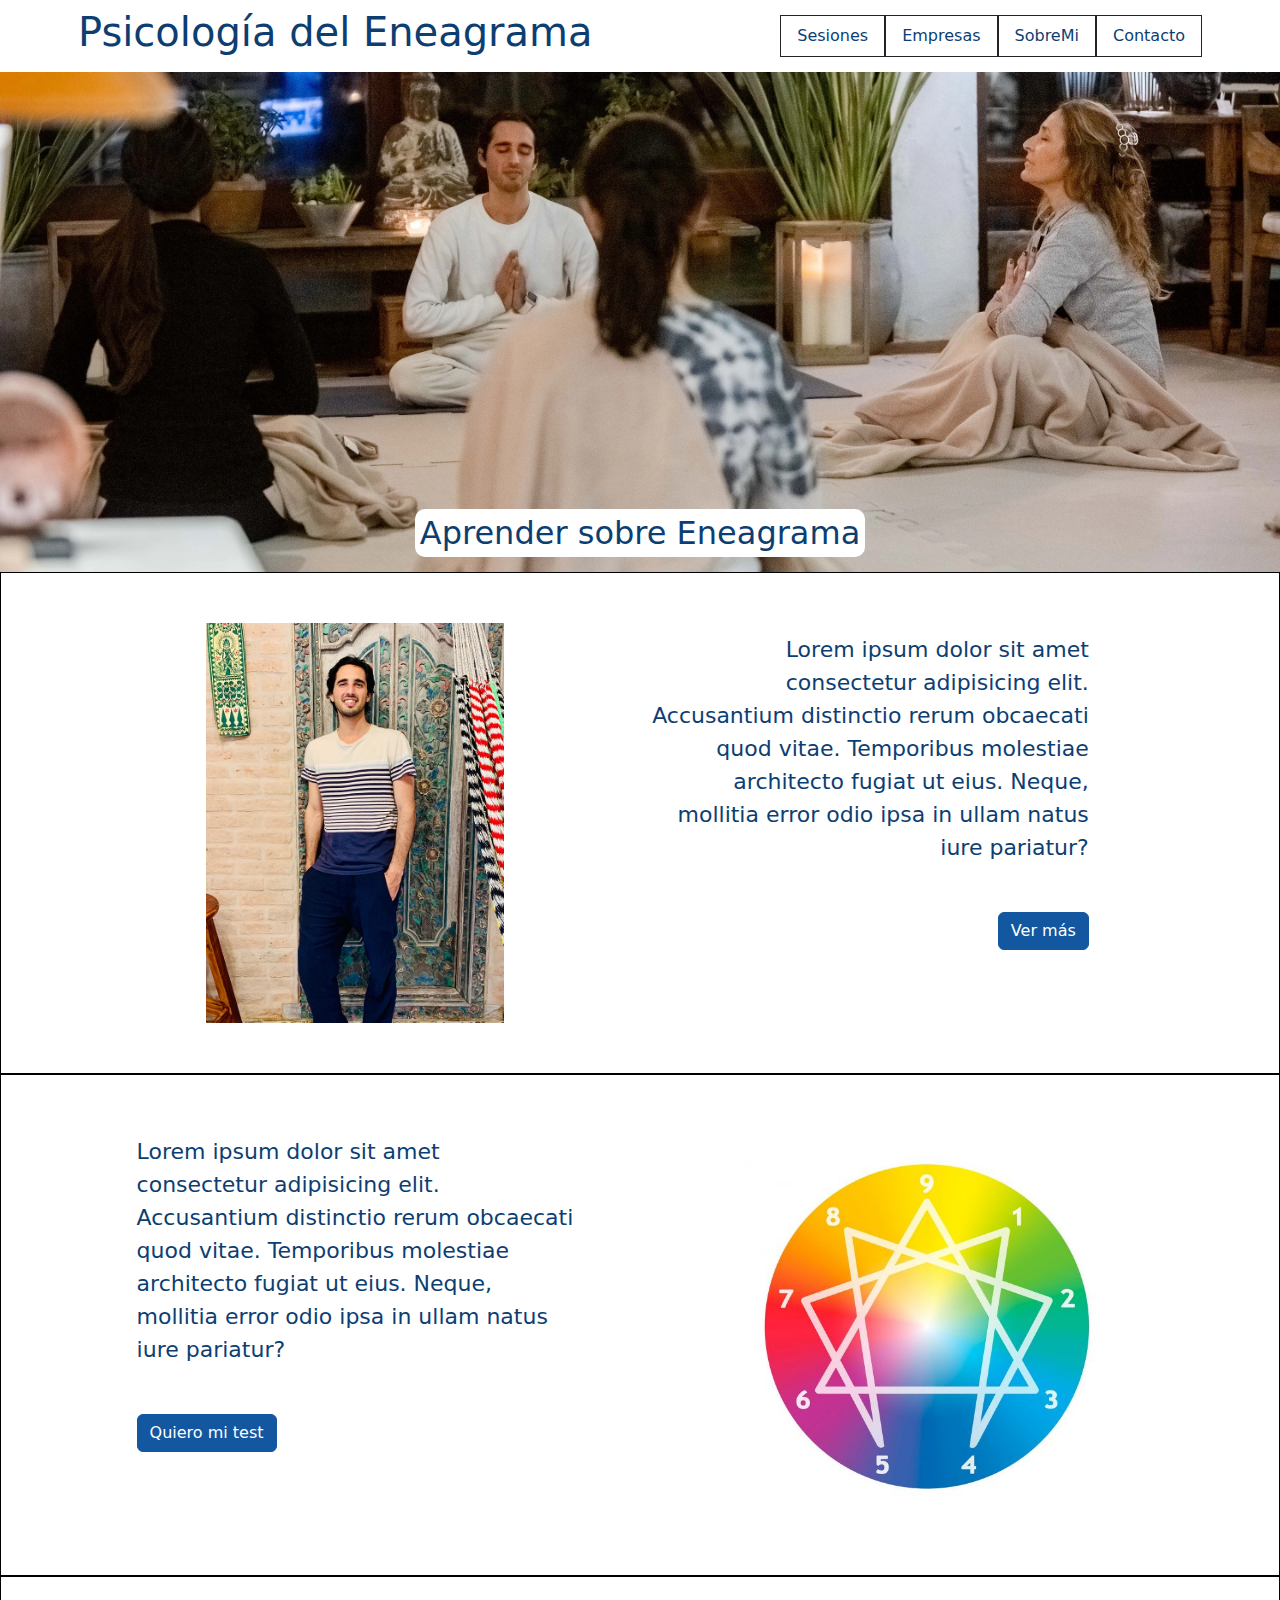
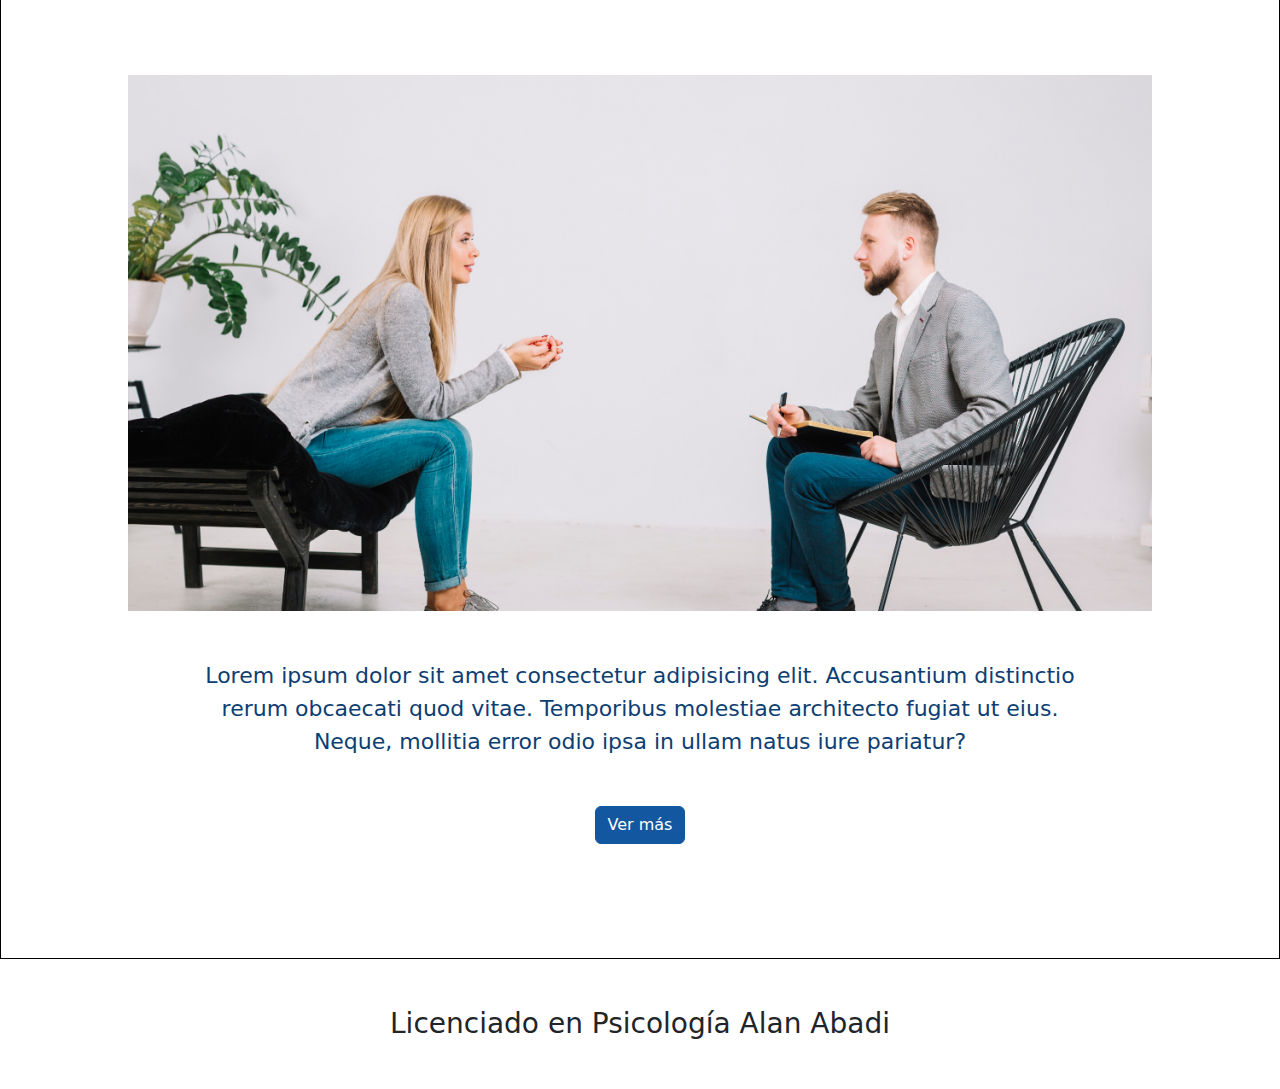
<file: index.html>
<!doctype html>
<html lang="en">
  <head>
    <meta charset="utf-8">
    <meta name="viewport" content="width=device-width, initial-scale=1">
    <title>Psicología del Ene agrama</title>
    <link rel="stylesheet" href="css/estilos.css">
    <link rel="icon" type="image" href="/images/enneagram.png"/>
    <meta name="description" content="Conoce sobre el Eneagrama. Consigue tu test de personalidad y cómo puede ser aplicado a empresas"> 
    <meta name="keywords" content="Eneagrama, sesiones, personales, empresas, coaching, psicologia">
</head>
<body>
   
    <header>
        <div class="container-fluid">
            <div class="container p-2">
                <div class="row">
                    <div class="col-md-6 d-flex align-items-center">
                        <a class="titulo" href="index.html" target="_parent"><h1>Psicología del Eneagrama</h1></a>
                    </div>
                    <div class="col-md-6 d-flex justify-content-end align-items-center">
                        <ul class="nav menu_header">
                            <li class="nav-item">
                              <a class="nav-link" href="./html/sesiones.html">Sesiones</a>
                            </li>
                            <li class="nav-item">
                              <a class="nav-link" href="./html/empresas.html">Empresas</a>
                            </li>
                            <li class="nav-item">
                              <a class="nav-link" href="./html/sobremi.html">SobreMi</a>
                            </li>
                            <li class="nav-item">
                              <a class="nav-link" href="./html/contacto.html">Contacto</a>
                            </li>
                          </ul>
                    </div>
                </div>
            </div>
        </div>
        <div>
            <h2 class="principal d-flex justify-content-center align-items-end" style="background-image:url(./images/principal.webp) ;"> <div class="subtitulo">Aprender sobre Eneagrama</div></h2>
        </div>
    </header>

    <main>
        <section>
            <div class="container">
                <div class="row">
                    <div class="col d-flex justify-content-center">
                        <img class="imagen_cuerpo" src="./images/sobremi.JPG" alt="yo">
                    </div>
                    <div class="col d-flex align-items-center text-end">
                        <p>Lorem ipsum dolor sit amet consectetur adipisicing elit. Accusantium distinctio rerum obcaecati quod vitae. Temporibus molestiae architecto fugiat ut eius. Neque, mollitia error odio ipsa in ullam natus iure pariatur? <br> <a href="./html/sobremi.html" target="_parent"><button type="button" class="my-5 btn btn-primary">Ver más</button></a></p>
                    </div>
                </div>
            </div>
        </section>
    
        <section>
            <div class="container">
                <div class="row">
                    <div class="col d-flex align-items-center justify-content-center">
                        <p>Lorem ipsum dolor sit amet consectetur adipisicing elit. Accusantium distinctio rerum obcaecati quod vitae. Temporibus molestiae architecto fugiat ut eius. Neque, mollitia error odio ipsa in ullam natus iure pariatur? <br> <a href="./html/empresas.html" target="_parent"><button type="button" class="my-5 btn btn-primary">Quiero mi test</button></a></p>
                    </div>
                    <div class="col d-flex align-items-center justify-content-center">
                        <img class="imagen_cuerpo" src="./images/eneagrama.jpeg" alt="test eneagrama">
                    </div>
                </div>
            </div>
        </section>
    
        <section>
            <div class="container">
                    <div class="d-flex justify-content-center my-5">
                        <img class="imagen_cuerpo img-fluid" src="./images/sesiones.png" alt="sesiones y empresas">
                    </div>
                    <div class="d-flex justify-content-center text-center">
                        <p>Lorem ipsum dolor sit amet consectetur adipisicing elit. Accusantium distinctio rerum obcaecati quod vitae. Temporibus molestiae architecto fugiat ut eius. Neque, mollitia error odio ipsa in ullam natus iure pariatur? <br> <a href="./html/sesiones.html" target="_parent"><button type="button" class="my-5 btn btn-primary">Ver más</button></a></p>
                    </div>
            </div>
        </section>
    
    </main>


    <footer class="my-5">
        <h3 class="d-flex justify-content-center align-items-center ">Licenciado en Psicología Alan Abadi</h3>
    </footer>

</body>
</html>
</file>
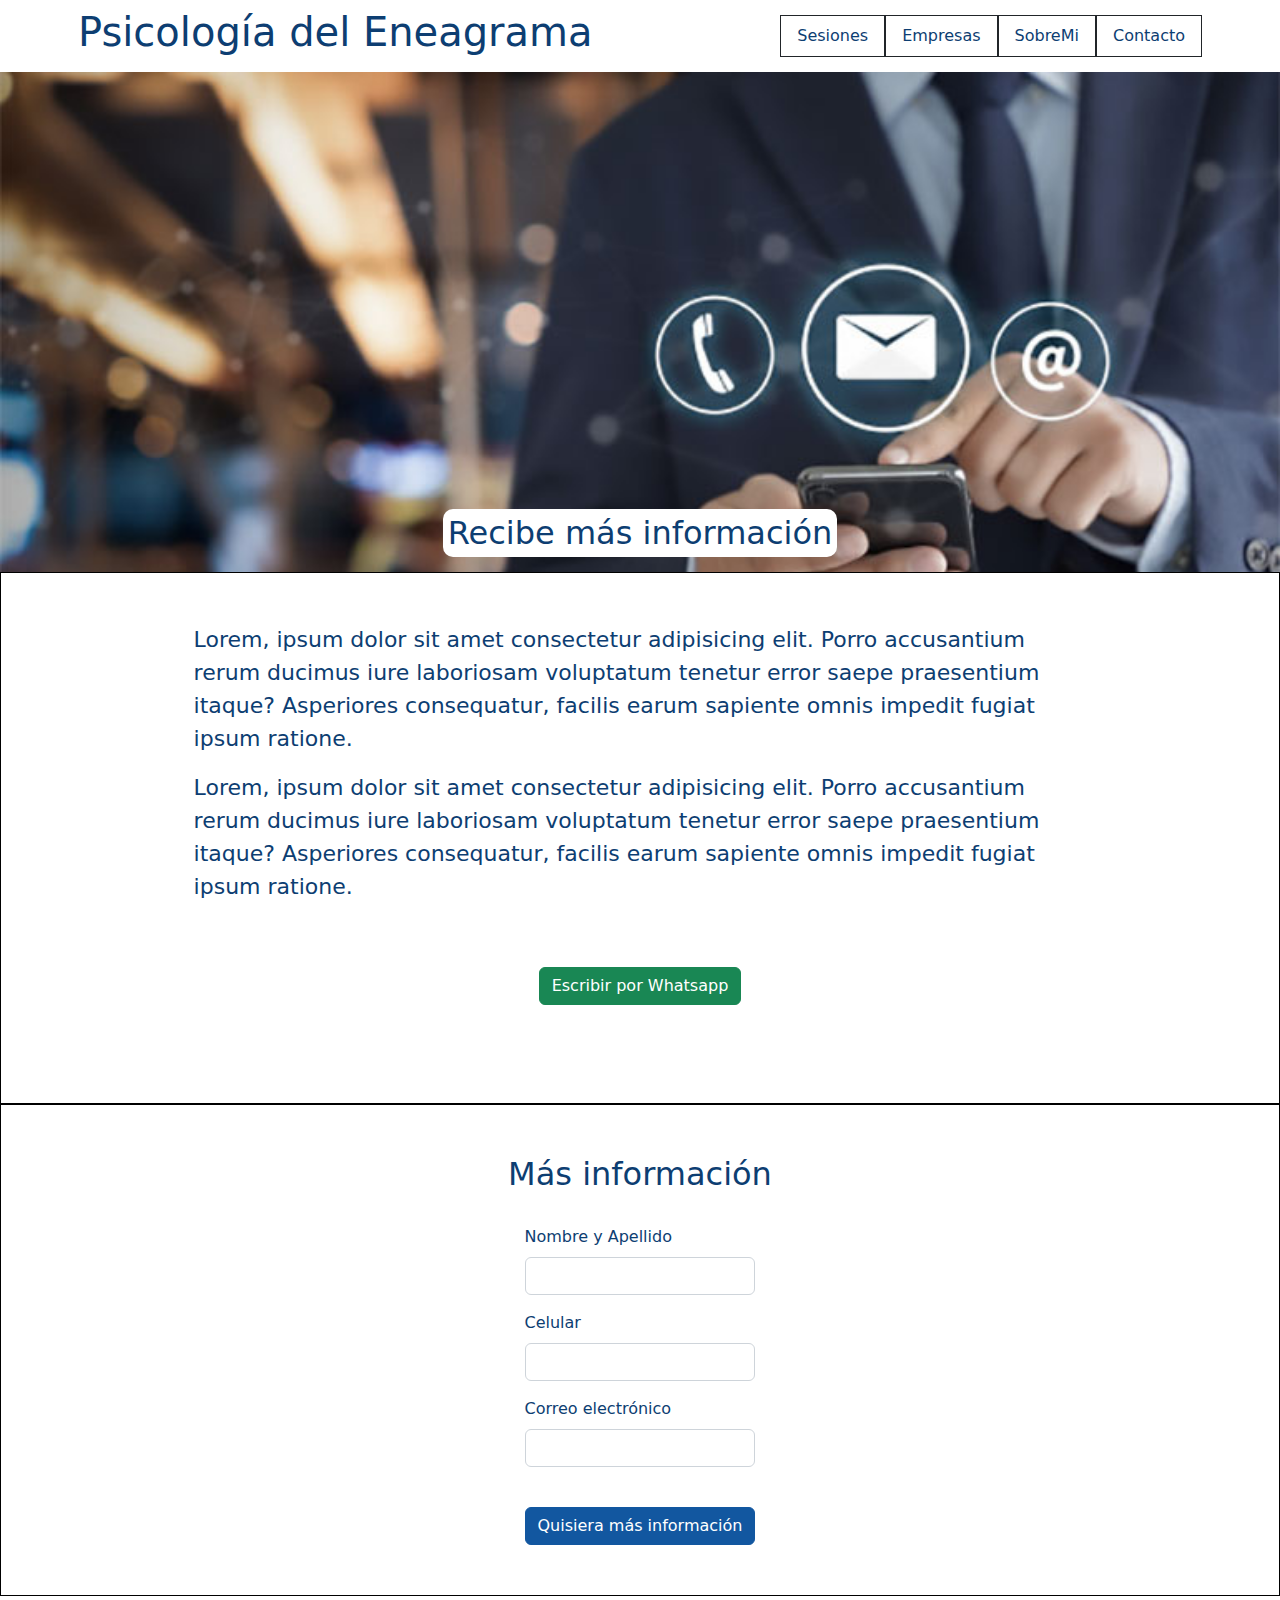
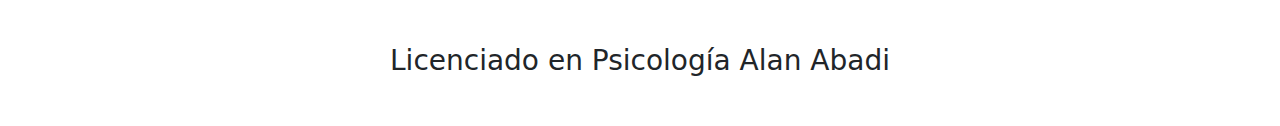
<file: html/contacto.html>
<!doctype html>
<html lang="en">
  <head>
    <meta charset="utf-8">
    <meta name="viewport" content="width=device-width, initial-scale=1">
    <title>Contacto | Psicologia del Eneagrama</title>
    <link rel="stylesheet" href="../css/estilos.css">
    <link rel="icon" type="image" href="../images/enneagram.png"/>
    <meta name="description" content="Solicita informacion sobre las propuestas para aplicar eneagrama en tu vida"> 
    <meta name="keywords" content="Eneagrama, sesiones, personales, empresas, coaching, psicologia">
  </head>
<body>
    <header>
        <div class="container-fluid">
            <div class="container p-2">
                <div class="row">
                    <div class="col-md-6 d-flex align-items-center">
                        <a class="titulo" href="../index.html" target="_parent"><h1>Psicología del Eneagrama</h1></a>
                    </div>
                    <div class="col-md-6 d-flex justify-content-end align-items-center">
                        <ul class="nav menu_header">
                            <li class="nav-item">
                              <a class="nav-link" href="sesiones.html">Sesiones</a>
                            </li>
                            <li class="nav-item">
                              <a class="nav-link" href="empresas.html">Empresas</a>
                            </li>
                            <li class="nav-item">
                              <a class="nav-link" href="sobremi.html">SobreMi</a>
                            </li>
                            <li class="nav-item">
                              <a class="nav-link" href="contacto.html">Contacto</a>
                            </li>
                          </ul>
                    </div>
                </div>
            </div>
        </div>
        <div>
            <h2 class="principal d-flex justify-content-center align-items-end" style="background-image:url(../images/contacto.jpeg) ;"><div class="subtitulo">Recibe más información</div></h2>
        </div>
    </header>

    <main>
        <section>
            <div class="container">
                    <div class="d-flex justify-content-center">
                        <p>Lorem, ipsum dolor sit amet consectetur adipisicing elit. Porro accusantium rerum ducimus iure laboriosam voluptatum tenetur error saepe praesentium itaque? Asperiores consequatur, facilis earum sapiente omnis impedit fugiat ipsum ratione.</p>
                    </div>
                    <div class="d-flex justify-content-center">
                        <p>Lorem, ipsum dolor sit amet consectetur adipisicing elit. Porro accusantium rerum ducimus iure laboriosam voluptatum tenetur error saepe praesentium itaque? Asperiores consequatur, facilis earum sapiente omnis impedit fugiat ipsum ratione.</p>
                    </div>
                    <div class="d-flex justify-content-center">
                        <a href="https://wa.link/9rqjcq"><button type="button" class="my-5 btn btn-success">Escribir por Whatsapp</button></a>
                    </div>
            </div>
        </section>

        <section>
            <div class="container">
                <h2 class="d-flex justify-content-center pb-4">Más información</h2>
                <div class="d-flex justify-content-center">
                    <form>
                        <div class="mb-3">
                          <label for="" class="form-label">Nombre y Apellido</label>
                          <input type="text" class="form-control" id="exampleInputNombre">
                        </div>
                        <div class="mb-3">
                          <label for="" class="form-label">Celular</label>
                          <input type="text" class="form-control" id="exampleInputPassword1">
                        </div>
                        <div class="mb-3 pb-4">
                            <label for="" class="form-label">Correo electrónico</label>
                            <input type="email" class="form-control" id="exampleInputEmail1">
                        </div>
                        <button type="submit" class="btn btn-primary">Quisiera más información</button>
                      </form>
                </div>
            </div>
        </section>

    </main>

    <footer class="my-5">
        <h3 class="d-flex justify-content-center align-items-center ">Licenciado en Psicología Alan Abadi</h3>
    </footer>
</body>
</html>
</file>
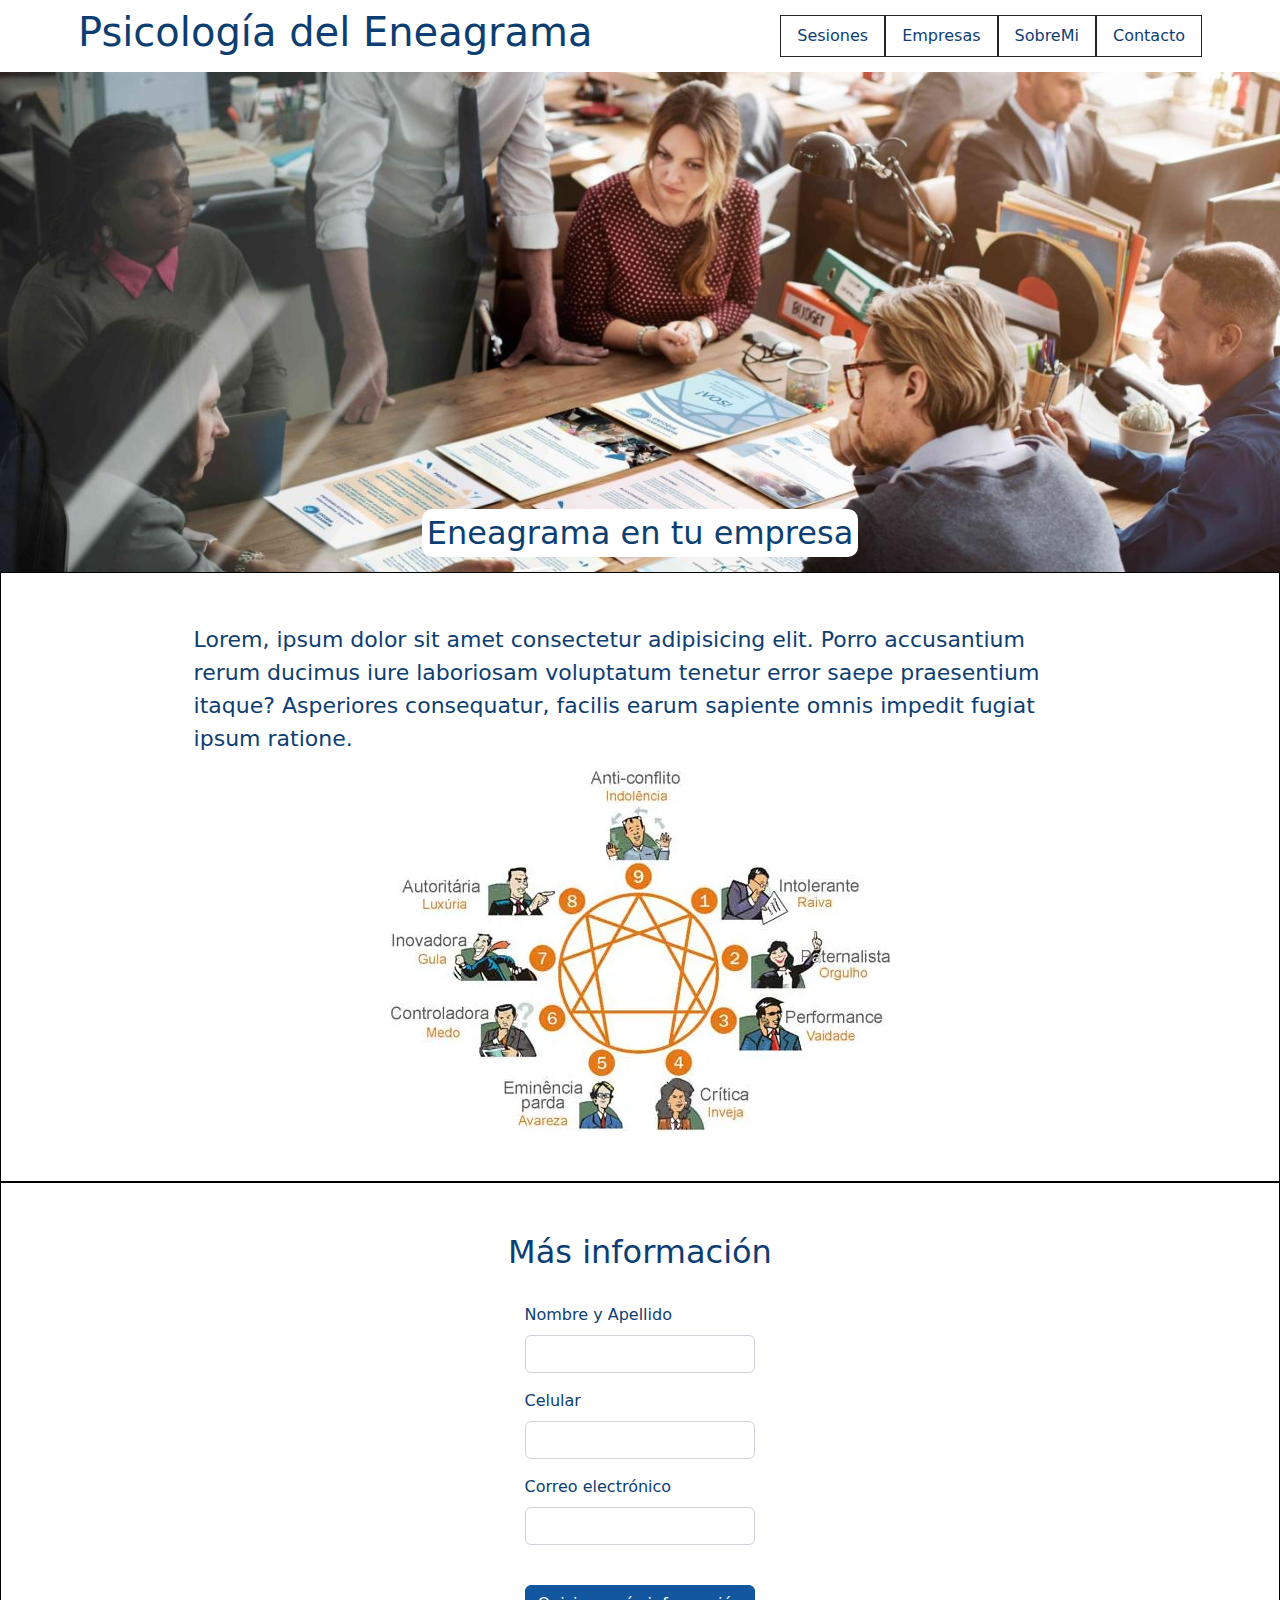
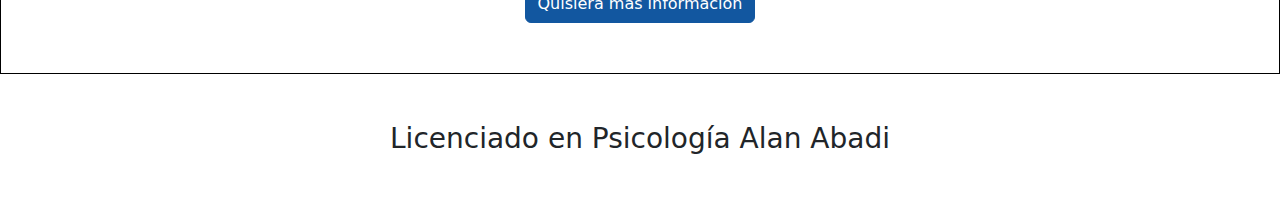
<file: html/empresas.html>
<!doctype html>
<html lang="en">
  <head>
    <meta charset="utf-8">
    <meta name="viewport" content="width=device-width, initial-scale=1">
    <title>Empresas | Psicologia del Eneagrama</title>
    <link rel="stylesheet" href="../css/estilos.css">
    <link rel="icon" type="image" href="../images/enneagram.png"/>
    <meta name="description" content="Utiliza la psicologia del eneagrama para optimizar las relaciones humanas en tu empresa"> 
    <meta name="keywords" content="Eneagrama, sesiones, personales, empresas, coaching, psicologia">
  </head>
<body>
    <header>
        <div class="container-fluid">
            <div class="container p-2">
                <div class="row">
                    <div class="col-md-6 d-flex align-items-center">
                        <a class="titulo" href="../index.html" target="_parent"><h1>Psicología del Eneagrama</h1></a>
                    </div>
                    <div class="col-md-6 d-flex justify-content-end align-items-center">
                        <ul class="nav menu_header">
                            <li class="nav-item">
                              <a class="nav-link" href="sesiones.html">Sesiones</a>
                            </li>
                            <li class="nav-item">
                              <a class="nav-link" href="empresas.html">Empresas</a>
                            </li>
                            <li class="nav-item">
                              <a class="nav-link" href="sobremi.html">SobreMi</a>
                            </li>
                            <li class="nav-item">
                              <a class="nav-link" href="contacto.html">Contacto</a>
                            </li>
                          </ul>
                    </div>
                </div>
            </div>
        </div>
        <div>
            <h2 class="principal d-flex justify-content-center align-items-end" style="background-image:url(../images/empresas.jpeg) ;"><div class="subtitulo">Eneagrama en tu empresa</div></h2>
        </div>
    </header>

    <main>
        <section>
            <div class="container">
                    <div class="d-flex justify-content-center">
                        <p>Lorem, ipsum dolor sit amet consectetur adipisicing elit. Porro accusantium rerum ducimus iure laboriosam voluptatum tenetur error saepe praesentium itaque? Asperiores consequatur, facilis earum sapiente omnis impedit fugiat ipsum ratione.</p>
                    </div>
                    <div class="d-flex justify-content-center">
                        <img class="imagen_sectionTest" src="../images/teste.jpg" alt="test eneagrama">
                    </div>
            </div>
        </section>
    
        <section>
            <div class="container">
                <h2 class="d-flex justify-content-center pb-4">Más información</h2>
                <div class="d-flex justify-content-center">
                    <form>
                        <div class="mb-3">
                          <label for="" class="form-label">Nombre y Apellido</label>
                          <input type="text" class="form-control" id="exampleInputNombre">
                        </div>
                        <div class="mb-3">
                          <label for="" class="form-label">Celular</label>
                          <input type="text" class="form-control" id="exampleInputPassword1">
                        </div>
                        <div class="mb-3 pb-4">
                            <label for="" class="form-label">Correo electrónico</label>
                            <input type="email" class="form-control" id="exampleInputEmail1">
                        </div>
                        <button type="submit" class="btn btn-primary">Quisiera más información</button>
                      </form>
                </div>
            </div>
        </section>
    </main>

    <footer class="my-5">
        <h3 class="d-flex justify-content-center align-items-center ">Licenciado en Psicología Alan Abadi</h3>
    </footer>
</body>
</html>
</file>
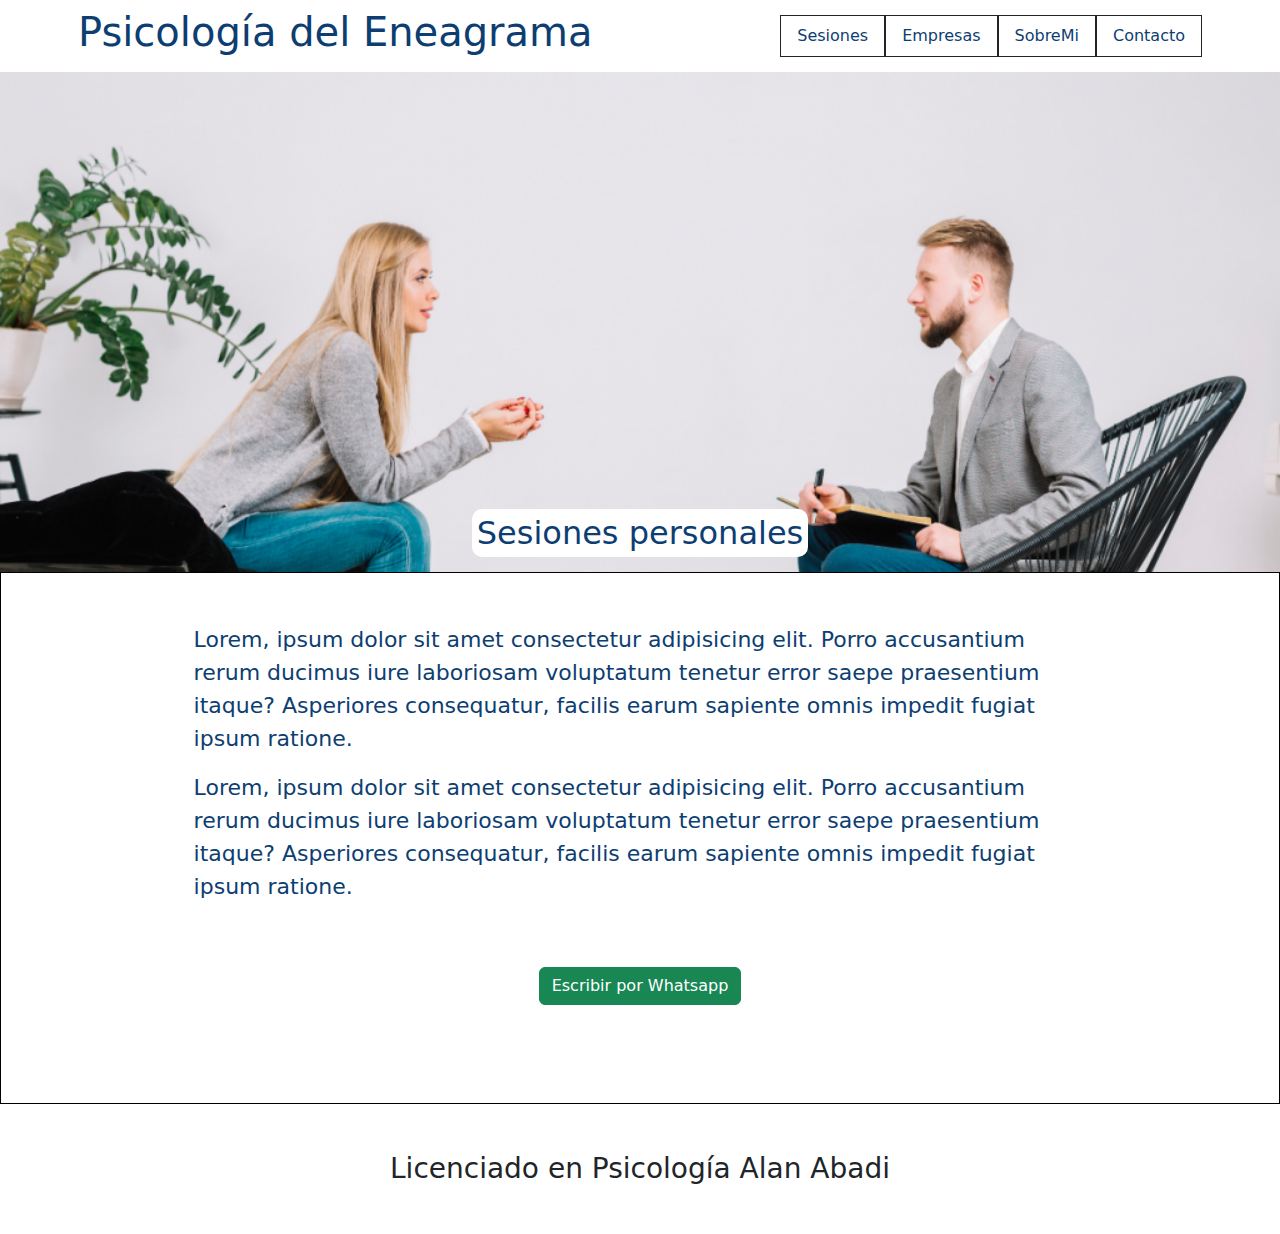
<file: html/sesiones.html>
<!doctype html>
<html lang="en">
  <head>
    <meta charset="utf-8">
    <meta name="viewport" content="width=device-width, initial-scale=1">
    <title>Sesiones | Psicologia del Eneagrama</title>
    <link rel="stylesheet" href="../css/estilos.css">
    <link rel="icon" type="image" href="../images/enneagram.png"/>
    <meta name="description" content="Sesiones personalizadas de Eneagrama para conocer el mapa de tu personalidad"> 
    <meta name="keywords" content="Eneagrama, sesiones, personales, empresas, coaching, psicologia">
  </head>
<body>
    <header>
        <div class="container-fluid">
            <div class="container p-2">
                <div class="row">
                    <div class="col-md-6 d-flex align-items-center">
                        <a class="titulo" href="../index.html" target="_parent"><h1>Psicología del Eneagrama</h1></a>
                    </div>
                    <div class="col-md-6 d-flex justify-content-end align-items-center">
                        <ul class="nav menu_header">
                            <li class="nav-item">
                              <a class="nav-link" href="sesiones.html">Sesiones</a>
                            </li>
                            <li class="nav-item">
                              <a class="nav-link" href="empresas.html">Empresas</a>
                            </li>
                            <li class="nav-item">
                              <a class="nav-link" href="sobremi.html">SobreMi</a>
                            </li>
                            <li class="nav-item">
                              <a class="nav-link" href="contacto.html">Contacto</a>
                            </li>
                          </ul>
                    </div>
                </div>
            </div>
        </div>
        <div>
            <h2 class="principal d-flex justify-content-center align-items-end" style="background-image:url(../images/sesiones.png) ;"><div class="subtitulo">Sesiones personales</div></h2>        
        </div>
    </header>

    <main>
        <section>
            <div class="container">
                    <div class="d-flex justify-content-center">
                        <p>Lorem, ipsum dolor sit amet consectetur adipisicing elit. Porro accusantium rerum ducimus iure laboriosam voluptatum tenetur error saepe praesentium itaque? Asperiores consequatur, facilis earum sapiente omnis impedit fugiat ipsum ratione.</p>
                    </div>
                    <div class="d-flex justify-content-center">
                        <p>Lorem, ipsum dolor sit amet consectetur adipisicing elit. Porro accusantium rerum ducimus iure laboriosam voluptatum tenetur error saepe praesentium itaque? Asperiores consequatur, facilis earum sapiente omnis impedit fugiat ipsum ratione.</p>
                    </div>
                    <div class="d-flex justify-content-center">
                        <a href="https://wa.link/9rqjcq"><button type="button" class="my-5 btn btn-success">Escribir por Whatsapp</button></a>
                    </div>
            </div>
        </section>
    </main>

    <footer class="my-5">
        <h3 class="d-flex justify-content-center align-items-center ">Licenciado en Psicología Alan Abadi</h3>
    </footer>
</body>
</html>
</file>
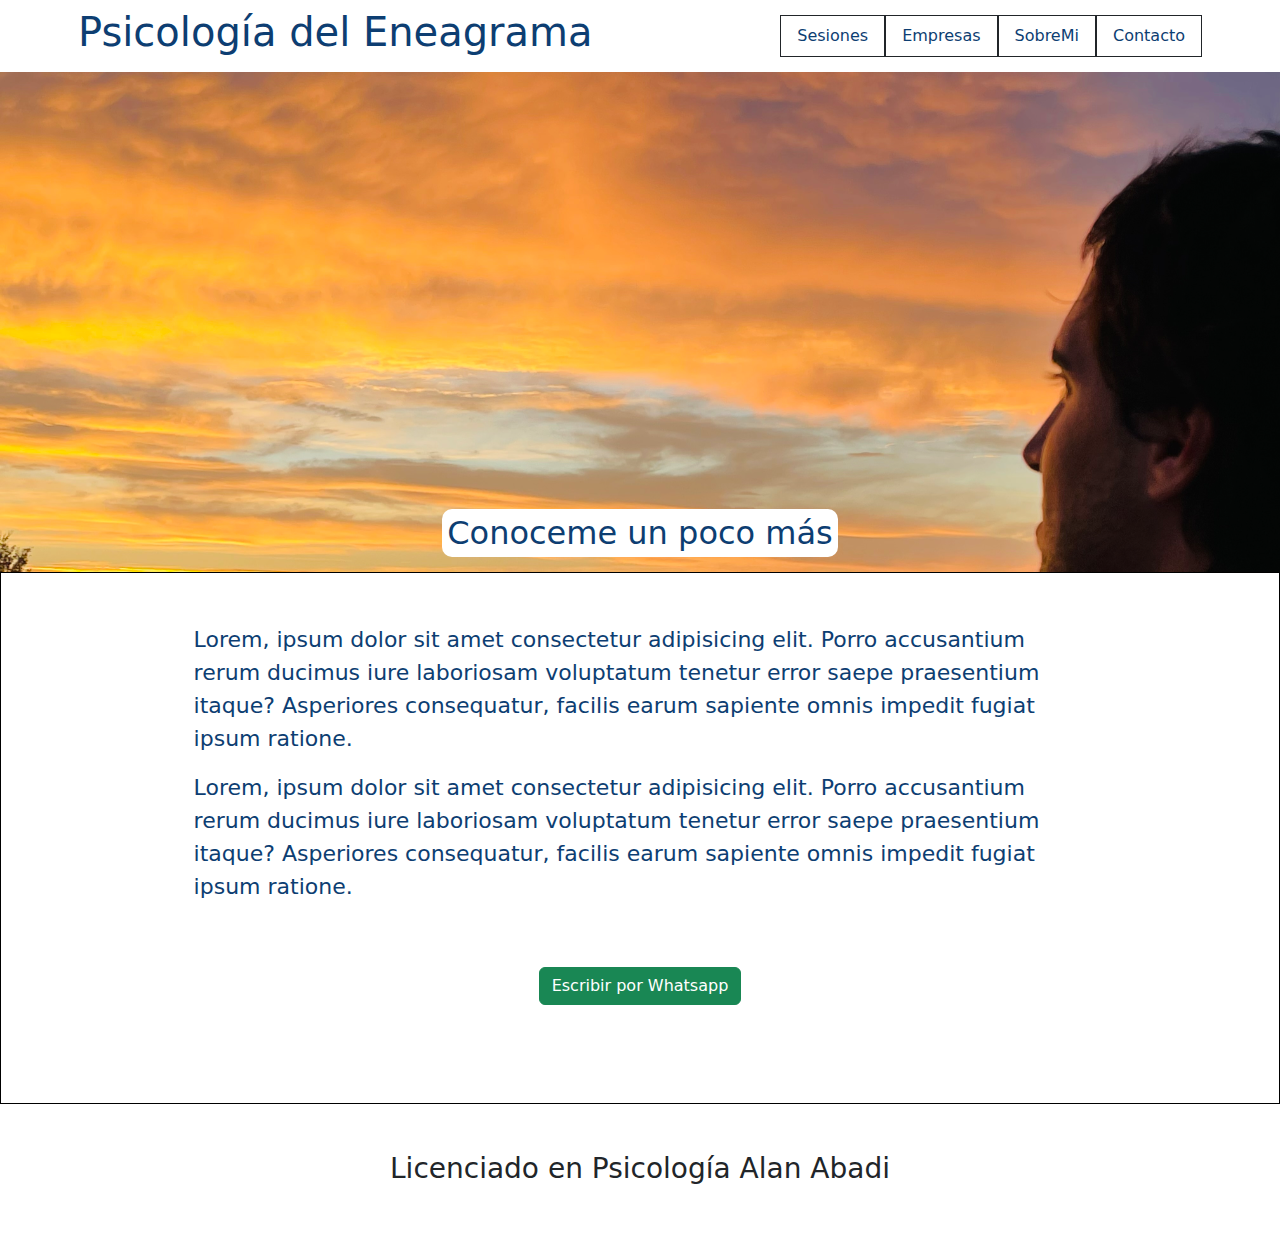
<file: html/sobremi.html>
<!doctype html>
<html lang="en">
  <head>
    <meta charset="utf-8">
    <meta name="viewport" content="width=device-width, initial-scale=1">
    <title>Sobre Mi | Psicologia del Eneagrama</title>
    <link rel="stylesheet" href="../css/estilos.css">
    <link rel="icon" type="image" href="../images/enneagram.png"/>
    <meta name="description" content="Licenciado en Psicologia, diplomado en eneagrama, coach especializado en desarrollo personal y empresas"> 
    <meta name="keywords" content="Eneagrama, sesiones, personales, empresas, coaching, psicologia">
  </head>
<body>
    <header>
        <div class="container-fluid">
            <div class="container p-2">
                <div class="row">
                    <div class="col-md-6 d-flex align-items-center">
                        <a class="titulo" href="../index.html" target="_parent"><h1>Psicología del Eneagrama</h1></a>
                    </div>
                    <div class="col-md-6 d-flex justify-content-end align-items-center">
                        <ul class="nav menu_header">
                            <li class="nav-item">
                              <a class="nav-link" href="sesiones.html">Sesiones</a>
                            </li>
                            <li class="nav-item">
                              <a class="nav-link" href="empresas.html">Empresas</a>
                            </li>
                            <li class="nav-item">
                              <a class="nav-link" href="sobremi.html">SobreMi</a>
                            </li>
                            <li class="nav-item">
                              <a class="nav-link" href="contacto.html">Contacto</a>
                            </li>
                          </ul>
                    </div>
                </div>
            </div>
        </div>
        <div>
            <h2 class="principal d-flex justify-content-center align-items-end" style="background-image:url(../images/yogui.jpg) ;"><div class="subtitulo">Conoceme un poco más</div></h2>
        </div>
    </header>

    <main>
        <section>
            <div class="container">
                    <div class="d-flex justify-content-center">
                        <p>Lorem, ipsum dolor sit amet consectetur adipisicing elit. Porro accusantium rerum ducimus iure laboriosam voluptatum tenetur error saepe praesentium itaque? Asperiores consequatur, facilis earum sapiente omnis impedit fugiat ipsum ratione.</p>
                    </div>
                    <div class="d-flex justify-content-center">
                        <p>Lorem, ipsum dolor sit amet consectetur adipisicing elit. Porro accusantium rerum ducimus iure laboriosam voluptatum tenetur error saepe praesentium itaque? Asperiores consequatur, facilis earum sapiente omnis impedit fugiat ipsum ratione.</p>
                    </div>
                    <div class="d-flex justify-content-center">
                        <a href="https://wa.link/9rqjcq"><button type="button" class="my-5 btn btn-success">Escribir por Whatsapp</button></a>
                    </div>
            </div>
        </section>
    
    </main>

    <footer class="my-5">
        <h3 class="d-flex justify-content-center align-items-center ">Licenciado en Psicología Alan Abadi</h3>
    </footer>
</body>
</html>
</file>
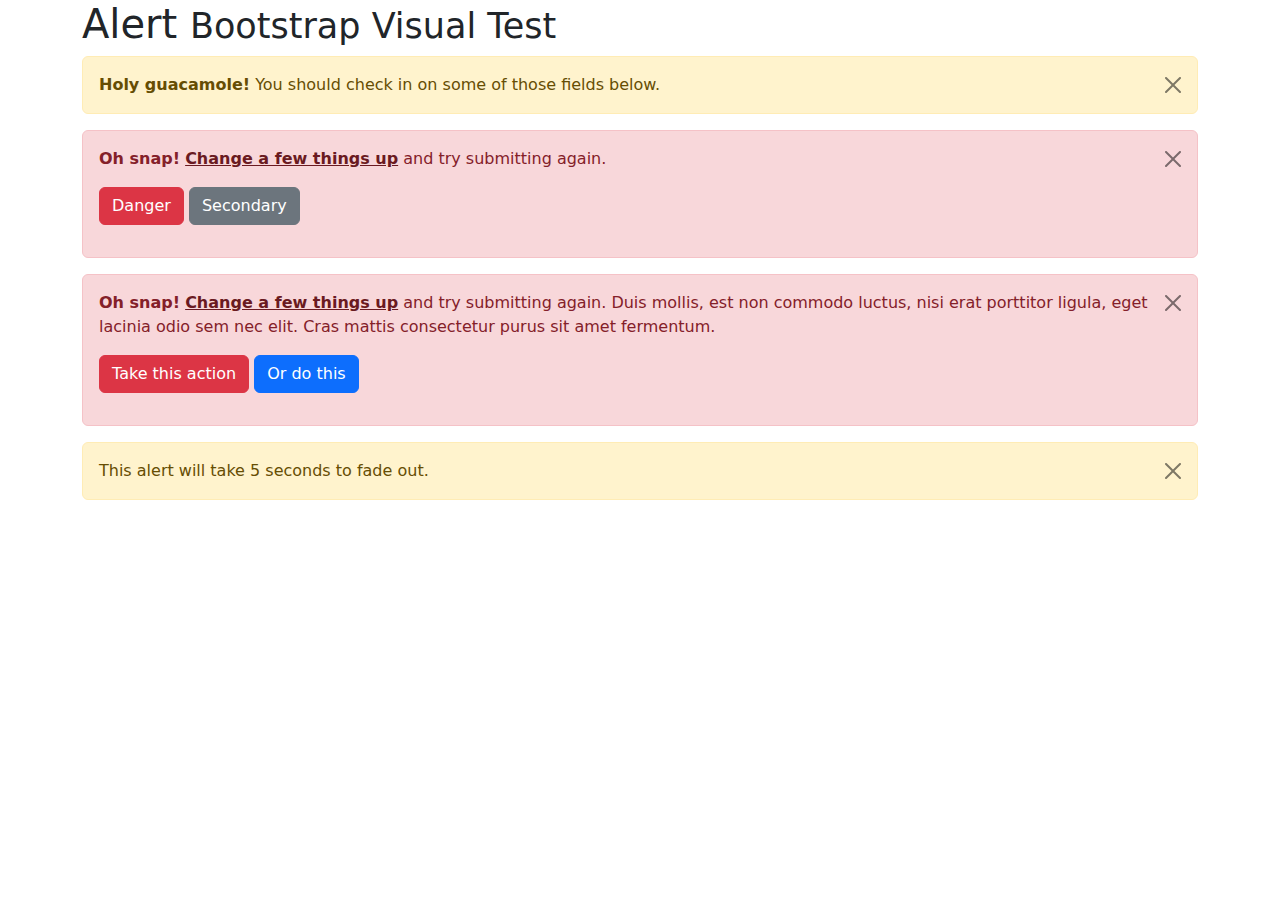
<file: js/tests/visual/alert.html>
<!doctype html>
<html lang="en">
  <head>
    <meta charset="utf-8">
    <meta name="viewport" content="width=device-width, initial-scale=1">
    <link href="../../../dist/css/bootstrap.min.css" rel="stylesheet">
    <title>Alert</title>
  </head>
  <body>
    <div class="container">
      <h1>Alert <small>Bootstrap Visual Test</small></h1>

      <div class="alert alert-warning alert-dismissible fade show" role="alert">
        <button type="button" class="btn-close" data-bs-dismiss="alert" aria-label="Close"></button>
        <strong>Holy guacamole!</strong> You should check in on some of those fields below.
      </div>

      <div class="alert alert-danger alert-dismissible fade show" role="alert">
        <button type="button" class="btn-close" data-bs-dismiss="alert" aria-label="Close"></button>
        <p>
          <strong>Oh snap!</strong> <a href="#" class="alert-link">Change a few things up</a> and try submitting again.
        </p>
        <p>
          <button type="button" class="btn btn-danger">Danger</button>
          <button type="button" class="btn btn-secondary">Secondary</button>
        </p>
      </div>

      <div class="alert alert-danger alert-dismissible fade show" role="alert">
        <button type="button" class="btn-close" data-bs-dismiss="alert" aria-label="Close"></button>
        <p>
          <strong>Oh snap!</strong> <a href="#" class="alert-link">Change a few things up</a> and try submitting again. Duis mollis, est non commodo luctus, nisi erat porttitor ligula, eget lacinia odio sem nec elit. Cras mattis consectetur purus sit amet fermentum.
        </p>
        <p>
          <button type="button" class="btn btn-danger">Take this action</button>
          <button type="button" class="btn btn-primary">Or do this</button>
        </p>
      </div>

      <div class="alert alert-warning alert-dismissible fade show" role="alert" style="transition-duration: 5s;">
        <button type="button" class="btn-close" data-bs-dismiss="alert" aria-label="Close"></button>
        This alert will take 5 seconds to fade out.
      </div>
    </div>

    <script src="../../../dist/js/bootstrap.bundle.js"></script>
  </body>
</html>
</file>
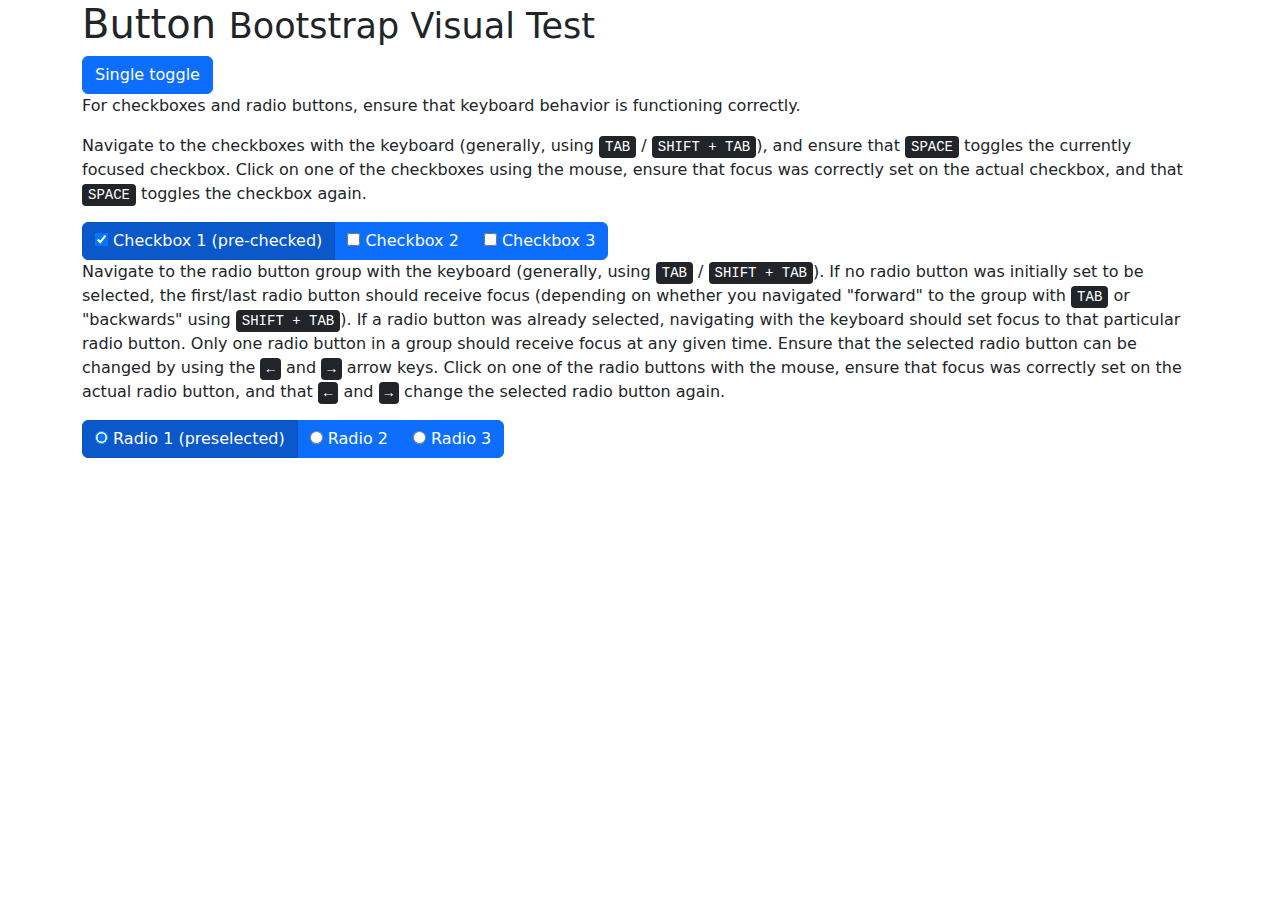
<file: js/tests/visual/button.html>
<!doctype html>
<html lang="en">
  <head>
    <meta charset="utf-8">
    <meta name="viewport" content="width=device-width, initial-scale=1">
    <link href="../../../dist/css/bootstrap.min.css" rel="stylesheet">
    <title>Button</title>
  </head>
  <body>
    <div class="container">
      <h1>Button <small>Bootstrap Visual Test</small></h1>

      <button type="button" class="btn btn-primary" data-bs-toggle="button" aria-pressed="false" autocomplete="off">
        Single toggle
      </button>

      <p>For checkboxes and radio buttons, ensure that keyboard behavior is functioning correctly.</p>
      <p>Navigate to the checkboxes with the keyboard (generally, using <kbd>TAB</kbd> / <kbd>SHIFT + TAB</kbd>), and ensure that <kbd>SPACE</kbd> toggles the currently focused checkbox. Click on one of the checkboxes using the mouse, ensure that focus was correctly set on the actual checkbox, and that <kbd>SPACE</kbd> toggles the checkbox again.</p>

      <div class="btn-group" data-bs-toggle="buttons">
        <label class="btn btn-primary active">
          <input type="checkbox" checked autocomplete="off"> Checkbox 1 (pre-checked)
        </label>
        <label class="btn btn-primary">
          <input type="checkbox" autocomplete="off"> Checkbox 2
        </label>
        <label class="btn btn-primary">
          <input type="checkbox" autocomplete="off"> Checkbox 3
        </label>
      </div>

      <p>Navigate to the radio button group with the keyboard (generally, using <kbd>TAB</kbd> / <kbd>SHIFT + TAB</kbd>). If no radio button was initially set to be selected, the first/last radio button should receive focus (depending on whether you navigated "forward" to the group with <kbd>TAB</kbd> or "backwards" using <kbd>SHIFT + TAB</kbd>). If a radio button was already selected, navigating with the keyboard should set focus to that particular radio button. Only one radio button in a group should receive focus at any given time.  Ensure that the selected radio button can be changed by using the <kbd>←</kbd> and <kbd>→</kbd> arrow keys. Click on one of the radio buttons with the mouse,  ensure that focus was correctly set on the actual radio button, and that <kbd>←</kbd> and <kbd>→</kbd> change the selected radio button again.</p>

      <div class="btn-group" data-bs-toggle="buttons">
        <label class="btn btn-primary active">
          <input type="radio" name="options" id="option1" autocomplete="off" checked> Radio 1 (preselected)
        </label>
        <label class="btn btn-primary">
          <input type="radio" name="options" id="option2" autocomplete="off"> Radio 2
        </label>
        <label class="btn btn-primary">
          <input type="radio" name="options" id="option3" autocomplete="off"> Radio 3
        </label>
      </div>
    </div>

    <script src="../../../dist/js/bootstrap.bundle.js"></script>
  </body>
</html>
</file>
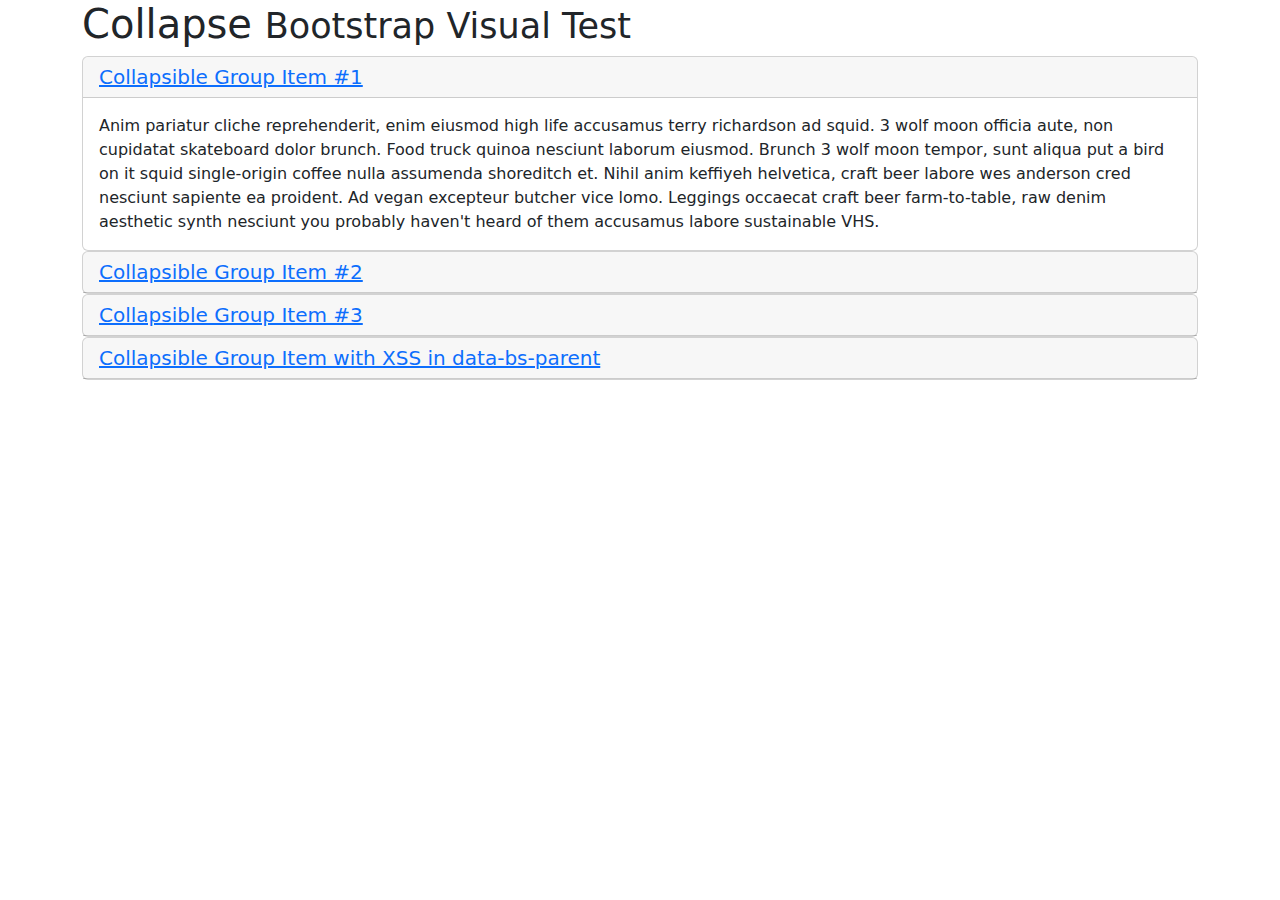
<file: js/tests/visual/collapse.html>
<!doctype html>
<html lang="en">
  <head>
    <meta charset="utf-8">
    <meta name="viewport" content="width=device-width, initial-scale=1">
    <link href="../../../dist/css/bootstrap.min.css" rel="stylesheet">
    <title>Collapse</title>
  </head>
  <body>
    <div class="container">
      <h1>Collapse <small>Bootstrap Visual Test</small></h1>

      <div id="accordion" role="tablist">
        <div class="card" role="presentation">
          <div class="card-header" role="tab" id="headingOne">
            <h5 class="mb-0">
              <a data-bs-toggle="collapse" href="#collapseOne" aria-expanded="true" aria-controls="collapseOne">
                Collapsible Group Item #1
              </a>
            </h5>
          </div>

          <div id="collapseOne" class="collapse show" data-bs-parent="#accordion" role="tabpanel" aria-labelledby="headingOne">
            <div class="card-body">
              Anim pariatur cliche reprehenderit, enim eiusmod high life accusamus terry richardson ad squid. 3 wolf moon officia aute, non cupidatat skateboard dolor brunch. Food truck quinoa nesciunt laborum eiusmod. Brunch 3 wolf moon tempor, sunt aliqua put a bird on it squid single-origin coffee nulla assumenda shoreditch et. Nihil anim keffiyeh helvetica, craft beer labore wes anderson cred nesciunt sapiente ea proident. Ad vegan excepteur butcher vice lomo. Leggings occaecat craft beer farm-to-table, raw denim aesthetic synth nesciunt you probably haven't heard of them accusamus labore sustainable VHS.
            </div>
          </div>
        </div>
        <div class="card" role="presentation">
          <div class="card-header" role="tab" id="headingTwo">
            <h5 class="mb-0">
              <a class="collapsed" data-bs-toggle="collapse" href="#collapseTwo" aria-expanded="false" aria-controls="collapseTwo">
                Collapsible Group Item #2
              </a>
            </h5>
          </div>
          <div id="collapseTwo" class="collapse" data-bs-parent="#accordion" role="tabpanel" aria-labelledby="headingTwo">
            <div class="card-body">
              Anim pariatur cliche reprehenderit, enim eiusmod high life accusamus terry richardson ad squid. 3 wolf moon officia aute, non cupidatat skateboard dolor brunch. Food truck quinoa nesciunt laborum eiusmod. Brunch 3 wolf moon tempor, sunt aliqua put a bird on it squid single-origin coffee nulla assumenda shoreditch et. Nihil anim keffiyeh helvetica, craft beer labore wes anderson cred nesciunt sapiente ea proident. Ad vegan excepteur butcher vice lomo. Leggings occaecat craft beer farm-to-table, raw denim aesthetic synth nesciunt you probably haven't heard of them accusamus labore sustainable VHS.
            </div>
          </div>
        </div>
        <div class="card" role="presentation">
          <div class="card-header" role="tab" id="headingThree">
            <h5 class="mb-0">
              <a class="collapsed" data-bs-toggle="collapse" href="#collapseThree" aria-expanded="false" aria-controls="collapseThree">
                Collapsible Group Item #3
              </a>
            </h5>
          </div>
          <div id="collapseThree" class="collapse" data-bs-parent="#accordion" role="tabpanel" aria-labelledby="headingThree">
            <div class="card-body">
              Anim pariatur cliche reprehenderit, enim eiusmod high life accusamus terry richardson ad squid. 3 wolf moon officia aute, non cupidatat skateboard dolor brunch. Food truck quinoa nesciunt laborum eiusmod. Brunch 3 wolf moon tempor, sunt aliqua put a bird on it squid single-origin coffee nulla assumenda shoreditch et. Nihil anim keffiyeh helvetica, craft beer labore wes anderson cred nesciunt sapiente ea proident. Ad vegan excepteur butcher vice lomo. Leggings occaecat craft beer farm-to-table, raw denim aesthetic synth nesciunt you probably haven't heard of them accusamus labore sustainable VHS.
            </div>
          </div>
        </div>
        <div class="card" role="presentation">
          <div class="card-header" role="tab" id="headingFour">
            <h5 class="mb-0">
              <a class="collapsed" data-bs-toggle="collapse" href="#collapseFour" aria-expanded="false" aria-controls="collapseFour">
                Collapsible Group Item with XSS in data-bs-parent
              </a>
            </h5>
          </div>
          <div id="collapseFour" class="collapse" data-bs-parent="<img src=1 onerror=alert(123)>" role="tabpanel" aria-labelledby="headingFour">
            <div class="card-body">
              Anim pariatur cliche reprehenderit, enim eiusmod high life accusamus terry richardson ad squid. 3 wolf moon officia aute, non cupidatat skateboard dolor brunch. Food truck quinoa nesciunt laborum eiusmod. Brunch 3 wolf moon tempor, sunt aliqua put a bird on it squid single-origin coffee nulla assumenda shoreditch et. Nihil anim keffiyeh helvetica, craft beer labore wes anderson cred nesciunt sapiente ea proident. Ad vegan excepteur butcher vice lomo. Leggings occaecat craft beer farm-to-table, raw denim aesthetic synth nesciunt you probably haven't heard of them accusamus labore sustainable VHS.
            </div>
          </div>
        </div>
      </div>
    </div>

    <script src="../../../dist/js/bootstrap.bundle.js"></script>
  </body>
</html>
</file>
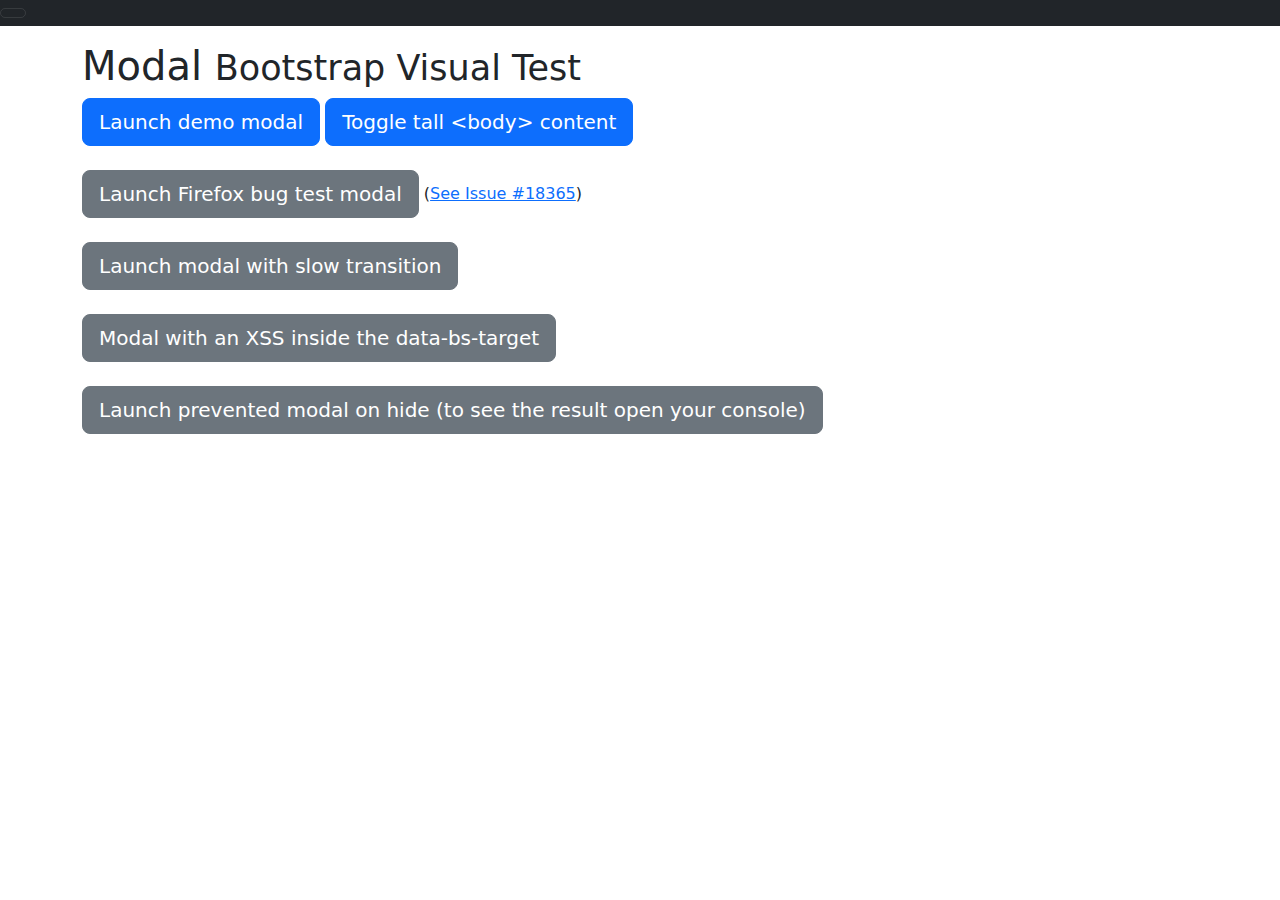
<file: js/tests/visual/modal.html>
<!doctype html>
<html lang="en">
  <head>
    <meta charset="utf-8">
    <meta name="viewport" content="width=device-width, initial-scale=1">
    <link href="../../../dist/css/bootstrap.min.css" rel="stylesheet">
    <title>Modal</title>
    <style>
      #tall {
        height: 1500px;
        width: 100px;
      }
    </style>
  </head>
  <body>
    <nav class="navbar navbar-full navbar-dark bg-dark">
      <button class="navbar-toggler hidden-lg-up" type="button" data-bs-toggle="collapse" data-bs-target="#navbarResponsive" aria-controls="navbarResponsive" aria-expanded="false" aria-label="Toggle navigation"></button>
      <div class="collapse navbar-expand-md" id="navbarResponsive">
        <a class="navbar-brand" href="#">This shouldn't jump!</a>
        <ul class="navbar-nav">
          <li class="nav-item">
            <a class="nav-link active" href="#" aria-current="page">Home</a>
          </li>
          <li class="nav-item">
            <a class="nav-link" href="#">Link</a>
          </li>
          <li class="nav-item">
            <a class="nav-link" href="#">Link</a>
          </li>
        </ul>
      </div>
    </nav>

    <div class="container mt-3">
      <h1>Modal <small>Bootstrap Visual Test</small></h1>

      <div class="modal fade" id="myModal" tabindex="-1" aria-labelledby="myModalLabel" aria-hidden="true">
        <div class="modal-dialog">
          <div class="modal-content">
            <div class="modal-header">
              <h1 class="modal-title fs-4" id="myModalLabel">Modal title</h1>
              <button type="button" class="btn-close" data-bs-dismiss="modal" aria-label="Close"></button>
            </div>
            <div class="modal-body">
              <h4>Text in a modal</h4>
              <p>Duis mollis, est non commodo luctus, nisi erat porttitor ligula.</p>

              <h4>Popover in a modal</h4>
              <p>This <button type="button" class="btn btn-primary" data-bs-toggle="popover" data-bs-placement="left" title="Popover title" data-bs-content="And here's some amazing content. It's very engaging. Right?">button</button> should trigger a popover on click.</p>


              <h4>Tooltips in a modal</h4>
              <p><a href="#" data-bs-toggle="tooltip" data-bs-placement="top" title="Tooltip on top">This link</a> and <a href="#" data-bs-toggle="tooltip" data-bs-placement="bottom" title="Tooltip on bottom">that link</a> should have tooltips on hover.</p>

              <div id="accordion" role="tablist">
                <div class="card" role="presentation">
                  <div class="card-header" role="tab" id="headingOne">
                    <h5 class="mb-0">
                      <a data-bs-toggle="collapse" href="#collapseOne" aria-expanded="true" aria-controls="collapseOne">
                        Collapsible Group Item #1
                      </a>
                    </h5>
                  </div>

                  <div id="collapseOne" class="collapse show" data-bs-parent="#accordion" role="tabpanel" aria-labelledby="headingOne">
                    <div class="card-body">
                      Anim pariatur cliche reprehenderit, enim eiusmod high life accusamus terry richardson ad squid. 3 wolf moon officia aute, non cupidatat skateboard dolor brunch. Food truck quinoa nesciunt laborum eiusmod. Brunch 3 wolf moon tempor, sunt aliqua put a bird on it squid single-origin coffee nulla assumenda shoreditch et. Nihil anim keffiyeh helvetica, craft beer labore wes anderson cred nesciunt sapiente ea proident. Ad vegan excepteur butcher vice lomo. Leggings occaecat craft beer farm-to-table, raw denim aesthetic synth nesciunt you probably haven't heard of them accusamus labore sustainable VHS.
                    </div>
                  </div>
                </div>
                <div class="card" role="presentation">
                  <div class="card-header" role="tab" id="headingTwo">
                    <h5 class="mb-0">
                      <a class="collapsed" data-bs-toggle="collapse" href="#collapseTwo" aria-expanded="false" aria-controls="collapseTwo">
                        Collapsible Group Item #2
                      </a>
                    </h5>
                  </div>
                  <div id="collapseTwo" class="collapse" data-bs-parent="#accordion" role="tabpanel" aria-labelledby="headingTwo">
                    <div class="card-body">
                      Anim pariatur cliche reprehenderit, enim eiusmod high life accusamus terry richardson ad squid. 3 wolf moon officia aute, non cupidatat skateboard dolor brunch. Food truck quinoa nesciunt laborum eiusmod. Brunch 3 wolf moon tempor, sunt aliqua put a bird on it squid single-origin coffee nulla assumenda shoreditch et. Nihil anim keffiyeh helvetica, craft beer labore wes anderson cred nesciunt sapiente ea proident. Ad vegan excepteur butcher vice lomo. Leggings occaecat craft beer farm-to-table, raw denim aesthetic synth nesciunt you probably haven't heard of them accusamus labore sustainable VHS.
                    </div>
                  </div>
                </div>
                <div class="card" role="presentation">
                  <div class="card-header" role="tab" id="headingThree">
                    <h5 class="mb-0">
                      <a class="collapsed" data-bs-toggle="collapse" href="#collapseThree" aria-expanded="false" aria-controls="collapseThree">
                        Collapsible Group Item #3
                      </a>
                    </h5>
                  </div>
                  <div id="collapseThree" class="collapse" data-bs-parent="#accordion" role="tabpanel" aria-labelledby="headingThree">
                    <div class="card-body">
                      Anim pariatur cliche reprehenderit, enim eiusmod high life accusamus terry richardson ad squid. 3 wolf moon officia aute, non cupidatat skateboard dolor brunch. Food truck quinoa nesciunt laborum eiusmod. Brunch 3 wolf moon tempor, sunt aliqua put a bird on it squid single-origin coffee nulla assumenda shoreditch et. Nihil anim keffiyeh helvetica, craft beer labore wes anderson cred nesciunt sapiente ea proident. Ad vegan excepteur butcher vice lomo. Leggings occaecat craft beer farm-to-table, raw denim aesthetic synth nesciunt you probably haven't heard of them accusamus labore sustainable VHS.
                    </div>
                  </div>
                </div>
              </div>

              <hr>

              <h4>Overflowing text to show scroll behavior</h4>
              <p>Cras mattis consectetur purus sit amet fermentum. Cras justo odio, dapibus ac facilisis in, egestas eget quam. Morbi leo risus, porta ac consectetur ac, vestibulum at eros.</p>
              <p>Praesent commodo cursus magna, vel scelerisque nisl consectetur et. Vivamus sagittis lacus vel augue laoreet rutrum faucibus dolor auctor.</p>
              <p>Aenean lacinia bibendum nulla sed consectetur. Praesent commodo cursus magna, vel scelerisque nisl consectetur et. Donec sed odio dui. Donec ullamcorper nulla non metus auctor fringilla.</p>
              <p>Cras mattis consectetur purus sit amet fermentum. Cras justo odio, dapibus ac facilisis in, egestas eget quam. Morbi leo risus, porta ac consectetur ac, vestibulum at eros.</p>
              <p>Praesent commodo cursus magna, vel scelerisque nisl consectetur et. Vivamus sagittis lacus vel augue laoreet rutrum faucibus dolor auctor.</p>
              <p>Aenean lacinia bibendum nulla sed consectetur. Praesent commodo cursus magna, vel scelerisque nisl consectetur et. Donec sed odio dui. Donec ullamcorper nulla non metus auctor fringilla.</p>
              <p>Cras mattis consectetur purus sit amet fermentum. Cras justo odio, dapibus ac facilisis in, egestas eget quam. Morbi leo risus, porta ac consectetur ac, vestibulum at eros.</p>
              <p>Praesent commodo cursus magna, vel scelerisque nisl consectetur et. Vivamus sagittis lacus vel augue laoreet rutrum faucibus dolor auctor.</p>
              <p>Aenean lacinia bibendum nulla sed consectetur. Praesent commodo cursus magna, vel scelerisque nisl consectetur et. Donec sed odio dui. Donec ullamcorper nulla non metus auctor fringilla.</p>
            </div>
            <div class="modal-footer">
              <button type="button" class="btn btn-secondary" data-bs-dismiss="modal">Close</button>
              <button type="button" class="btn btn-primary">Save changes</button>
            </div>
          </div>
        </div>
      </div>

      <div class="modal fade" id="firefoxModal" tabindex="-1" aria-labelledby="firefoxModalLabel" aria-hidden="true">
        <div class="modal-dialog">
          <div class="modal-content">
            <div class="modal-header">
              <h1 class="modal-title fs-4" id="firefoxModalLabel">Firefox Bug Test</h1>
              <button type="button" class="btn-close" data-bs-dismiss="modal" aria-label="Close"></button>
            </div>
            <div class="modal-body">
              <ol>
                <li>Ensure you're using Firefox.</li>
                <li>Open a new tab and then switch back to this tab.</li>
                <li>Click into this input: <input type="text" id="ff-bug-input"></li>
                <li>Switch to the other tab and then back to this tab.</li>
              </ol>
              <p>Test result: <strong id="ff-bug-test-result"></strong></p>
            </div>
            <div class="modal-footer">
              <button type="button" class="btn btn-secondary" data-bs-dismiss="modal">Close</button>
              <button type="button" class="btn btn-primary">Save changes</button>
            </div>
          </div>
        </div>
      </div>

      <div class="modal fade" id="slowModal" tabindex="-1" aria-labelledby="slowModalLabel" aria-hidden="true" style="transition-duration: 5s;">
        <div class="modal-dialog" style="transition-duration: inherit;">
          <div class="modal-content">
            <div class="modal-header">
              <h1 class="modal-title fs-4" id="slowModalLabel">Lorem slowly</h1>
              <button type="button" class="btn-close" data-bs-dismiss="modal" aria-label="Close"></button>
            </div>
            <div class="modal-body">
              <p>Cum sociis natoque penatibus et magnis dis parturient montes, nascetur ridiculus mus. Duis mollis, est non commodo luctus, nisi erat porttitor ligula, eget lacinia odio sem nec elit. Donec sed odio dui. Nullam quis risus eget urna mollis ornare vel eu leo. Nulla vitae elit libero, a pharetra augue.</p>
            </div>
            <div class="modal-footer">
              <button type="button" class="btn btn-secondary" data-bs-dismiss="modal">Close</button>
              <button type="button" class="btn btn-primary">Save changes</button>
            </div>
          </div>
        </div>
      </div>

      <button type="button" class="btn btn-primary btn-lg" data-bs-toggle="modal" data-bs-target="#myModal">
        Launch demo modal
      </button>

      <button type="button" class="btn btn-primary btn-lg" id="tall-toggle">
        Toggle tall &lt;body&gt; content
      </button>

      <br><br>

      <button type="button" class="btn btn-secondary btn-lg" data-bs-toggle="modal" data-bs-target="#firefoxModal">
        Launch Firefox bug test modal
      </button>
      (<a href="https://github.com/twbs/bootstrap/issues/18365">See Issue #18365</a>)

      <br><br>

      <button type="button" class="btn btn-secondary btn-lg" data-bs-toggle="modal" data-bs-target="#slowModal">
        Launch modal with slow transition
      </button>

      <br><br>

      <div class="text-bg-dark p-2" id="tall" style="display: none;">
        Tall body content to force the page to have a scrollbar.
      </div>

      <button type="button" class="btn btn-secondary btn-lg" data-bs-toggle="modal" data-bs-target="&#x3C;div class=&#x22;modal fade the-bad&#x22; tabindex=&#x22;-1&#x22;&#x3E;&#x3C;div class=&#x22;modal-dialog&#x22;&#x3E;&#x3C;div class=&#x22;modal-content&#x22;&#x3E;&#x3C;div class=&#x22;modal-header&#x22;&#x3E;&#x3C;button type=&#x22;button&#x22; class=&#x22;btn-close&#x22; data-bs-dismiss=&#x22;modal&#x22; aria-label=&#x22;Close&#x22;&#x3E;&#x3C;span aria-hidden=&#x22;true&#x22;&#x3E;&#x26;times;&#x3C;/span&#x3E;&#x3C;/button&#x3E;&#x3C;h1 class=&#x22;modal-title fs-4&#x22;&#x3E;The Bad Modal&#x3C;/h1&#x3E;&#x3C;/div&#x3E;&#x3C;div class=&#x22;modal-body&#x22;&#x3E;This modal&#x27;s HTTML source code is declared inline, inside the data-bs-target attribute of it&#x27;s show-button&#x3C;/div&#x3E;&#x3C;/div&#x3E;&#x3C;/div&#x3E;&#x3C;/div&#x3E;">
        Modal with an XSS inside the data-bs-target
      </button>

      <br><br>

      <button type="button" class="btn btn-secondary btn-lg" id="btnPreventModal">
        Launch prevented modal on hide (to see the result open your console)
      </button>
    </div>

    <script src="../../../dist/js/bootstrap.bundle.js"></script>
    <script>
      /* global bootstrap: false */

      const ffBugTestResult = document.getElementById('ff-bug-test-result')
      const firefoxTestDone = false

      function reportFirefoxTestResult(result) {
        if (!firefoxTestDone) {
          ffBugTestResult.classList.add(result ? 'text-success' : 'text-danger')
          ffBugTestResult.textContent = result ? 'PASS' : 'FAIL'
        }
      }

      document.querySelectorAll('[data-bs-toggle="popover"]').forEach(popoverEl => new bootstrap.Popover(popoverEl))

      document.querySelectorAll('[data-bs-toggle="tooltip"]').forEach(tooltipEl => new bootstrap.Tooltip(tooltipEl))

      const tall = document.getElementById('tall')
      document.getElementById('tall-toggle').addEventListener('click', () => {
        tall.style.display = tall.style.display === 'none' ? 'block' : 'none'
      })

      const ffBugInput = document.getElementById('ff-bug-input')
      const firefoxModal = document.getElementById('firefoxModal')
      function handlerClickFfBugInput() {
        firefoxModal.addEventListener('focus', reportFirefoxTestResult.bind(false))
        ffBugInput.addEventListener('focus', reportFirefoxTestResult.bind(true))
        ffBugInput.removeEventListener('focus', handlerClickFfBugInput)
      }

      ffBugInput.addEventListener('focus', handlerClickFfBugInput)

      const modalFf = new bootstrap.Modal(firefoxModal)

      document.getElementById('btnPreventModal').addEventListener('click', () => {
        const shownFirefoxModal = () => {
          modalFf.hide()
          firefoxModal.removeEventListener('shown.bs.modal', hideFirefoxModal)
        }

        const hideFirefoxModal = event => {
          event.preventDefault()
          firefoxModal.removeEventListener('hide.bs.modal', hideFirefoxModal)

          if (modalFf._isTransitioning) {
            console.error('Modal plugin should not set _isTransitioning when hide event is prevented')
          } else {
            console.log('Test passed')
            modalFf.hide() // work as expected
          }
        }

        firefoxModal.addEventListener('shown.bs.modal', shownFirefoxModal)
        firefoxModal.addEventListener('hide.bs.modal', hideFirefoxModal)
        modalFf.show()
      })

      // Test transition duration
      let t0
      let t1
      const slowModal = document.getElementById('slowModal')

      slowModal.addEventListener('shown.bs.modal', () => {
        t1 = performance.now()
        console.log('transition-duration took ' + (t1 - t0) + 'ms.')
      })

      slowModal.addEventListener('show.bs.modal', () => {
        t0 = performance.now()
      })
    </script>
  </body>
</html>
</file>
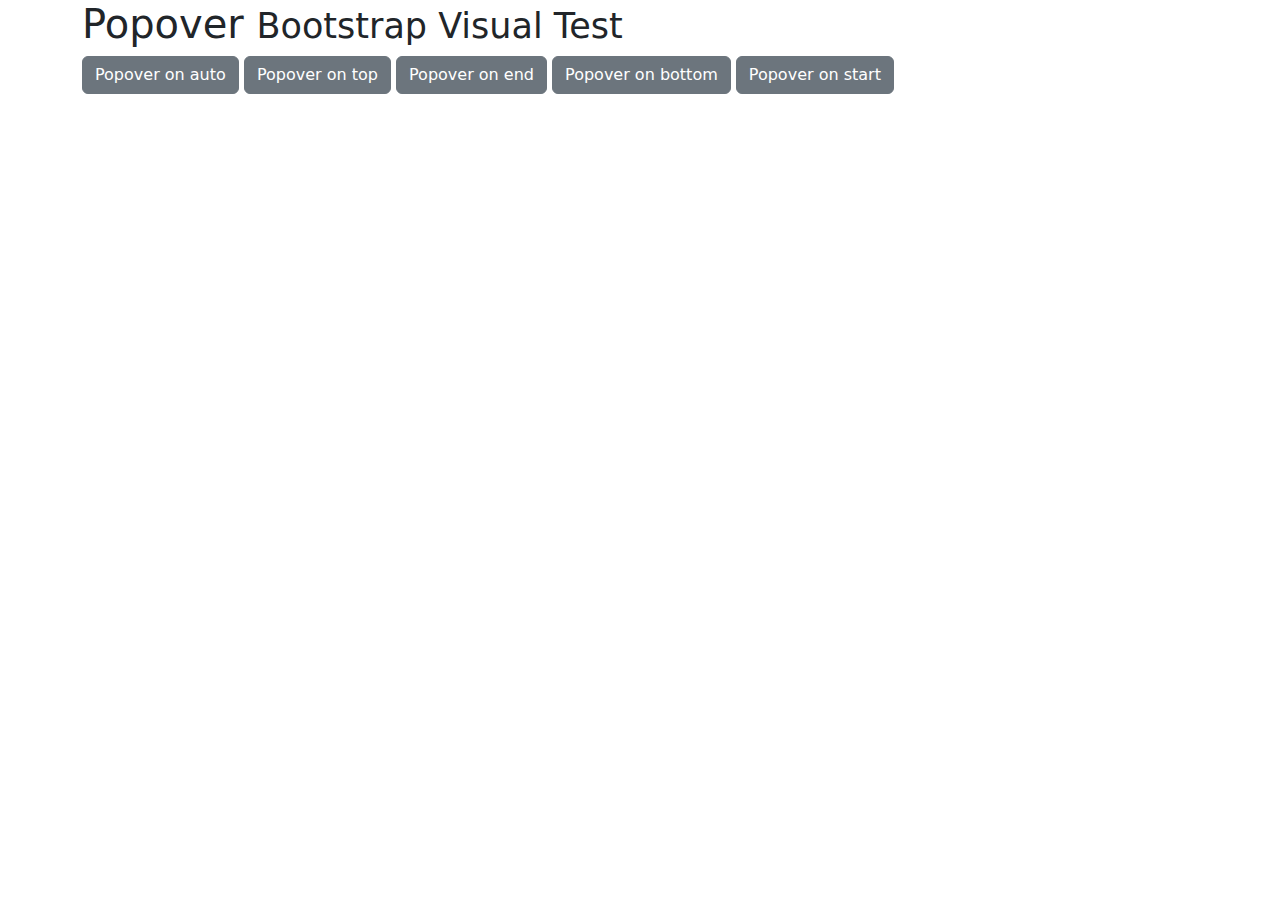
<file: js/tests/visual/popover.html>
<!doctype html>
<html lang="en">
  <head>
    <meta charset="utf-8">
    <meta name="viewport" content="width=device-width, initial-scale=1">
    <link href="../../../dist/css/bootstrap.min.css" rel="stylesheet">
    <title>Popover</title>
  </head>
  <body>
    <div class="container">
      <h1>Popover <small>Bootstrap Visual Test</small></h1>

      <button type="button" class="btn btn-secondary" data-bs-container="body" data-bs-toggle="popover" data-bs-placement="auto" data-bs-content="Vivamus sagittis lacus vel augue laoreet rutrum faucibus.">
        Popover on auto
      </button>

      <button type="button" class="btn btn-secondary" data-bs-container="body" data-bs-toggle="popover" data-bs-placement="top" data-bs-content="Default placement was on top but not enough place">
        Popover on top
      </button>

      <button type="button" class="btn btn-secondary" data-bs-container="body" data-bs-toggle="popover" data-bs-placement="right" data-bs-content="Vivamus sagittis lacus vel augue laoreet rutrum faucibus.">
        Popover on end
      </button>

      <button type="button" class="btn btn-secondary" data-bs-container="body" data-bs-toggle="popover" data-bs-placement="bottom" data-bs-content="Vivamus sagittis lacus vel augue laoreet rutrum faucibus.">
        Popover on bottom
      </button>

      <button type="button" class="btn btn-secondary" data-bs-container="body" data-bs-toggle="popover" data-bs-placement="left" data-bs-content="Vivamus sagittis lacus vel augue laoreet rutrum faucibus.">
        Popover on start
      </button>
    </div>

    <script src="../../../dist/js/bootstrap.bundle.js"></script>
    <script>
      /* global bootstrap: false */

      document.querySelectorAll('[data-bs-toggle="popover"]').forEach(popoverEl => new bootstrap.Popover(popoverEl))
    </script>
  </body>
</html>
</file>
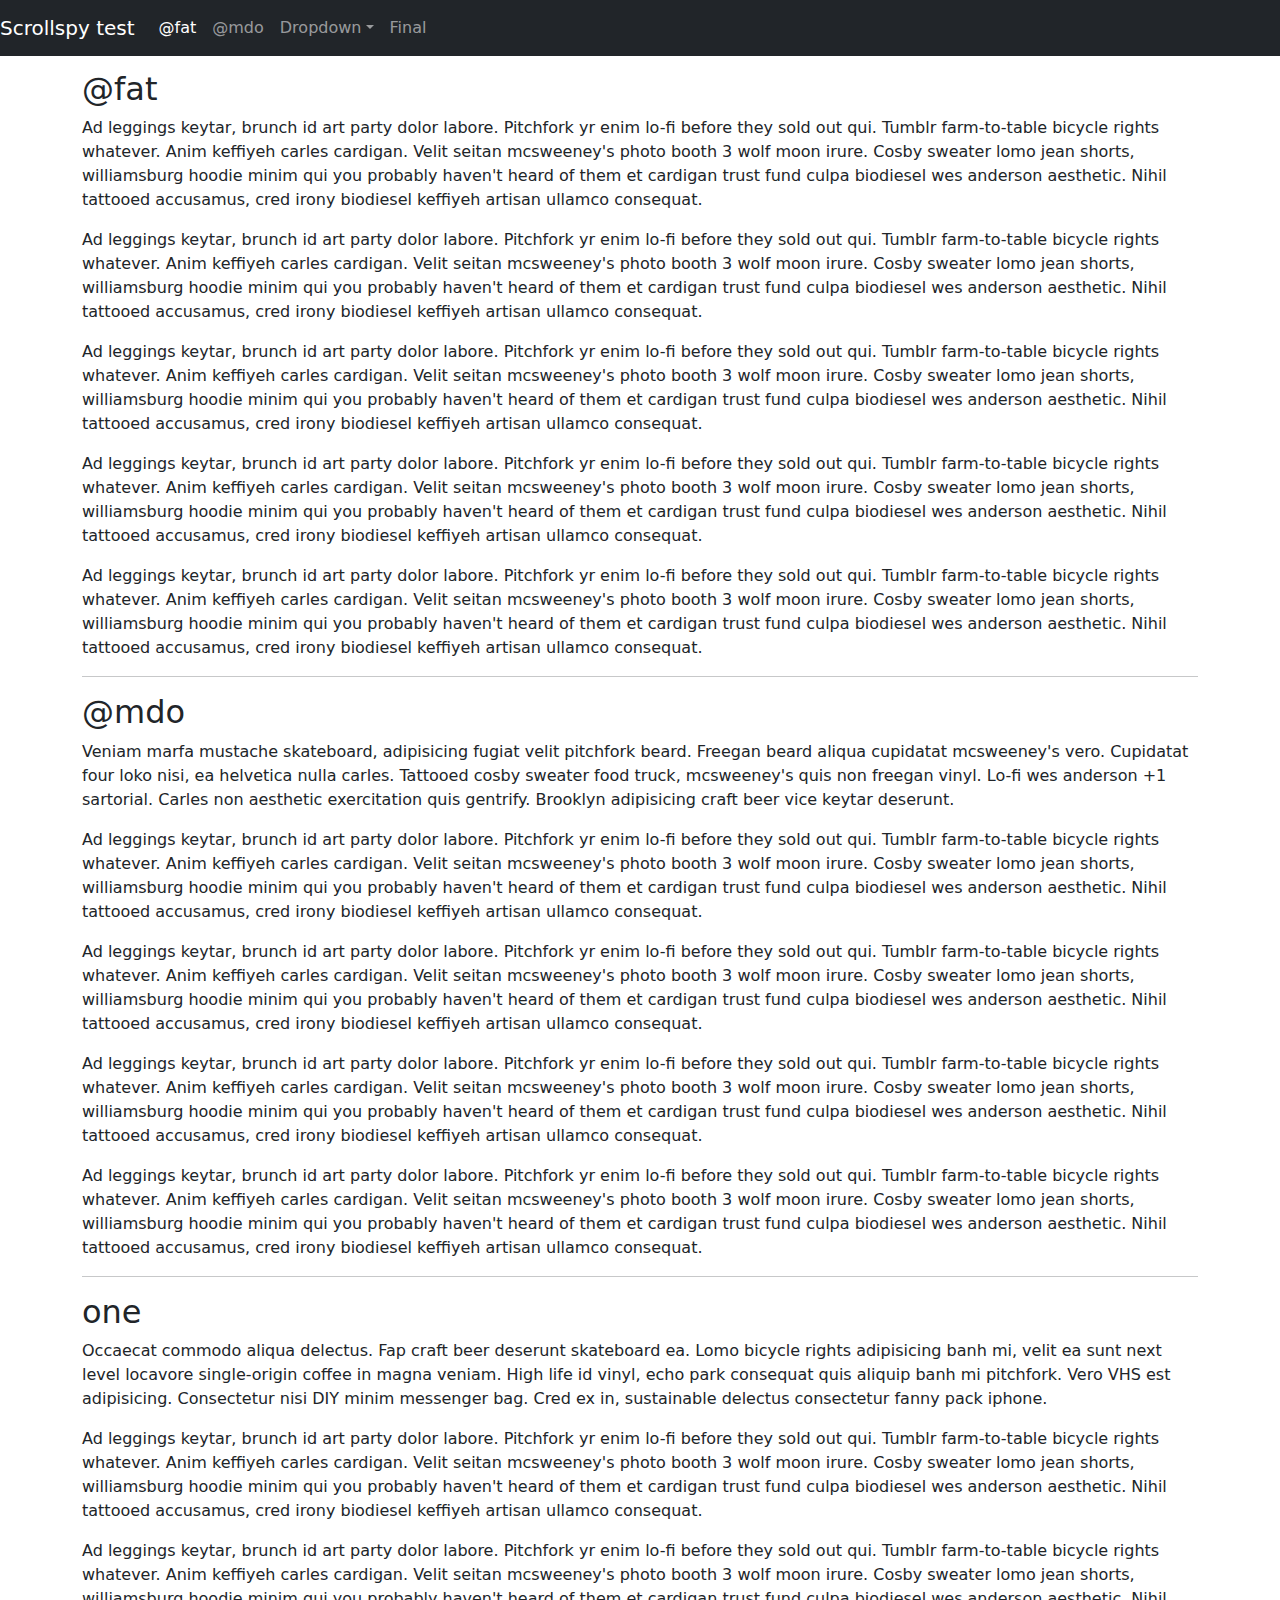
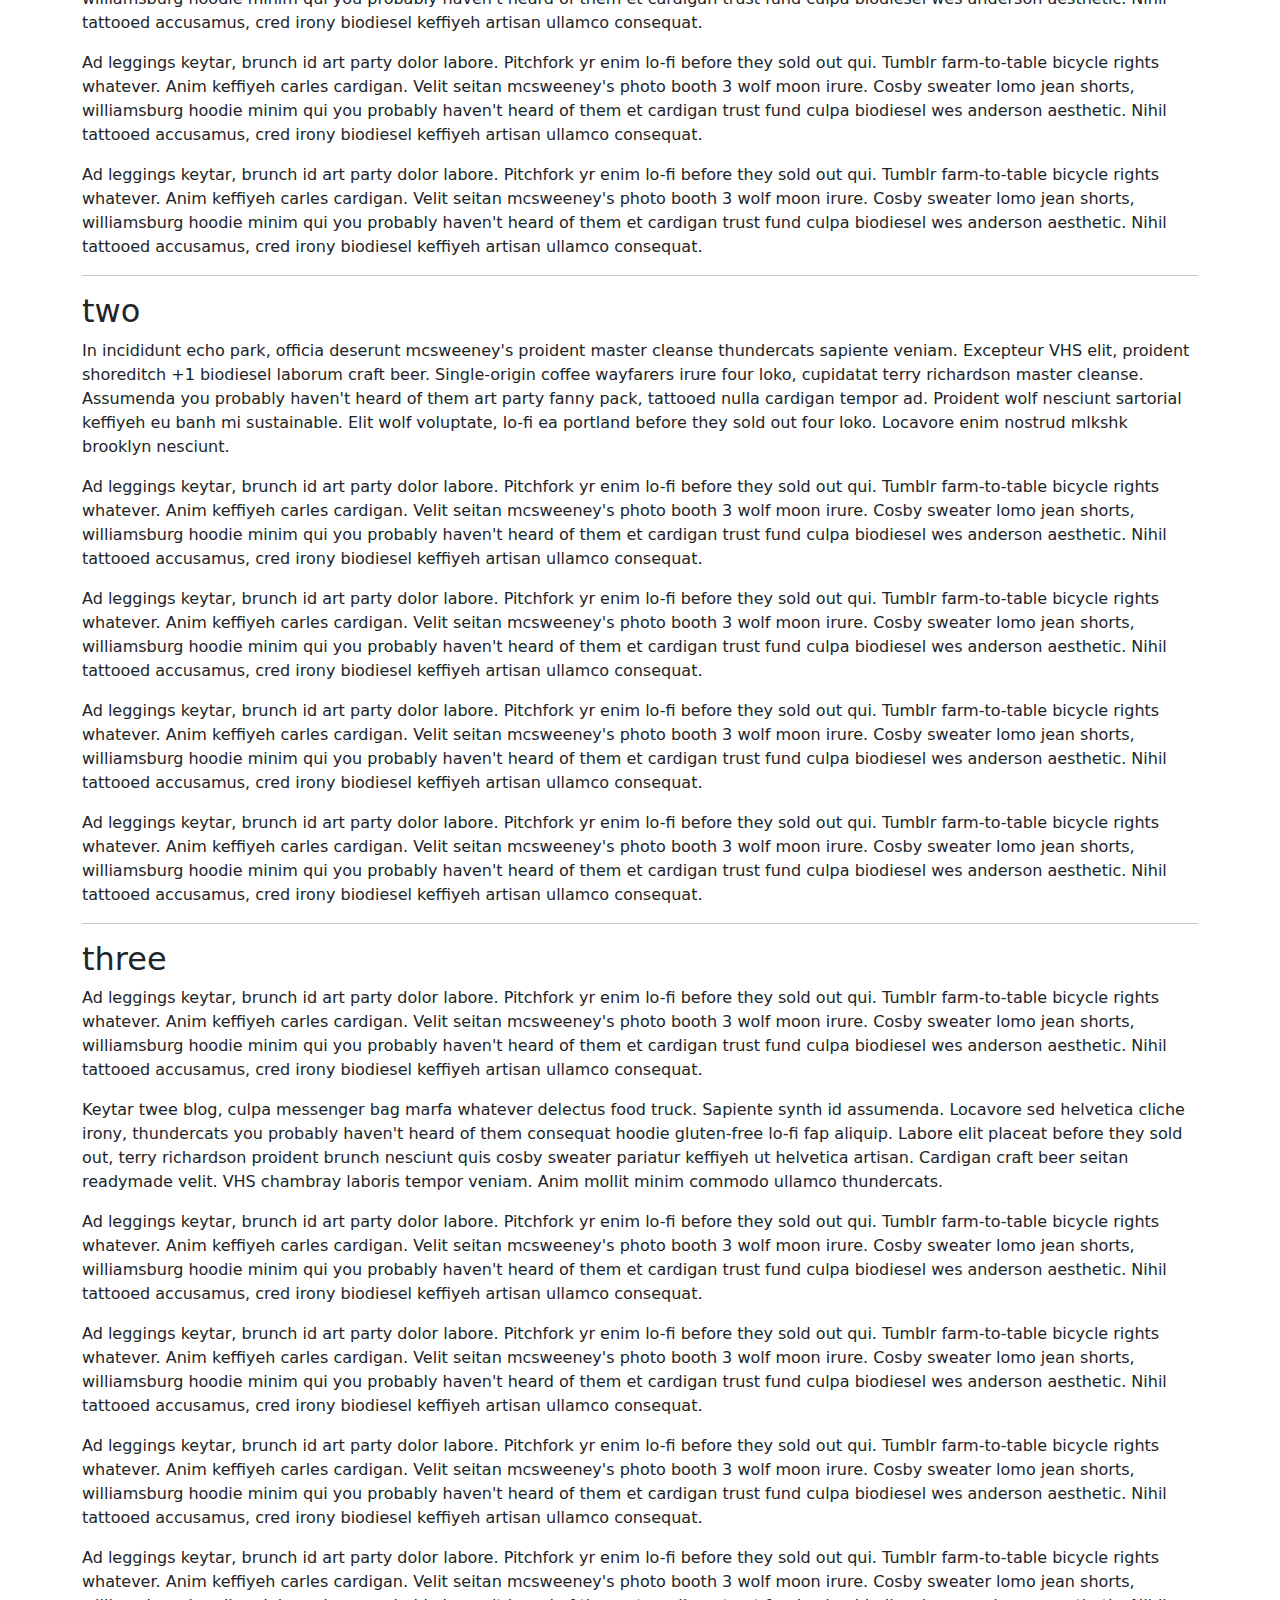
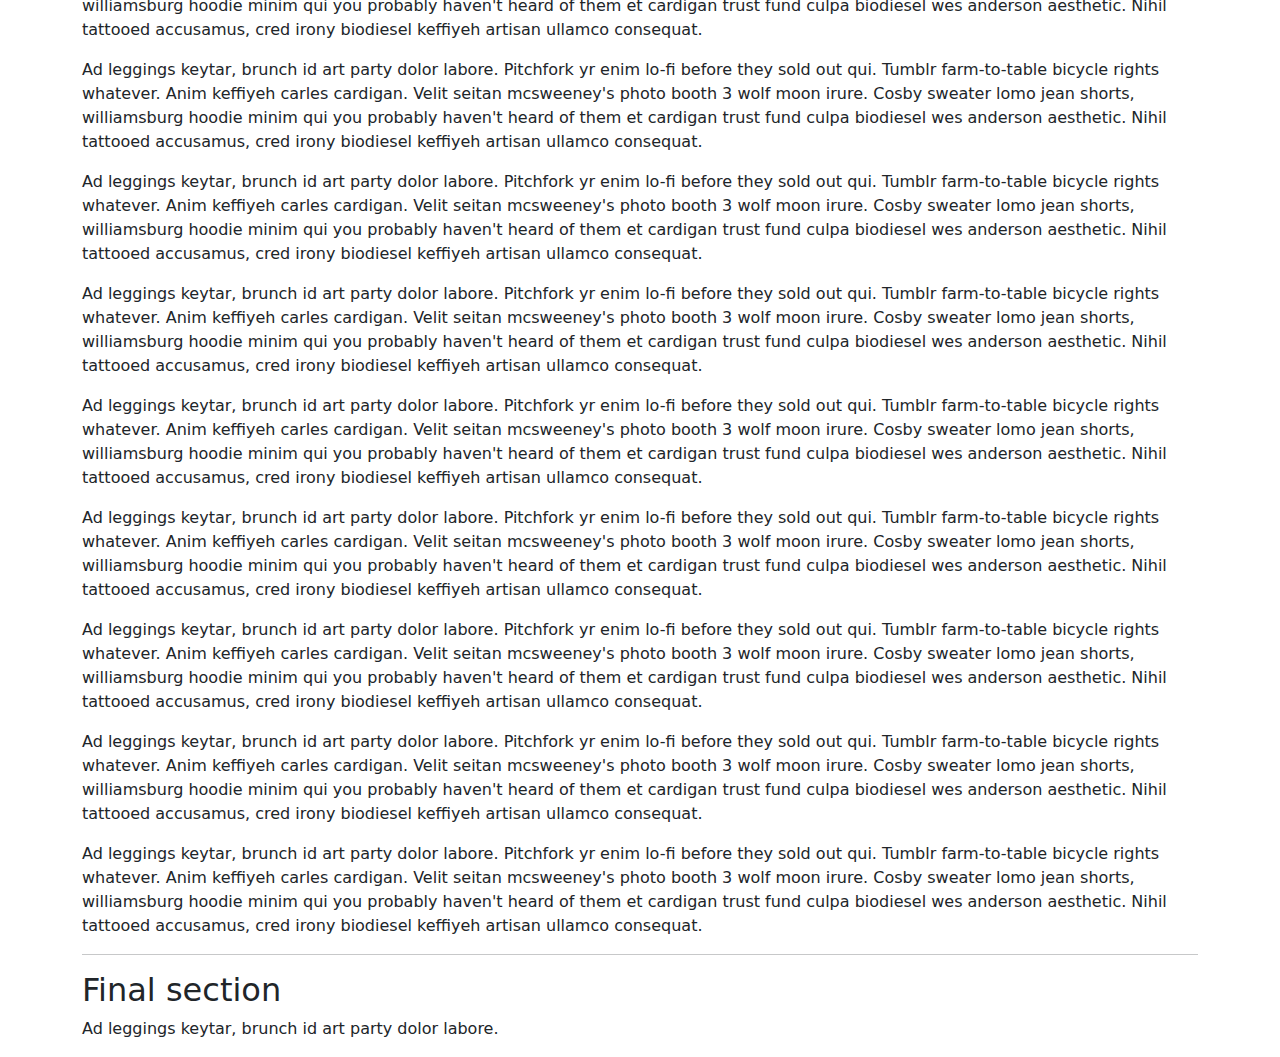
<file: js/tests/visual/scrollspy.html>
<!doctype html>
<html lang="en">
  <head>
    <meta charset="utf-8">
    <meta name="viewport" content="width=device-width, initial-scale=1">
    <link href="../../../dist/css/bootstrap.min.css" rel="stylesheet">
    <title>Scrollspy</title>
    <style>
      body { padding-top: 70px; }
    </style>
  </head>
  <body data-bs-spy="scroll" data-bs-target=".navbar" data-bs-offset="70">
    <nav class="navbar navbar-expand-md navbar-dark bg-dark fixed-top">
      <a class="navbar-brand" href="#">Scrollspy test</a>
      <button class="navbar-toggler" type="button" data-bs-toggle="collapse" data-bs-target="#navbarSupportedContent" aria-controls="navbarSupportedContent" aria-expanded="false" aria-label="Toggle navigation">
        <span class="navbar-toggler-icon"></span>
      </button>
      <div class="navbar-collapse collapse" id="navbarSupportedContent">
        <ul class="navbar-nav me-auto">
          <li class="nav-item">
            <a class="nav-link" href="#fat">@fat</a>
          </li>
          <li class="nav-item">
            <a class="nav-link" href="#mdo">@mdo</a>
          </li>
          <li class="nav-item dropdown">
            <a class="nav-link dropdown-toggle" href="#" data-bs-toggle="dropdown" aria-expanded="false">Dropdown</a>
            <ul class="dropdown-menu">
              <li><a class="dropdown-item" href="#one">One</a></li>
              <li><a class="dropdown-item" href="#two">Two</a></li>
              <li><a class="dropdown-item" href="#three">Three</a></li>
            </ul>
          </li>
          <li class="nav-item">
            <a class="nav-link" href="#final">Final</a>
          </li>
        </ul>
      </div>
    </nav>
    <div class="container">
      <h2 id="fat">@fat</h2>
      <p>Ad leggings keytar, brunch id art party dolor labore. Pitchfork yr enim lo-fi before they sold out qui. Tumblr farm-to-table bicycle rights whatever. Anim keffiyeh carles cardigan. Velit seitan mcsweeney's photo booth 3 wolf moon irure. Cosby sweater lomo jean shorts, williamsburg hoodie minim qui you probably haven't heard of them et cardigan trust fund culpa biodiesel wes anderson aesthetic. Nihil tattooed accusamus, cred irony biodiesel keffiyeh artisan ullamco consequat.</p>
      <p>Ad leggings keytar, brunch id art party dolor labore. Pitchfork yr enim lo-fi before they sold out qui. Tumblr farm-to-table bicycle rights whatever. Anim keffiyeh carles cardigan. Velit seitan mcsweeney's photo booth 3 wolf moon irure. Cosby sweater lomo jean shorts, williamsburg hoodie minim qui you probably haven't heard of them et cardigan trust fund culpa biodiesel wes anderson aesthetic. Nihil tattooed accusamus, cred irony biodiesel keffiyeh artisan ullamco consequat.</p>
      <p>Ad leggings keytar, brunch id art party dolor labore. Pitchfork yr enim lo-fi before they sold out qui. Tumblr farm-to-table bicycle rights whatever. Anim keffiyeh carles cardigan. Velit seitan mcsweeney's photo booth 3 wolf moon irure. Cosby sweater lomo jean shorts, williamsburg hoodie minim qui you probably haven't heard of them et cardigan trust fund culpa biodiesel wes anderson aesthetic. Nihil tattooed accusamus, cred irony biodiesel keffiyeh artisan ullamco consequat.</p>
      <p>Ad leggings keytar, brunch id art party dolor labore. Pitchfork yr enim lo-fi before they sold out qui. Tumblr farm-to-table bicycle rights whatever. Anim keffiyeh carles cardigan. Velit seitan mcsweeney's photo booth 3 wolf moon irure. Cosby sweater lomo jean shorts, williamsburg hoodie minim qui you probably haven't heard of them et cardigan trust fund culpa biodiesel wes anderson aesthetic. Nihil tattooed accusamus, cred irony biodiesel keffiyeh artisan ullamco consequat.</p>
      <p>Ad leggings keytar, brunch id art party dolor labore. Pitchfork yr enim lo-fi before they sold out qui. Tumblr farm-to-table bicycle rights whatever. Anim keffiyeh carles cardigan. Velit seitan mcsweeney's photo booth 3 wolf moon irure. Cosby sweater lomo jean shorts, williamsburg hoodie minim qui you probably haven't heard of them et cardigan trust fund culpa biodiesel wes anderson aesthetic. Nihil tattooed accusamus, cred irony biodiesel keffiyeh artisan ullamco consequat.</p>
      <hr>
      <h2 id="mdo">@mdo</h2>
      <p>Veniam marfa mustache skateboard, adipisicing fugiat velit pitchfork beard. Freegan beard aliqua cupidatat mcsweeney's vero. Cupidatat four loko nisi, ea helvetica nulla carles. Tattooed cosby sweater food truck, mcsweeney's quis non freegan vinyl. Lo-fi wes anderson +1 sartorial. Carles non aesthetic exercitation quis gentrify. Brooklyn adipisicing craft beer vice keytar deserunt.</p>
      <p>Ad leggings keytar, brunch id art party dolor labore. Pitchfork yr enim lo-fi before they sold out qui. Tumblr farm-to-table bicycle rights whatever. Anim keffiyeh carles cardigan. Velit seitan mcsweeney's photo booth 3 wolf moon irure. Cosby sweater lomo jean shorts, williamsburg hoodie minim qui you probably haven't heard of them et cardigan trust fund culpa biodiesel wes anderson aesthetic. Nihil tattooed accusamus, cred irony biodiesel keffiyeh artisan ullamco consequat.</p>
      <p>Ad leggings keytar, brunch id art party dolor labore. Pitchfork yr enim lo-fi before they sold out qui. Tumblr farm-to-table bicycle rights whatever. Anim keffiyeh carles cardigan. Velit seitan mcsweeney's photo booth 3 wolf moon irure. Cosby sweater lomo jean shorts, williamsburg hoodie minim qui you probably haven't heard of them et cardigan trust fund culpa biodiesel wes anderson aesthetic. Nihil tattooed accusamus, cred irony biodiesel keffiyeh artisan ullamco consequat.</p>
      <p>Ad leggings keytar, brunch id art party dolor labore. Pitchfork yr enim lo-fi before they sold out qui. Tumblr farm-to-table bicycle rights whatever. Anim keffiyeh carles cardigan. Velit seitan mcsweeney's photo booth 3 wolf moon irure. Cosby sweater lomo jean shorts, williamsburg hoodie minim qui you probably haven't heard of them et cardigan trust fund culpa biodiesel wes anderson aesthetic. Nihil tattooed accusamus, cred irony biodiesel keffiyeh artisan ullamco consequat.</p>
      <p>Ad leggings keytar, brunch id art party dolor labore. Pitchfork yr enim lo-fi before they sold out qui. Tumblr farm-to-table bicycle rights whatever. Anim keffiyeh carles cardigan. Velit seitan mcsweeney's photo booth 3 wolf moon irure. Cosby sweater lomo jean shorts, williamsburg hoodie minim qui you probably haven't heard of them et cardigan trust fund culpa biodiesel wes anderson aesthetic. Nihil tattooed accusamus, cred irony biodiesel keffiyeh artisan ullamco consequat.</p>
      <hr>
      <h2 id="one">one</h2>
      <p>Occaecat commodo aliqua delectus. Fap craft beer deserunt skateboard ea. Lomo bicycle rights adipisicing banh mi, velit ea sunt next level locavore single-origin coffee in magna veniam. High life id vinyl, echo park consequat quis aliquip banh mi pitchfork. Vero VHS est adipisicing. Consectetur nisi DIY minim messenger bag. Cred ex in, sustainable delectus consectetur fanny pack iphone.</p>
      <p>Ad leggings keytar, brunch id art party dolor labore. Pitchfork yr enim lo-fi before they sold out qui. Tumblr farm-to-table bicycle rights whatever. Anim keffiyeh carles cardigan. Velit seitan mcsweeney's photo booth 3 wolf moon irure. Cosby sweater lomo jean shorts, williamsburg hoodie minim qui you probably haven't heard of them et cardigan trust fund culpa biodiesel wes anderson aesthetic. Nihil tattooed accusamus, cred irony biodiesel keffiyeh artisan ullamco consequat.</p>
      <p>Ad leggings keytar, brunch id art party dolor labore. Pitchfork yr enim lo-fi before they sold out qui. Tumblr farm-to-table bicycle rights whatever. Anim keffiyeh carles cardigan. Velit seitan mcsweeney's photo booth 3 wolf moon irure. Cosby sweater lomo jean shorts, williamsburg hoodie minim qui you probably haven't heard of them et cardigan trust fund culpa biodiesel wes anderson aesthetic. Nihil tattooed accusamus, cred irony biodiesel keffiyeh artisan ullamco consequat.</p>
      <p>Ad leggings keytar, brunch id art party dolor labore. Pitchfork yr enim lo-fi before they sold out qui. Tumblr farm-to-table bicycle rights whatever. Anim keffiyeh carles cardigan. Velit seitan mcsweeney's photo booth 3 wolf moon irure. Cosby sweater lomo jean shorts, williamsburg hoodie minim qui you probably haven't heard of them et cardigan trust fund culpa biodiesel wes anderson aesthetic. Nihil tattooed accusamus, cred irony biodiesel keffiyeh artisan ullamco consequat.</p>
      <p>Ad leggings keytar, brunch id art party dolor labore. Pitchfork yr enim lo-fi before they sold out qui. Tumblr farm-to-table bicycle rights whatever. Anim keffiyeh carles cardigan. Velit seitan mcsweeney's photo booth 3 wolf moon irure. Cosby sweater lomo jean shorts, williamsburg hoodie minim qui you probably haven't heard of them et cardigan trust fund culpa biodiesel wes anderson aesthetic. Nihil tattooed accusamus, cred irony biodiesel keffiyeh artisan ullamco consequat.</p>
      <hr>
      <h2 id="two">two</h2>
      <p>In incididunt echo park, officia deserunt mcsweeney's proident master cleanse thundercats sapiente veniam. Excepteur VHS elit, proident shoreditch +1 biodiesel laborum craft beer. Single-origin coffee wayfarers irure four loko, cupidatat terry richardson master cleanse. Assumenda you probably haven't heard of them art party fanny pack, tattooed nulla cardigan tempor ad. Proident wolf nesciunt sartorial keffiyeh eu banh mi sustainable. Elit wolf voluptate, lo-fi ea portland before they sold out four loko. Locavore enim nostrud mlkshk brooklyn nesciunt.</p>
      <p>Ad leggings keytar, brunch id art party dolor labore. Pitchfork yr enim lo-fi before they sold out qui. Tumblr farm-to-table bicycle rights whatever. Anim keffiyeh carles cardigan. Velit seitan mcsweeney's photo booth 3 wolf moon irure. Cosby sweater lomo jean shorts, williamsburg hoodie minim qui you probably haven't heard of them et cardigan trust fund culpa biodiesel wes anderson aesthetic. Nihil tattooed accusamus, cred irony biodiesel keffiyeh artisan ullamco consequat.</p>
      <p>Ad leggings keytar, brunch id art party dolor labore. Pitchfork yr enim lo-fi before they sold out qui. Tumblr farm-to-table bicycle rights whatever. Anim keffiyeh carles cardigan. Velit seitan mcsweeney's photo booth 3 wolf moon irure. Cosby sweater lomo jean shorts, williamsburg hoodie minim qui you probably haven't heard of them et cardigan trust fund culpa biodiesel wes anderson aesthetic. Nihil tattooed accusamus, cred irony biodiesel keffiyeh artisan ullamco consequat.</p>
      <p>Ad leggings keytar, brunch id art party dolor labore. Pitchfork yr enim lo-fi before they sold out qui. Tumblr farm-to-table bicycle rights whatever. Anim keffiyeh carles cardigan. Velit seitan mcsweeney's photo booth 3 wolf moon irure. Cosby sweater lomo jean shorts, williamsburg hoodie minim qui you probably haven't heard of them et cardigan trust fund culpa biodiesel wes anderson aesthetic. Nihil tattooed accusamus, cred irony biodiesel keffiyeh artisan ullamco consequat.</p>
      <p>Ad leggings keytar, brunch id art party dolor labore. Pitchfork yr enim lo-fi before they sold out qui. Tumblr farm-to-table bicycle rights whatever. Anim keffiyeh carles cardigan. Velit seitan mcsweeney's photo booth 3 wolf moon irure. Cosby sweater lomo jean shorts, williamsburg hoodie minim qui you probably haven't heard of them et cardigan trust fund culpa biodiesel wes anderson aesthetic. Nihil tattooed accusamus, cred irony biodiesel keffiyeh artisan ullamco consequat.</p>
      <hr>
      <h2 id="three">three</h2>
      <p>Ad leggings keytar, brunch id art party dolor labore. Pitchfork yr enim lo-fi before they sold out qui. Tumblr farm-to-table bicycle rights whatever. Anim keffiyeh carles cardigan. Velit seitan mcsweeney's photo booth 3 wolf moon irure. Cosby sweater lomo jean shorts, williamsburg hoodie minim qui you probably haven't heard of them et cardigan trust fund culpa biodiesel wes anderson aesthetic. Nihil tattooed accusamus, cred irony biodiesel keffiyeh artisan ullamco consequat.</p>
      <p>Keytar twee blog, culpa messenger bag marfa whatever delectus food truck. Sapiente synth id assumenda. Locavore sed helvetica cliche irony, thundercats you probably haven't heard of them consequat hoodie gluten-free lo-fi fap aliquip. Labore elit placeat before they sold out, terry richardson proident brunch nesciunt quis cosby sweater pariatur keffiyeh ut helvetica artisan. Cardigan craft beer seitan readymade velit. VHS chambray laboris tempor veniam. Anim mollit minim commodo ullamco thundercats.</p>
      <p>Ad leggings keytar, brunch id art party dolor labore. Pitchfork yr enim lo-fi before they sold out qui. Tumblr farm-to-table bicycle rights whatever. Anim keffiyeh carles cardigan. Velit seitan mcsweeney's photo booth 3 wolf moon irure. Cosby sweater lomo jean shorts, williamsburg hoodie minim qui you probably haven't heard of them et cardigan trust fund culpa biodiesel wes anderson aesthetic. Nihil tattooed accusamus, cred irony biodiesel keffiyeh artisan ullamco consequat.</p>
      <p>Ad leggings keytar, brunch id art party dolor labore. Pitchfork yr enim lo-fi before they sold out qui. Tumblr farm-to-table bicycle rights whatever. Anim keffiyeh carles cardigan. Velit seitan mcsweeney's photo booth 3 wolf moon irure. Cosby sweater lomo jean shorts, williamsburg hoodie minim qui you probably haven't heard of them et cardigan trust fund culpa biodiesel wes anderson aesthetic. Nihil tattooed accusamus, cred irony biodiesel keffiyeh artisan ullamco consequat.</p>
      <p>Ad leggings keytar, brunch id art party dolor labore. Pitchfork yr enim lo-fi before they sold out qui. Tumblr farm-to-table bicycle rights whatever. Anim keffiyeh carles cardigan. Velit seitan mcsweeney's photo booth 3 wolf moon irure. Cosby sweater lomo jean shorts, williamsburg hoodie minim qui you probably haven't heard of them et cardigan trust fund culpa biodiesel wes anderson aesthetic. Nihil tattooed accusamus, cred irony biodiesel keffiyeh artisan ullamco consequat.</p>
      <p>Ad leggings keytar, brunch id art party dolor labore. Pitchfork yr enim lo-fi before they sold out qui. Tumblr farm-to-table bicycle rights whatever. Anim keffiyeh carles cardigan. Velit seitan mcsweeney's photo booth 3 wolf moon irure. Cosby sweater lomo jean shorts, williamsburg hoodie minim qui you probably haven't heard of them et cardigan trust fund culpa biodiesel wes anderson aesthetic. Nihil tattooed accusamus, cred irony biodiesel keffiyeh artisan ullamco consequat.</p>
      <p>Ad leggings keytar, brunch id art party dolor labore. Pitchfork yr enim lo-fi before they sold out qui. Tumblr farm-to-table bicycle rights whatever. Anim keffiyeh carles cardigan. Velit seitan mcsweeney's photo booth 3 wolf moon irure. Cosby sweater lomo jean shorts, williamsburg hoodie minim qui you probably haven't heard of them et cardigan trust fund culpa biodiesel wes anderson aesthetic. Nihil tattooed accusamus, cred irony biodiesel keffiyeh artisan ullamco consequat.</p>
      <p>Ad leggings keytar, brunch id art party dolor labore. Pitchfork yr enim lo-fi before they sold out qui. Tumblr farm-to-table bicycle rights whatever. Anim keffiyeh carles cardigan. Velit seitan mcsweeney's photo booth 3 wolf moon irure. Cosby sweater lomo jean shorts, williamsburg hoodie minim qui you probably haven't heard of them et cardigan trust fund culpa biodiesel wes anderson aesthetic. Nihil tattooed accusamus, cred irony biodiesel keffiyeh artisan ullamco consequat.</p>
      <p>Ad leggings keytar, brunch id art party dolor labore. Pitchfork yr enim lo-fi before they sold out qui. Tumblr farm-to-table bicycle rights whatever. Anim keffiyeh carles cardigan. Velit seitan mcsweeney's photo booth 3 wolf moon irure. Cosby sweater lomo jean shorts, williamsburg hoodie minim qui you probably haven't heard of them et cardigan trust fund culpa biodiesel wes anderson aesthetic. Nihil tattooed accusamus, cred irony biodiesel keffiyeh artisan ullamco consequat.</p>
      <p>Ad leggings keytar, brunch id art party dolor labore. Pitchfork yr enim lo-fi before they sold out qui. Tumblr farm-to-table bicycle rights whatever. Anim keffiyeh carles cardigan. Velit seitan mcsweeney's photo booth 3 wolf moon irure. Cosby sweater lomo jean shorts, williamsburg hoodie minim qui you probably haven't heard of them et cardigan trust fund culpa biodiesel wes anderson aesthetic. Nihil tattooed accusamus, cred irony biodiesel keffiyeh artisan ullamco consequat.</p>
      <p>Ad leggings keytar, brunch id art party dolor labore. Pitchfork yr enim lo-fi before they sold out qui. Tumblr farm-to-table bicycle rights whatever. Anim keffiyeh carles cardigan. Velit seitan mcsweeney's photo booth 3 wolf moon irure. Cosby sweater lomo jean shorts, williamsburg hoodie minim qui you probably haven't heard of them et cardigan trust fund culpa biodiesel wes anderson aesthetic. Nihil tattooed accusamus, cred irony biodiesel keffiyeh artisan ullamco consequat.</p>
      <p>Ad leggings keytar, brunch id art party dolor labore. Pitchfork yr enim lo-fi before they sold out qui. Tumblr farm-to-table bicycle rights whatever. Anim keffiyeh carles cardigan. Velit seitan mcsweeney's photo booth 3 wolf moon irure. Cosby sweater lomo jean shorts, williamsburg hoodie minim qui you probably haven't heard of them et cardigan trust fund culpa biodiesel wes anderson aesthetic. Nihil tattooed accusamus, cred irony biodiesel keffiyeh artisan ullamco consequat.</p>
      <p>Ad leggings keytar, brunch id art party dolor labore. Pitchfork yr enim lo-fi before they sold out qui. Tumblr farm-to-table bicycle rights whatever. Anim keffiyeh carles cardigan. Velit seitan mcsweeney's photo booth 3 wolf moon irure. Cosby sweater lomo jean shorts, williamsburg hoodie minim qui you probably haven't heard of them et cardigan trust fund culpa biodiesel wes anderson aesthetic. Nihil tattooed accusamus, cred irony biodiesel keffiyeh artisan ullamco consequat.</p>
      <p>Ad leggings keytar, brunch id art party dolor labore. Pitchfork yr enim lo-fi before they sold out qui. Tumblr farm-to-table bicycle rights whatever. Anim keffiyeh carles cardigan. Velit seitan mcsweeney's photo booth 3 wolf moon irure. Cosby sweater lomo jean shorts, williamsburg hoodie minim qui you probably haven't heard of them et cardigan trust fund culpa biodiesel wes anderson aesthetic. Nihil tattooed accusamus, cred irony biodiesel keffiyeh artisan ullamco consequat.</p>
      <hr>
      <h2 id="final">Final section</h2>
      <p>Ad leggings keytar, brunch id art party dolor labore.</p>
    </div>

    <script src="../../../dist/js/bootstrap.bundle.js"></script>
  </body>
</html>
</file>
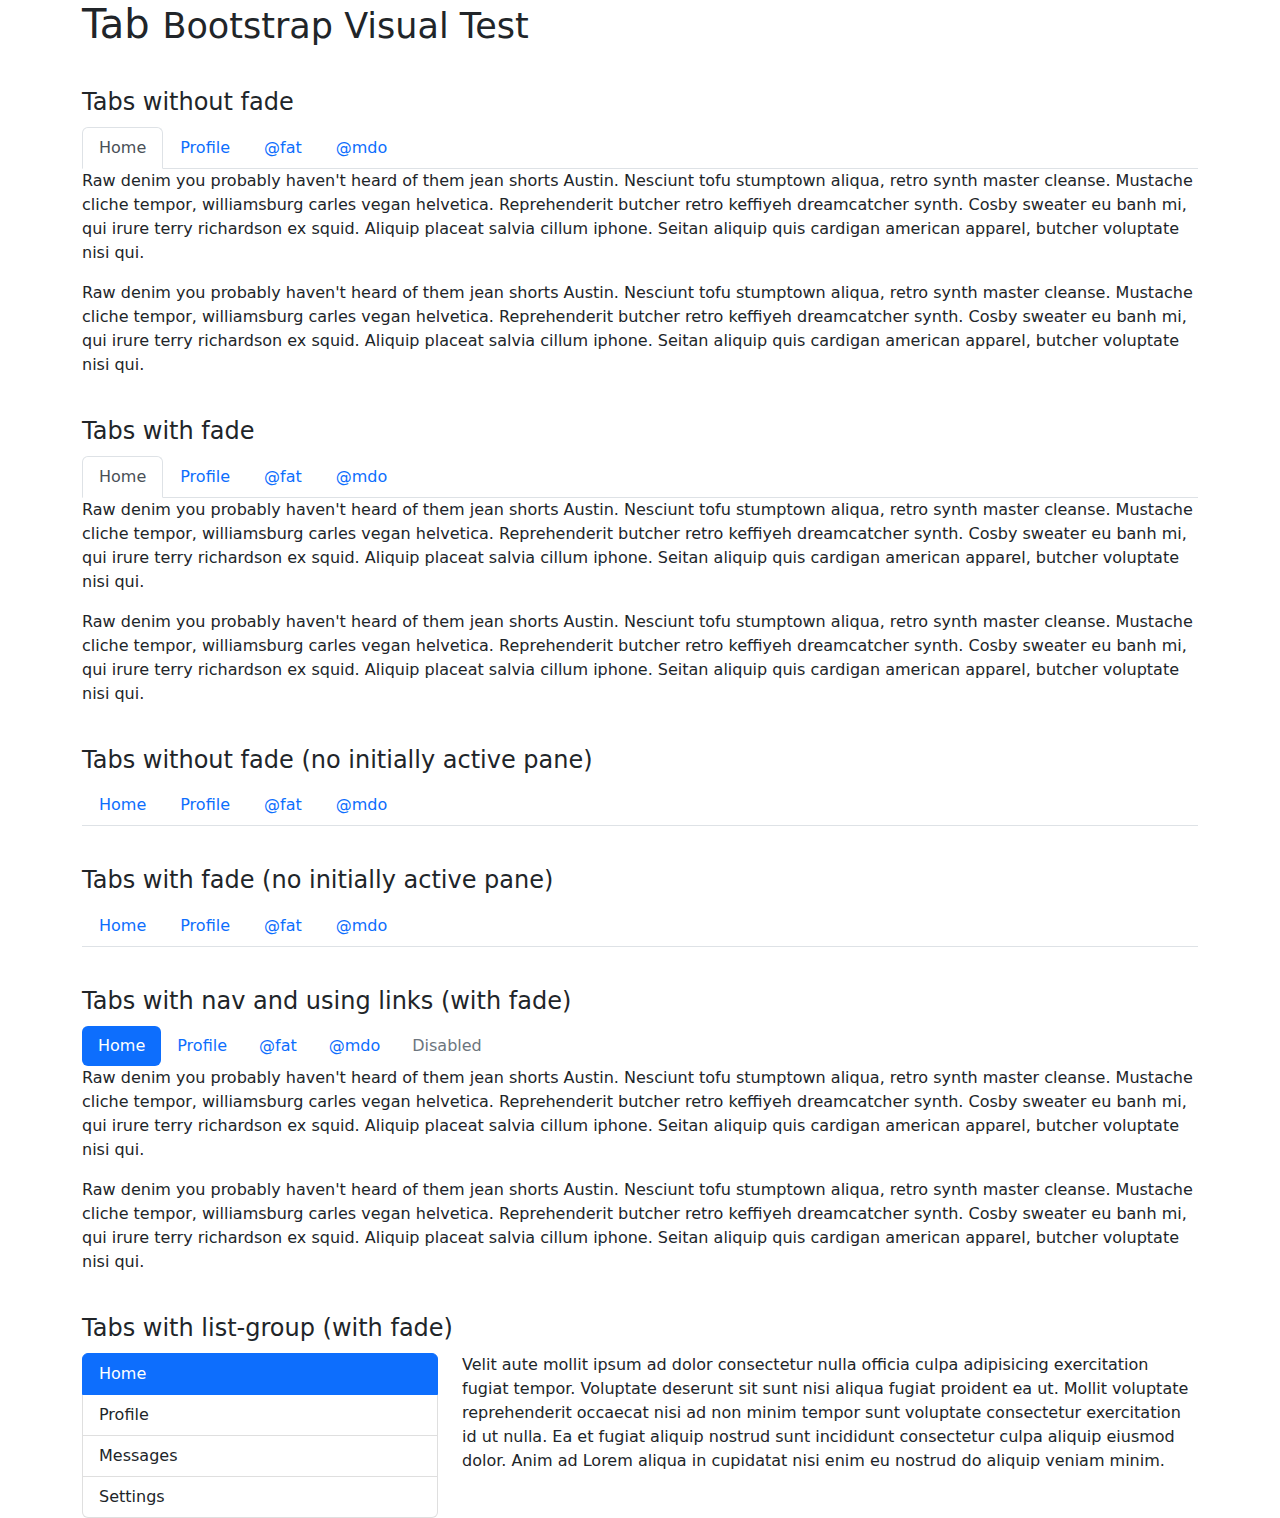
<file: js/tests/visual/tab.html>
<!doctype html>
<html lang="en">
  <head>
    <meta charset="utf-8">
    <meta name="viewport" content="width=device-width, initial-scale=1">
    <link href="../../../dist/css/bootstrap.min.css" rel="stylesheet">
    <title>Tab</title>
    <style>
      h4 {
        margin: 40px 0 10px;
      }
    </style>
  </head>
  <body>
    <div class="container">
      <h1>Tab <small>Bootstrap Visual Test</small></h1>

      <h4>Tabs without fade</h4>

      <ul class="nav nav-tabs" role="tablist">
        <li class="nav-item" role="presentation">
          <button type="button" class="nav-link active" data-bs-toggle="tab" data-bs-target="#home" role="tab" aria-selected="true">Home</button>
        </li>
        <li class="nav-item" role="presentation">
          <button type="button" class="nav-link" data-bs-toggle="tab" data-bs-target="#profile" role="tab">Profile</button>
        </li>
        <li class="nav-item" role="presentation">
          <button type="button" class="nav-link" data-bs-toggle="tab" data-bs-target="#fat" role="tab">@fat</button>
        </li>
        <li class="nav-item" role="presentation">
          <button type="button" class="nav-link" data-bs-toggle="tab" data-bs-target="#mdo" role="tab">@mdo</button>
        </li>
      </ul>

      <div class="tab-content" role="tablist">
        <div class="tab-pane active" id="home" role="tabpanel">
          <p>Raw denim you probably haven't heard of them jean shorts Austin. Nesciunt tofu stumptown aliqua, retro synth master cleanse. Mustache cliche tempor, williamsburg carles vegan helvetica. Reprehenderit butcher retro keffiyeh dreamcatcher synth. Cosby sweater eu banh mi, qui irure terry richardson ex squid. Aliquip placeat salvia cillum iphone. Seitan aliquip quis cardigan american apparel, butcher voluptate nisi qui.</p>
          <p>Raw denim you probably haven't heard of them jean shorts Austin. Nesciunt tofu stumptown aliqua, retro synth master cleanse. Mustache cliche tempor, williamsburg carles vegan helvetica. Reprehenderit butcher retro keffiyeh dreamcatcher synth. Cosby sweater eu banh mi, qui irure terry richardson ex squid. Aliquip placeat salvia cillum iphone. Seitan aliquip quis cardigan american apparel, butcher voluptate nisi qui.</p>
        </div>
        <div class="tab-pane" id="profile" role="tabpanel">
          <p>Food truck fixie locavore, accusamus mcsweeney's marfa nulla single-origin coffee squid. Exercitation +1 labore velit, blog sartorial PBR leggings next level wes anderson artisan four loko farm-to-table craft beer twee. Qui photo booth letterpress, commodo enim craft beer mlkshk aliquip jean shorts ullamco ad vinyl cillum PBR. Homo nostrud organic, assumenda labore aesthetic magna delectus mollit. Keytar helvetica VHS salvia yr, vero magna velit sapiente labore stumptown. Vegan fanny pack odio cillum wes anderson 8-bit, sustainable jean shorts beard ut DIY ethical culpa terry richardson biodiesel. Art party scenester stumptown, tumblr butcher vero sint qui sapiente accusamus tattooed echo park.</p>
          <p>Food truck fixie locavore, accusamus mcsweeney's marfa nulla single-origin coffee squid. Exercitation +1 labore velit, blog sartorial PBR leggings next level wes anderson artisan four loko farm-to-table craft beer twee. Qui photo booth letterpress, commodo enim craft beer mlkshk aliquip jean shorts ullamco ad vinyl cillum PBR. Homo nostrud organic, assumenda labore aesthetic magna delectus mollit. Keytar helvetica VHS salvia yr, vero magna velit sapiente labore stumptown. Vegan fanny pack odio cillum wes anderson 8-bit, sustainable jean shorts beard ut DIY ethical culpa terry richardson biodiesel. Art party scenester stumptown, tumblr butcher vero sint qui sapiente accusamus tattooed echo park.</p>
        </div>
        <div class="tab-pane" id="fat" role="tabpanel">
          <p>Etsy mixtape wayfarers, ethical wes anderson tofu before they sold out mcsweeney's organic lomo retro fanny pack lo-fi farm-to-table readymade. Messenger bag gentrify pitchfork tattooed craft beer, iphone skateboard locavore carles etsy salvia banksy hoodie helvetica. DIY synth PBR banksy irony. Leggings gentrify squid 8-bit cred pitchfork. Williamsburg banh mi whatever gluten-free, carles pitchfork biodiesel fixie etsy retro mlkshk vice blog. Scenester cred you probably haven't heard of them, vinyl craft beer blog stumptown. Pitchfork sustainable tofu synth chambray yr.</p>
          <p>Etsy mixtape wayfarers, ethical wes anderson tofu before they sold out mcsweeney's organic lomo retro fanny pack lo-fi farm-to-table readymade. Messenger bag gentrify pitchfork tattooed craft beer, iphone skateboard locavore carles etsy salvia banksy hoodie helvetica. DIY synth PBR banksy irony. Leggings gentrify squid 8-bit cred pitchfork. Williamsburg banh mi whatever gluten-free, carles pitchfork biodiesel fixie etsy retro mlkshk vice blog. Scenester cred you probably haven't heard of them, vinyl craft beer blog stumptown. Pitchfork sustainable tofu synth chambray yr.</p>
        </div>
        <div class="tab-pane" id="mdo" role="tabpanel">
          <p>Trust fund seitan letterpress, keytar raw denim keffiyeh etsy art party before they sold out master cleanse gluten-free squid scenester freegan cosby sweater. Fanny pack portland seitan DIY, art party locavore wolf cliche high life echo park Austin. Cred vinyl keffiyeh DIY salvia PBR, banh mi before they sold out farm-to-table VHS viral locavore cosby sweater. Lomo wolf viral, mustache readymade thundercats keffiyeh craft beer marfa ethical. Wolf salvia freegan, sartorial keffiyeh echo park vegan.</p>
          <p>Trust fund seitan letterpress, keytar raw denim keffiyeh etsy art party before they sold out master cleanse gluten-free squid scenester freegan cosby sweater. Fanny pack portland seitan DIY, art party locavore wolf cliche high life echo park Austin. Cred vinyl keffiyeh DIY salvia PBR, banh mi before they sold out farm-to-table VHS viral locavore cosby sweater. Lomo wolf viral, mustache readymade thundercats keffiyeh craft beer marfa ethical. Wolf salvia freegan, sartorial keffiyeh echo park vegan.</p>
        </div>
      </div>

      <h4>Tabs with fade</h4>

      <ul class="nav nav-tabs" role="tablist">
        <li class="nav-item" role="presentation">
          <button type="button" class="nav-link active" data-bs-toggle="tab" data-bs-target="#home2" role="tab" aria-selected="true">Home</button>
        </li>
        <li class="nav-item" role="presentation">
          <button type="button" class="nav-link" data-bs-toggle="tab" data-bs-target="#profile2" role="tab">Profile</button>
        </li>
        <li class="nav-item" role="presentation">
          <button type="button" class="nav-link" data-bs-toggle="tab" data-bs-target="#fat2" role="tab">@fat</button>
        </li>
        <li class="nav-item" role="presentation">
          <button type="button" class="nav-link" data-bs-toggle="tab" data-bs-target="#mdo2" role="tab">@mdo</button>
        </li>
      </ul>

      <div class="tab-content" role="tablist">
        <div class="tab-pane fade show active" id="home2" role="tabpanel">
          <p>Raw denim you probably haven't heard of them jean shorts Austin. Nesciunt tofu stumptown aliqua, retro synth master cleanse. Mustache cliche tempor, williamsburg carles vegan helvetica. Reprehenderit butcher retro keffiyeh dreamcatcher synth. Cosby sweater eu banh mi, qui irure terry richardson ex squid. Aliquip placeat salvia cillum iphone. Seitan aliquip quis cardigan american apparel, butcher voluptate nisi qui.</p>
          <p>Raw denim you probably haven't heard of them jean shorts Austin. Nesciunt tofu stumptown aliqua, retro synth master cleanse. Mustache cliche tempor, williamsburg carles vegan helvetica. Reprehenderit butcher retro keffiyeh dreamcatcher synth. Cosby sweater eu banh mi, qui irure terry richardson ex squid. Aliquip placeat salvia cillum iphone. Seitan aliquip quis cardigan american apparel, butcher voluptate nisi qui.</p>
        </div>
        <div class="tab-pane fade" id="profile2" role="tabpanel">
          <p>Food truck fixie locavore, accusamus mcsweeney's marfa nulla single-origin coffee squid. Exercitation +1 labore velit, blog sartorial PBR leggings next level wes anderson artisan four loko farm-to-table craft beer twee. Qui photo booth letterpress, commodo enim craft beer mlkshk aliquip jean shorts ullamco ad vinyl cillum PBR. Homo nostrud organic, assumenda labore aesthetic magna delectus mollit. Keytar helvetica VHS salvia yr, vero magna velit sapiente labore stumptown. Vegan fanny pack odio cillum wes anderson 8-bit, sustainable jean shorts beard ut DIY ethical culpa terry richardson biodiesel. Art party scenester stumptown, tumblr butcher vero sint qui sapiente accusamus tattooed echo park.</p>
          <p>Food truck fixie locavore, accusamus mcsweeney's marfa nulla single-origin coffee squid. Exercitation +1 labore velit, blog sartorial PBR leggings next level wes anderson artisan four loko farm-to-table craft beer twee. Qui photo booth letterpress, commodo enim craft beer mlkshk aliquip jean shorts ullamco ad vinyl cillum PBR. Homo nostrud organic, assumenda labore aesthetic magna delectus mollit. Keytar helvetica VHS salvia yr, vero magna velit sapiente labore stumptown. Vegan fanny pack odio cillum wes anderson 8-bit, sustainable jean shorts beard ut DIY ethical culpa terry richardson biodiesel. Art party scenester stumptown, tumblr butcher vero sint qui sapiente accusamus tattooed echo park.</p>
        </div>
        <div class="tab-pane fade" id="fat2" role="tabpanel">
          <p>Etsy mixtape wayfarers, ethical wes anderson tofu before they sold out mcsweeney's organic lomo retro fanny pack lo-fi farm-to-table readymade. Messenger bag gentrify pitchfork tattooed craft beer, iphone skateboard locavore carles etsy salvia banksy hoodie helvetica. DIY synth PBR banksy irony. Leggings gentrify squid 8-bit cred pitchfork. Williamsburg banh mi whatever gluten-free, carles pitchfork biodiesel fixie etsy retro mlkshk vice blog. Scenester cred you probably haven't heard of them, vinyl craft beer blog stumptown. Pitchfork sustainable tofu synth chambray yr.</p>
          <p>Etsy mixtape wayfarers, ethical wes anderson tofu before they sold out mcsweeney's organic lomo retro fanny pack lo-fi farm-to-table readymade. Messenger bag gentrify pitchfork tattooed craft beer, iphone skateboard locavore carles etsy salvia banksy hoodie helvetica. DIY synth PBR banksy irony. Leggings gentrify squid 8-bit cred pitchfork. Williamsburg banh mi whatever gluten-free, carles pitchfork biodiesel fixie etsy retro mlkshk vice blog. Scenester cred you probably haven't heard of them, vinyl craft beer blog stumptown. Pitchfork sustainable tofu synth chambray yr.</p>
        </div>
        <div class="tab-pane fade" id="mdo2" role="tabpanel">
          <p>Trust fund seitan letterpress, keytar raw denim keffiyeh etsy art party before they sold out master cleanse gluten-free squid scenester freegan cosby sweater. Fanny pack portland seitan DIY, art party locavore wolf cliche high life echo park Austin. Cred vinyl keffiyeh DIY salvia PBR, banh mi before they sold out farm-to-table VHS viral locavore cosby sweater. Lomo wolf viral, mustache readymade thundercats keffiyeh craft beer marfa ethical. Wolf salvia freegan, sartorial keffiyeh echo park vegan.</p>
          <p>Trust fund seitan letterpress, keytar raw denim keffiyeh etsy art party before they sold out master cleanse gluten-free squid scenester freegan cosby sweater. Fanny pack portland seitan DIY, art party locavore wolf cliche high life echo park Austin. Cred vinyl keffiyeh DIY salvia PBR, banh mi before they sold out farm-to-table VHS viral locavore cosby sweater. Lomo wolf viral, mustache readymade thundercats keffiyeh craft beer marfa ethical. Wolf salvia freegan, sartorial keffiyeh echo park vegan.</p>
        </div>
      </div>

      <h4>Tabs without fade (no initially active pane)</h4>

      <ul class="nav nav-tabs" role="tablist">
        <li class="nav-item" role="presentation">
          <button type="button" class="nav-link" data-bs-toggle="tab" data-bs-target="#home3" role="tab">Home</button>
        </li>
        <li class="nav-item" role="presentation">
          <button type="button" class="nav-link" data-bs-toggle="tab" data-bs-target="#profile3" role="tab">Profile</button>
        </li>
        <li class="nav-item" role="presentation">
          <button type="button" class="nav-link" data-bs-toggle="tab" data-bs-target="#fat3" role="tab">@fat</button>
        </li>
        <li class="nav-item" role="presentation">
          <button type="button" class="nav-link" data-bs-toggle="tab" data-bs-target="#mdo3" role="tab">@mdo</button>
        </li>
      </ul>

      <div class="tab-content" role="tablist">
        <div class="tab-pane" id="home3" role="tabpanel">
          <p>Raw denim you probably haven't heard of them jean shorts Austin. Nesciunt tofu stumptown aliqua, retro synth master cleanse. Mustache cliche tempor, williamsburg carles vegan helvetica. Reprehenderit butcher retro keffiyeh dreamcatcher synth. Cosby sweater eu banh mi, qui irure terry richardson ex squid. Aliquip placeat salvia cillum iphone. Seitan aliquip quis cardigan american apparel, butcher voluptate nisi qui.</p>
          <p>Raw denim you probably haven't heard of them jean shorts Austin. Nesciunt tofu stumptown aliqua, retro synth master cleanse. Mustache cliche tempor, williamsburg carles vegan helvetica. Reprehenderit butcher retro keffiyeh dreamcatcher synth. Cosby sweater eu banh mi, qui irure terry richardson ex squid. Aliquip placeat salvia cillum iphone. Seitan aliquip quis cardigan american apparel, butcher voluptate nisi qui.</p>
        </div>
        <div class="tab-pane" id="profile3" role="tabpanel">
          <p>Food truck fixie locavore, accusamus mcsweeney's marfa nulla single-origin coffee squid. Exercitation +1 labore velit, blog sartorial PBR leggings next level wes anderson artisan four loko farm-to-table craft beer twee. Qui photo booth letterpress, commodo enim craft beer mlkshk aliquip jean shorts ullamco ad vinyl cillum PBR. Homo nostrud organic, assumenda labore aesthetic magna delectus mollit. Keytar helvetica VHS salvia yr, vero magna velit sapiente labore stumptown. Vegan fanny pack odio cillum wes anderson 8-bit, sustainable jean shorts beard ut DIY ethical culpa terry richardson biodiesel. Art party scenester stumptown, tumblr butcher vero sint qui sapiente accusamus tattooed echo park.</p>
          <p>Food truck fixie locavore, accusamus mcsweeney's marfa nulla single-origin coffee squid. Exercitation +1 labore velit, blog sartorial PBR leggings next level wes anderson artisan four loko farm-to-table craft beer twee. Qui photo booth letterpress, commodo enim craft beer mlkshk aliquip jean shorts ullamco ad vinyl cillum PBR. Homo nostrud organic, assumenda labore aesthetic magna delectus mollit. Keytar helvetica VHS salvia yr, vero magna velit sapiente labore stumptown. Vegan fanny pack odio cillum wes anderson 8-bit, sustainable jean shorts beard ut DIY ethical culpa terry richardson biodiesel. Art party scenester stumptown, tumblr butcher vero sint qui sapiente accusamus tattooed echo park.</p>
        </div>
        <div class="tab-pane" id="fat3" role="tabpanel">
          <p>Etsy mixtape wayfarers, ethical wes anderson tofu before they sold out mcsweeney's organic lomo retro fanny pack lo-fi farm-to-table readymade. Messenger bag gentrify pitchfork tattooed craft beer, iphone skateboard locavore carles etsy salvia banksy hoodie helvetica. DIY synth PBR banksy irony. Leggings gentrify squid 8-bit cred pitchfork. Williamsburg banh mi whatever gluten-free, carles pitchfork biodiesel fixie etsy retro mlkshk vice blog. Scenester cred you probably haven't heard of them, vinyl craft beer blog stumptown. Pitchfork sustainable tofu synth chambray yr.</p>
          <p>Etsy mixtape wayfarers, ethical wes anderson tofu before they sold out mcsweeney's organic lomo retro fanny pack lo-fi farm-to-table readymade. Messenger bag gentrify pitchfork tattooed craft beer, iphone skateboard locavore carles etsy salvia banksy hoodie helvetica. DIY synth PBR banksy irony. Leggings gentrify squid 8-bit cred pitchfork. Williamsburg banh mi whatever gluten-free, carles pitchfork biodiesel fixie etsy retro mlkshk vice blog. Scenester cred you probably haven't heard of them, vinyl craft beer blog stumptown. Pitchfork sustainable tofu synth chambray yr.</p>
        </div>
        <div class="tab-pane" id="mdo3" role="tabpanel">
          <p>Trust fund seitan letterpress, keytar raw denim keffiyeh etsy art party before they sold out master cleanse gluten-free squid scenester freegan cosby sweater. Fanny pack portland seitan DIY, art party locavore wolf cliche high life echo park Austin. Cred vinyl keffiyeh DIY salvia PBR, banh mi before they sold out farm-to-table VHS viral locavore cosby sweater. Lomo wolf viral, mustache readymade thundercats keffiyeh craft beer marfa ethical. Wolf salvia freegan, sartorial keffiyeh echo park vegan.</p>
          <p>Trust fund seitan letterpress, keytar raw denim keffiyeh etsy art party before they sold out master cleanse gluten-free squid scenester freegan cosby sweater. Fanny pack portland seitan DIY, art party locavore wolf cliche high life echo park Austin. Cred vinyl keffiyeh DIY salvia PBR, banh mi before they sold out farm-to-table VHS viral locavore cosby sweater. Lomo wolf viral, mustache readymade thundercats keffiyeh craft beer marfa ethical. Wolf salvia freegan, sartorial keffiyeh echo park vegan.</p>
        </div>
      </div>

      <h4>Tabs with fade (no initially active pane)</h4>

      <ul class="nav nav-tabs" role="tablist">
        <li class="nav-item" role="presentation">
          <button type="button" class="nav-link" data-bs-toggle="tab" data-bs-target="#home4" role="tab">Home</button>
        </li>
        <li class="nav-item" role="presentation">
          <button type="button" class="nav-link" data-bs-toggle="tab" data-bs-target="#profile4" role="tab">Profile</button>
        </li>
        <li class="nav-item" role="presentation">
          <button type="button" class="nav-link" data-bs-toggle="tab" data-bs-target="#fat4" role="tab">@fat</button>
        </li>
        <li class="nav-item" role="presentation">
          <button type="button" class="nav-link" data-bs-toggle="tab" data-bs-target="#mdo4" role="tab">@mdo</button>
        </li>
      </ul>

      <div class="tab-content">
        <div class="tab-pane fade" id="home4" role="tabpanel">
          <p>Raw denim you probably haven't heard of them jean shorts Austin. Nesciunt tofu stumptown aliqua, retro synth master cleanse. Mustache cliche tempor, williamsburg carles vegan helvetica. Reprehenderit butcher retro keffiyeh dreamcatcher synth. Cosby sweater eu banh mi, qui irure terry richardson ex squid. Aliquip placeat salvia cillum iphone. Seitan aliquip quis cardigan american apparel, butcher voluptate nisi qui.</p>
          <p>Raw denim you probably haven't heard of them jean shorts Austin. Nesciunt tofu stumptown aliqua, retro synth master cleanse. Mustache cliche tempor, williamsburg carles vegan helvetica. Reprehenderit butcher retro keffiyeh dreamcatcher synth. Cosby sweater eu banh mi, qui irure terry richardson ex squid. Aliquip placeat salvia cillum iphone. Seitan aliquip quis cardigan american apparel, butcher voluptate nisi qui.</p>
        </div>
        <div class="tab-pane fade" id="profile4" role="tabpanel">
          <p>Food truck fixie locavore, accusamus mcsweeney's marfa nulla single-origin coffee squid. Exercitation +1 labore velit, blog sartorial PBR leggings next level wes anderson artisan four loko farm-to-table craft beer twee. Qui photo booth letterpress, commodo enim craft beer mlkshk aliquip jean shorts ullamco ad vinyl cillum PBR. Homo nostrud organic, assumenda labore aesthetic magna delectus mollit. Keytar helvetica VHS salvia yr, vero magna velit sapiente labore stumptown. Vegan fanny pack odio cillum wes anderson 8-bit, sustainable jean shorts beard ut DIY ethical culpa terry richardson biodiesel. Art party scenester stumptown, tumblr butcher vero sint qui sapiente accusamus tattooed echo park.</p>
          <p>Food truck fixie locavore, accusamus mcsweeney's marfa nulla single-origin coffee squid. Exercitation +1 labore velit, blog sartorial PBR leggings next level wes anderson artisan four loko farm-to-table craft beer twee. Qui photo booth letterpress, commodo enim craft beer mlkshk aliquip jean shorts ullamco ad vinyl cillum PBR. Homo nostrud organic, assumenda labore aesthetic magna delectus mollit. Keytar helvetica VHS salvia yr, vero magna velit sapiente labore stumptown. Vegan fanny pack odio cillum wes anderson 8-bit, sustainable jean shorts beard ut DIY ethical culpa terry richardson biodiesel. Art party scenester stumptown, tumblr butcher vero sint qui sapiente accusamus tattooed echo park.</p>
        </div>
        <div class="tab-pane fade" id="fat4" role="tabpanel">
          <p>Etsy mixtape wayfarers, ethical wes anderson tofu before they sold out mcsweeney's organic lomo retro fanny pack lo-fi farm-to-table readymade. Messenger bag gentrify pitchfork tattooed craft beer, iphone skateboard locavore carles etsy salvia banksy hoodie helvetica. DIY synth PBR banksy irony. Leggings gentrify squid 8-bit cred pitchfork. Williamsburg banh mi whatever gluten-free, carles pitchfork biodiesel fixie etsy retro mlkshk vice blog. Scenester cred you probably haven't heard of them, vinyl craft beer blog stumptown. Pitchfork sustainable tofu synth chambray yr.</p>
          <p>Etsy mixtape wayfarers, ethical wes anderson tofu before they sold out mcsweeney's organic lomo retro fanny pack lo-fi farm-to-table readymade. Messenger bag gentrify pitchfork tattooed craft beer, iphone skateboard locavore carles etsy salvia banksy hoodie helvetica. DIY synth PBR banksy irony. Leggings gentrify squid 8-bit cred pitchfork. Williamsburg banh mi whatever gluten-free, carles pitchfork biodiesel fixie etsy retro mlkshk vice blog. Scenester cred you probably haven't heard of them, vinyl craft beer blog stumptown. Pitchfork sustainable tofu synth chambray yr.</p>
        </div>
        <div class="tab-pane fade" id="mdo4" role="tabpanel">
          <p>Trust fund seitan letterpress, keytar raw denim keffiyeh etsy art party before they sold out master cleanse gluten-free squid scenester freegan cosby sweater. Fanny pack portland seitan DIY, art party locavore wolf cliche high life echo park Austin. Cred vinyl keffiyeh DIY salvia PBR, banh mi before they sold out farm-to-table VHS viral locavore cosby sweater. Lomo wolf viral, mustache readymade thundercats keffiyeh craft beer marfa ethical. Wolf salvia freegan, sartorial keffiyeh echo park vegan.</p>
          <p>Trust fund seitan letterpress, keytar raw denim keffiyeh etsy art party before they sold out master cleanse gluten-free squid scenester freegan cosby sweater. Fanny pack portland seitan DIY, art party locavore wolf cliche high life echo park Austin. Cred vinyl keffiyeh DIY salvia PBR, banh mi before they sold out farm-to-table VHS viral locavore cosby sweater. Lomo wolf viral, mustache readymade thundercats keffiyeh craft beer marfa ethical. Wolf salvia freegan, sartorial keffiyeh echo park vegan.</p>
        </div>
      </div>

      <h4>Tabs with nav and using links (with fade)</h4>
      <nav>
          <div class="nav nav-pills" id="nav-tab" role="tablist">
          <a class="nav-link nav-item active" role="tab" data-bs-toggle="tab" href="#home5">Home</a>
          <a class="nav-link nav-item" role="tab" data-bs-toggle="tab" href="#profile5">Profile</a>
          <a class="nav-link nav-item" role="tab" data-bs-toggle="tab" href="#fat5">@fat</a>
          <a class="nav-link nav-item" role="tab" data-bs-toggle="tab" href="#mdo5">@mdo</a>
          <a class="nav-link nav-item disabled" role="tab" href="#">Disabled</a>
        </div>
      </nav>

      <div class="tab-content">
        <div class="tab-pane fade show active" id="home5" role="tabpanel">
          <p>Raw denim you probably haven't heard of them jean shorts Austin. Nesciunt tofu stumptown aliqua, retro synth master cleanse. Mustache cliche tempor, williamsburg carles vegan helvetica. Reprehenderit butcher retro keffiyeh dreamcatcher synth. Cosby sweater eu banh mi, qui irure terry richardson ex squid. Aliquip placeat salvia cillum iphone. Seitan aliquip quis cardigan american apparel, butcher voluptate nisi qui.</p>
          <p>Raw denim you probably haven't heard of them jean shorts Austin. Nesciunt tofu stumptown aliqua, retro synth master cleanse. Mustache cliche tempor, williamsburg carles vegan helvetica. Reprehenderit butcher retro keffiyeh dreamcatcher synth. Cosby sweater eu banh mi, qui irure terry richardson ex squid. Aliquip placeat salvia cillum iphone. Seitan aliquip quis cardigan american apparel, butcher voluptate nisi qui.</p>
        </div>
        <div class="tab-pane fade" id="profile5" role="tabpanel">
          <p>Raw denim you probably haven't heard of them jean shorts Austin. Nesciunt tofu stumptown aliqua, retro synth master cleanse. Mustache cliche tempor, williamsburg carles vegan helvetica. Reprehenderit butcher retro keffiyeh dreamcatcher synth. Cosby sweater eu banh mi, qui irure terry richardson ex squid. Aliquip placeat salvia cillum iphone. Seitan aliquip quis cardigan american apparel, butcher voluptate nisi qui.</p>
          <p>Raw denim you probably haven't heard of them jean shorts Austin. Nesciunt tofu stumptown aliqua, retro synth master cleanse. Mustache cliche tempor, williamsburg carles vegan helvetica. Reprehenderit butcher retro keffiyeh dreamcatcher synth. Cosby sweater eu banh mi, qui irure terry richardson ex squid. Aliquip placeat salvia cillum iphone. Seitan aliquip quis cardigan american apparel, butcher voluptate nisi qui.</p>
        </div>
        <div class="tab-pane fade" id="fat5" role="tabpanel">
          <p>Etsy mixtape wayfarers, ethical wes anderson tofu before they sold out mcsweeney's organic lomo retro fanny pack lo-fi farm-to-table readymade. Messenger bag gentrify pitchfork tattooed craft beer, iphone skateboard locavore carles etsy salvia banksy hoodie helvetica. DIY synth PBR banksy irony. Leggings gentrify squid 8-bit cred pitchfork. Williamsburg banh mi whatever gluten-free, carles pitchfork biodiesel fixie etsy retro mlkshk vice blog. Scenester cred you probably haven't heard of them, vinyl craft beer blog stumptown. Pitchfork sustainable tofu synth chambray yr.</p>
          <p>Etsy mixtape wayfarers, ethical wes anderson tofu before they sold out mcsweeney's organic lomo retro fanny pack lo-fi farm-to-table readymade. Messenger bag gentrify pitchfork tattooed craft beer, iphone skateboard locavore carles etsy salvia banksy hoodie helvetica. DIY synth PBR banksy irony. Leggings gentrify squid 8-bit cred pitchfork. Williamsburg banh mi whatever gluten-free, carles pitchfork biodiesel fixie etsy retro mlkshk vice blog. Scenester cred you probably haven't heard of them, vinyl craft beer blog stumptown. Pitchfork sustainable tofu synth chambray yr.</p>
        </div>
        <div class="tab-pane fade" id="mdo5" role="tabpanel">
          <p>Trust fund seitan letterpress, keytar raw denim keffiyeh etsy art party before they sold out master cleanse gluten-free squid scenester freegan cosby sweater. Fanny pack portland seitan DIY, art party locavore wolf cliche high life echo park Austin. Cred vinyl keffiyeh DIY salvia PBR, banh mi before they sold out farm-to-table VHS viral locavore cosby sweater. Lomo wolf viral, mustache readymade thundercats keffiyeh craft beer marfa ethical. Wolf salvia freegan, sartorial keffiyeh echo park vegan.</p>
          <p>Trust fund seitan letterpress, keytar raw denim keffiyeh etsy art party before they sold out master cleanse gluten-free squid scenester freegan cosby sweater. Fanny pack portland seitan DIY, art party locavore wolf cliche high life echo park Austin. Cred vinyl keffiyeh DIY salvia PBR, banh mi before they sold out farm-to-table VHS viral locavore cosby sweater. Lomo wolf viral, mustache readymade thundercats keffiyeh craft beer marfa ethical. Wolf salvia freegan, sartorial keffiyeh echo park vegan.</p>
        </div>
      </div>

      <h4>Tabs with list-group (with fade)</h4>
      <div class="row">
        <div class="col-4">
          <div class="list-group" id="list-tab" role="tablist">
            <button type="button" class="list-group-item list-group-item-action active" id="list-home-list" data-bs-toggle="tab" data-bs-target="#list-home" role="tab" aria-controls="list-home" aria-selected="true">Home</button>
            <button type="button"  class="list-group-item list-group-item-action" id="list-profile-list" data-bs-toggle="tab" data-bs-target="#list-profile" role="tab" aria-controls="list-profile">Profile</button>
            <button type="button"  class="list-group-item list-group-item-action" id="list-messages-list" data-bs-toggle="tab" data-bs-target="#list-messages" role="tab" aria-controls="list-messages">Messages</button>
            <button type="button"  class="list-group-item list-group-item-action" id="list-settings-list" data-bs-toggle="tab" data-bs-target="#list-settings" role="tab" aria-controls="list-settings">Settings</button>
          </div>
        </div>
        <div class="col-8">
          <div class="tab-content" id="nav-tabContent">
            <div class="tab-pane fade show active" id="list-home" role="tabpanel" aria-labelledby="list-home-list">
              <p>Velit aute mollit ipsum ad dolor consectetur nulla officia culpa adipisicing exercitation fugiat tempor. Voluptate deserunt sit sunt nisi aliqua fugiat proident ea ut. Mollit voluptate reprehenderit occaecat nisi ad non minim tempor sunt voluptate consectetur exercitation id ut nulla. Ea et fugiat aliquip nostrud sunt incididunt consectetur culpa aliquip eiusmod dolor. Anim ad Lorem aliqua in cupidatat nisi enim eu nostrud do aliquip veniam minim.</p>
            </div>
            <div class="tab-pane fade" id="list-profile" role="tabpanel" aria-labelledby="list-profile-list">
              <p>Cupidatat quis ad sint excepteur laborum in esse qui. Et excepteur consectetur ex nisi eu do cillum ad laborum. Mollit et eu officia dolore sunt Lorem culpa qui commodo velit ex amet id ex. Officia anim incididunt laboris deserunt anim aute dolor incididunt veniam aute dolore do exercitation. Dolor nisi culpa ex ad irure in elit eu dolore. Ad laboris ipsum reprehenderit irure non commodo enim culpa commodo veniam incididunt veniam ad.</p>
            </div>
            <div class="tab-pane fade" id="list-messages" role="tabpanel" aria-labelledby="list-messages-list">
              <p>Ut ut do pariatur aliquip aliqua aliquip exercitation do nostrud commodo reprehenderit aute ipsum voluptate. Irure Lorem et laboris nostrud amet cupidatat cupidatat anim do ut velit mollit consequat enim tempor. Consectetur est minim nostrud nostrud consectetur irure labore voluptate irure. Ipsum id Lorem sit sint voluptate est pariatur eu ad cupidatat et deserunt culpa sit eiusmod deserunt. Consectetur et fugiat anim do eiusmod aliquip nulla laborum elit adipisicing pariatur cillum.</p>
            </div>
            <div class="tab-pane fade" id="list-settings" role="tabpanel" aria-labelledby="list-settings-list">
              <p>Irure enim occaecat labore sit qui aliquip reprehenderit amet velit. Deserunt ullamco ex elit nostrud ut dolore nisi officia magna sit occaecat laboris sunt dolor. Nisi eu minim cillum occaecat aute est cupidatat aliqua labore aute occaecat ea aliquip sunt amet. Aute mollit dolor ut exercitation irure commodo non amet consectetur quis amet culpa. Quis ullamco nisi amet qui aute irure eu. Magna labore dolor quis ex labore id nostrud deserunt dolor eiusmod eu pariatur culpa mollit in irure.</p>
            </div>
          </div>
        </div>
      </div>
    </div>

    <script src="../../../dist/js/bootstrap.bundle.js"></script>
  </body>
</html>
</file>
<file: css/estilos.css>
.principal {
  width: 100%;
  height: 500px;
  color: black;
  background-repeat: no-repeat;
  background-size: cover;
  margin-bottom: 0px; }

.subtitulo {
  color: #0d3e72;
  background-color: white;
  border-radius: 10px;
  padding: 5px;
  margin-bottom: 15px; }

p {
  font-size: 22px;
  max-width: 80%; }
  p:hover {
    color: #1a7ce4; }

.imagen_cuerpo {
  height: 400px; }

section {
  border: solid 1px black;
  padding: 50px;
  color: #0d3e72; }

.menu_header li {
  border: solid 1px; }

.menu_header a {
  color: #0d3e72; }
  .menu_header a:hover {
    color: #2385ee; }

.titulo {
  text-decoration: none;
  color: #0d3e72; }
  .titulo:hover {
    color: #2385ee; }

/*!
   * Bootstrap  v5.2.2 (https://getbootstrap.com/)
   * Copyright 2011-2022 The Bootstrap Authors
   * Copyright 2011-2022 Twitter, Inc.
   * Licensed under MIT (https://github.com/twbs/bootstrap/blob/main/LICENSE)
   */
:root {
  --bs-blue: #0d6efd;
  --bs-indigo: #6610f2;
  --bs-purple: #6f42c1;
  --bs-pink: #d63384;
  --bs-red: #dc3545;
  --bs-orange: #fd7e14;
  --bs-yellow: #ffc107;
  --bs-green: #198754;
  --bs-teal: #20c997;
  --bs-cyan: #0dcaf0;
  --bs-black: #000;
  --bs-white: #fff;
  --bs-gray: #6c757d;
  --bs-gray-dark: #343a40;
  --bs-gray-100: #f8f9fa;
  --bs-gray-200: #e9ecef;
  --bs-gray-300: #dee2e6;
  --bs-gray-400: #ced4da;
  --bs-gray-500: #adb5bd;
  --bs-gray-600: #6c757d;
  --bs-gray-700: #495057;
  --bs-gray-800: #343a40;
  --bs-gray-900: #212529;
  --bs-primary: #1257a0;
  --bs-secondary: #6c757d;
  --bs-success: #198754;
  --bs-info: #0dcaf0;
  --bs-warning: #ffc107;
  --bs-danger: #dc3545;
  --bs-light: #f8f9fa;
  --bs-dark: #212529;
  --bs-primary-rgb: 18, 87, 160;
  --bs-secondary-rgb: 108, 117, 125;
  --bs-success-rgb: 25, 135, 84;
  --bs-info-rgb: 13, 202, 240;
  --bs-warning-rgb: 255, 193, 7;
  --bs-danger-rgb: 220, 53, 69;
  --bs-light-rgb: 248, 249, 250;
  --bs-dark-rgb: 33, 37, 41;
  --bs-white-rgb: 255, 255, 255;
  --bs-black-rgb: 0, 0, 0;
  --bs-body-color-rgb: 33, 37, 41;
  --bs-body-bg-rgb: 255, 255, 255;
  --bs-font-sans-serif: system-ui, -apple-system, "Segoe UI", Roboto, "Helvetica Neue", "Noto Sans", "Liberation Sans", Arial, sans-serif, "Apple Color Emoji", "Segoe UI Emoji", "Segoe UI Symbol", "Noto Color Emoji";
  --bs-font-monospace: SFMono-Regular, Menlo, Monaco, Consolas, "Liberation Mono", "Courier New", monospace;
  --bs-gradient: linear-gradient(180deg, rgba(255, 255, 255, 0.15), rgba(255, 255, 255, 0));
  --bs-body-font-family: var(--bs-font-sans-serif);
  --bs-body-font-size: 1rem;
  --bs-body-font-weight: 400;
  --bs-body-line-height: 1.5;
  --bs-body-color: #212529;
  --bs-body-bg: #fff;
  --bs-border-width: 1px;
  --bs-border-style: solid;
  --bs-border-color: #dee2e6;
  --bs-border-color-translucent: rgba(0, 0, 0, 0.175);
  --bs-border-radius: 0.375rem;
  --bs-border-radius-sm: 0.25rem;
  --bs-border-radius-lg: 0.5rem;
  --bs-border-radius-xl: 1rem;
  --bs-border-radius-2xl: 2rem;
  --bs-border-radius-pill: 50rem;
  --bs-link-color: #1257a0;
  --bs-link-hover-color: #0e4680;
  --bs-code-color: #d63384;
  --bs-highlight-bg: #fff3cd; }

*,
*::before,
*::after {
  box-sizing: border-box; }

@media (prefers-reduced-motion: no-preference) {
  :root {
    scroll-behavior: smooth; } }

body {
  margin: 0;
  font-family: var(--bs-body-font-family);
  font-size: var(--bs-body-font-size);
  font-weight: var(--bs-body-font-weight);
  line-height: var(--bs-body-line-height);
  color: var(--bs-body-color);
  text-align: var(--bs-body-text-align);
  background-color: var(--bs-body-bg);
  -webkit-text-size-adjust: 100%;
  -webkit-tap-highlight-color: rgba(0, 0, 0, 0); }

hr {
  margin: 1rem 0;
  color: inherit;
  border: 0;
  border-top: 1px solid;
  opacity: 0.25; }

h1, .h1, h2, .h2, h3, .h3, h4, .h4, h5, .h5, h6, .h6 {
  margin-top: 0;
  margin-bottom: 0.5rem;
  font-weight: 500;
  line-height: 1.2; }

h1, .h1 {
  font-size: calc(1.375rem + 1.5vw); }
  @media (min-width: 1200px) {
    h1, .h1 {
      font-size: 2.5rem; } }

h2, .h2 {
  font-size: calc(1.325rem + 0.9vw); }
  @media (min-width: 1200px) {
    h2, .h2 {
      font-size: 2rem; } }

h3, .h3 {
  font-size: calc(1.3rem + 0.6vw); }
  @media (min-width: 1200px) {
    h3, .h3 {
      font-size: 1.75rem; } }

h4, .h4 {
  font-size: calc(1.275rem + 0.3vw); }
  @media (min-width: 1200px) {
    h4, .h4 {
      font-size: 1.5rem; } }

h5, .h5 {
  font-size: 1.25rem; }

h6, .h6 {
  font-size: 1rem; }

p {
  margin-top: 0;
  margin-bottom: 1rem; }

abbr[title] {
  text-decoration: underline dotted;
  cursor: help;
  text-decoration-skip-ink: none; }

address {
  margin-bottom: 1rem;
  font-style: normal;
  line-height: inherit; }

ol,
ul {
  padding-left: 2rem; }

ol,
ul,
dl {
  margin-top: 0;
  margin-bottom: 1rem; }

ol ol,
ul ul,
ol ul,
ul ol {
  margin-bottom: 0; }

dt {
  font-weight: 700; }

dd {
  margin-bottom: .5rem;
  margin-left: 0; }

blockquote {
  margin: 0 0 1rem; }

b,
strong {
  font-weight: bolder; }

small, .small {
  font-size: 0.875em; }

mark, .mark {
  padding: 0.1875em;
  background-color: var(--bs-highlight-bg); }

sub,
sup {
  position: relative;
  font-size: 0.75em;
  line-height: 0;
  vertical-align: baseline; }

sub {
  bottom: -.25em; }

sup {
  top: -.5em; }

a {
  color: var(--bs-link-color);
  text-decoration: underline; }
  a:hover {
    color: var(--bs-link-hover-color); }

a:not([href]):not([class]), a:not([href]):not([class]):hover {
  color: inherit;
  text-decoration: none; }

pre,
code,
kbd,
samp {
  font-family: var(--bs-font-monospace);
  font-size: 1em; }

pre {
  display: block;
  margin-top: 0;
  margin-bottom: 1rem;
  overflow: auto;
  font-size: 0.875em; }
  pre code {
    font-size: inherit;
    color: inherit;
    word-break: normal; }

code {
  font-size: 0.875em;
  color: var(--bs-code-color);
  word-wrap: break-word; }
  a > code {
    color: inherit; }

kbd {
  padding: 0.1875rem 0.375rem;
  font-size: 0.875em;
  color: var(--bs-body-bg);
  background-color: var(--bs-body-color);
  border-radius: 0.25rem; }
  kbd kbd {
    padding: 0;
    font-size: 1em; }

figure {
  margin: 0 0 1rem; }

img,
svg {
  vertical-align: middle; }

table {
  caption-side: bottom;
  border-collapse: collapse; }

caption {
  padding-top: 0.5rem;
  padding-bottom: 0.5rem;
  color: #6c757d;
  text-align: left; }

th {
  text-align: inherit;
  text-align: -webkit-match-parent; }

thead,
tbody,
tfoot,
tr,
td,
th {
  border-color: inherit;
  border-style: solid;
  border-width: 0; }

label {
  display: inline-block; }

button {
  border-radius: 0; }

button:focus:not(:focus-visible) {
  outline: 0; }

input,
button,
select,
optgroup,
textarea {
  margin: 0;
  font-family: inherit;
  font-size: inherit;
  line-height: inherit; }

button,
select {
  text-transform: none; }

[role="button"] {
  cursor: pointer; }

select {
  word-wrap: normal; }
  select:disabled {
    opacity: 1; }

[list]:not([type="date"]):not([type="datetime-local"]):not([type="month"]):not([type="week"]):not([type="time"])::-webkit-calendar-picker-indicator {
  display: none !important; }

button,
[type="button"],
[type="reset"],
[type="submit"] {
  -webkit-appearance: button; }
  button:not(:disabled),
  [type="button"]:not(:disabled),
  [type="reset"]:not(:disabled),
  [type="submit"]:not(:disabled) {
    cursor: pointer; }

::-moz-focus-inner {
  padding: 0;
  border-style: none; }

textarea {
  resize: vertical; }

fieldset {
  min-width: 0;
  padding: 0;
  margin: 0;
  border: 0; }

legend {
  float: left;
  width: 100%;
  padding: 0;
  margin-bottom: 0.5rem;
  font-size: calc(1.275rem + 0.3vw);
  line-height: inherit; }
  @media (min-width: 1200px) {
    legend {
      font-size: 1.5rem; } }
  legend + * {
    clear: left; }

::-webkit-datetime-edit-fields-wrapper,
::-webkit-datetime-edit-text,
::-webkit-datetime-edit-minute,
::-webkit-datetime-edit-hour-field,
::-webkit-datetime-edit-day-field,
::-webkit-datetime-edit-month-field,
::-webkit-datetime-edit-year-field {
  padding: 0; }

::-webkit-inner-spin-button {
  height: auto; }

[type="search"] {
  outline-offset: -2px;
  -webkit-appearance: textfield; }

/* rtl:raw:
[type="tel"],
[type="url"],
[type="email"],
[type="number"] {
  direction: ltr;
}
*/
::-webkit-search-decoration {
  -webkit-appearance: none; }

::-webkit-color-swatch-wrapper {
  padding: 0; }

::file-selector-button {
  font: inherit;
  -webkit-appearance: button; }

output {
  display: inline-block; }

iframe {
  border: 0; }

summary {
  display: list-item;
  cursor: pointer; }

progress {
  vertical-align: baseline; }

[hidden] {
  display: none !important; }

.lead {
  font-size: 1.25rem;
  font-weight: 300; }

.display-1 {
  font-size: calc(1.625rem + 4.5vw);
  font-weight: 300;
  line-height: 1.2; }
  @media (min-width: 1200px) {
    .display-1 {
      font-size: 5rem; } }

.display-2 {
  font-size: calc(1.575rem + 3.9vw);
  font-weight: 300;
  line-height: 1.2; }
  @media (min-width: 1200px) {
    .display-2 {
      font-size: 4.5rem; } }

.display-3 {
  font-size: calc(1.525rem + 3.3vw);
  font-weight: 300;
  line-height: 1.2; }
  @media (min-width: 1200px) {
    .display-3 {
      font-size: 4rem; } }

.display-4 {
  font-size: calc(1.475rem + 2.7vw);
  font-weight: 300;
  line-height: 1.2; }
  @media (min-width: 1200px) {
    .display-4 {
      font-size: 3.5rem; } }

.display-5 {
  font-size: calc(1.425rem + 2.1vw);
  font-weight: 300;
  line-height: 1.2; }
  @media (min-width: 1200px) {
    .display-5 {
      font-size: 3rem; } }

.display-6 {
  font-size: calc(1.375rem + 1.5vw);
  font-weight: 300;
  line-height: 1.2; }
  @media (min-width: 1200px) {
    .display-6 {
      font-size: 2.5rem; } }

.list-unstyled {
  padding-left: 0;
  list-style: none; }

.list-inline {
  padding-left: 0;
  list-style: none; }

.list-inline-item {
  display: inline-block; }
  .list-inline-item:not(:last-child) {
    margin-right: 0.5rem; }

.initialism {
  font-size: 0.875em;
  text-transform: uppercase; }

.blockquote {
  margin-bottom: 1rem;
  font-size: 1.25rem; }
  .blockquote > :last-child {
    margin-bottom: 0; }

.blockquote-footer {
  margin-top: -1rem;
  margin-bottom: 1rem;
  font-size: 0.875em;
  color: #6c757d; }
  .blockquote-footer::before {
    content: "\2014\00A0"; }

.img-fluid {
  max-width: 100%;
  height: auto; }

.img-thumbnail {
  padding: 0.25rem;
  background-color: #fff;
  border: 1px solid var(--bs-border-color);
  border-radius: 0.375rem;
  max-width: 100%;
  height: auto; }

.figure {
  display: inline-block; }

.figure-img {
  margin-bottom: 0.5rem;
  line-height: 1; }

.figure-caption {
  font-size: 0.875em;
  color: #6c757d; }

.container,
.container-fluid,
.container-sm,
.container-md,
.container-lg,
.container-xl,
.container-xxl {
  --bs-gutter-x: 1.5rem;
  --bs-gutter-y: 0;
  width: 100%;
  padding-right: calc(var(--bs-gutter-x) * .5);
  padding-left: calc(var(--bs-gutter-x) * .5);
  margin-right: auto;
  margin-left: auto; }

@media (min-width: 576px) {
  .container, .container-sm {
    max-width: 540px; } }

@media (min-width: 768px) {
  .container, .container-sm, .container-md {
    max-width: 720px; } }

@media (min-width: 992px) {
  .container, .container-sm, .container-md, .container-lg {
    max-width: 960px; } }

@media (min-width: 1200px) {
  .container, .container-sm, .container-md, .container-lg, .container-xl {
    max-width: 1140px; } }

@media (min-width: 1400px) {
  .container, .container-sm, .container-md, .container-lg, .container-xl, .container-xxl {
    max-width: 1320px; } }

.row {
  --bs-gutter-x: 1.5rem;
  --bs-gutter-y: 0;
  display: flex;
  flex-wrap: wrap;
  margin-top: calc(-1 * var(--bs-gutter-y));
  margin-right: calc(-.5 * var(--bs-gutter-x));
  margin-left: calc(-.5 * var(--bs-gutter-x)); }
  .row > * {
    flex-shrink: 0;
    width: 100%;
    max-width: 100%;
    padding-right: calc(var(--bs-gutter-x) * .5);
    padding-left: calc(var(--bs-gutter-x) * .5);
    margin-top: var(--bs-gutter-y); }

.col {
  flex: 1 0 0%; }

.row-cols-auto > * {
  flex: 0 0 auto;
  width: auto; }

.row-cols-1 > * {
  flex: 0 0 auto;
  width: 100%; }

.row-cols-2 > * {
  flex: 0 0 auto;
  width: 50%; }

.row-cols-3 > * {
  flex: 0 0 auto;
  width: 33.33333%; }

.row-cols-4 > * {
  flex: 0 0 auto;
  width: 25%; }

.row-cols-5 > * {
  flex: 0 0 auto;
  width: 20%; }

.row-cols-6 > * {
  flex: 0 0 auto;
  width: 16.66667%; }

.col-auto {
  flex: 0 0 auto;
  width: auto; }

.col-1 {
  flex: 0 0 auto;
  width: 8.33333%; }

.col-2 {
  flex: 0 0 auto;
  width: 16.66667%; }

.col-3 {
  flex: 0 0 auto;
  width: 25%; }

.col-4 {
  flex: 0 0 auto;
  width: 33.33333%; }

.col-5 {
  flex: 0 0 auto;
  width: 41.66667%; }

.col-6 {
  flex: 0 0 auto;
  width: 50%; }

.col-7 {
  flex: 0 0 auto;
  width: 58.33333%; }

.col-8 {
  flex: 0 0 auto;
  width: 66.66667%; }

.col-9 {
  flex: 0 0 auto;
  width: 75%; }

.col-10 {
  flex: 0 0 auto;
  width: 83.33333%; }

.col-11 {
  flex: 0 0 auto;
  width: 91.66667%; }

.col-12 {
  flex: 0 0 auto;
  width: 100%; }

.offset-1 {
  margin-left: 8.33333%; }

.offset-2 {
  margin-left: 16.66667%; }

.offset-3 {
  margin-left: 25%; }

.offset-4 {
  margin-left: 33.33333%; }

.offset-5 {
  margin-left: 41.66667%; }

.offset-6 {
  margin-left: 50%; }

.offset-7 {
  margin-left: 58.33333%; }

.offset-8 {
  margin-left: 66.66667%; }

.offset-9 {
  margin-left: 75%; }

.offset-10 {
  margin-left: 83.33333%; }

.offset-11 {
  margin-left: 91.66667%; }

.g-0,
.gx-0 {
  --bs-gutter-x: 0; }

.g-0,
.gy-0 {
  --bs-gutter-y: 0; }

.g-1,
.gx-1 {
  --bs-gutter-x: 0.25rem; }

.g-1,
.gy-1 {
  --bs-gutter-y: 0.25rem; }

.g-2,
.gx-2 {
  --bs-gutter-x: 0.5rem; }

.g-2,
.gy-2 {
  --bs-gutter-y: 0.5rem; }

.g-3,
.gx-3 {
  --bs-gutter-x: 1rem; }

.g-3,
.gy-3 {
  --bs-gutter-y: 1rem; }

.g-4,
.gx-4 {
  --bs-gutter-x: 1.5rem; }

.g-4,
.gy-4 {
  --bs-gutter-y: 1.5rem; }

.g-5,
.gx-5 {
  --bs-gutter-x: 3rem; }

.g-5,
.gy-5 {
  --bs-gutter-y: 3rem; }

@media (min-width: 576px) {
  .col-sm {
    flex: 1 0 0%; }
  .row-cols-sm-auto > * {
    flex: 0 0 auto;
    width: auto; }
  .row-cols-sm-1 > * {
    flex: 0 0 auto;
    width: 100%; }
  .row-cols-sm-2 > * {
    flex: 0 0 auto;
    width: 50%; }
  .row-cols-sm-3 > * {
    flex: 0 0 auto;
    width: 33.33333%; }
  .row-cols-sm-4 > * {
    flex: 0 0 auto;
    width: 25%; }
  .row-cols-sm-5 > * {
    flex: 0 0 auto;
    width: 20%; }
  .row-cols-sm-6 > * {
    flex: 0 0 auto;
    width: 16.66667%; }
  .col-sm-auto {
    flex: 0 0 auto;
    width: auto; }
  .col-sm-1 {
    flex: 0 0 auto;
    width: 8.33333%; }
  .col-sm-2 {
    flex: 0 0 auto;
    width: 16.66667%; }
  .col-sm-3 {
    flex: 0 0 auto;
    width: 25%; }
  .col-sm-4 {
    flex: 0 0 auto;
    width: 33.33333%; }
  .col-sm-5 {
    flex: 0 0 auto;
    width: 41.66667%; }
  .col-sm-6 {
    flex: 0 0 auto;
    width: 50%; }
  .col-sm-7 {
    flex: 0 0 auto;
    width: 58.33333%; }
  .col-sm-8 {
    flex: 0 0 auto;
    width: 66.66667%; }
  .col-sm-9 {
    flex: 0 0 auto;
    width: 75%; }
  .col-sm-10 {
    flex: 0 0 auto;
    width: 83.33333%; }
  .col-sm-11 {
    flex: 0 0 auto;
    width: 91.66667%; }
  .col-sm-12 {
    flex: 0 0 auto;
    width: 100%; }
  .offset-sm-0 {
    margin-left: 0; }
  .offset-sm-1 {
    margin-left: 8.33333%; }
  .offset-sm-2 {
    margin-left: 16.66667%; }
  .offset-sm-3 {
    margin-left: 25%; }
  .offset-sm-4 {
    margin-left: 33.33333%; }
  .offset-sm-5 {
    margin-left: 41.66667%; }
  .offset-sm-6 {
    margin-left: 50%; }
  .offset-sm-7 {
    margin-left: 58.33333%; }
  .offset-sm-8 {
    margin-left: 66.66667%; }
  .offset-sm-9 {
    margin-left: 75%; }
  .offset-sm-10 {
    margin-left: 83.33333%; }
  .offset-sm-11 {
    margin-left: 91.66667%; }
  .g-sm-0,
  .gx-sm-0 {
    --bs-gutter-x: 0; }
  .g-sm-0,
  .gy-sm-0 {
    --bs-gutter-y: 0; }
  .g-sm-1,
  .gx-sm-1 {
    --bs-gutter-x: 0.25rem; }
  .g-sm-1,
  .gy-sm-1 {
    --bs-gutter-y: 0.25rem; }
  .g-sm-2,
  .gx-sm-2 {
    --bs-gutter-x: 0.5rem; }
  .g-sm-2,
  .gy-sm-2 {
    --bs-gutter-y: 0.5rem; }
  .g-sm-3,
  .gx-sm-3 {
    --bs-gutter-x: 1rem; }
  .g-sm-3,
  .gy-sm-3 {
    --bs-gutter-y: 1rem; }
  .g-sm-4,
  .gx-sm-4 {
    --bs-gutter-x: 1.5rem; }
  .g-sm-4,
  .gy-sm-4 {
    --bs-gutter-y: 1.5rem; }
  .g-sm-5,
  .gx-sm-5 {
    --bs-gutter-x: 3rem; }
  .g-sm-5,
  .gy-sm-5 {
    --bs-gutter-y: 3rem; } }

@media (min-width: 768px) {
  .col-md {
    flex: 1 0 0%; }
  .row-cols-md-auto > * {
    flex: 0 0 auto;
    width: auto; }
  .row-cols-md-1 > * {
    flex: 0 0 auto;
    width: 100%; }
  .row-cols-md-2 > * {
    flex: 0 0 auto;
    width: 50%; }
  .row-cols-md-3 > * {
    flex: 0 0 auto;
    width: 33.33333%; }
  .row-cols-md-4 > * {
    flex: 0 0 auto;
    width: 25%; }
  .row-cols-md-5 > * {
    flex: 0 0 auto;
    width: 20%; }
  .row-cols-md-6 > * {
    flex: 0 0 auto;
    width: 16.66667%; }
  .col-md-auto {
    flex: 0 0 auto;
    width: auto; }
  .col-md-1 {
    flex: 0 0 auto;
    width: 8.33333%; }
  .col-md-2 {
    flex: 0 0 auto;
    width: 16.66667%; }
  .col-md-3 {
    flex: 0 0 auto;
    width: 25%; }
  .col-md-4 {
    flex: 0 0 auto;
    width: 33.33333%; }
  .col-md-5 {
    flex: 0 0 auto;
    width: 41.66667%; }
  .col-md-6 {
    flex: 0 0 auto;
    width: 50%; }
  .col-md-7 {
    flex: 0 0 auto;
    width: 58.33333%; }
  .col-md-8 {
    flex: 0 0 auto;
    width: 66.66667%; }
  .col-md-9 {
    flex: 0 0 auto;
    width: 75%; }
  .col-md-10 {
    flex: 0 0 auto;
    width: 83.33333%; }
  .col-md-11 {
    flex: 0 0 auto;
    width: 91.66667%; }
  .col-md-12 {
    flex: 0 0 auto;
    width: 100%; }
  .offset-md-0 {
    margin-left: 0; }
  .offset-md-1 {
    margin-left: 8.33333%; }
  .offset-md-2 {
    margin-left: 16.66667%; }
  .offset-md-3 {
    margin-left: 25%; }
  .offset-md-4 {
    margin-left: 33.33333%; }
  .offset-md-5 {
    margin-left: 41.66667%; }
  .offset-md-6 {
    margin-left: 50%; }
  .offset-md-7 {
    margin-left: 58.33333%; }
  .offset-md-8 {
    margin-left: 66.66667%; }
  .offset-md-9 {
    margin-left: 75%; }
  .offset-md-10 {
    margin-left: 83.33333%; }
  .offset-md-11 {
    margin-left: 91.66667%; }
  .g-md-0,
  .gx-md-0 {
    --bs-gutter-x: 0; }
  .g-md-0,
  .gy-md-0 {
    --bs-gutter-y: 0; }
  .g-md-1,
  .gx-md-1 {
    --bs-gutter-x: 0.25rem; }
  .g-md-1,
  .gy-md-1 {
    --bs-gutter-y: 0.25rem; }
  .g-md-2,
  .gx-md-2 {
    --bs-gutter-x: 0.5rem; }
  .g-md-2,
  .gy-md-2 {
    --bs-gutter-y: 0.5rem; }
  .g-md-3,
  .gx-md-3 {
    --bs-gutter-x: 1rem; }
  .g-md-3,
  .gy-md-3 {
    --bs-gutter-y: 1rem; }
  .g-md-4,
  .gx-md-4 {
    --bs-gutter-x: 1.5rem; }
  .g-md-4,
  .gy-md-4 {
    --bs-gutter-y: 1.5rem; }
  .g-md-5,
  .gx-md-5 {
    --bs-gutter-x: 3rem; }
  .g-md-5,
  .gy-md-5 {
    --bs-gutter-y: 3rem; } }

@media (min-width: 992px) {
  .col-lg {
    flex: 1 0 0%; }
  .row-cols-lg-auto > * {
    flex: 0 0 auto;
    width: auto; }
  .row-cols-lg-1 > * {
    flex: 0 0 auto;
    width: 100%; }
  .row-cols-lg-2 > * {
    flex: 0 0 auto;
    width: 50%; }
  .row-cols-lg-3 > * {
    flex: 0 0 auto;
    width: 33.33333%; }
  .row-cols-lg-4 > * {
    flex: 0 0 auto;
    width: 25%; }
  .row-cols-lg-5 > * {
    flex: 0 0 auto;
    width: 20%; }
  .row-cols-lg-6 > * {
    flex: 0 0 auto;
    width: 16.66667%; }
  .col-lg-auto {
    flex: 0 0 auto;
    width: auto; }
  .col-lg-1 {
    flex: 0 0 auto;
    width: 8.33333%; }
  .col-lg-2 {
    flex: 0 0 auto;
    width: 16.66667%; }
  .col-lg-3 {
    flex: 0 0 auto;
    width: 25%; }
  .col-lg-4 {
    flex: 0 0 auto;
    width: 33.33333%; }
  .col-lg-5 {
    flex: 0 0 auto;
    width: 41.66667%; }
  .col-lg-6 {
    flex: 0 0 auto;
    width: 50%; }
  .col-lg-7 {
    flex: 0 0 auto;
    width: 58.33333%; }
  .col-lg-8 {
    flex: 0 0 auto;
    width: 66.66667%; }
  .col-lg-9 {
    flex: 0 0 auto;
    width: 75%; }
  .col-lg-10 {
    flex: 0 0 auto;
    width: 83.33333%; }
  .col-lg-11 {
    flex: 0 0 auto;
    width: 91.66667%; }
  .col-lg-12 {
    flex: 0 0 auto;
    width: 100%; }
  .offset-lg-0 {
    margin-left: 0; }
  .offset-lg-1 {
    margin-left: 8.33333%; }
  .offset-lg-2 {
    margin-left: 16.66667%; }
  .offset-lg-3 {
    margin-left: 25%; }
  .offset-lg-4 {
    margin-left: 33.33333%; }
  .offset-lg-5 {
    margin-left: 41.66667%; }
  .offset-lg-6 {
    margin-left: 50%; }
  .offset-lg-7 {
    margin-left: 58.33333%; }
  .offset-lg-8 {
    margin-left: 66.66667%; }
  .offset-lg-9 {
    margin-left: 75%; }
  .offset-lg-10 {
    margin-left: 83.33333%; }
  .offset-lg-11 {
    margin-left: 91.66667%; }
  .g-lg-0,
  .gx-lg-0 {
    --bs-gutter-x: 0; }
  .g-lg-0,
  .gy-lg-0 {
    --bs-gutter-y: 0; }
  .g-lg-1,
  .gx-lg-1 {
    --bs-gutter-x: 0.25rem; }
  .g-lg-1,
  .gy-lg-1 {
    --bs-gutter-y: 0.25rem; }
  .g-lg-2,
  .gx-lg-2 {
    --bs-gutter-x: 0.5rem; }
  .g-lg-2,
  .gy-lg-2 {
    --bs-gutter-y: 0.5rem; }
  .g-lg-3,
  .gx-lg-3 {
    --bs-gutter-x: 1rem; }
  .g-lg-3,
  .gy-lg-3 {
    --bs-gutter-y: 1rem; }
  .g-lg-4,
  .gx-lg-4 {
    --bs-gutter-x: 1.5rem; }
  .g-lg-4,
  .gy-lg-4 {
    --bs-gutter-y: 1.5rem; }
  .g-lg-5,
  .gx-lg-5 {
    --bs-gutter-x: 3rem; }
  .g-lg-5,
  .gy-lg-5 {
    --bs-gutter-y: 3rem; } }

@media (min-width: 1200px) {
  .col-xl {
    flex: 1 0 0%; }
  .row-cols-xl-auto > * {
    flex: 0 0 auto;
    width: auto; }
  .row-cols-xl-1 > * {
    flex: 0 0 auto;
    width: 100%; }
  .row-cols-xl-2 > * {
    flex: 0 0 auto;
    width: 50%; }
  .row-cols-xl-3 > * {
    flex: 0 0 auto;
    width: 33.33333%; }
  .row-cols-xl-4 > * {
    flex: 0 0 auto;
    width: 25%; }
  .row-cols-xl-5 > * {
    flex: 0 0 auto;
    width: 20%; }
  .row-cols-xl-6 > * {
    flex: 0 0 auto;
    width: 16.66667%; }
  .col-xl-auto {
    flex: 0 0 auto;
    width: auto; }
  .col-xl-1 {
    flex: 0 0 auto;
    width: 8.33333%; }
  .col-xl-2 {
    flex: 0 0 auto;
    width: 16.66667%; }
  .col-xl-3 {
    flex: 0 0 auto;
    width: 25%; }
  .col-xl-4 {
    flex: 0 0 auto;
    width: 33.33333%; }
  .col-xl-5 {
    flex: 0 0 auto;
    width: 41.66667%; }
  .col-xl-6 {
    flex: 0 0 auto;
    width: 50%; }
  .col-xl-7 {
    flex: 0 0 auto;
    width: 58.33333%; }
  .col-xl-8 {
    flex: 0 0 auto;
    width: 66.66667%; }
  .col-xl-9 {
    flex: 0 0 auto;
    width: 75%; }
  .col-xl-10 {
    flex: 0 0 auto;
    width: 83.33333%; }
  .col-xl-11 {
    flex: 0 0 auto;
    width: 91.66667%; }
  .col-xl-12 {
    flex: 0 0 auto;
    width: 100%; }
  .offset-xl-0 {
    margin-left: 0; }
  .offset-xl-1 {
    margin-left: 8.33333%; }
  .offset-xl-2 {
    margin-left: 16.66667%; }
  .offset-xl-3 {
    margin-left: 25%; }
  .offset-xl-4 {
    margin-left: 33.33333%; }
  .offset-xl-5 {
    margin-left: 41.66667%; }
  .offset-xl-6 {
    margin-left: 50%; }
  .offset-xl-7 {
    margin-left: 58.33333%; }
  .offset-xl-8 {
    margin-left: 66.66667%; }
  .offset-xl-9 {
    margin-left: 75%; }
  .offset-xl-10 {
    margin-left: 83.33333%; }
  .offset-xl-11 {
    margin-left: 91.66667%; }
  .g-xl-0,
  .gx-xl-0 {
    --bs-gutter-x: 0; }
  .g-xl-0,
  .gy-xl-0 {
    --bs-gutter-y: 0; }
  .g-xl-1,
  .gx-xl-1 {
    --bs-gutter-x: 0.25rem; }
  .g-xl-1,
  .gy-xl-1 {
    --bs-gutter-y: 0.25rem; }
  .g-xl-2,
  .gx-xl-2 {
    --bs-gutter-x: 0.5rem; }
  .g-xl-2,
  .gy-xl-2 {
    --bs-gutter-y: 0.5rem; }
  .g-xl-3,
  .gx-xl-3 {
    --bs-gutter-x: 1rem; }
  .g-xl-3,
  .gy-xl-3 {
    --bs-gutter-y: 1rem; }
  .g-xl-4,
  .gx-xl-4 {
    --bs-gutter-x: 1.5rem; }
  .g-xl-4,
  .gy-xl-4 {
    --bs-gutter-y: 1.5rem; }
  .g-xl-5,
  .gx-xl-5 {
    --bs-gutter-x: 3rem; }
  .g-xl-5,
  .gy-xl-5 {
    --bs-gutter-y: 3rem; } }

@media (min-width: 1400px) {
  .col-xxl {
    flex: 1 0 0%; }
  .row-cols-xxl-auto > * {
    flex: 0 0 auto;
    width: auto; }
  .row-cols-xxl-1 > * {
    flex: 0 0 auto;
    width: 100%; }
  .row-cols-xxl-2 > * {
    flex: 0 0 auto;
    width: 50%; }
  .row-cols-xxl-3 > * {
    flex: 0 0 auto;
    width: 33.33333%; }
  .row-cols-xxl-4 > * {
    flex: 0 0 auto;
    width: 25%; }
  .row-cols-xxl-5 > * {
    flex: 0 0 auto;
    width: 20%; }
  .row-cols-xxl-6 > * {
    flex: 0 0 auto;
    width: 16.66667%; }
  .col-xxl-auto {
    flex: 0 0 auto;
    width: auto; }
  .col-xxl-1 {
    flex: 0 0 auto;
    width: 8.33333%; }
  .col-xxl-2 {
    flex: 0 0 auto;
    width: 16.66667%; }
  .col-xxl-3 {
    flex: 0 0 auto;
    width: 25%; }
  .col-xxl-4 {
    flex: 0 0 auto;
    width: 33.33333%; }
  .col-xxl-5 {
    flex: 0 0 auto;
    width: 41.66667%; }
  .col-xxl-6 {
    flex: 0 0 auto;
    width: 50%; }
  .col-xxl-7 {
    flex: 0 0 auto;
    width: 58.33333%; }
  .col-xxl-8 {
    flex: 0 0 auto;
    width: 66.66667%; }
  .col-xxl-9 {
    flex: 0 0 auto;
    width: 75%; }
  .col-xxl-10 {
    flex: 0 0 auto;
    width: 83.33333%; }
  .col-xxl-11 {
    flex: 0 0 auto;
    width: 91.66667%; }
  .col-xxl-12 {
    flex: 0 0 auto;
    width: 100%; }
  .offset-xxl-0 {
    margin-left: 0; }
  .offset-xxl-1 {
    margin-left: 8.33333%; }
  .offset-xxl-2 {
    margin-left: 16.66667%; }
  .offset-xxl-3 {
    margin-left: 25%; }
  .offset-xxl-4 {
    margin-left: 33.33333%; }
  .offset-xxl-5 {
    margin-left: 41.66667%; }
  .offset-xxl-6 {
    margin-left: 50%; }
  .offset-xxl-7 {
    margin-left: 58.33333%; }
  .offset-xxl-8 {
    margin-left: 66.66667%; }
  .offset-xxl-9 {
    margin-left: 75%; }
  .offset-xxl-10 {
    margin-left: 83.33333%; }
  .offset-xxl-11 {
    margin-left: 91.66667%; }
  .g-xxl-0,
  .gx-xxl-0 {
    --bs-gutter-x: 0; }
  .g-xxl-0,
  .gy-xxl-0 {
    --bs-gutter-y: 0; }
  .g-xxl-1,
  .gx-xxl-1 {
    --bs-gutter-x: 0.25rem; }
  .g-xxl-1,
  .gy-xxl-1 {
    --bs-gutter-y: 0.25rem; }
  .g-xxl-2,
  .gx-xxl-2 {
    --bs-gutter-x: 0.5rem; }
  .g-xxl-2,
  .gy-xxl-2 {
    --bs-gutter-y: 0.5rem; }
  .g-xxl-3,
  .gx-xxl-3 {
    --bs-gutter-x: 1rem; }
  .g-xxl-3,
  .gy-xxl-3 {
    --bs-gutter-y: 1rem; }
  .g-xxl-4,
  .gx-xxl-4 {
    --bs-gutter-x: 1.5rem; }
  .g-xxl-4,
  .gy-xxl-4 {
    --bs-gutter-y: 1.5rem; }
  .g-xxl-5,
  .gx-xxl-5 {
    --bs-gutter-x: 3rem; }
  .g-xxl-5,
  .gy-xxl-5 {
    --bs-gutter-y: 3rem; } }

.table {
  --bs-table-color: var(--bs-body-color);
  --bs-table-bg: transparent;
  --bs-table-border-color: var(--bs-border-color);
  --bs-table-accent-bg: transparent;
  --bs-table-striped-color: var(--bs-body-color);
  --bs-table-striped-bg: rgba(0, 0, 0, 0.05);
  --bs-table-active-color: var(--bs-body-color);
  --bs-table-active-bg: rgba(0, 0, 0, 0.1);
  --bs-table-hover-color: var(--bs-body-color);
  --bs-table-hover-bg: rgba(0, 0, 0, 0.075);
  width: 100%;
  margin-bottom: 1rem;
  color: var(--bs-table-color);
  vertical-align: top;
  border-color: var(--bs-table-border-color); }
  .table > :not(caption) > * > * {
    padding: 0.5rem 0.5rem;
    background-color: var(--bs-table-bg);
    border-bottom-width: 1px;
    box-shadow: inset 0 0 0 9999px var(--bs-table-accent-bg); }
  .table > tbody {
    vertical-align: inherit; }
  .table > thead {
    vertical-align: bottom; }

.table-group-divider {
  border-top: 2px solid currentcolor; }

.caption-top {
  caption-side: top; }

.table-sm > :not(caption) > * > * {
  padding: 0.25rem 0.25rem; }

.table-bordered > :not(caption) > * {
  border-width: 1px 0; }
  .table-bordered > :not(caption) > * > * {
    border-width: 0 1px; }

.table-borderless > :not(caption) > * > * {
  border-bottom-width: 0; }

.table-borderless > :not(:first-child) {
  border-top-width: 0; }

.table-striped > tbody > tr:nth-of-type(odd) > * {
  --bs-table-accent-bg: var(--bs-table-striped-bg);
  color: var(--bs-table-striped-color); }

.table-striped-columns > :not(caption) > tr > :nth-child(even) {
  --bs-table-accent-bg: var(--bs-table-striped-bg);
  color: var(--bs-table-striped-color); }

.table-active {
  --bs-table-accent-bg: var(--bs-table-active-bg);
  color: var(--bs-table-active-color); }

.table-hover > tbody > tr:hover > * {
  --bs-table-accent-bg: var(--bs-table-hover-bg);
  color: var(--bs-table-hover-color); }

.table-primary {
  --bs-table-color: #000;
  --bs-table-bg: #d0ddec;
  --bs-table-border-color: #bbc7d4;
  --bs-table-striped-bg: #c6d2e0;
  --bs-table-striped-color: #000;
  --bs-table-active-bg: #bbc7d4;
  --bs-table-active-color: #000;
  --bs-table-hover-bg: #c0ccda;
  --bs-table-hover-color: #000;
  color: var(--bs-table-color);
  border-color: var(--bs-table-border-color); }

.table-secondary {
  --bs-table-color: #000;
  --bs-table-bg: #e2e3e5;
  --bs-table-border-color: #cbccce;
  --bs-table-striped-bg: #d7d8da;
  --bs-table-striped-color: #000;
  --bs-table-active-bg: #cbccce;
  --bs-table-active-color: #000;
  --bs-table-hover-bg: #d1d2d4;
  --bs-table-hover-color: #000;
  color: var(--bs-table-color);
  border-color: var(--bs-table-border-color); }

.table-success {
  --bs-table-color: #000;
  --bs-table-bg: #d1e7dd;
  --bs-table-border-color: #bcd0c7;
  --bs-table-striped-bg: #c7dbd2;
  --bs-table-striped-color: #000;
  --bs-table-active-bg: #bcd0c7;
  --bs-table-active-color: #000;
  --bs-table-hover-bg: #c1d6cc;
  --bs-table-hover-color: #000;
  color: var(--bs-table-color);
  border-color: var(--bs-table-border-color); }

.table-info {
  --bs-table-color: #000;
  --bs-table-bg: #cff4fc;
  --bs-table-border-color: #badce3;
  --bs-table-striped-bg: #c5e8ef;
  --bs-table-striped-color: #000;
  --bs-table-active-bg: #badce3;
  --bs-table-active-color: #000;
  --bs-table-hover-bg: #bfe2e9;
  --bs-table-hover-color: #000;
  color: var(--bs-table-color);
  border-color: var(--bs-table-border-color); }

.table-warning {
  --bs-table-color: #000;
  --bs-table-bg: #fff3cd;
  --bs-table-border-color: #e6dbb9;
  --bs-table-striped-bg: #f2e7c3;
  --bs-table-striped-color: #000;
  --bs-table-active-bg: #e6dbb9;
  --bs-table-active-color: #000;
  --bs-table-hover-bg: #ece1be;
  --bs-table-hover-color: #000;
  color: var(--bs-table-color);
  border-color: var(--bs-table-border-color); }

.table-danger {
  --bs-table-color: #000;
  --bs-table-bg: #f8d7da;
  --bs-table-border-color: #dfc2c4;
  --bs-table-striped-bg: #eccccf;
  --bs-table-striped-color: #000;
  --bs-table-active-bg: #dfc2c4;
  --bs-table-active-color: #000;
  --bs-table-hover-bg: #e5c7ca;
  --bs-table-hover-color: #000;
  color: var(--bs-table-color);
  border-color: var(--bs-table-border-color); }

.table-light {
  --bs-table-color: #000;
  --bs-table-bg: #f8f9fa;
  --bs-table-border-color: #dfe0e1;
  --bs-table-striped-bg: #ecedee;
  --bs-table-striped-color: #000;
  --bs-table-active-bg: #dfe0e1;
  --bs-table-active-color: #000;
  --bs-table-hover-bg: #e5e6e7;
  --bs-table-hover-color: #000;
  color: var(--bs-table-color);
  border-color: var(--bs-table-border-color); }

.table-dark {
  --bs-table-color: #fff;
  --bs-table-bg: #212529;
  --bs-table-border-color: #373b3e;
  --bs-table-striped-bg: #2c3034;
  --bs-table-striped-color: #fff;
  --bs-table-active-bg: #373b3e;
  --bs-table-active-color: #fff;
  --bs-table-hover-bg: #323539;
  --bs-table-hover-color: #fff;
  color: var(--bs-table-color);
  border-color: var(--bs-table-border-color); }

.table-responsive {
  overflow-x: auto;
  -webkit-overflow-scrolling: touch; }

@media (max-width: 575.98px) {
  .table-responsive-sm {
    overflow-x: auto;
    -webkit-overflow-scrolling: touch; } }

@media (max-width: 767.98px) {
  .table-responsive-md {
    overflow-x: auto;
    -webkit-overflow-scrolling: touch; } }

@media (max-width: 991.98px) {
  .table-responsive-lg {
    overflow-x: auto;
    -webkit-overflow-scrolling: touch; } }

@media (max-width: 1199.98px) {
  .table-responsive-xl {
    overflow-x: auto;
    -webkit-overflow-scrolling: touch; } }

@media (max-width: 1399.98px) {
  .table-responsive-xxl {
    overflow-x: auto;
    -webkit-overflow-scrolling: touch; } }

.form-label {
  margin-bottom: 0.5rem; }

.col-form-label {
  padding-top: calc(0.375rem + 1px);
  padding-bottom: calc(0.375rem + 1px);
  margin-bottom: 0;
  font-size: inherit;
  line-height: 1.5; }

.col-form-label-lg {
  padding-top: calc(0.5rem + 1px);
  padding-bottom: calc(0.5rem + 1px);
  font-size: 1.25rem; }

.col-form-label-sm {
  padding-top: calc(0.25rem + 1px);
  padding-bottom: calc(0.25rem + 1px);
  font-size: 0.875rem; }

.form-text {
  margin-top: 0.25rem;
  font-size: 0.875em;
  color: #6c757d; }

.form-control {
  display: block;
  width: 100%;
  padding: 0.375rem 0.75rem;
  font-size: 1rem;
  font-weight: 400;
  line-height: 1.5;
  color: #212529;
  background-color: #fff;
  background-clip: padding-box;
  border: 1px solid #ced4da;
  appearance: none;
  border-radius: 0.375rem;
  transition: border-color 0.15s ease-in-out, box-shadow 0.15s ease-in-out; }
  @media (prefers-reduced-motion: reduce) {
    .form-control {
      transition: none; } }
  .form-control[type="file"] {
    overflow: hidden; }
    .form-control[type="file"]:not(:disabled):not([readonly]) {
      cursor: pointer; }
  .form-control:focus {
    color: #212529;
    background-color: #fff;
    border-color: #89abd0;
    outline: 0;
    box-shadow: 0 0 0 0.25rem rgba(18, 87, 160, 0.25); }
  .form-control::-webkit-date-and-time-value {
    height: 1.5em; }
  .form-control::placeholder {
    color: #6c757d;
    opacity: 1; }
  .form-control:disabled {
    background-color: #e9ecef;
    opacity: 1; }
  .form-control::file-selector-button {
    padding: 0.375rem 0.75rem;
    margin: -0.375rem -0.75rem;
    margin-inline-end: 0.75rem;
    color: #212529;
    background-color: #e9ecef;
    pointer-events: none;
    border-color: inherit;
    border-style: solid;
    border-width: 0;
    border-inline-end-width: 1px;
    border-radius: 0;
    transition: color 0.15s ease-in-out, background-color 0.15s ease-in-out, border-color 0.15s ease-in-out, box-shadow 0.15s ease-in-out; }
    @media (prefers-reduced-motion: reduce) {
      .form-control::file-selector-button {
        transition: none; } }
  .form-control:hover:not(:disabled):not([readonly])::file-selector-button {
    background-color: #dde0e3; }

.form-control-plaintext {
  display: block;
  width: 100%;
  padding: 0.375rem 0;
  margin-bottom: 0;
  line-height: 1.5;
  color: #212529;
  background-color: transparent;
  border: solid transparent;
  border-width: 1px 0; }
  .form-control-plaintext:focus {
    outline: 0; }
  .form-control-plaintext.form-control-sm, .form-control-plaintext.form-control-lg {
    padding-right: 0;
    padding-left: 0; }

.form-control-sm {
  min-height: calc(1.5em + 0.5rem + 2px);
  padding: 0.25rem 0.5rem;
  font-size: 0.875rem;
  border-radius: 0.25rem; }
  .form-control-sm::file-selector-button {
    padding: 0.25rem 0.5rem;
    margin: -0.25rem -0.5rem;
    margin-inline-end: 0.5rem; }

.form-control-lg {
  min-height: calc(1.5em + 1rem + 2px);
  padding: 0.5rem 1rem;
  font-size: 1.25rem;
  border-radius: 0.5rem; }
  .form-control-lg::file-selector-button {
    padding: 0.5rem 1rem;
    margin: -0.5rem -1rem;
    margin-inline-end: 1rem; }

textarea.form-control {
  min-height: calc(1.5em + 0.75rem + 2px); }

textarea.form-control-sm {
  min-height: calc(1.5em + 0.5rem + 2px); }

textarea.form-control-lg {
  min-height: calc(1.5em + 1rem + 2px); }

.form-control-color {
  width: 3rem;
  height: calc(1.5em + 0.75rem + 2px);
  padding: 0.375rem; }
  .form-control-color:not(:disabled):not([readonly]) {
    cursor: pointer; }
  .form-control-color::-moz-color-swatch {
    border: 0 !important;
    border-radius: 0.375rem; }
  .form-control-color::-webkit-color-swatch {
    border-radius: 0.375rem; }
  .form-control-color.form-control-sm {
    height: calc(1.5em + 0.5rem + 2px); }
  .form-control-color.form-control-lg {
    height: calc(1.5em + 1rem + 2px); }

.form-select {
  display: block;
  width: 100%;
  padding: 0.375rem 2.25rem 0.375rem 0.75rem;
  -moz-padding-start: calc(0.75rem - 3px);
  font-size: 1rem;
  font-weight: 400;
  line-height: 1.5;
  color: #212529;
  background-color: #fff;
  background-image: url("data:image/svg+xml,%3csvg xmlns='http://www.w3.org/2000/svg' viewBox='0 0 16 16'%3e%3cpath fill='none' stroke='%23343a40' stroke-linecap='round' stroke-linejoin='round' stroke-width='2' d='m2 5 6 6 6-6'/%3e%3c/svg%3e");
  background-repeat: no-repeat;
  background-position: right 0.75rem center;
  background-size: 16px 12px;
  border: 1px solid #ced4da;
  border-radius: 0.375rem;
  transition: border-color 0.15s ease-in-out, box-shadow 0.15s ease-in-out;
  appearance: none; }
  @media (prefers-reduced-motion: reduce) {
    .form-select {
      transition: none; } }
  .form-select:focus {
    border-color: #89abd0;
    outline: 0;
    box-shadow: 0 0 0 0.25rem rgba(18, 87, 160, 0.25); }
  .form-select[multiple], .form-select[size]:not([size="1"]) {
    padding-right: 0.75rem;
    background-image: none; }
  .form-select:disabled {
    background-color: #e9ecef; }
  .form-select:-moz-focusring {
    color: transparent;
    text-shadow: 0 0 0 #212529; }

.form-select-sm {
  padding-top: 0.25rem;
  padding-bottom: 0.25rem;
  padding-left: 0.5rem;
  font-size: 0.875rem;
  border-radius: 0.25rem; }

.form-select-lg {
  padding-top: 0.5rem;
  padding-bottom: 0.5rem;
  padding-left: 1rem;
  font-size: 1.25rem;
  border-radius: 0.5rem; }

.form-check {
  display: block;
  min-height: 1.5rem;
  padding-left: 1.5em;
  margin-bottom: 0.125rem; }
  .form-check .form-check-input {
    float: left;
    margin-left: -1.5em; }

.form-check-reverse {
  padding-right: 1.5em;
  padding-left: 0;
  text-align: right; }
  .form-check-reverse .form-check-input {
    float: right;
    margin-right: -1.5em;
    margin-left: 0; }

.form-check-input {
  width: 1em;
  height: 1em;
  margin-top: 0.25em;
  vertical-align: top;
  background-color: #fff;
  background-repeat: no-repeat;
  background-position: center;
  background-size: contain;
  border: 1px solid rgba(0, 0, 0, 0.25);
  appearance: none;
  print-color-adjust: exact; }
  .form-check-input[type="checkbox"] {
    border-radius: 0.25em; }
  .form-check-input[type="radio"] {
    border-radius: 50%; }
  .form-check-input:active {
    filter: brightness(90%); }
  .form-check-input:focus {
    border-color: #89abd0;
    outline: 0;
    box-shadow: 0 0 0 0.25rem rgba(18, 87, 160, 0.25); }
  .form-check-input:checked {
    background-color: #1257a0;
    border-color: #1257a0; }
    .form-check-input:checked[type="checkbox"] {
      background-image: url("data:image/svg+xml,%3csvg xmlns='http://www.w3.org/2000/svg' viewBox='0 0 20 20'%3e%3cpath fill='none' stroke='%23fff' stroke-linecap='round' stroke-linejoin='round' stroke-width='3' d='m6 10 3 3 6-6'/%3e%3c/svg%3e"); }
    .form-check-input:checked[type="radio"] {
      background-image: url("data:image/svg+xml,%3csvg xmlns='http://www.w3.org/2000/svg' viewBox='-4 -4 8 8'%3e%3ccircle r='2' fill='%23fff'/%3e%3c/svg%3e"); }
  .form-check-input[type="checkbox"]:indeterminate {
    background-color: #1257a0;
    border-color: #1257a0;
    background-image: url("data:image/svg+xml,%3csvg xmlns='http://www.w3.org/2000/svg' viewBox='0 0 20 20'%3e%3cpath fill='none' stroke='%23fff' stroke-linecap='round' stroke-linejoin='round' stroke-width='3' d='M6 10h8'/%3e%3c/svg%3e"); }
  .form-check-input:disabled {
    pointer-events: none;
    filter: none;
    opacity: 0.5; }
  .form-check-input[disabled] ~ .form-check-label, .form-check-input:disabled ~ .form-check-label {
    cursor: default;
    opacity: 0.5; }

.form-switch {
  padding-left: 2.5em; }
  .form-switch .form-check-input {
    width: 2em;
    margin-left: -2.5em;
    background-image: url("data:image/svg+xml,%3csvg xmlns='http://www.w3.org/2000/svg' viewBox='-4 -4 8 8'%3e%3ccircle r='3' fill='rgba%280, 0, 0, 0.25%29'/%3e%3c/svg%3e");
    background-position: left center;
    border-radius: 2em;
    transition: background-position 0.15s ease-in-out; }
    @media (prefers-reduced-motion: reduce) {
      .form-switch .form-check-input {
        transition: none; } }
    .form-switch .form-check-input:focus {
      background-image: url("data:image/svg+xml,%3csvg xmlns='http://www.w3.org/2000/svg' viewBox='-4 -4 8 8'%3e%3ccircle r='3' fill='%2389abd0'/%3e%3c/svg%3e"); }
    .form-switch .form-check-input:checked {
      background-position: right center;
      background-image: url("data:image/svg+xml,%3csvg xmlns='http://www.w3.org/2000/svg' viewBox='-4 -4 8 8'%3e%3ccircle r='3' fill='%23fff'/%3e%3c/svg%3e"); }
  .form-switch.form-check-reverse {
    padding-right: 2.5em;
    padding-left: 0; }
    .form-switch.form-check-reverse .form-check-input {
      margin-right: -2.5em;
      margin-left: 0; }

.form-check-inline {
  display: inline-block;
  margin-right: 1rem; }

.btn-check {
  position: absolute;
  clip: rect(0, 0, 0, 0);
  pointer-events: none; }
  .btn-check[disabled] + .btn, .btn-check:disabled + .btn {
    pointer-events: none;
    filter: none;
    opacity: 0.65; }

.form-range {
  width: 100%;
  height: 1.5rem;
  padding: 0;
  background-color: transparent;
  appearance: none; }
  .form-range:focus {
    outline: 0; }
    .form-range:focus::-webkit-slider-thumb {
      box-shadow: 0 0 0 1px #fff, 0 0 0 0.25rem rgba(18, 87, 160, 0.25); }
    .form-range:focus::-moz-range-thumb {
      box-shadow: 0 0 0 1px #fff, 0 0 0 0.25rem rgba(18, 87, 160, 0.25); }
  .form-range::-moz-focus-outer {
    border: 0; }
  .form-range::-webkit-slider-thumb {
    width: 1rem;
    height: 1rem;
    margin-top: -0.25rem;
    background-color: #1257a0;
    border: 0;
    border-radius: 1rem;
    transition: background-color 0.15s ease-in-out, border-color 0.15s ease-in-out, box-shadow 0.15s ease-in-out;
    appearance: none; }
    @media (prefers-reduced-motion: reduce) {
      .form-range::-webkit-slider-thumb {
        transition: none; } }
    .form-range::-webkit-slider-thumb:active {
      background-color: #b8cde3; }
  .form-range::-webkit-slider-runnable-track {
    width: 100%;
    height: 0.5rem;
    color: transparent;
    cursor: pointer;
    background-color: #dee2e6;
    border-color: transparent;
    border-radius: 1rem; }
  .form-range::-moz-range-thumb {
    width: 1rem;
    height: 1rem;
    background-color: #1257a0;
    border: 0;
    border-radius: 1rem;
    transition: background-color 0.15s ease-in-out, border-color 0.15s ease-in-out, box-shadow 0.15s ease-in-out;
    appearance: none; }
    @media (prefers-reduced-motion: reduce) {
      .form-range::-moz-range-thumb {
        transition: none; } }
    .form-range::-moz-range-thumb:active {
      background-color: #b8cde3; }
  .form-range::-moz-range-track {
    width: 100%;
    height: 0.5rem;
    color: transparent;
    cursor: pointer;
    background-color: #dee2e6;
    border-color: transparent;
    border-radius: 1rem; }
  .form-range:disabled {
    pointer-events: none; }
    .form-range:disabled::-webkit-slider-thumb {
      background-color: #adb5bd; }
    .form-range:disabled::-moz-range-thumb {
      background-color: #adb5bd; }

.form-floating {
  position: relative; }
  .form-floating > .form-control,
  .form-floating > .form-control-plaintext,
  .form-floating > .form-select {
    height: calc(3.5rem + 2px);
    line-height: 1.25; }
  .form-floating > label {
    position: absolute;
    top: 0;
    left: 0;
    width: 100%;
    height: 100%;
    padding: 1rem 0.75rem;
    overflow: hidden;
    text-align: start;
    text-overflow: ellipsis;
    white-space: nowrap;
    pointer-events: none;
    border: 1px solid transparent;
    transform-origin: 0 0;
    transition: opacity 0.1s ease-in-out, transform 0.1s ease-in-out; }
    @media (prefers-reduced-motion: reduce) {
      .form-floating > label {
        transition: none; } }
  .form-floating > .form-control,
  .form-floating > .form-control-plaintext {
    padding: 1rem 0.75rem; }
    .form-floating > .form-control::placeholder,
    .form-floating > .form-control-plaintext::placeholder {
      color: transparent; }
    .form-floating > .form-control:focus, .form-floating > .form-control:not(:placeholder-shown),
    .form-floating > .form-control-plaintext:focus,
    .form-floating > .form-control-plaintext:not(:placeholder-shown) {
      padding-top: 1.625rem;
      padding-bottom: 0.625rem; }
    .form-floating > .form-control:-webkit-autofill,
    .form-floating > .form-control-plaintext:-webkit-autofill {
      padding-top: 1.625rem;
      padding-bottom: 0.625rem; }
  .form-floating > .form-select {
    padding-top: 1.625rem;
    padding-bottom: 0.625rem; }
  .form-floating > .form-control:focus ~ label,
  .form-floating > .form-control:not(:placeholder-shown) ~ label,
  .form-floating > .form-control-plaintext ~ label,
  .form-floating > .form-select ~ label {
    opacity: 0.65;
    transform: scale(0.85) translateY(-0.5rem) translateX(0.15rem); }
  .form-floating > .form-control:-webkit-autofill ~ label {
    opacity: 0.65;
    transform: scale(0.85) translateY(-0.5rem) translateX(0.15rem); }
  .form-floating > .form-control-plaintext ~ label {
    border-width: 1px 0; }

.input-group {
  position: relative;
  display: flex;
  flex-wrap: wrap;
  align-items: stretch;
  width: 100%; }
  .input-group > .form-control,
  .input-group > .form-select,
  .input-group > .form-floating {
    position: relative;
    flex: 1 1 auto;
    width: 1%;
    min-width: 0; }
  .input-group > .form-control:focus,
  .input-group > .form-select:focus,
  .input-group > .form-floating:focus-within {
    z-index: 5; }
  .input-group .btn {
    position: relative;
    z-index: 2; }
    .input-group .btn:focus {
      z-index: 5; }

.input-group-text {
  display: flex;
  align-items: center;
  padding: 0.375rem 0.75rem;
  font-size: 1rem;
  font-weight: 400;
  line-height: 1.5;
  color: #212529;
  text-align: center;
  white-space: nowrap;
  background-color: #e9ecef;
  border: 1px solid #ced4da;
  border-radius: 0.375rem; }

.input-group-lg > .form-control,
.input-group-lg > .form-select,
.input-group-lg > .input-group-text,
.input-group-lg > .btn {
  padding: 0.5rem 1rem;
  font-size: 1.25rem;
  border-radius: 0.5rem; }

.input-group-sm > .form-control,
.input-group-sm > .form-select,
.input-group-sm > .input-group-text,
.input-group-sm > .btn {
  padding: 0.25rem 0.5rem;
  font-size: 0.875rem;
  border-radius: 0.25rem; }

.input-group-lg > .form-select,
.input-group-sm > .form-select {
  padding-right: 3rem; }

.input-group:not(.has-validation) > :not(:last-child):not(.dropdown-toggle):not(.dropdown-menu):not(.form-floating),
.input-group:not(.has-validation) > .dropdown-toggle:nth-last-child(n + 3),
.input-group:not(.has-validation) > .form-floating:not(:last-child) > .form-control,
.input-group:not(.has-validation) > .form-floating:not(:last-child) > .form-select {
  border-top-right-radius: 0;
  border-bottom-right-radius: 0; }

.input-group.has-validation > :nth-last-child(n + 3):not(.dropdown-toggle):not(.dropdown-menu):not(.form-floating),
.input-group.has-validation > .dropdown-toggle:nth-last-child(n + 4),
.input-group.has-validation > .form-floating:nth-last-child(n + 3) > .form-control,
.input-group.has-validation > .form-floating:nth-last-child(n + 3) > .form-select {
  border-top-right-radius: 0;
  border-bottom-right-radius: 0; }

.input-group > :not(:first-child):not(.dropdown-menu):not(.valid-tooltip):not(.valid-feedback):not(.invalid-tooltip):not(.invalid-feedback) {
  margin-left: -1px;
  border-top-left-radius: 0;
  border-bottom-left-radius: 0; }

.input-group > .form-floating:not(:first-child) > .form-control,
.input-group > .form-floating:not(:first-child) > .form-select {
  border-top-left-radius: 0;
  border-bottom-left-radius: 0; }

.valid-feedback {
  display: none;
  width: 100%;
  margin-top: 0.25rem;
  font-size: 0.875em;
  color: #198754; }

.valid-tooltip {
  position: absolute;
  top: 100%;
  z-index: 5;
  display: none;
  max-width: 100%;
  padding: 0.25rem 0.5rem;
  margin-top: .1rem;
  font-size: 0.875rem;
  color: #fff;
  background-color: rgba(25, 135, 84, 0.9);
  border-radius: 0.375rem; }

.was-validated :valid ~ .valid-feedback,
.was-validated :valid ~ .valid-tooltip,
.is-valid ~ .valid-feedback,
.is-valid ~ .valid-tooltip {
  display: block; }

.was-validated .form-control:valid, .form-control.is-valid {
  border-color: #198754;
  padding-right: calc(1.5em + 0.75rem);
  background-image: url("data:image/svg+xml,%3csvg xmlns='http://www.w3.org/2000/svg' viewBox='0 0 8 8'%3e%3cpath fill='%23198754' d='M2.3 6.73.6 4.53c-.4-1.04.46-1.4 1.1-.8l1.1 1.4 3.4-3.8c.6-.63 1.6-.27 1.2.7l-4 4.6c-.43.5-.8.4-1.1.1z'/%3e%3c/svg%3e");
  background-repeat: no-repeat;
  background-position: right calc(0.375em + 0.1875rem) center;
  background-size: calc(0.75em + 0.375rem) calc(0.75em + 0.375rem); }
  .was-validated .form-control:valid:focus, .form-control.is-valid:focus {
    border-color: #198754;
    box-shadow: 0 0 0 0.25rem rgba(25, 135, 84, 0.25); }

.was-validated textarea.form-control:valid, textarea.form-control.is-valid {
  padding-right: calc(1.5em + 0.75rem);
  background-position: top calc(0.375em + 0.1875rem) right calc(0.375em + 0.1875rem); }

.was-validated .form-select:valid, .form-select.is-valid {
  border-color: #198754; }
  .was-validated .form-select:valid:not([multiple]):not([size]), .was-validated .form-select:valid:not([multiple])[size="1"], .form-select.is-valid:not([multiple]):not([size]), .form-select.is-valid:not([multiple])[size="1"] {
    padding-right: 4.125rem;
    background-image: url("data:image/svg+xml,%3csvg xmlns='http://www.w3.org/2000/svg' viewBox='0 0 16 16'%3e%3cpath fill='none' stroke='%23343a40' stroke-linecap='round' stroke-linejoin='round' stroke-width='2' d='m2 5 6 6 6-6'/%3e%3c/svg%3e"), url("data:image/svg+xml,%3csvg xmlns='http://www.w3.org/2000/svg' viewBox='0 0 8 8'%3e%3cpath fill='%23198754' d='M2.3 6.73.6 4.53c-.4-1.04.46-1.4 1.1-.8l1.1 1.4 3.4-3.8c.6-.63 1.6-.27 1.2.7l-4 4.6c-.43.5-.8.4-1.1.1z'/%3e%3c/svg%3e");
    background-position: right 0.75rem center, center right 2.25rem;
    background-size: 16px 12px, calc(0.75em + 0.375rem) calc(0.75em + 0.375rem); }
  .was-validated .form-select:valid:focus, .form-select.is-valid:focus {
    border-color: #198754;
    box-shadow: 0 0 0 0.25rem rgba(25, 135, 84, 0.25); }

.was-validated .form-control-color:valid, .form-control-color.is-valid {
  width: calc(3rem + calc(1.5em + 0.75rem)); }

.was-validated .form-check-input:valid, .form-check-input.is-valid {
  border-color: #198754; }
  .was-validated .form-check-input:valid:checked, .form-check-input.is-valid:checked {
    background-color: #198754; }
  .was-validated .form-check-input:valid:focus, .form-check-input.is-valid:focus {
    box-shadow: 0 0 0 0.25rem rgba(25, 135, 84, 0.25); }
  .was-validated .form-check-input:valid ~ .form-check-label, .form-check-input.is-valid ~ .form-check-label {
    color: #198754; }

.form-check-inline .form-check-input ~ .valid-feedback {
  margin-left: .5em; }

.was-validated .input-group > .form-control:not(:focus):valid, .input-group > .form-control:not(:focus).is-valid, .was-validated
.input-group > .form-select:not(:focus):valid,
.input-group > .form-select:not(:focus).is-valid, .was-validated
.input-group > .form-floating:not(:focus-within):valid,
.input-group > .form-floating:not(:focus-within).is-valid {
  z-index: 3; }

.invalid-feedback {
  display: none;
  width: 100%;
  margin-top: 0.25rem;
  font-size: 0.875em;
  color: #dc3545; }

.invalid-tooltip {
  position: absolute;
  top: 100%;
  z-index: 5;
  display: none;
  max-width: 100%;
  padding: 0.25rem 0.5rem;
  margin-top: .1rem;
  font-size: 0.875rem;
  color: #fff;
  background-color: rgba(220, 53, 69, 0.9);
  border-radius: 0.375rem; }

.was-validated :invalid ~ .invalid-feedback,
.was-validated :invalid ~ .invalid-tooltip,
.is-invalid ~ .invalid-feedback,
.is-invalid ~ .invalid-tooltip {
  display: block; }

.was-validated .form-control:invalid, .form-control.is-invalid {
  border-color: #dc3545;
  padding-right: calc(1.5em + 0.75rem);
  background-image: url("data:image/svg+xml,%3csvg xmlns='http://www.w3.org/2000/svg' viewBox='0 0 12 12' width='12' height='12' fill='none' stroke='%23dc3545'%3e%3ccircle cx='6' cy='6' r='4.5'/%3e%3cpath stroke-linejoin='round' d='M5.8 3.6h.4L6 6.5z'/%3e%3ccircle cx='6' cy='8.2' r='.6' fill='%23dc3545' stroke='none'/%3e%3c/svg%3e");
  background-repeat: no-repeat;
  background-position: right calc(0.375em + 0.1875rem) center;
  background-size: calc(0.75em + 0.375rem) calc(0.75em + 0.375rem); }
  .was-validated .form-control:invalid:focus, .form-control.is-invalid:focus {
    border-color: #dc3545;
    box-shadow: 0 0 0 0.25rem rgba(220, 53, 69, 0.25); }

.was-validated textarea.form-control:invalid, textarea.form-control.is-invalid {
  padding-right: calc(1.5em + 0.75rem);
  background-position: top calc(0.375em + 0.1875rem) right calc(0.375em + 0.1875rem); }

.was-validated .form-select:invalid, .form-select.is-invalid {
  border-color: #dc3545; }
  .was-validated .form-select:invalid:not([multiple]):not([size]), .was-validated .form-select:invalid:not([multiple])[size="1"], .form-select.is-invalid:not([multiple]):not([size]), .form-select.is-invalid:not([multiple])[size="1"] {
    padding-right: 4.125rem;
    background-image: url("data:image/svg+xml,%3csvg xmlns='http://www.w3.org/2000/svg' viewBox='0 0 16 16'%3e%3cpath fill='none' stroke='%23343a40' stroke-linecap='round' stroke-linejoin='round' stroke-width='2' d='m2 5 6 6 6-6'/%3e%3c/svg%3e"), url("data:image/svg+xml,%3csvg xmlns='http://www.w3.org/2000/svg' viewBox='0 0 12 12' width='12' height='12' fill='none' stroke='%23dc3545'%3e%3ccircle cx='6' cy='6' r='4.5'/%3e%3cpath stroke-linejoin='round' d='M5.8 3.6h.4L6 6.5z'/%3e%3ccircle cx='6' cy='8.2' r='.6' fill='%23dc3545' stroke='none'/%3e%3c/svg%3e");
    background-position: right 0.75rem center, center right 2.25rem;
    background-size: 16px 12px, calc(0.75em + 0.375rem) calc(0.75em + 0.375rem); }
  .was-validated .form-select:invalid:focus, .form-select.is-invalid:focus {
    border-color: #dc3545;
    box-shadow: 0 0 0 0.25rem rgba(220, 53, 69, 0.25); }

.was-validated .form-control-color:invalid, .form-control-color.is-invalid {
  width: calc(3rem + calc(1.5em + 0.75rem)); }

.was-validated .form-check-input:invalid, .form-check-input.is-invalid {
  border-color: #dc3545; }
  .was-validated .form-check-input:invalid:checked, .form-check-input.is-invalid:checked {
    background-color: #dc3545; }
  .was-validated .form-check-input:invalid:focus, .form-check-input.is-invalid:focus {
    box-shadow: 0 0 0 0.25rem rgba(220, 53, 69, 0.25); }
  .was-validated .form-check-input:invalid ~ .form-check-label, .form-check-input.is-invalid ~ .form-check-label {
    color: #dc3545; }

.form-check-inline .form-check-input ~ .invalid-feedback {
  margin-left: .5em; }

.was-validated .input-group > .form-control:not(:focus):invalid, .input-group > .form-control:not(:focus).is-invalid, .was-validated
.input-group > .form-select:not(:focus):invalid,
.input-group > .form-select:not(:focus).is-invalid, .was-validated
.input-group > .form-floating:not(:focus-within):invalid,
.input-group > .form-floating:not(:focus-within).is-invalid {
  z-index: 4; }

.btn {
  --bs-btn-padding-x: 0.75rem;
  --bs-btn-padding-y: 0.375rem;
  --bs-btn-font-family: ;
  --bs-btn-font-size: 1rem;
  --bs-btn-font-weight: 400;
  --bs-btn-line-height: 1.5;
  --bs-btn-color: #212529;
  --bs-btn-bg: transparent;
  --bs-btn-border-width: 1px;
  --bs-btn-border-color: transparent;
  --bs-btn-border-radius: 0.375rem;
  --bs-btn-hover-border-color: transparent;
  --bs-btn-box-shadow: inset 0 1px 0 rgba(255, 255, 255, 0.15), 0 1px 1px rgba(0, 0, 0, 0.075);
  --bs-btn-disabled-opacity: 0.65;
  --bs-btn-focus-box-shadow: 0 0 0 0.25rem rgba(var(--bs-btn-focus-shadow-rgb), .5);
  display: inline-block;
  padding: var(--bs-btn-padding-y) var(--bs-btn-padding-x);
  font-family: var(--bs-btn-font-family);
  font-size: var(--bs-btn-font-size);
  font-weight: var(--bs-btn-font-weight);
  line-height: var(--bs-btn-line-height);
  color: var(--bs-btn-color);
  text-align: center;
  text-decoration: none;
  vertical-align: middle;
  cursor: pointer;
  user-select: none;
  border: var(--bs-btn-border-width) solid var(--bs-btn-border-color);
  border-radius: var(--bs-btn-border-radius);
  background-color: var(--bs-btn-bg);
  transition: color 0.15s ease-in-out, background-color 0.15s ease-in-out, border-color 0.15s ease-in-out, box-shadow 0.15s ease-in-out; }
  @media (prefers-reduced-motion: reduce) {
    .btn {
      transition: none; } }
  .btn:hover {
    color: var(--bs-btn-hover-color);
    background-color: var(--bs-btn-hover-bg);
    border-color: var(--bs-btn-hover-border-color); }
  .btn-check + .btn:hover {
    color: var(--bs-btn-color);
    background-color: var(--bs-btn-bg);
    border-color: var(--bs-btn-border-color); }
  .btn:focus-visible {
    color: var(--bs-btn-hover-color);
    background-color: var(--bs-btn-hover-bg);
    border-color: var(--bs-btn-hover-border-color);
    outline: 0;
    box-shadow: var(--bs-btn-focus-box-shadow); }
  .btn-check:focus-visible + .btn {
    border-color: var(--bs-btn-hover-border-color);
    outline: 0;
    box-shadow: var(--bs-btn-focus-box-shadow); }
  .btn-check:checked + .btn,
  :not(.btn-check) + .btn:active, .btn:first-child:active, .btn.active, .btn.show {
    color: var(--bs-btn-active-color);
    background-color: var(--bs-btn-active-bg);
    border-color: var(--bs-btn-active-border-color); }
    .btn-check:checked + .btn:focus-visible,
    :not(.btn-check) + .btn:active:focus-visible, .btn:first-child:active:focus-visible, .btn.active:focus-visible, .btn.show:focus-visible {
      box-shadow: var(--bs-btn-focus-box-shadow); }
  .btn:disabled, .btn.disabled,
  fieldset:disabled .btn {
    color: var(--bs-btn-disabled-color);
    pointer-events: none;
    background-color: var(--bs-btn-disabled-bg);
    border-color: var(--bs-btn-disabled-border-color);
    opacity: var(--bs-btn-disabled-opacity); }

.btn-primary {
  --bs-btn-color: #fff;
  --bs-btn-bg: #1257a0;
  --bs-btn-border-color: #1257a0;
  --bs-btn-hover-color: #fff;
  --bs-btn-hover-bg: #0f4a88;
  --bs-btn-hover-border-color: #0e4680;
  --bs-btn-focus-shadow-rgb: 54, 112, 174;
  --bs-btn-active-color: #fff;
  --bs-btn-active-bg: #0e4680;
  --bs-btn-active-border-color: #0e4178;
  --bs-btn-active-shadow: inset 0 3px 5px rgba(0, 0, 0, 0.125);
  --bs-btn-disabled-color: #fff;
  --bs-btn-disabled-bg: #1257a0;
  --bs-btn-disabled-border-color: #1257a0; }

.btn-secondary {
  --bs-btn-color: #fff;
  --bs-btn-bg: #6c757d;
  --bs-btn-border-color: #6c757d;
  --bs-btn-hover-color: #fff;
  --bs-btn-hover-bg: #5c636a;
  --bs-btn-hover-border-color: #565e64;
  --bs-btn-focus-shadow-rgb: 130, 138, 145;
  --bs-btn-active-color: #fff;
  --bs-btn-active-bg: #565e64;
  --bs-btn-active-border-color: #51585e;
  --bs-btn-active-shadow: inset 0 3px 5px rgba(0, 0, 0, 0.125);
  --bs-btn-disabled-color: #fff;
  --bs-btn-disabled-bg: #6c757d;
  --bs-btn-disabled-border-color: #6c757d; }

.btn-success {
  --bs-btn-color: #fff;
  --bs-btn-bg: #198754;
  --bs-btn-border-color: #198754;
  --bs-btn-hover-color: #fff;
  --bs-btn-hover-bg: #157347;
  --bs-btn-hover-border-color: #146c43;
  --bs-btn-focus-shadow-rgb: 60, 153, 110;
  --bs-btn-active-color: #fff;
  --bs-btn-active-bg: #146c43;
  --bs-btn-active-border-color: #13653f;
  --bs-btn-active-shadow: inset 0 3px 5px rgba(0, 0, 0, 0.125);
  --bs-btn-disabled-color: #fff;
  --bs-btn-disabled-bg: #198754;
  --bs-btn-disabled-border-color: #198754; }

.btn-info {
  --bs-btn-color: #000;
  --bs-btn-bg: #0dcaf0;
  --bs-btn-border-color: #0dcaf0;
  --bs-btn-hover-color: #000;
  --bs-btn-hover-bg: #31d2f2;
  --bs-btn-hover-border-color: #25cff2;
  --bs-btn-focus-shadow-rgb: 11, 172, 204;
  --bs-btn-active-color: #000;
  --bs-btn-active-bg: #3dd5f3;
  --bs-btn-active-border-color: #25cff2;
  --bs-btn-active-shadow: inset 0 3px 5px rgba(0, 0, 0, 0.125);
  --bs-btn-disabled-color: #000;
  --bs-btn-disabled-bg: #0dcaf0;
  --bs-btn-disabled-border-color: #0dcaf0; }

.btn-warning {
  --bs-btn-color: #000;
  --bs-btn-bg: #ffc107;
  --bs-btn-border-color: #ffc107;
  --bs-btn-hover-color: #000;
  --bs-btn-hover-bg: #ffca2c;
  --bs-btn-hover-border-color: #ffc720;
  --bs-btn-focus-shadow-rgb: 217, 164, 6;
  --bs-btn-active-color: #000;
  --bs-btn-active-bg: #ffcd39;
  --bs-btn-active-border-color: #ffc720;
  --bs-btn-active-shadow: inset 0 3px 5px rgba(0, 0, 0, 0.125);
  --bs-btn-disabled-color: #000;
  --bs-btn-disabled-bg: #ffc107;
  --bs-btn-disabled-border-color: #ffc107; }

.btn-danger {
  --bs-btn-color: #fff;
  --bs-btn-bg: #dc3545;
  --bs-btn-border-color: #dc3545;
  --bs-btn-hover-color: #fff;
  --bs-btn-hover-bg: #bb2d3b;
  --bs-btn-hover-border-color: #b02a37;
  --bs-btn-focus-shadow-rgb: 225, 83, 97;
  --bs-btn-active-color: #fff;
  --bs-btn-active-bg: #b02a37;
  --bs-btn-active-border-color: #a52834;
  --bs-btn-active-shadow: inset 0 3px 5px rgba(0, 0, 0, 0.125);
  --bs-btn-disabled-color: #fff;
  --bs-btn-disabled-bg: #dc3545;
  --bs-btn-disabled-border-color: #dc3545; }

.btn-light {
  --bs-btn-color: #000;
  --bs-btn-bg: #f8f9fa;
  --bs-btn-border-color: #f8f9fa;
  --bs-btn-hover-color: #000;
  --bs-btn-hover-bg: #d3d4d5;
  --bs-btn-hover-border-color: #c6c7c8;
  --bs-btn-focus-shadow-rgb: 211, 212, 213;
  --bs-btn-active-color: #000;
  --bs-btn-active-bg: #c6c7c8;
  --bs-btn-active-border-color: #babbbc;
  --bs-btn-active-shadow: inset 0 3px 5px rgba(0, 0, 0, 0.125);
  --bs-btn-disabled-color: #000;
  --bs-btn-disabled-bg: #f8f9fa;
  --bs-btn-disabled-border-color: #f8f9fa; }

.btn-dark {
  --bs-btn-color: #fff;
  --bs-btn-bg: #212529;
  --bs-btn-border-color: #212529;
  --bs-btn-hover-color: #fff;
  --bs-btn-hover-bg: #424649;
  --bs-btn-hover-border-color: #373b3e;
  --bs-btn-focus-shadow-rgb: 66, 70, 73;
  --bs-btn-active-color: #fff;
  --bs-btn-active-bg: #4d5154;
  --bs-btn-active-border-color: #373b3e;
  --bs-btn-active-shadow: inset 0 3px 5px rgba(0, 0, 0, 0.125);
  --bs-btn-disabled-color: #fff;
  --bs-btn-disabled-bg: #212529;
  --bs-btn-disabled-border-color: #212529; }

.btn-outline-primary {
  --bs-btn-color: #1257a0;
  --bs-btn-border-color: #1257a0;
  --bs-btn-hover-color: #fff;
  --bs-btn-hover-bg: #1257a0;
  --bs-btn-hover-border-color: #1257a0;
  --bs-btn-focus-shadow-rgb: 18, 87, 160;
  --bs-btn-active-color: #fff;
  --bs-btn-active-bg: #1257a0;
  --bs-btn-active-border-color: #1257a0;
  --bs-btn-active-shadow: inset 0 3px 5px rgba(0, 0, 0, 0.125);
  --bs-btn-disabled-color: #1257a0;
  --bs-btn-disabled-bg: transparent;
  --bs-btn-disabled-border-color: #1257a0;
  --bs-gradient: none; }

.btn-outline-secondary {
  --bs-btn-color: #6c757d;
  --bs-btn-border-color: #6c757d;
  --bs-btn-hover-color: #fff;
  --bs-btn-hover-bg: #6c757d;
  --bs-btn-hover-border-color: #6c757d;
  --bs-btn-focus-shadow-rgb: 108, 117, 125;
  --bs-btn-active-color: #fff;
  --bs-btn-active-bg: #6c757d;
  --bs-btn-active-border-color: #6c757d;
  --bs-btn-active-shadow: inset 0 3px 5px rgba(0, 0, 0, 0.125);
  --bs-btn-disabled-color: #6c757d;
  --bs-btn-disabled-bg: transparent;
  --bs-btn-disabled-border-color: #6c757d;
  --bs-gradient: none; }

.btn-outline-success {
  --bs-btn-color: #198754;
  --bs-btn-border-color: #198754;
  --bs-btn-hover-color: #fff;
  --bs-btn-hover-bg: #198754;
  --bs-btn-hover-border-color: #198754;
  --bs-btn-focus-shadow-rgb: 25, 135, 84;
  --bs-btn-active-color: #fff;
  --bs-btn-active-bg: #198754;
  --bs-btn-active-border-color: #198754;
  --bs-btn-active-shadow: inset 0 3px 5px rgba(0, 0, 0, 0.125);
  --bs-btn-disabled-color: #198754;
  --bs-btn-disabled-bg: transparent;
  --bs-btn-disabled-border-color: #198754;
  --bs-gradient: none; }

.btn-outline-info {
  --bs-btn-color: #0dcaf0;
  --bs-btn-border-color: #0dcaf0;
  --bs-btn-hover-color: #000;
  --bs-btn-hover-bg: #0dcaf0;
  --bs-btn-hover-border-color: #0dcaf0;
  --bs-btn-focus-shadow-rgb: 13, 202, 240;
  --bs-btn-active-color: #000;
  --bs-btn-active-bg: #0dcaf0;
  --bs-btn-active-border-color: #0dcaf0;
  --bs-btn-active-shadow: inset 0 3px 5px rgba(0, 0, 0, 0.125);
  --bs-btn-disabled-color: #0dcaf0;
  --bs-btn-disabled-bg: transparent;
  --bs-btn-disabled-border-color: #0dcaf0;
  --bs-gradient: none; }

.btn-outline-warning {
  --bs-btn-color: #ffc107;
  --bs-btn-border-color: #ffc107;
  --bs-btn-hover-color: #000;
  --bs-btn-hover-bg: #ffc107;
  --bs-btn-hover-border-color: #ffc107;
  --bs-btn-focus-shadow-rgb: 255, 193, 7;
  --bs-btn-active-color: #000;
  --bs-btn-active-bg: #ffc107;
  --bs-btn-active-border-color: #ffc107;
  --bs-btn-active-shadow: inset 0 3px 5px rgba(0, 0, 0, 0.125);
  --bs-btn-disabled-color: #ffc107;
  --bs-btn-disabled-bg: transparent;
  --bs-btn-disabled-border-color: #ffc107;
  --bs-gradient: none; }

.btn-outline-danger {
  --bs-btn-color: #dc3545;
  --bs-btn-border-color: #dc3545;
  --bs-btn-hover-color: #fff;
  --bs-btn-hover-bg: #dc3545;
  --bs-btn-hover-border-color: #dc3545;
  --bs-btn-focus-shadow-rgb: 220, 53, 69;
  --bs-btn-active-color: #fff;
  --bs-btn-active-bg: #dc3545;
  --bs-btn-active-border-color: #dc3545;
  --bs-btn-active-shadow: inset 0 3px 5px rgba(0, 0, 0, 0.125);
  --bs-btn-disabled-color: #dc3545;
  --bs-btn-disabled-bg: transparent;
  --bs-btn-disabled-border-color: #dc3545;
  --bs-gradient: none; }

.btn-outline-light {
  --bs-btn-color: #f8f9fa;
  --bs-btn-border-color: #f8f9fa;
  --bs-btn-hover-color: #000;
  --bs-btn-hover-bg: #f8f9fa;
  --bs-btn-hover-border-color: #f8f9fa;
  --bs-btn-focus-shadow-rgb: 248, 249, 250;
  --bs-btn-active-color: #000;
  --bs-btn-active-bg: #f8f9fa;
  --bs-btn-active-border-color: #f8f9fa;
  --bs-btn-active-shadow: inset 0 3px 5px rgba(0, 0, 0, 0.125);
  --bs-btn-disabled-color: #f8f9fa;
  --bs-btn-disabled-bg: transparent;
  --bs-btn-disabled-border-color: #f8f9fa;
  --bs-gradient: none; }

.btn-outline-dark {
  --bs-btn-color: #212529;
  --bs-btn-border-color: #212529;
  --bs-btn-hover-color: #fff;
  --bs-btn-hover-bg: #212529;
  --bs-btn-hover-border-color: #212529;
  --bs-btn-focus-shadow-rgb: 33, 37, 41;
  --bs-btn-active-color: #fff;
  --bs-btn-active-bg: #212529;
  --bs-btn-active-border-color: #212529;
  --bs-btn-active-shadow: inset 0 3px 5px rgba(0, 0, 0, 0.125);
  --bs-btn-disabled-color: #212529;
  --bs-btn-disabled-bg: transparent;
  --bs-btn-disabled-border-color: #212529;
  --bs-gradient: none; }

.btn-link {
  --bs-btn-font-weight: 400;
  --bs-btn-color: var(--bs-link-color);
  --bs-btn-bg: transparent;
  --bs-btn-border-color: transparent;
  --bs-btn-hover-color: var(--bs-link-hover-color);
  --bs-btn-hover-border-color: transparent;
  --bs-btn-active-color: var(--bs-link-hover-color);
  --bs-btn-active-border-color: transparent;
  --bs-btn-disabled-color: #6c757d;
  --bs-btn-disabled-border-color: transparent;
  --bs-btn-box-shadow: none;
  --bs-btn-focus-shadow-rgb: 54, 112, 174;
  text-decoration: underline; }
  .btn-link:focus-visible {
    color: var(--bs-btn-color); }
  .btn-link:hover {
    color: var(--bs-btn-hover-color); }

.btn-lg, .btn-group-lg > .btn {
  --bs-btn-padding-y: 0.5rem;
  --bs-btn-padding-x: 1rem;
  --bs-btn-font-size: 1.25rem;
  --bs-btn-border-radius: 0.5rem; }

.btn-sm, .btn-group-sm > .btn {
  --bs-btn-padding-y: 0.25rem;
  --bs-btn-padding-x: 0.5rem;
  --bs-btn-font-size: 0.875rem;
  --bs-btn-border-radius: 0.25rem; }

.fade {
  transition: opacity 0.15s linear; }
  @media (prefers-reduced-motion: reduce) {
    .fade {
      transition: none; } }
  .fade:not(.show) {
    opacity: 0; }

.collapse:not(.show) {
  display: none; }

.collapsing {
  height: 0;
  overflow: hidden;
  transition: height 0.35s ease; }
  @media (prefers-reduced-motion: reduce) {
    .collapsing {
      transition: none; } }
  .collapsing.collapse-horizontal {
    width: 0;
    height: auto;
    transition: width 0.35s ease; }
    @media (prefers-reduced-motion: reduce) {
      .collapsing.collapse-horizontal {
        transition: none; } }

.dropup,
.dropend,
.dropdown,
.dropstart,
.dropup-center,
.dropdown-center {
  position: relative; }

.dropdown-toggle {
  white-space: nowrap; }
  .dropdown-toggle::after {
    display: inline-block;
    margin-left: 0.255em;
    vertical-align: 0.255em;
    content: "";
    border-top: 0.3em solid;
    border-right: 0.3em solid transparent;
    border-bottom: 0;
    border-left: 0.3em solid transparent; }
  .dropdown-toggle:empty::after {
    margin-left: 0; }

.dropdown-menu {
  --bs-dropdown-zindex: 1000;
  --bs-dropdown-min-width: 10rem;
  --bs-dropdown-padding-x: 0;
  --bs-dropdown-padding-y: 0.5rem;
  --bs-dropdown-spacer: 0.125rem;
  --bs-dropdown-font-size: 1rem;
  --bs-dropdown-color: #212529;
  --bs-dropdown-bg: #fff;
  --bs-dropdown-border-color: var(--bs-border-color-translucent);
  --bs-dropdown-border-radius: 0.375rem;
  --bs-dropdown-border-width: 1px;
  --bs-dropdown-inner-border-radius: calc(0.375rem - 1px);
  --bs-dropdown-divider-bg: var(--bs-border-color-translucent);
  --bs-dropdown-divider-margin-y: 0.5rem;
  --bs-dropdown-box-shadow: 0 0.5rem 1rem rgba(0, 0, 0, 0.15);
  --bs-dropdown-link-color: #212529;
  --bs-dropdown-link-hover-color: #1e2125;
  --bs-dropdown-link-hover-bg: #e9ecef;
  --bs-dropdown-link-active-color: #fff;
  --bs-dropdown-link-active-bg: #1257a0;
  --bs-dropdown-link-disabled-color: #adb5bd;
  --bs-dropdown-item-padding-x: 1rem;
  --bs-dropdown-item-padding-y: 0.25rem;
  --bs-dropdown-header-color: #6c757d;
  --bs-dropdown-header-padding-x: 1rem;
  --bs-dropdown-header-padding-y: 0.5rem;
  position: absolute;
  z-index: var(--bs-dropdown-zindex);
  display: none;
  min-width: var(--bs-dropdown-min-width);
  padding: var(--bs-dropdown-padding-y) var(--bs-dropdown-padding-x);
  margin: 0;
  font-size: var(--bs-dropdown-font-size);
  color: var(--bs-dropdown-color);
  text-align: left;
  list-style: none;
  background-color: var(--bs-dropdown-bg);
  background-clip: padding-box;
  border: var(--bs-dropdown-border-width) solid var(--bs-dropdown-border-color);
  border-radius: var(--bs-dropdown-border-radius); }
  .dropdown-menu[data-bs-popper] {
    top: 100%;
    left: 0;
    margin-top: var(--bs-dropdown-spacer); }

.dropdown-menu-start {
  --bs-position: start; }
  .dropdown-menu-start[data-bs-popper] {
    right: auto;
    left: 0; }

.dropdown-menu-end {
  --bs-position: end; }
  .dropdown-menu-end[data-bs-popper] {
    right: 0;
    left: auto; }

@media (min-width: 576px) {
  .dropdown-menu-sm-start {
    --bs-position: start; }
    .dropdown-menu-sm-start[data-bs-popper] {
      right: auto;
      left: 0; }
  .dropdown-menu-sm-end {
    --bs-position: end; }
    .dropdown-menu-sm-end[data-bs-popper] {
      right: 0;
      left: auto; } }

@media (min-width: 768px) {
  .dropdown-menu-md-start {
    --bs-position: start; }
    .dropdown-menu-md-start[data-bs-popper] {
      right: auto;
      left: 0; }
  .dropdown-menu-md-end {
    --bs-position: end; }
    .dropdown-menu-md-end[data-bs-popper] {
      right: 0;
      left: auto; } }

@media (min-width: 992px) {
  .dropdown-menu-lg-start {
    --bs-position: start; }
    .dropdown-menu-lg-start[data-bs-popper] {
      right: auto;
      left: 0; }
  .dropdown-menu-lg-end {
    --bs-position: end; }
    .dropdown-menu-lg-end[data-bs-popper] {
      right: 0;
      left: auto; } }

@media (min-width: 1200px) {
  .dropdown-menu-xl-start {
    --bs-position: start; }
    .dropdown-menu-xl-start[data-bs-popper] {
      right: auto;
      left: 0; }
  .dropdown-menu-xl-end {
    --bs-position: end; }
    .dropdown-menu-xl-end[data-bs-popper] {
      right: 0;
      left: auto; } }

@media (min-width: 1400px) {
  .dropdown-menu-xxl-start {
    --bs-position: start; }
    .dropdown-menu-xxl-start[data-bs-popper] {
      right: auto;
      left: 0; }
  .dropdown-menu-xxl-end {
    --bs-position: end; }
    .dropdown-menu-xxl-end[data-bs-popper] {
      right: 0;
      left: auto; } }

.dropup .dropdown-menu[data-bs-popper] {
  top: auto;
  bottom: 100%;
  margin-top: 0;
  margin-bottom: var(--bs-dropdown-spacer); }

.dropup .dropdown-toggle::after {
  display: inline-block;
  margin-left: 0.255em;
  vertical-align: 0.255em;
  content: "";
  border-top: 0;
  border-right: 0.3em solid transparent;
  border-bottom: 0.3em solid;
  border-left: 0.3em solid transparent; }

.dropup .dropdown-toggle:empty::after {
  margin-left: 0; }

.dropend .dropdown-menu[data-bs-popper] {
  top: 0;
  right: auto;
  left: 100%;
  margin-top: 0;
  margin-left: var(--bs-dropdown-spacer); }

.dropend .dropdown-toggle::after {
  display: inline-block;
  margin-left: 0.255em;
  vertical-align: 0.255em;
  content: "";
  border-top: 0.3em solid transparent;
  border-right: 0;
  border-bottom: 0.3em solid transparent;
  border-left: 0.3em solid; }

.dropend .dropdown-toggle:empty::after {
  margin-left: 0; }

.dropend .dropdown-toggle::after {
  vertical-align: 0; }

.dropstart .dropdown-menu[data-bs-popper] {
  top: 0;
  right: 100%;
  left: auto;
  margin-top: 0;
  margin-right: var(--bs-dropdown-spacer); }

.dropstart .dropdown-toggle::after {
  display: inline-block;
  margin-left: 0.255em;
  vertical-align: 0.255em;
  content: ""; }

.dropstart .dropdown-toggle::after {
  display: none; }

.dropstart .dropdown-toggle::before {
  display: inline-block;
  margin-right: 0.255em;
  vertical-align: 0.255em;
  content: "";
  border-top: 0.3em solid transparent;
  border-right: 0.3em solid;
  border-bottom: 0.3em solid transparent; }

.dropstart .dropdown-toggle:empty::after {
  margin-left: 0; }

.dropstart .dropdown-toggle::before {
  vertical-align: 0; }

.dropdown-divider {
  height: 0;
  margin: var(--bs-dropdown-divider-margin-y) 0;
  overflow: hidden;
  border-top: 1px solid var(--bs-dropdown-divider-bg);
  opacity: 1; }

.dropdown-item {
  display: block;
  width: 100%;
  padding: var(--bs-dropdown-item-padding-y) var(--bs-dropdown-item-padding-x);
  clear: both;
  font-weight: 400;
  color: var(--bs-dropdown-link-color);
  text-align: inherit;
  text-decoration: none;
  white-space: nowrap;
  background-color: transparent;
  border: 0; }
  .dropdown-item:hover, .dropdown-item:focus {
    color: var(--bs-dropdown-link-hover-color);
    background-color: var(--bs-dropdown-link-hover-bg); }
  .dropdown-item.active, .dropdown-item:active {
    color: var(--bs-dropdown-link-active-color);
    text-decoration: none;
    background-color: var(--bs-dropdown-link-active-bg); }
  .dropdown-item.disabled, .dropdown-item:disabled {
    color: var(--bs-dropdown-link-disabled-color);
    pointer-events: none;
    background-color: transparent; }

.dropdown-menu.show {
  display: block; }

.dropdown-header {
  display: block;
  padding: var(--bs-dropdown-header-padding-y) var(--bs-dropdown-header-padding-x);
  margin-bottom: 0;
  font-size: 0.875rem;
  color: var(--bs-dropdown-header-color);
  white-space: nowrap; }

.dropdown-item-text {
  display: block;
  padding: var(--bs-dropdown-item-padding-y) var(--bs-dropdown-item-padding-x);
  color: var(--bs-dropdown-link-color); }

.dropdown-menu-dark {
  --bs-dropdown-color: #dee2e6;
  --bs-dropdown-bg: #343a40;
  --bs-dropdown-border-color: var(--bs-border-color-translucent);
  --bs-dropdown-box-shadow: ;
  --bs-dropdown-link-color: #dee2e6;
  --bs-dropdown-link-hover-color: #fff;
  --bs-dropdown-divider-bg: var(--bs-border-color-translucent);
  --bs-dropdown-link-hover-bg: rgba(255, 255, 255, 0.15);
  --bs-dropdown-link-active-color: #fff;
  --bs-dropdown-link-active-bg: #1257a0;
  --bs-dropdown-link-disabled-color: #adb5bd;
  --bs-dropdown-header-color: #adb5bd; }

.btn-group,
.btn-group-vertical {
  position: relative;
  display: inline-flex;
  vertical-align: middle; }
  .btn-group > .btn,
  .btn-group-vertical > .btn {
    position: relative;
    flex: 1 1 auto; }
  .btn-group > .btn-check:checked + .btn,
  .btn-group > .btn-check:focus + .btn,
  .btn-group > .btn:hover,
  .btn-group > .btn:focus,
  .btn-group > .btn:active,
  .btn-group > .btn.active,
  .btn-group-vertical > .btn-check:checked + .btn,
  .btn-group-vertical > .btn-check:focus + .btn,
  .btn-group-vertical > .btn:hover,
  .btn-group-vertical > .btn:focus,
  .btn-group-vertical > .btn:active,
  .btn-group-vertical > .btn.active {
    z-index: 1; }

.btn-toolbar {
  display: flex;
  flex-wrap: wrap;
  justify-content: flex-start; }
  .btn-toolbar .input-group {
    width: auto; }

.btn-group {
  border-radius: 0.375rem; }
  .btn-group > :not(.btn-check:first-child) + .btn,
  .btn-group > .btn-group:not(:first-child) {
    margin-left: -1px; }
  .btn-group > .btn:not(:last-child):not(.dropdown-toggle),
  .btn-group > .btn.dropdown-toggle-split:first-child,
  .btn-group > .btn-group:not(:last-child) > .btn {
    border-top-right-radius: 0;
    border-bottom-right-radius: 0; }
  .btn-group > .btn:nth-child(n + 3),
  .btn-group > :not(.btn-check) + .btn,
  .btn-group > .btn-group:not(:first-child) > .btn {
    border-top-left-radius: 0;
    border-bottom-left-radius: 0; }

.dropdown-toggle-split {
  padding-right: 0.5625rem;
  padding-left: 0.5625rem; }
  .dropdown-toggle-split::after,
  .dropup .dropdown-toggle-split::after,
  .dropend .dropdown-toggle-split::after {
    margin-left: 0; }
  .dropstart .dropdown-toggle-split::before {
    margin-right: 0; }

.btn-sm + .dropdown-toggle-split, .btn-group-sm > .btn + .dropdown-toggle-split {
  padding-right: 0.375rem;
  padding-left: 0.375rem; }

.btn-lg + .dropdown-toggle-split, .btn-group-lg > .btn + .dropdown-toggle-split {
  padding-right: 0.75rem;
  padding-left: 0.75rem; }

.btn-group-vertical {
  flex-direction: column;
  align-items: flex-start;
  justify-content: center; }
  .btn-group-vertical > .btn,
  .btn-group-vertical > .btn-group {
    width: 100%; }
  .btn-group-vertical > .btn:not(:first-child),
  .btn-group-vertical > .btn-group:not(:first-child) {
    margin-top: -1px; }
  .btn-group-vertical > .btn:not(:last-child):not(.dropdown-toggle),
  .btn-group-vertical > .btn-group:not(:last-child) > .btn {
    border-bottom-right-radius: 0;
    border-bottom-left-radius: 0; }
  .btn-group-vertical > .btn ~ .btn,
  .btn-group-vertical > .btn-group:not(:first-child) > .btn {
    border-top-left-radius: 0;
    border-top-right-radius: 0; }

.nav {
  --bs-nav-link-padding-x: 1rem;
  --bs-nav-link-padding-y: 0.5rem;
  --bs-nav-link-font-weight: ;
  --bs-nav-link-color: var(--bs-link-color);
  --bs-nav-link-hover-color: var(--bs-link-hover-color);
  --bs-nav-link-disabled-color: #6c757d;
  display: flex;
  flex-wrap: wrap;
  padding-left: 0;
  margin-bottom: 0;
  list-style: none; }

.nav-link {
  display: block;
  padding: var(--bs-nav-link-padding-y) var(--bs-nav-link-padding-x);
  font-size: var(--bs-nav-link-font-size);
  font-weight: var(--bs-nav-link-font-weight);
  color: var(--bs-nav-link-color);
  text-decoration: none;
  transition: color 0.15s ease-in-out, background-color 0.15s ease-in-out, border-color 0.15s ease-in-out; }
  @media (prefers-reduced-motion: reduce) {
    .nav-link {
      transition: none; } }
  .nav-link:hover, .nav-link:focus {
    color: var(--bs-nav-link-hover-color); }
  .nav-link.disabled {
    color: var(--bs-nav-link-disabled-color);
    pointer-events: none;
    cursor: default; }

.nav-tabs {
  --bs-nav-tabs-border-width: 1px;
  --bs-nav-tabs-border-color: #dee2e6;
  --bs-nav-tabs-border-radius: 0.375rem;
  --bs-nav-tabs-link-hover-border-color: #e9ecef #e9ecef #dee2e6;
  --bs-nav-tabs-link-active-color: #495057;
  --bs-nav-tabs-link-active-bg: #fff;
  --bs-nav-tabs-link-active-border-color: #dee2e6 #dee2e6 #fff;
  border-bottom: var(--bs-nav-tabs-border-width) solid var(--bs-nav-tabs-border-color); }
  .nav-tabs .nav-link {
    margin-bottom: calc(-1 * var(--bs-nav-tabs-border-width));
    background: none;
    border: var(--bs-nav-tabs-border-width) solid transparent;
    border-top-left-radius: var(--bs-nav-tabs-border-radius);
    border-top-right-radius: var(--bs-nav-tabs-border-radius); }
    .nav-tabs .nav-link:hover, .nav-tabs .nav-link:focus {
      isolation: isolate;
      border-color: var(--bs-nav-tabs-link-hover-border-color); }
    .nav-tabs .nav-link.disabled, .nav-tabs .nav-link:disabled {
      color: var(--bs-nav-link-disabled-color);
      background-color: transparent;
      border-color: transparent; }
  .nav-tabs .nav-link.active,
  .nav-tabs .nav-item.show .nav-link {
    color: var(--bs-nav-tabs-link-active-color);
    background-color: var(--bs-nav-tabs-link-active-bg);
    border-color: var(--bs-nav-tabs-link-active-border-color); }
  .nav-tabs .dropdown-menu {
    margin-top: calc(-1 * var(--bs-nav-tabs-border-width));
    border-top-left-radius: 0;
    border-top-right-radius: 0; }

.nav-pills {
  --bs-nav-pills-border-radius: 0.375rem;
  --bs-nav-pills-link-active-color: #fff;
  --bs-nav-pills-link-active-bg: #1257a0; }
  .nav-pills .nav-link {
    background: none;
    border: 0;
    border-radius: var(--bs-nav-pills-border-radius); }
    .nav-pills .nav-link:disabled {
      color: var(--bs-nav-link-disabled-color);
      background-color: transparent;
      border-color: transparent; }
  .nav-pills .nav-link.active,
  .nav-pills .show > .nav-link {
    color: var(--bs-nav-pills-link-active-color);
    background-color: var(--bs-nav-pills-link-active-bg); }

.nav-fill > .nav-link,
.nav-fill .nav-item {
  flex: 1 1 auto;
  text-align: center; }

.nav-justified > .nav-link,
.nav-justified .nav-item {
  flex-basis: 0;
  flex-grow: 1;
  text-align: center; }

.nav-fill .nav-item .nav-link,
.nav-justified .nav-item .nav-link {
  width: 100%; }

.tab-content > .tab-pane {
  display: none; }

.tab-content > .active {
  display: block; }

.navbar {
  --bs-navbar-padding-x: 0;
  --bs-navbar-padding-y: 0.5rem;
  --bs-navbar-color: rgba(0, 0, 0, 0.55);
  --bs-navbar-hover-color: rgba(0, 0, 0, 0.7);
  --bs-navbar-disabled-color: rgba(0, 0, 0, 0.3);
  --bs-navbar-active-color: rgba(0, 0, 0, 0.9);
  --bs-navbar-brand-padding-y: 0.3125rem;
  --bs-navbar-brand-margin-end: 1rem;
  --bs-navbar-brand-font-size: 1.25rem;
  --bs-navbar-brand-color: rgba(0, 0, 0, 0.9);
  --bs-navbar-brand-hover-color: rgba(0, 0, 0, 0.9);
  --bs-navbar-nav-link-padding-x: 0.5rem;
  --bs-navbar-toggler-padding-y: 0.25rem;
  --bs-navbar-toggler-padding-x: 0.75rem;
  --bs-navbar-toggler-font-size: 1.25rem;
  --bs-navbar-toggler-icon-bg: url("data:image/svg+xml,%3csvg xmlns='http://www.w3.org/2000/svg' viewBox='0 0 30 30'%3e%3cpath stroke='rgba%280, 0, 0, 0.55%29' stroke-linecap='round' stroke-miterlimit='10' stroke-width='2' d='M4 7h22M4 15h22M4 23h22'/%3e%3c/svg%3e");
  --bs-navbar-toggler-border-color: rgba(0, 0, 0, 0.1);
  --bs-navbar-toggler-border-radius: 0.375rem;
  --bs-navbar-toggler-focus-width: 0.25rem;
  --bs-navbar-toggler-transition: box-shadow 0.15s ease-in-out;
  position: relative;
  display: flex;
  flex-wrap: wrap;
  align-items: center;
  justify-content: space-between;
  padding: var(--bs-navbar-padding-y) var(--bs-navbar-padding-x); }
  .navbar > .container,
  .navbar > .container-fluid, .navbar > .container-sm, .navbar > .container-md, .navbar > .container-lg, .navbar > .container-xl, .navbar > .container-xxl {
    display: flex;
    flex-wrap: inherit;
    align-items: center;
    justify-content: space-between; }

.navbar-brand {
  padding-top: var(--bs-navbar-brand-padding-y);
  padding-bottom: var(--bs-navbar-brand-padding-y);
  margin-right: var(--bs-navbar-brand-margin-end);
  font-size: var(--bs-navbar-brand-font-size);
  color: var(--bs-navbar-brand-color);
  text-decoration: none;
  white-space: nowrap; }
  .navbar-brand:hover, .navbar-brand:focus {
    color: var(--bs-navbar-brand-hover-color); }

.navbar-nav {
  --bs-nav-link-padding-x: 0;
  --bs-nav-link-padding-y: 0.5rem;
  --bs-nav-link-font-weight: ;
  --bs-nav-link-color: var(--bs-navbar-color);
  --bs-nav-link-hover-color: var(--bs-navbar-hover-color);
  --bs-nav-link-disabled-color: var(--bs-navbar-disabled-color);
  display: flex;
  flex-direction: column;
  padding-left: 0;
  margin-bottom: 0;
  list-style: none; }
  .navbar-nav .show > .nav-link,
  .navbar-nav .nav-link.active {
    color: var(--bs-navbar-active-color); }
  .navbar-nav .dropdown-menu {
    position: static; }

.navbar-text {
  padding-top: 0.5rem;
  padding-bottom: 0.5rem;
  color: var(--bs-navbar-color); }
  .navbar-text a,
  .navbar-text a:hover,
  .navbar-text a:focus {
    color: var(--bs-navbar-active-color); }

.navbar-collapse {
  flex-basis: 100%;
  flex-grow: 1;
  align-items: center; }

.navbar-toggler {
  padding: var(--bs-navbar-toggler-padding-y) var(--bs-navbar-toggler-padding-x);
  font-size: var(--bs-navbar-toggler-font-size);
  line-height: 1;
  color: var(--bs-navbar-color);
  background-color: transparent;
  border: var(--bs-border-width) solid var(--bs-navbar-toggler-border-color);
  border-radius: var(--bs-navbar-toggler-border-radius);
  transition: var(--bs-navbar-toggler-transition); }
  @media (prefers-reduced-motion: reduce) {
    .navbar-toggler {
      transition: none; } }
  .navbar-toggler:hover {
    text-decoration: none; }
  .navbar-toggler:focus {
    text-decoration: none;
    outline: 0;
    box-shadow: 0 0 0 var(--bs-navbar-toggler-focus-width); }

.navbar-toggler-icon {
  display: inline-block;
  width: 1.5em;
  height: 1.5em;
  vertical-align: middle;
  background-image: var(--bs-navbar-toggler-icon-bg);
  background-repeat: no-repeat;
  background-position: center;
  background-size: 100%; }

.navbar-nav-scroll {
  max-height: var(--bs-scroll-height, 75vh);
  overflow-y: auto; }

@media (min-width: 576px) {
  .navbar-expand-sm {
    flex-wrap: nowrap;
    justify-content: flex-start; }
    .navbar-expand-sm .navbar-nav {
      flex-direction: row; }
      .navbar-expand-sm .navbar-nav .dropdown-menu {
        position: absolute; }
      .navbar-expand-sm .navbar-nav .nav-link {
        padding-right: var(--bs-navbar-nav-link-padding-x);
        padding-left: var(--bs-navbar-nav-link-padding-x); }
    .navbar-expand-sm .navbar-nav-scroll {
      overflow: visible; }
    .navbar-expand-sm .navbar-collapse {
      display: flex !important;
      flex-basis: auto; }
    .navbar-expand-sm .navbar-toggler {
      display: none; }
    .navbar-expand-sm .offcanvas {
      position: static;
      z-index: auto;
      flex-grow: 1;
      width: auto !important;
      height: auto !important;
      visibility: visible !important;
      background-color: transparent !important;
      border: 0 !important;
      transform: none !important;
      transition: none; }
      .navbar-expand-sm .offcanvas .offcanvas-header {
        display: none; }
      .navbar-expand-sm .offcanvas .offcanvas-body {
        display: flex;
        flex-grow: 0;
        padding: 0;
        overflow-y: visible; } }

@media (min-width: 768px) {
  .navbar-expand-md {
    flex-wrap: nowrap;
    justify-content: flex-start; }
    .navbar-expand-md .navbar-nav {
      flex-direction: row; }
      .navbar-expand-md .navbar-nav .dropdown-menu {
        position: absolute; }
      .navbar-expand-md .navbar-nav .nav-link {
        padding-right: var(--bs-navbar-nav-link-padding-x);
        padding-left: var(--bs-navbar-nav-link-padding-x); }
    .navbar-expand-md .navbar-nav-scroll {
      overflow: visible; }
    .navbar-expand-md .navbar-collapse {
      display: flex !important;
      flex-basis: auto; }
    .navbar-expand-md .navbar-toggler {
      display: none; }
    .navbar-expand-md .offcanvas {
      position: static;
      z-index: auto;
      flex-grow: 1;
      width: auto !important;
      height: auto !important;
      visibility: visible !important;
      background-color: transparent !important;
      border: 0 !important;
      transform: none !important;
      transition: none; }
      .navbar-expand-md .offcanvas .offcanvas-header {
        display: none; }
      .navbar-expand-md .offcanvas .offcanvas-body {
        display: flex;
        flex-grow: 0;
        padding: 0;
        overflow-y: visible; } }

@media (min-width: 992px) {
  .navbar-expand-lg {
    flex-wrap: nowrap;
    justify-content: flex-start; }
    .navbar-expand-lg .navbar-nav {
      flex-direction: row; }
      .navbar-expand-lg .navbar-nav .dropdown-menu {
        position: absolute; }
      .navbar-expand-lg .navbar-nav .nav-link {
        padding-right: var(--bs-navbar-nav-link-padding-x);
        padding-left: var(--bs-navbar-nav-link-padding-x); }
    .navbar-expand-lg .navbar-nav-scroll {
      overflow: visible; }
    .navbar-expand-lg .navbar-collapse {
      display: flex !important;
      flex-basis: auto; }
    .navbar-expand-lg .navbar-toggler {
      display: none; }
    .navbar-expand-lg .offcanvas {
      position: static;
      z-index: auto;
      flex-grow: 1;
      width: auto !important;
      height: auto !important;
      visibility: visible !important;
      background-color: transparent !important;
      border: 0 !important;
      transform: none !important;
      transition: none; }
      .navbar-expand-lg .offcanvas .offcanvas-header {
        display: none; }
      .navbar-expand-lg .offcanvas .offcanvas-body {
        display: flex;
        flex-grow: 0;
        padding: 0;
        overflow-y: visible; } }

@media (min-width: 1200px) {
  .navbar-expand-xl {
    flex-wrap: nowrap;
    justify-content: flex-start; }
    .navbar-expand-xl .navbar-nav {
      flex-direction: row; }
      .navbar-expand-xl .navbar-nav .dropdown-menu {
        position: absolute; }
      .navbar-expand-xl .navbar-nav .nav-link {
        padding-right: var(--bs-navbar-nav-link-padding-x);
        padding-left: var(--bs-navbar-nav-link-padding-x); }
    .navbar-expand-xl .navbar-nav-scroll {
      overflow: visible; }
    .navbar-expand-xl .navbar-collapse {
      display: flex !important;
      flex-basis: auto; }
    .navbar-expand-xl .navbar-toggler {
      display: none; }
    .navbar-expand-xl .offcanvas {
      position: static;
      z-index: auto;
      flex-grow: 1;
      width: auto !important;
      height: auto !important;
      visibility: visible !important;
      background-color: transparent !important;
      border: 0 !important;
      transform: none !important;
      transition: none; }
      .navbar-expand-xl .offcanvas .offcanvas-header {
        display: none; }
      .navbar-expand-xl .offcanvas .offcanvas-body {
        display: flex;
        flex-grow: 0;
        padding: 0;
        overflow-y: visible; } }

@media (min-width: 1400px) {
  .navbar-expand-xxl {
    flex-wrap: nowrap;
    justify-content: flex-start; }
    .navbar-expand-xxl .navbar-nav {
      flex-direction: row; }
      .navbar-expand-xxl .navbar-nav .dropdown-menu {
        position: absolute; }
      .navbar-expand-xxl .navbar-nav .nav-link {
        padding-right: var(--bs-navbar-nav-link-padding-x);
        padding-left: var(--bs-navbar-nav-link-padding-x); }
    .navbar-expand-xxl .navbar-nav-scroll {
      overflow: visible; }
    .navbar-expand-xxl .navbar-collapse {
      display: flex !important;
      flex-basis: auto; }
    .navbar-expand-xxl .navbar-toggler {
      display: none; }
    .navbar-expand-xxl .offcanvas {
      position: static;
      z-index: auto;
      flex-grow: 1;
      width: auto !important;
      height: auto !important;
      visibility: visible !important;
      background-color: transparent !important;
      border: 0 !important;
      transform: none !important;
      transition: none; }
      .navbar-expand-xxl .offcanvas .offcanvas-header {
        display: none; }
      .navbar-expand-xxl .offcanvas .offcanvas-body {
        display: flex;
        flex-grow: 0;
        padding: 0;
        overflow-y: visible; } }

.navbar-expand {
  flex-wrap: nowrap;
  justify-content: flex-start; }
  .navbar-expand .navbar-nav {
    flex-direction: row; }
    .navbar-expand .navbar-nav .dropdown-menu {
      position: absolute; }
    .navbar-expand .navbar-nav .nav-link {
      padding-right: var(--bs-navbar-nav-link-padding-x);
      padding-left: var(--bs-navbar-nav-link-padding-x); }
  .navbar-expand .navbar-nav-scroll {
    overflow: visible; }
  .navbar-expand .navbar-collapse {
    display: flex !important;
    flex-basis: auto; }
  .navbar-expand .navbar-toggler {
    display: none; }
  .navbar-expand .offcanvas {
    position: static;
    z-index: auto;
    flex-grow: 1;
    width: auto !important;
    height: auto !important;
    visibility: visible !important;
    background-color: transparent !important;
    border: 0 !important;
    transform: none !important;
    transition: none; }
    .navbar-expand .offcanvas .offcanvas-header {
      display: none; }
    .navbar-expand .offcanvas .offcanvas-body {
      display: flex;
      flex-grow: 0;
      padding: 0;
      overflow-y: visible; }

.navbar-dark {
  --bs-navbar-color: rgba(255, 255, 255, 0.55);
  --bs-navbar-hover-color: rgba(255, 255, 255, 0.75);
  --bs-navbar-disabled-color: rgba(255, 255, 255, 0.25);
  --bs-navbar-active-color: #fff;
  --bs-navbar-brand-color: #fff;
  --bs-navbar-brand-hover-color: #fff;
  --bs-navbar-toggler-border-color: rgba(255, 255, 255, 0.1);
  --bs-navbar-toggler-icon-bg: url("data:image/svg+xml,%3csvg xmlns='http://www.w3.org/2000/svg' viewBox='0 0 30 30'%3e%3cpath stroke='rgba%28255, 255, 255, 0.55%29' stroke-linecap='round' stroke-miterlimit='10' stroke-width='2' d='M4 7h22M4 15h22M4 23h22'/%3e%3c/svg%3e"); }

.card {
  --bs-card-spacer-y: 1rem;
  --bs-card-spacer-x: 1rem;
  --bs-card-title-spacer-y: 0.5rem;
  --bs-card-border-width: 1px;
  --bs-card-border-color: var(--bs-border-color-translucent);
  --bs-card-border-radius: 0.375rem;
  --bs-card-box-shadow: ;
  --bs-card-inner-border-radius: calc(0.375rem - 1px);
  --bs-card-cap-padding-y: 0.5rem;
  --bs-card-cap-padding-x: 1rem;
  --bs-card-cap-bg: rgba(0, 0, 0, 0.03);
  --bs-card-cap-color: ;
  --bs-card-height: ;
  --bs-card-color: ;
  --bs-card-bg: #fff;
  --bs-card-img-overlay-padding: 1rem;
  --bs-card-group-margin: 0.75rem;
  position: relative;
  display: flex;
  flex-direction: column;
  min-width: 0;
  height: var(--bs-card-height);
  word-wrap: break-word;
  background-color: var(--bs-card-bg);
  background-clip: border-box;
  border: var(--bs-card-border-width) solid var(--bs-card-border-color);
  border-radius: var(--bs-card-border-radius); }
  .card > hr {
    margin-right: 0;
    margin-left: 0; }
  .card > .list-group {
    border-top: inherit;
    border-bottom: inherit; }
    .card > .list-group:first-child {
      border-top-width: 0;
      border-top-left-radius: var(--bs-card-inner-border-radius);
      border-top-right-radius: var(--bs-card-inner-border-radius); }
    .card > .list-group:last-child {
      border-bottom-width: 0;
      border-bottom-right-radius: var(--bs-card-inner-border-radius);
      border-bottom-left-radius: var(--bs-card-inner-border-radius); }
  .card > .card-header + .list-group,
  .card > .list-group + .card-footer {
    border-top: 0; }

.card-body {
  flex: 1 1 auto;
  padding: var(--bs-card-spacer-y) var(--bs-card-spacer-x);
  color: var(--bs-card-color); }

.card-title {
  margin-bottom: var(--bs-card-title-spacer-y); }

.card-subtitle {
  margin-top: calc(-.5 * var(--bs-card-title-spacer-y));
  margin-bottom: 0; }

.card-text:last-child {
  margin-bottom: 0; }

.card-link + .card-link {
  margin-left: var(--bs-card-spacer-x); }

.card-header {
  padding: var(--bs-card-cap-padding-y) var(--bs-card-cap-padding-x);
  margin-bottom: 0;
  color: var(--bs-card-cap-color);
  background-color: var(--bs-card-cap-bg);
  border-bottom: var(--bs-card-border-width) solid var(--bs-card-border-color); }
  .card-header:first-child {
    border-radius: var(--bs-card-inner-border-radius) var(--bs-card-inner-border-radius) 0 0; }

.card-footer {
  padding: var(--bs-card-cap-padding-y) var(--bs-card-cap-padding-x);
  color: var(--bs-card-cap-color);
  background-color: var(--bs-card-cap-bg);
  border-top: var(--bs-card-border-width) solid var(--bs-card-border-color); }
  .card-footer:last-child {
    border-radius: 0 0 var(--bs-card-inner-border-radius) var(--bs-card-inner-border-radius); }

.card-header-tabs {
  margin-right: calc(-.5 * var(--bs-card-cap-padding-x));
  margin-bottom: calc(-1 * var(--bs-card-cap-padding-y));
  margin-left: calc(-.5 * var(--bs-card-cap-padding-x));
  border-bottom: 0; }
  .card-header-tabs .nav-link.active {
    background-color: var(--bs-card-bg);
    border-bottom-color: var(--bs-card-bg); }

.card-header-pills {
  margin-right: calc(-.5 * var(--bs-card-cap-padding-x));
  margin-left: calc(-.5 * var(--bs-card-cap-padding-x)); }

.card-img-overlay {
  position: absolute;
  top: 0;
  right: 0;
  bottom: 0;
  left: 0;
  padding: var(--bs-card-img-overlay-padding);
  border-radius: var(--bs-card-inner-border-radius); }

.card-img,
.card-img-top,
.card-img-bottom {
  width: 100%; }

.card-img,
.card-img-top {
  border-top-left-radius: var(--bs-card-inner-border-radius);
  border-top-right-radius: var(--bs-card-inner-border-radius); }

.card-img,
.card-img-bottom {
  border-bottom-right-radius: var(--bs-card-inner-border-radius);
  border-bottom-left-radius: var(--bs-card-inner-border-radius); }

.card-group > .card {
  margin-bottom: var(--bs-card-group-margin); }

@media (min-width: 576px) {
  .card-group {
    display: flex;
    flex-flow: row wrap; }
    .card-group > .card {
      flex: 1 0 0%;
      margin-bottom: 0; }
      .card-group > .card + .card {
        margin-left: 0;
        border-left: 0; }
      .card-group > .card:not(:last-child) {
        border-top-right-radius: 0;
        border-bottom-right-radius: 0; }
        .card-group > .card:not(:last-child) .card-img-top,
        .card-group > .card:not(:last-child) .card-header {
          border-top-right-radius: 0; }
        .card-group > .card:not(:last-child) .card-img-bottom,
        .card-group > .card:not(:last-child) .card-footer {
          border-bottom-right-radius: 0; }
      .card-group > .card:not(:first-child) {
        border-top-left-radius: 0;
        border-bottom-left-radius: 0; }
        .card-group > .card:not(:first-child) .card-img-top,
        .card-group > .card:not(:first-child) .card-header {
          border-top-left-radius: 0; }
        .card-group > .card:not(:first-child) .card-img-bottom,
        .card-group > .card:not(:first-child) .card-footer {
          border-bottom-left-radius: 0; } }

.accordion {
  --bs-accordion-color: #212529;
  --bs-accordion-bg: #fff;
  --bs-accordion-transition: color 0.15s ease-in-out, background-color 0.15s ease-in-out, border-color 0.15s ease-in-out, box-shadow 0.15s ease-in-out, border-radius 0.15s ease;
  --bs-accordion-border-color: var(--bs-border-color);
  --bs-accordion-border-width: 1px;
  --bs-accordion-border-radius: 0.375rem;
  --bs-accordion-inner-border-radius: calc(0.375rem - 1px);
  --bs-accordion-btn-padding-x: 1.25rem;
  --bs-accordion-btn-padding-y: 1rem;
  --bs-accordion-btn-color: #212529;
  --bs-accordion-btn-bg: var(--bs-accordion-bg);
  --bs-accordion-btn-icon: url("data:image/svg+xml,%3csvg xmlns='http://www.w3.org/2000/svg' viewBox='0 0 16 16' fill='%23212529'%3e%3cpath fill-rule='evenodd' d='M1.646 4.646a.5.5 0 0 1 .708 0L8 10.293l5.646-5.647a.5.5 0 0 1 .708.708l-6 6a.5.5 0 0 1-.708 0l-6-6a.5.5 0 0 1 0-.708z'/%3e%3c/svg%3e");
  --bs-accordion-btn-icon-width: 1.25rem;
  --bs-accordion-btn-icon-transform: rotate(-180deg);
  --bs-accordion-btn-icon-transition: transform 0.2s ease-in-out;
  --bs-accordion-btn-active-icon: url("data:image/svg+xml,%3csvg xmlns='http://www.w3.org/2000/svg' viewBox='0 0 16 16' fill='%23104e90'%3e%3cpath fill-rule='evenodd' d='M1.646 4.646a.5.5 0 0 1 .708 0L8 10.293l5.646-5.647a.5.5 0 0 1 .708.708l-6 6a.5.5 0 0 1-.708 0l-6-6a.5.5 0 0 1 0-.708z'/%3e%3c/svg%3e");
  --bs-accordion-btn-focus-border-color: #89abd0;
  --bs-accordion-btn-focus-box-shadow: 0 0 0 0.25rem rgba(18, 87, 160, 0.25);
  --bs-accordion-body-padding-x: 1.25rem;
  --bs-accordion-body-padding-y: 1rem;
  --bs-accordion-active-color: #104e90;
  --bs-accordion-active-bg: #e7eef6; }

.accordion-button {
  position: relative;
  display: flex;
  align-items: center;
  width: 100%;
  padding: var(--bs-accordion-btn-padding-y) var(--bs-accordion-btn-padding-x);
  font-size: 1rem;
  color: var(--bs-accordion-btn-color);
  text-align: left;
  background-color: var(--bs-accordion-btn-bg);
  border: 0;
  border-radius: 0;
  overflow-anchor: none;
  transition: var(--bs-accordion-transition); }
  @media (prefers-reduced-motion: reduce) {
    .accordion-button {
      transition: none; } }
  .accordion-button:not(.collapsed) {
    color: var(--bs-accordion-active-color);
    background-color: var(--bs-accordion-active-bg);
    box-shadow: inset 0 calc(-1 * var(--bs-accordion-border-width)) 0 var(--bs-accordion-border-color); }
    .accordion-button:not(.collapsed)::after {
      background-image: var(--bs-accordion-btn-active-icon);
      transform: var(--bs-accordion-btn-icon-transform); }
  .accordion-button::after {
    flex-shrink: 0;
    width: var(--bs-accordion-btn-icon-width);
    height: var(--bs-accordion-btn-icon-width);
    margin-left: auto;
    content: "";
    background-image: var(--bs-accordion-btn-icon);
    background-repeat: no-repeat;
    background-size: var(--bs-accordion-btn-icon-width);
    transition: var(--bs-accordion-btn-icon-transition); }
    @media (prefers-reduced-motion: reduce) {
      .accordion-button::after {
        transition: none; } }
  .accordion-button:hover {
    z-index: 2; }
  .accordion-button:focus {
    z-index: 3;
    border-color: var(--bs-accordion-btn-focus-border-color);
    outline: 0;
    box-shadow: var(--bs-accordion-btn-focus-box-shadow); }

.accordion-header {
  margin-bottom: 0; }

.accordion-item {
  color: var(--bs-accordion-color);
  background-color: var(--bs-accordion-bg);
  border: var(--bs-accordion-border-width) solid var(--bs-accordion-border-color); }
  .accordion-item:first-of-type {
    border-top-left-radius: var(--bs-accordion-border-radius);
    border-top-right-radius: var(--bs-accordion-border-radius); }
    .accordion-item:first-of-type .accordion-button {
      border-top-left-radius: var(--bs-accordion-inner-border-radius);
      border-top-right-radius: var(--bs-accordion-inner-border-radius); }
  .accordion-item:not(:first-of-type) {
    border-top: 0; }
  .accordion-item:last-of-type {
    border-bottom-right-radius: var(--bs-accordion-border-radius);
    border-bottom-left-radius: var(--bs-accordion-border-radius); }
    .accordion-item:last-of-type .accordion-button.collapsed {
      border-bottom-right-radius: var(--bs-accordion-inner-border-radius);
      border-bottom-left-radius: var(--bs-accordion-inner-border-radius); }
    .accordion-item:last-of-type .accordion-collapse {
      border-bottom-right-radius: var(--bs-accordion-border-radius);
      border-bottom-left-radius: var(--bs-accordion-border-radius); }

.accordion-body {
  padding: var(--bs-accordion-body-padding-y) var(--bs-accordion-body-padding-x); }

.accordion-flush .accordion-collapse {
  border-width: 0; }

.accordion-flush .accordion-item {
  border-right: 0;
  border-left: 0;
  border-radius: 0; }
  .accordion-flush .accordion-item:first-child {
    border-top: 0; }
  .accordion-flush .accordion-item:last-child {
    border-bottom: 0; }
  .accordion-flush .accordion-item .accordion-button, .accordion-flush .accordion-item .accordion-button.collapsed {
    border-radius: 0; }

.breadcrumb {
  --bs-breadcrumb-padding-x: 0;
  --bs-breadcrumb-padding-y: 0;
  --bs-breadcrumb-margin-bottom: 1rem;
  --bs-breadcrumb-bg: ;
  --bs-breadcrumb-border-radius: ;
  --bs-breadcrumb-divider-color: #6c757d;
  --bs-breadcrumb-item-padding-x: 0.5rem;
  --bs-breadcrumb-item-active-color: #6c757d;
  display: flex;
  flex-wrap: wrap;
  padding: var(--bs-breadcrumb-padding-y) var(--bs-breadcrumb-padding-x);
  margin-bottom: var(--bs-breadcrumb-margin-bottom);
  font-size: var(--bs-breadcrumb-font-size);
  list-style: none;
  background-color: var(--bs-breadcrumb-bg);
  border-radius: var(--bs-breadcrumb-border-radius); }

.breadcrumb-item + .breadcrumb-item {
  padding-left: var(--bs-breadcrumb-item-padding-x); }
  .breadcrumb-item + .breadcrumb-item::before {
    float: left;
    padding-right: var(--bs-breadcrumb-item-padding-x);
    color: var(--bs-breadcrumb-divider-color);
    content: var(--bs-breadcrumb-divider, "/") /* rtl: var(--bs-breadcrumb-divider, "/") */; }

.breadcrumb-item.active {
  color: var(--bs-breadcrumb-item-active-color); }

.pagination {
  --bs-pagination-padding-x: 0.75rem;
  --bs-pagination-padding-y: 0.375rem;
  --bs-pagination-font-size: 1rem;
  --bs-pagination-color: var(--bs-link-color);
  --bs-pagination-bg: #fff;
  --bs-pagination-border-width: 1px;
  --bs-pagination-border-color: #dee2e6;
  --bs-pagination-border-radius: 0.375rem;
  --bs-pagination-hover-color: var(--bs-link-hover-color);
  --bs-pagination-hover-bg: #e9ecef;
  --bs-pagination-hover-border-color: #dee2e6;
  --bs-pagination-focus-color: var(--bs-link-hover-color);
  --bs-pagination-focus-bg: #e9ecef;
  --bs-pagination-focus-box-shadow: 0 0 0 0.25rem rgba(18, 87, 160, 0.25);
  --bs-pagination-active-color: #fff;
  --bs-pagination-active-bg: #1257a0;
  --bs-pagination-active-border-color: #1257a0;
  --bs-pagination-disabled-color: #6c757d;
  --bs-pagination-disabled-bg: #fff;
  --bs-pagination-disabled-border-color: #dee2e6;
  display: flex;
  padding-left: 0;
  list-style: none; }

.page-link {
  position: relative;
  display: block;
  padding: var(--bs-pagination-padding-y) var(--bs-pagination-padding-x);
  font-size: var(--bs-pagination-font-size);
  color: var(--bs-pagination-color);
  text-decoration: none;
  background-color: var(--bs-pagination-bg);
  border: var(--bs-pagination-border-width) solid var(--bs-pagination-border-color);
  transition: color 0.15s ease-in-out, background-color 0.15s ease-in-out, border-color 0.15s ease-in-out, box-shadow 0.15s ease-in-out; }
  @media (prefers-reduced-motion: reduce) {
    .page-link {
      transition: none; } }
  .page-link:hover {
    z-index: 2;
    color: var(--bs-pagination-hover-color);
    background-color: var(--bs-pagination-hover-bg);
    border-color: var(--bs-pagination-hover-border-color); }
  .page-link:focus {
    z-index: 3;
    color: var(--bs-pagination-focus-color);
    background-color: var(--bs-pagination-focus-bg);
    outline: 0;
    box-shadow: var(--bs-pagination-focus-box-shadow); }
  .page-link.active,
  .active > .page-link {
    z-index: 3;
    color: var(--bs-pagination-active-color);
    background-color: var(--bs-pagination-active-bg);
    border-color: var(--bs-pagination-active-border-color); }
  .page-link.disabled,
  .disabled > .page-link {
    color: var(--bs-pagination-disabled-color);
    pointer-events: none;
    background-color: var(--bs-pagination-disabled-bg);
    border-color: var(--bs-pagination-disabled-border-color); }

.page-item:not(:first-child) .page-link {
  margin-left: -1px; }

.page-item:first-child .page-link {
  border-top-left-radius: var(--bs-pagination-border-radius);
  border-bottom-left-radius: var(--bs-pagination-border-radius); }

.page-item:last-child .page-link {
  border-top-right-radius: var(--bs-pagination-border-radius);
  border-bottom-right-radius: var(--bs-pagination-border-radius); }

.pagination-lg {
  --bs-pagination-padding-x: 1.5rem;
  --bs-pagination-padding-y: 0.75rem;
  --bs-pagination-font-size: 1.25rem;
  --bs-pagination-border-radius: 0.5rem; }

.pagination-sm {
  --bs-pagination-padding-x: 0.5rem;
  --bs-pagination-padding-y: 0.25rem;
  --bs-pagination-font-size: 0.875rem;
  --bs-pagination-border-radius: 0.25rem; }

.badge {
  --bs-badge-padding-x: 0.65em;
  --bs-badge-padding-y: 0.35em;
  --bs-badge-font-size: 0.75em;
  --bs-badge-font-weight: 700;
  --bs-badge-color: #fff;
  --bs-badge-border-radius: 0.375rem;
  display: inline-block;
  padding: var(--bs-badge-padding-y) var(--bs-badge-padding-x);
  font-size: var(--bs-badge-font-size);
  font-weight: var(--bs-badge-font-weight);
  line-height: 1;
  color: var(--bs-badge-color);
  text-align: center;
  white-space: nowrap;
  vertical-align: baseline;
  border-radius: var(--bs-badge-border-radius); }
  .badge:empty {
    display: none; }

.btn .badge {
  position: relative;
  top: -1px; }

.alert {
  --bs-alert-bg: transparent;
  --bs-alert-padding-x: 1rem;
  --bs-alert-padding-y: 1rem;
  --bs-alert-margin-bottom: 1rem;
  --bs-alert-color: inherit;
  --bs-alert-border-color: transparent;
  --bs-alert-border: 1px solid var(--bs-alert-border-color);
  --bs-alert-border-radius: 0.375rem;
  position: relative;
  padding: var(--bs-alert-padding-y) var(--bs-alert-padding-x);
  margin-bottom: var(--bs-alert-margin-bottom);
  color: var(--bs-alert-color);
  background-color: var(--bs-alert-bg);
  border: var(--bs-alert-border);
  border-radius: var(--bs-alert-border-radius); }

.alert-heading {
  color: inherit; }

.alert-link {
  font-weight: 700; }

.alert-dismissible {
  padding-right: 3rem; }
  .alert-dismissible .btn-close {
    position: absolute;
    top: 0;
    right: 0;
    z-index: 2;
    padding: 1.25rem 1rem; }

.alert-primary {
  --bs-alert-color: #0b3460;
  --bs-alert-bg: #d0ddec;
  --bs-alert-border-color: #b8cde3; }
  .alert-primary .alert-link {
    color: #092a4d; }

.alert-secondary {
  --bs-alert-color: #41464b;
  --bs-alert-bg: #e2e3e5;
  --bs-alert-border-color: #d3d6d8; }
  .alert-secondary .alert-link {
    color: #34383c; }

.alert-success {
  --bs-alert-color: #0f5132;
  --bs-alert-bg: #d1e7dd;
  --bs-alert-border-color: #badbcc; }
  .alert-success .alert-link {
    color: #0c4128; }

.alert-info {
  --bs-alert-color: #055160;
  --bs-alert-bg: #cff4fc;
  --bs-alert-border-color: #b6effb; }
  .alert-info .alert-link {
    color: #04414d; }

.alert-warning {
  --bs-alert-color: #664d03;
  --bs-alert-bg: #fff3cd;
  --bs-alert-border-color: #ffecb5; }
  .alert-warning .alert-link {
    color: #523e02; }

.alert-danger {
  --bs-alert-color: #842029;
  --bs-alert-bg: #f8d7da;
  --bs-alert-border-color: #f5c2c7; }
  .alert-danger .alert-link {
    color: #6a1a21; }

.alert-light {
  --bs-alert-color: #636464;
  --bs-alert-bg: #fefefe;
  --bs-alert-border-color: #fdfdfe; }
  .alert-light .alert-link {
    color: #4f5050; }

.alert-dark {
  --bs-alert-color: #141619;
  --bs-alert-bg: #d3d3d4;
  --bs-alert-border-color: #bcbebf; }
  .alert-dark .alert-link {
    color: #101214; }

@keyframes progress-bar-stripes {
  0% {
    background-position-x: 1rem; } }

.progress {
  --bs-progress-height: 1rem;
  --bs-progress-font-size: 0.75rem;
  --bs-progress-bg: #e9ecef;
  --bs-progress-border-radius: 0.375rem;
  --bs-progress-box-shadow: inset 0 1px 2px rgba(0, 0, 0, 0.075);
  --bs-progress-bar-color: #fff;
  --bs-progress-bar-bg: #1257a0;
  --bs-progress-bar-transition: width 0.6s ease;
  display: flex;
  height: var(--bs-progress-height);
  overflow: hidden;
  font-size: var(--bs-progress-font-size);
  background-color: var(--bs-progress-bg);
  border-radius: var(--bs-progress-border-radius); }

.progress-bar {
  display: flex;
  flex-direction: column;
  justify-content: center;
  overflow: hidden;
  color: var(--bs-progress-bar-color);
  text-align: center;
  white-space: nowrap;
  background-color: var(--bs-progress-bar-bg);
  transition: var(--bs-progress-bar-transition); }
  @media (prefers-reduced-motion: reduce) {
    .progress-bar {
      transition: none; } }

.progress-bar-striped {
  background-image: linear-gradient(45deg, rgba(255, 255, 255, 0.15) 25%, transparent 25%, transparent 50%, rgba(255, 255, 255, 0.15) 50%, rgba(255, 255, 255, 0.15) 75%, transparent 75%, transparent);
  background-size: var(--bs-progress-height) var(--bs-progress-height); }

.progress-bar-animated {
  animation: 1s linear infinite progress-bar-stripes; }
  @media (prefers-reduced-motion: reduce) {
    .progress-bar-animated {
      animation: none; } }

.list-group {
  --bs-list-group-color: #212529;
  --bs-list-group-bg: #fff;
  --bs-list-group-border-color: rgba(0, 0, 0, 0.125);
  --bs-list-group-border-width: 1px;
  --bs-list-group-border-radius: 0.375rem;
  --bs-list-group-item-padding-x: 1rem;
  --bs-list-group-item-padding-y: 0.5rem;
  --bs-list-group-action-color: #495057;
  --bs-list-group-action-hover-color: #495057;
  --bs-list-group-action-hover-bg: #f8f9fa;
  --bs-list-group-action-active-color: #212529;
  --bs-list-group-action-active-bg: #e9ecef;
  --bs-list-group-disabled-color: #6c757d;
  --bs-list-group-disabled-bg: #fff;
  --bs-list-group-active-color: #fff;
  --bs-list-group-active-bg: #1257a0;
  --bs-list-group-active-border-color: #1257a0;
  display: flex;
  flex-direction: column;
  padding-left: 0;
  margin-bottom: 0;
  border-radius: var(--bs-list-group-border-radius); }

.list-group-numbered {
  list-style-type: none;
  counter-reset: section; }
  .list-group-numbered > .list-group-item::before {
    content: counters(section, ".") ". ";
    counter-increment: section; }

.list-group-item-action {
  width: 100%;
  color: var(--bs-list-group-action-color);
  text-align: inherit; }
  .list-group-item-action:hover, .list-group-item-action:focus {
    z-index: 1;
    color: var(--bs-list-group-action-hover-color);
    text-decoration: none;
    background-color: var(--bs-list-group-action-hover-bg); }
  .list-group-item-action:active {
    color: var(--bs-list-group-action-active-color);
    background-color: var(--bs-list-group-action-active-bg); }

.list-group-item {
  position: relative;
  display: block;
  padding: var(--bs-list-group-item-padding-y) var(--bs-list-group-item-padding-x);
  color: var(--bs-list-group-color);
  text-decoration: none;
  background-color: var(--bs-list-group-bg);
  border: var(--bs-list-group-border-width) solid var(--bs-list-group-border-color); }
  .list-group-item:first-child {
    border-top-left-radius: inherit;
    border-top-right-radius: inherit; }
  .list-group-item:last-child {
    border-bottom-right-radius: inherit;
    border-bottom-left-radius: inherit; }
  .list-group-item.disabled, .list-group-item:disabled {
    color: var(--bs-list-group-disabled-color);
    pointer-events: none;
    background-color: var(--bs-list-group-disabled-bg); }
  .list-group-item.active {
    z-index: 2;
    color: var(--bs-list-group-active-color);
    background-color: var(--bs-list-group-active-bg);
    border-color: var(--bs-list-group-active-border-color); }
  .list-group-item + .list-group-item {
    border-top-width: 0; }
    .list-group-item + .list-group-item.active {
      margin-top: calc(-1 * var(--bs-list-group-border-width));
      border-top-width: var(--bs-list-group-border-width); }

.list-group-horizontal {
  flex-direction: row; }
  .list-group-horizontal > .list-group-item:first-child:not(:last-child) {
    border-bottom-left-radius: var(--bs-list-group-border-radius);
    border-top-right-radius: 0; }
  .list-group-horizontal > .list-group-item:last-child:not(:first-child) {
    border-top-right-radius: var(--bs-list-group-border-radius);
    border-bottom-left-radius: 0; }
  .list-group-horizontal > .list-group-item.active {
    margin-top: 0; }
  .list-group-horizontal > .list-group-item + .list-group-item {
    border-top-width: var(--bs-list-group-border-width);
    border-left-width: 0; }
    .list-group-horizontal > .list-group-item + .list-group-item.active {
      margin-left: calc(-1 * var(--bs-list-group-border-width));
      border-left-width: var(--bs-list-group-border-width); }

@media (min-width: 576px) {
  .list-group-horizontal-sm {
    flex-direction: row; }
    .list-group-horizontal-sm > .list-group-item:first-child:not(:last-child) {
      border-bottom-left-radius: var(--bs-list-group-border-radius);
      border-top-right-radius: 0; }
    .list-group-horizontal-sm > .list-group-item:last-child:not(:first-child) {
      border-top-right-radius: var(--bs-list-group-border-radius);
      border-bottom-left-radius: 0; }
    .list-group-horizontal-sm > .list-group-item.active {
      margin-top: 0; }
    .list-group-horizontal-sm > .list-group-item + .list-group-item {
      border-top-width: var(--bs-list-group-border-width);
      border-left-width: 0; }
      .list-group-horizontal-sm > .list-group-item + .list-group-item.active {
        margin-left: calc(-1 * var(--bs-list-group-border-width));
        border-left-width: var(--bs-list-group-border-width); } }

@media (min-width: 768px) {
  .list-group-horizontal-md {
    flex-direction: row; }
    .list-group-horizontal-md > .list-group-item:first-child:not(:last-child) {
      border-bottom-left-radius: var(--bs-list-group-border-radius);
      border-top-right-radius: 0; }
    .list-group-horizontal-md > .list-group-item:last-child:not(:first-child) {
      border-top-right-radius: var(--bs-list-group-border-radius);
      border-bottom-left-radius: 0; }
    .list-group-horizontal-md > .list-group-item.active {
      margin-top: 0; }
    .list-group-horizontal-md > .list-group-item + .list-group-item {
      border-top-width: var(--bs-list-group-border-width);
      border-left-width: 0; }
      .list-group-horizontal-md > .list-group-item + .list-group-item.active {
        margin-left: calc(-1 * var(--bs-list-group-border-width));
        border-left-width: var(--bs-list-group-border-width); } }

@media (min-width: 992px) {
  .list-group-horizontal-lg {
    flex-direction: row; }
    .list-group-horizontal-lg > .list-group-item:first-child:not(:last-child) {
      border-bottom-left-radius: var(--bs-list-group-border-radius);
      border-top-right-radius: 0; }
    .list-group-horizontal-lg > .list-group-item:last-child:not(:first-child) {
      border-top-right-radius: var(--bs-list-group-border-radius);
      border-bottom-left-radius: 0; }
    .list-group-horizontal-lg > .list-group-item.active {
      margin-top: 0; }
    .list-group-horizontal-lg > .list-group-item + .list-group-item {
      border-top-width: var(--bs-list-group-border-width);
      border-left-width: 0; }
      .list-group-horizontal-lg > .list-group-item + .list-group-item.active {
        margin-left: calc(-1 * var(--bs-list-group-border-width));
        border-left-width: var(--bs-list-group-border-width); } }

@media (min-width: 1200px) {
  .list-group-horizontal-xl {
    flex-direction: row; }
    .list-group-horizontal-xl > .list-group-item:first-child:not(:last-child) {
      border-bottom-left-radius: var(--bs-list-group-border-radius);
      border-top-right-radius: 0; }
    .list-group-horizontal-xl > .list-group-item:last-child:not(:first-child) {
      border-top-right-radius: var(--bs-list-group-border-radius);
      border-bottom-left-radius: 0; }
    .list-group-horizontal-xl > .list-group-item.active {
      margin-top: 0; }
    .list-group-horizontal-xl > .list-group-item + .list-group-item {
      border-top-width: var(--bs-list-group-border-width);
      border-left-width: 0; }
      .list-group-horizontal-xl > .list-group-item + .list-group-item.active {
        margin-left: calc(-1 * var(--bs-list-group-border-width));
        border-left-width: var(--bs-list-group-border-width); } }

@media (min-width: 1400px) {
  .list-group-horizontal-xxl {
    flex-direction: row; }
    .list-group-horizontal-xxl > .list-group-item:first-child:not(:last-child) {
      border-bottom-left-radius: var(--bs-list-group-border-radius);
      border-top-right-radius: 0; }
    .list-group-horizontal-xxl > .list-group-item:last-child:not(:first-child) {
      border-top-right-radius: var(--bs-list-group-border-radius);
      border-bottom-left-radius: 0; }
    .list-group-horizontal-xxl > .list-group-item.active {
      margin-top: 0; }
    .list-group-horizontal-xxl > .list-group-item + .list-group-item {
      border-top-width: var(--bs-list-group-border-width);
      border-left-width: 0; }
      .list-group-horizontal-xxl > .list-group-item + .list-group-item.active {
        margin-left: calc(-1 * var(--bs-list-group-border-width));
        border-left-width: var(--bs-list-group-border-width); } }

.list-group-flush {
  border-radius: 0; }
  .list-group-flush > .list-group-item {
    border-width: 0 0 var(--bs-list-group-border-width); }
    .list-group-flush > .list-group-item:last-child {
      border-bottom-width: 0; }

.list-group-item-primary {
  color: #0b3460;
  background-color: #d0ddec; }
  .list-group-item-primary.list-group-item-action:hover, .list-group-item-primary.list-group-item-action:focus {
    color: #0b3460;
    background-color: #bbc7d4; }
  .list-group-item-primary.list-group-item-action.active {
    color: #fff;
    background-color: #0b3460;
    border-color: #0b3460; }

.list-group-item-secondary {
  color: #41464b;
  background-color: #e2e3e5; }
  .list-group-item-secondary.list-group-item-action:hover, .list-group-item-secondary.list-group-item-action:focus {
    color: #41464b;
    background-color: #cbccce; }
  .list-group-item-secondary.list-group-item-action.active {
    color: #fff;
    background-color: #41464b;
    border-color: #41464b; }

.list-group-item-success {
  color: #0f5132;
  background-color: #d1e7dd; }
  .list-group-item-success.list-group-item-action:hover, .list-group-item-success.list-group-item-action:focus {
    color: #0f5132;
    background-color: #bcd0c7; }
  .list-group-item-success.list-group-item-action.active {
    color: #fff;
    background-color: #0f5132;
    border-color: #0f5132; }

.list-group-item-info {
  color: #055160;
  background-color: #cff4fc; }
  .list-group-item-info.list-group-item-action:hover, .list-group-item-info.list-group-item-action:focus {
    color: #055160;
    background-color: #badce3; }
  .list-group-item-info.list-group-item-action.active {
    color: #fff;
    background-color: #055160;
    border-color: #055160; }

.list-group-item-warning {
  color: #664d03;
  background-color: #fff3cd; }
  .list-group-item-warning.list-group-item-action:hover, .list-group-item-warning.list-group-item-action:focus {
    color: #664d03;
    background-color: #e6dbb9; }
  .list-group-item-warning.list-group-item-action.active {
    color: #fff;
    background-color: #664d03;
    border-color: #664d03; }

.list-group-item-danger {
  color: #842029;
  background-color: #f8d7da; }
  .list-group-item-danger.list-group-item-action:hover, .list-group-item-danger.list-group-item-action:focus {
    color: #842029;
    background-color: #dfc2c4; }
  .list-group-item-danger.list-group-item-action.active {
    color: #fff;
    background-color: #842029;
    border-color: #842029; }

.list-group-item-light {
  color: #636464;
  background-color: #fefefe; }
  .list-group-item-light.list-group-item-action:hover, .list-group-item-light.list-group-item-action:focus {
    color: #636464;
    background-color: #e5e5e5; }
  .list-group-item-light.list-group-item-action.active {
    color: #fff;
    background-color: #636464;
    border-color: #636464; }

.list-group-item-dark {
  color: #141619;
  background-color: #d3d3d4; }
  .list-group-item-dark.list-group-item-action:hover, .list-group-item-dark.list-group-item-action:focus {
    color: #141619;
    background-color: #bebebf; }
  .list-group-item-dark.list-group-item-action.active {
    color: #fff;
    background-color: #141619;
    border-color: #141619; }

.btn-close {
  box-sizing: content-box;
  width: 1em;
  height: 1em;
  padding: 0.25em 0.25em;
  color: #000;
  background: transparent url("data:image/svg+xml,%3csvg xmlns='http://www.w3.org/2000/svg' viewBox='0 0 16 16' fill='%23000'%3e%3cpath d='M.293.293a1 1 0 0 1 1.414 0L8 6.586 14.293.293a1 1 0 1 1 1.414 1.414L9.414 8l6.293 6.293a1 1 0 0 1-1.414 1.414L8 9.414l-6.293 6.293a1 1 0 0 1-1.414-1.414L6.586 8 .293 1.707a1 1 0 0 1 0-1.414z'/%3e%3c/svg%3e") center/1em auto no-repeat;
  border: 0;
  border-radius: 0.375rem;
  opacity: 0.5; }
  .btn-close:hover {
    color: #000;
    text-decoration: none;
    opacity: 0.75; }
  .btn-close:focus {
    outline: 0;
    box-shadow: 0 0 0 0.25rem rgba(18, 87, 160, 0.25);
    opacity: 1; }
  .btn-close:disabled, .btn-close.disabled {
    pointer-events: none;
    user-select: none;
    opacity: 0.25; }

.btn-close-white {
  filter: invert(1) grayscale(100%) brightness(200%); }

.toast {
  --bs-toast-zindex: 1090;
  --bs-toast-padding-x: 0.75rem;
  --bs-toast-padding-y: 0.5rem;
  --bs-toast-spacing: 1.5rem;
  --bs-toast-max-width: 350px;
  --bs-toast-font-size: 0.875rem;
  --bs-toast-color: ;
  --bs-toast-bg: rgba(255, 255, 255, 0.85);
  --bs-toast-border-width: 1px;
  --bs-toast-border-color: var(--bs-border-color-translucent);
  --bs-toast-border-radius: 0.375rem;
  --bs-toast-box-shadow: 0 0.5rem 1rem rgba(0, 0, 0, 0.15);
  --bs-toast-header-color: #6c757d;
  --bs-toast-header-bg: rgba(255, 255, 255, 0.85);
  --bs-toast-header-border-color: rgba(0, 0, 0, 0.05);
  width: var(--bs-toast-max-width);
  max-width: 100%;
  font-size: var(--bs-toast-font-size);
  color: var(--bs-toast-color);
  pointer-events: auto;
  background-color: var(--bs-toast-bg);
  background-clip: padding-box;
  border: var(--bs-toast-border-width) solid var(--bs-toast-border-color);
  box-shadow: var(--bs-toast-box-shadow);
  border-radius: var(--bs-toast-border-radius); }
  .toast.showing {
    opacity: 0; }
  .toast:not(.show) {
    display: none; }

.toast-container {
  --bs-toast-zindex: 1090;
  position: absolute;
  z-index: var(--bs-toast-zindex);
  width: max-content;
  max-width: 100%;
  pointer-events: none; }
  .toast-container > :not(:last-child) {
    margin-bottom: var(--bs-toast-spacing); }

.toast-header {
  display: flex;
  align-items: center;
  padding: var(--bs-toast-padding-y) var(--bs-toast-padding-x);
  color: var(--bs-toast-header-color);
  background-color: var(--bs-toast-header-bg);
  background-clip: padding-box;
  border-bottom: var(--bs-toast-border-width) solid var(--bs-toast-header-border-color);
  border-top-left-radius: calc(var(--bs-toast-border-radius) - var(--bs-toast-border-width));
  border-top-right-radius: calc(var(--bs-toast-border-radius) - var(--bs-toast-border-width)); }
  .toast-header .btn-close {
    margin-right: calc(-.5 * var(--bs-toast-padding-x));
    margin-left: var(--bs-toast-padding-x); }

.toast-body {
  padding: var(--bs-toast-padding-x);
  word-wrap: break-word; }

.modal {
  --bs-modal-zindex: 1055;
  --bs-modal-width: 500px;
  --bs-modal-padding: 1rem;
  --bs-modal-margin: 0.5rem;
  --bs-modal-color: ;
  --bs-modal-bg: #fff;
  --bs-modal-border-color: var(--bs-border-color-translucent);
  --bs-modal-border-width: 1px;
  --bs-modal-border-radius: 0.5rem;
  --bs-modal-box-shadow: 0 0.125rem 0.25rem rgba(0, 0, 0, 0.075);
  --bs-modal-inner-border-radius: calc(0.5rem - 1px);
  --bs-modal-header-padding-x: 1rem;
  --bs-modal-header-padding-y: 1rem;
  --bs-modal-header-padding: 1rem 1rem;
  --bs-modal-header-border-color: var(--bs-border-color);
  --bs-modal-header-border-width: 1px;
  --bs-modal-title-line-height: 1.5;
  --bs-modal-footer-gap: 0.5rem;
  --bs-modal-footer-bg: ;
  --bs-modal-footer-border-color: var(--bs-border-color);
  --bs-modal-footer-border-width: 1px;
  position: fixed;
  top: 0;
  left: 0;
  z-index: var(--bs-modal-zindex);
  display: none;
  width: 100%;
  height: 100%;
  overflow-x: hidden;
  overflow-y: auto;
  outline: 0; }

.modal-dialog {
  position: relative;
  width: auto;
  margin: var(--bs-modal-margin);
  pointer-events: none; }
  .modal.fade .modal-dialog {
    transition: transform 0.3s ease-out;
    transform: translate(0, -50px); }
    @media (prefers-reduced-motion: reduce) {
      .modal.fade .modal-dialog {
        transition: none; } }
  .modal.show .modal-dialog {
    transform: none; }
  .modal.modal-static .modal-dialog {
    transform: scale(1.02); }

.modal-dialog-scrollable {
  height: calc(100% - var(--bs-modal-margin) * 2); }
  .modal-dialog-scrollable .modal-content {
    max-height: 100%;
    overflow: hidden; }
  .modal-dialog-scrollable .modal-body {
    overflow-y: auto; }

.modal-dialog-centered {
  display: flex;
  align-items: center;
  min-height: calc(100% - var(--bs-modal-margin) * 2); }

.modal-content {
  position: relative;
  display: flex;
  flex-direction: column;
  width: 100%;
  color: var(--bs-modal-color);
  pointer-events: auto;
  background-color: var(--bs-modal-bg);
  background-clip: padding-box;
  border: var(--bs-modal-border-width) solid var(--bs-modal-border-color);
  border-radius: var(--bs-modal-border-radius);
  outline: 0; }

.modal-backdrop {
  --bs-backdrop-zindex: 1050;
  --bs-backdrop-bg: #000;
  --bs-backdrop-opacity: 0.5;
  position: fixed;
  top: 0;
  left: 0;
  z-index: var(--bs-backdrop-zindex);
  width: 100vw;
  height: 100vh;
  background-color: var(--bs-backdrop-bg); }
  .modal-backdrop.fade {
    opacity: 0; }
  .modal-backdrop.show {
    opacity: var(--bs-backdrop-opacity); }

.modal-header {
  display: flex;
  flex-shrink: 0;
  align-items: center;
  justify-content: space-between;
  padding: var(--bs-modal-header-padding);
  border-bottom: var(--bs-modal-header-border-width) solid var(--bs-modal-header-border-color);
  border-top-left-radius: var(--bs-modal-inner-border-radius);
  border-top-right-radius: var(--bs-modal-inner-border-radius); }
  .modal-header .btn-close {
    padding: calc(var(--bs-modal-header-padding-y) * .5) calc(var(--bs-modal-header-padding-x) * .5);
    margin: calc(-.5 * var(--bs-modal-header-padding-y)) calc(-.5 * var(--bs-modal-header-padding-x)) calc(-.5 * var(--bs-modal-header-padding-y)) auto; }

.modal-title {
  margin-bottom: 0;
  line-height: var(--bs-modal-title-line-height); }

.modal-body {
  position: relative;
  flex: 1 1 auto;
  padding: var(--bs-modal-padding); }

.modal-footer {
  display: flex;
  flex-shrink: 0;
  flex-wrap: wrap;
  align-items: center;
  justify-content: flex-end;
  padding: calc(var(--bs-modal-padding) - var(--bs-modal-footer-gap) * .5);
  background-color: var(--bs-modal-footer-bg);
  border-top: var(--bs-modal-footer-border-width) solid var(--bs-modal-footer-border-color);
  border-bottom-right-radius: var(--bs-modal-inner-border-radius);
  border-bottom-left-radius: var(--bs-modal-inner-border-radius); }
  .modal-footer > * {
    margin: calc(var(--bs-modal-footer-gap) * .5); }

@media (min-width: 576px) {
  .modal {
    --bs-modal-margin: 1.75rem;
    --bs-modal-box-shadow: 0 0.5rem 1rem rgba(0, 0, 0, 0.15); }
  .modal-dialog {
    max-width: var(--bs-modal-width);
    margin-right: auto;
    margin-left: auto; }
  .modal-sm {
    --bs-modal-width: 300px; } }

@media (min-width: 992px) {
  .modal-lg,
  .modal-xl {
    --bs-modal-width: 800px; } }

@media (min-width: 1200px) {
  .modal-xl {
    --bs-modal-width: 1140px; } }

.modal-fullscreen {
  width: 100vw;
  max-width: none;
  height: 100%;
  margin: 0; }
  .modal-fullscreen .modal-content {
    height: 100%;
    border: 0;
    border-radius: 0; }
  .modal-fullscreen .modal-header,
  .modal-fullscreen .modal-footer {
    border-radius: 0; }
  .modal-fullscreen .modal-body {
    overflow-y: auto; }

@media (max-width: 575.98px) {
  .modal-fullscreen-sm-down {
    width: 100vw;
    max-width: none;
    height: 100%;
    margin: 0; }
    .modal-fullscreen-sm-down .modal-content {
      height: 100%;
      border: 0;
      border-radius: 0; }
    .modal-fullscreen-sm-down .modal-header,
    .modal-fullscreen-sm-down .modal-footer {
      border-radius: 0; }
    .modal-fullscreen-sm-down .modal-body {
      overflow-y: auto; } }

@media (max-width: 767.98px) {
  .modal-fullscreen-md-down {
    width: 100vw;
    max-width: none;
    height: 100%;
    margin: 0; }
    .modal-fullscreen-md-down .modal-content {
      height: 100%;
      border: 0;
      border-radius: 0; }
    .modal-fullscreen-md-down .modal-header,
    .modal-fullscreen-md-down .modal-footer {
      border-radius: 0; }
    .modal-fullscreen-md-down .modal-body {
      overflow-y: auto; } }

@media (max-width: 991.98px) {
  .modal-fullscreen-lg-down {
    width: 100vw;
    max-width: none;
    height: 100%;
    margin: 0; }
    .modal-fullscreen-lg-down .modal-content {
      height: 100%;
      border: 0;
      border-radius: 0; }
    .modal-fullscreen-lg-down .modal-header,
    .modal-fullscreen-lg-down .modal-footer {
      border-radius: 0; }
    .modal-fullscreen-lg-down .modal-body {
      overflow-y: auto; } }

@media (max-width: 1199.98px) {
  .modal-fullscreen-xl-down {
    width: 100vw;
    max-width: none;
    height: 100%;
    margin: 0; }
    .modal-fullscreen-xl-down .modal-content {
      height: 100%;
      border: 0;
      border-radius: 0; }
    .modal-fullscreen-xl-down .modal-header,
    .modal-fullscreen-xl-down .modal-footer {
      border-radius: 0; }
    .modal-fullscreen-xl-down .modal-body {
      overflow-y: auto; } }

@media (max-width: 1399.98px) {
  .modal-fullscreen-xxl-down {
    width: 100vw;
    max-width: none;
    height: 100%;
    margin: 0; }
    .modal-fullscreen-xxl-down .modal-content {
      height: 100%;
      border: 0;
      border-radius: 0; }
    .modal-fullscreen-xxl-down .modal-header,
    .modal-fullscreen-xxl-down .modal-footer {
      border-radius: 0; }
    .modal-fullscreen-xxl-down .modal-body {
      overflow-y: auto; } }

.tooltip {
  --bs-tooltip-zindex: 1080;
  --bs-tooltip-max-width: 200px;
  --bs-tooltip-padding-x: 0.5rem;
  --bs-tooltip-padding-y: 0.25rem;
  --bs-tooltip-margin: ;
  --bs-tooltip-font-size: 0.875rem;
  --bs-tooltip-color: #fff;
  --bs-tooltip-bg: #000;
  --bs-tooltip-border-radius: 0.375rem;
  --bs-tooltip-opacity: 0.9;
  --bs-tooltip-arrow-width: 0.8rem;
  --bs-tooltip-arrow-height: 0.4rem;
  z-index: var(--bs-tooltip-zindex);
  display: block;
  padding: var(--bs-tooltip-arrow-height);
  margin: var(--bs-tooltip-margin);
  font-family: var(--bs-font-sans-serif);
  font-style: normal;
  font-weight: 400;
  line-height: 1.5;
  text-align: left;
  text-align: start;
  text-decoration: none;
  text-shadow: none;
  text-transform: none;
  letter-spacing: normal;
  word-break: normal;
  white-space: normal;
  word-spacing: normal;
  line-break: auto;
  font-size: var(--bs-tooltip-font-size);
  word-wrap: break-word;
  opacity: 0; }
  .tooltip.show {
    opacity: var(--bs-tooltip-opacity); }
  .tooltip .tooltip-arrow {
    display: block;
    width: var(--bs-tooltip-arrow-width);
    height: var(--bs-tooltip-arrow-height); }
    .tooltip .tooltip-arrow::before {
      position: absolute;
      content: "";
      border-color: transparent;
      border-style: solid; }

.bs-tooltip-top .tooltip-arrow, .bs-tooltip-auto[data-popper-placement^="top"] .tooltip-arrow {
  bottom: 0; }
  .bs-tooltip-top .tooltip-arrow::before, .bs-tooltip-auto[data-popper-placement^="top"] .tooltip-arrow::before {
    top: -1px;
    border-width: var(--bs-tooltip-arrow-height) calc(var(--bs-tooltip-arrow-width) * .5) 0;
    border-top-color: var(--bs-tooltip-bg); }

/* rtl:begin:ignore */
.bs-tooltip-end .tooltip-arrow, .bs-tooltip-auto[data-popper-placement^="right"] .tooltip-arrow {
  left: 0;
  width: var(--bs-tooltip-arrow-height);
  height: var(--bs-tooltip-arrow-width); }
  .bs-tooltip-end .tooltip-arrow::before, .bs-tooltip-auto[data-popper-placement^="right"] .tooltip-arrow::before {
    right: -1px;
    border-width: calc(var(--bs-tooltip-arrow-width) * .5) var(--bs-tooltip-arrow-height) calc(var(--bs-tooltip-arrow-width) * .5) 0;
    border-right-color: var(--bs-tooltip-bg); }

/* rtl:end:ignore */
.bs-tooltip-bottom .tooltip-arrow, .bs-tooltip-auto[data-popper-placement^="bottom"] .tooltip-arrow {
  top: 0; }
  .bs-tooltip-bottom .tooltip-arrow::before, .bs-tooltip-auto[data-popper-placement^="bottom"] .tooltip-arrow::before {
    bottom: -1px;
    border-width: 0 calc(var(--bs-tooltip-arrow-width) * .5) var(--bs-tooltip-arrow-height);
    border-bottom-color: var(--bs-tooltip-bg); }

/* rtl:begin:ignore */
.bs-tooltip-start .tooltip-arrow, .bs-tooltip-auto[data-popper-placement^="left"] .tooltip-arrow {
  right: 0;
  width: var(--bs-tooltip-arrow-height);
  height: var(--bs-tooltip-arrow-width); }
  .bs-tooltip-start .tooltip-arrow::before, .bs-tooltip-auto[data-popper-placement^="left"] .tooltip-arrow::before {
    left: -1px;
    border-width: calc(var(--bs-tooltip-arrow-width) * .5) 0 calc(var(--bs-tooltip-arrow-width) * .5) var(--bs-tooltip-arrow-height);
    border-left-color: var(--bs-tooltip-bg); }

/* rtl:end:ignore */
.tooltip-inner {
  max-width: var(--bs-tooltip-max-width);
  padding: var(--bs-tooltip-padding-y) var(--bs-tooltip-padding-x);
  color: var(--bs-tooltip-color);
  text-align: center;
  background-color: var(--bs-tooltip-bg);
  border-radius: var(--bs-tooltip-border-radius); }

.popover {
  --bs-popover-zindex: 1070;
  --bs-popover-max-width: 276px;
  --bs-popover-font-size: 0.875rem;
  --bs-popover-bg: #fff;
  --bs-popover-border-width: 1px;
  --bs-popover-border-color: var(--bs-border-color-translucent);
  --bs-popover-border-radius: 0.5rem;
  --bs-popover-inner-border-radius: calc(0.5rem - 1px);
  --bs-popover-box-shadow: 0 0.5rem 1rem rgba(0, 0, 0, 0.15);
  --bs-popover-header-padding-x: 1rem;
  --bs-popover-header-padding-y: 0.5rem;
  --bs-popover-header-font-size: 1rem;
  --bs-popover-header-color: ;
  --bs-popover-header-bg: #f0f0f0;
  --bs-popover-body-padding-x: 1rem;
  --bs-popover-body-padding-y: 1rem;
  --bs-popover-body-color: #212529;
  --bs-popover-arrow-width: 1rem;
  --bs-popover-arrow-height: 0.5rem;
  --bs-popover-arrow-border: var(--bs-popover-border-color);
  z-index: var(--bs-popover-zindex);
  display: block;
  max-width: var(--bs-popover-max-width);
  font-family: var(--bs-font-sans-serif);
  font-style: normal;
  font-weight: 400;
  line-height: 1.5;
  text-align: left;
  text-align: start;
  text-decoration: none;
  text-shadow: none;
  text-transform: none;
  letter-spacing: normal;
  word-break: normal;
  white-space: normal;
  word-spacing: normal;
  line-break: auto;
  font-size: var(--bs-popover-font-size);
  word-wrap: break-word;
  background-color: var(--bs-popover-bg);
  background-clip: padding-box;
  border: var(--bs-popover-border-width) solid var(--bs-popover-border-color);
  border-radius: var(--bs-popover-border-radius); }
  .popover .popover-arrow {
    display: block;
    width: var(--bs-popover-arrow-width);
    height: var(--bs-popover-arrow-height); }
    .popover .popover-arrow::before, .popover .popover-arrow::after {
      position: absolute;
      display: block;
      content: "";
      border-color: transparent;
      border-style: solid;
      border-width: 0; }

.bs-popover-top > .popover-arrow, .bs-popover-auto[data-popper-placement^="top"] > .popover-arrow {
  bottom: calc(-1 * (var(--bs-popover-arrow-height)) - var(--bs-popover-border-width)); }
  .bs-popover-top > .popover-arrow::before, .bs-popover-auto[data-popper-placement^="top"] > .popover-arrow::before, .bs-popover-top > .popover-arrow::after, .bs-popover-auto[data-popper-placement^="top"] > .popover-arrow::after {
    border-width: var(--bs-popover-arrow-height) calc(var(--bs-popover-arrow-width) * .5) 0; }
  .bs-popover-top > .popover-arrow::before, .bs-popover-auto[data-popper-placement^="top"] > .popover-arrow::before {
    bottom: 0;
    border-top-color: var(--bs-popover-arrow-border); }
  .bs-popover-top > .popover-arrow::after, .bs-popover-auto[data-popper-placement^="top"] > .popover-arrow::after {
    bottom: var(--bs-popover-border-width);
    border-top-color: var(--bs-popover-bg); }

/* rtl:begin:ignore */
.bs-popover-end > .popover-arrow, .bs-popover-auto[data-popper-placement^="right"] > .popover-arrow {
  left: calc(-1 * (var(--bs-popover-arrow-height)) - var(--bs-popover-border-width));
  width: var(--bs-popover-arrow-height);
  height: var(--bs-popover-arrow-width); }
  .bs-popover-end > .popover-arrow::before, .bs-popover-auto[data-popper-placement^="right"] > .popover-arrow::before, .bs-popover-end > .popover-arrow::after, .bs-popover-auto[data-popper-placement^="right"] > .popover-arrow::after {
    border-width: calc(var(--bs-popover-arrow-width) * .5) var(--bs-popover-arrow-height) calc(var(--bs-popover-arrow-width) * .5) 0; }
  .bs-popover-end > .popover-arrow::before, .bs-popover-auto[data-popper-placement^="right"] > .popover-arrow::before {
    left: 0;
    border-right-color: var(--bs-popover-arrow-border); }
  .bs-popover-end > .popover-arrow::after, .bs-popover-auto[data-popper-placement^="right"] > .popover-arrow::after {
    left: var(--bs-popover-border-width);
    border-right-color: var(--bs-popover-bg); }

/* rtl:end:ignore */
.bs-popover-bottom > .popover-arrow, .bs-popover-auto[data-popper-placement^="bottom"] > .popover-arrow {
  top: calc(-1 * (var(--bs-popover-arrow-height)) - var(--bs-popover-border-width)); }
  .bs-popover-bottom > .popover-arrow::before, .bs-popover-auto[data-popper-placement^="bottom"] > .popover-arrow::before, .bs-popover-bottom > .popover-arrow::after, .bs-popover-auto[data-popper-placement^="bottom"] > .popover-arrow::after {
    border-width: 0 calc(var(--bs-popover-arrow-width) * .5) var(--bs-popover-arrow-height); }
  .bs-popover-bottom > .popover-arrow::before, .bs-popover-auto[data-popper-placement^="bottom"] > .popover-arrow::before {
    top: 0;
    border-bottom-color: var(--bs-popover-arrow-border); }
  .bs-popover-bottom > .popover-arrow::after, .bs-popover-auto[data-popper-placement^="bottom"] > .popover-arrow::after {
    top: var(--bs-popover-border-width);
    border-bottom-color: var(--bs-popover-bg); }

.bs-popover-bottom .popover-header::before, .bs-popover-auto[data-popper-placement^="bottom"] .popover-header::before {
  position: absolute;
  top: 0;
  left: 50%;
  display: block;
  width: var(--bs-popover-arrow-width);
  margin-left: calc(-.5 * var(--bs-popover-arrow-width));
  content: "";
  border-bottom: var(--bs-popover-border-width) solid var(--bs-popover-header-bg); }

/* rtl:begin:ignore */
.bs-popover-start > .popover-arrow, .bs-popover-auto[data-popper-placement^="left"] > .popover-arrow {
  right: calc(-1 * (var(--bs-popover-arrow-height)) - var(--bs-popover-border-width));
  width: var(--bs-popover-arrow-height);
  height: var(--bs-popover-arrow-width); }
  .bs-popover-start > .popover-arrow::before, .bs-popover-auto[data-popper-placement^="left"] > .popover-arrow::before, .bs-popover-start > .popover-arrow::after, .bs-popover-auto[data-popper-placement^="left"] > .popover-arrow::after {
    border-width: calc(var(--bs-popover-arrow-width) * .5) 0 calc(var(--bs-popover-arrow-width) * .5) var(--bs-popover-arrow-height); }
  .bs-popover-start > .popover-arrow::before, .bs-popover-auto[data-popper-placement^="left"] > .popover-arrow::before {
    right: 0;
    border-left-color: var(--bs-popover-arrow-border); }
  .bs-popover-start > .popover-arrow::after, .bs-popover-auto[data-popper-placement^="left"] > .popover-arrow::after {
    right: var(--bs-popover-border-width);
    border-left-color: var(--bs-popover-bg); }

/* rtl:end:ignore */
.popover-header {
  padding: var(--bs-popover-header-padding-y) var(--bs-popover-header-padding-x);
  margin-bottom: 0;
  font-size: var(--bs-popover-header-font-size);
  color: var(--bs-popover-header-color);
  background-color: var(--bs-popover-header-bg);
  border-bottom: var(--bs-popover-border-width) solid var(--bs-popover-border-color);
  border-top-left-radius: var(--bs-popover-inner-border-radius);
  border-top-right-radius: var(--bs-popover-inner-border-radius); }
  .popover-header:empty {
    display: none; }

.popover-body {
  padding: var(--bs-popover-body-padding-y) var(--bs-popover-body-padding-x);
  color: var(--bs-popover-body-color); }

.carousel {
  position: relative; }

.carousel.pointer-event {
  touch-action: pan-y; }

.carousel-inner {
  position: relative;
  width: 100%;
  overflow: hidden; }
  .carousel-inner::after {
    display: block;
    clear: both;
    content: ""; }

.carousel-item {
  position: relative;
  display: none;
  float: left;
  width: 100%;
  margin-right: -100%;
  backface-visibility: hidden;
  transition: transform 0.6s ease-in-out; }
  @media (prefers-reduced-motion: reduce) {
    .carousel-item {
      transition: none; } }

.carousel-item.active,
.carousel-item-next,
.carousel-item-prev {
  display: block; }

/* rtl:begin:ignore */
.carousel-item-next:not(.carousel-item-start),
.active.carousel-item-end {
  transform: translateX(100%); }

.carousel-item-prev:not(.carousel-item-end),
.active.carousel-item-start {
  transform: translateX(-100%); }

/* rtl:end:ignore */
.carousel-fade .carousel-item {
  opacity: 0;
  transition-property: opacity;
  transform: none; }

.carousel-fade .carousel-item.active,
.carousel-fade .carousel-item-next.carousel-item-start,
.carousel-fade .carousel-item-prev.carousel-item-end {
  z-index: 1;
  opacity: 1; }

.carousel-fade .active.carousel-item-start,
.carousel-fade .active.carousel-item-end {
  z-index: 0;
  opacity: 0;
  transition: opacity 0s 0.6s; }
  @media (prefers-reduced-motion: reduce) {
    .carousel-fade .active.carousel-item-start,
    .carousel-fade .active.carousel-item-end {
      transition: none; } }

.carousel-control-prev,
.carousel-control-next {
  position: absolute;
  top: 0;
  bottom: 0;
  z-index: 1;
  display: flex;
  align-items: center;
  justify-content: center;
  width: 15%;
  padding: 0;
  color: #fff;
  text-align: center;
  background: none;
  border: 0;
  opacity: 0.5;
  transition: opacity 0.15s ease; }
  @media (prefers-reduced-motion: reduce) {
    .carousel-control-prev,
    .carousel-control-next {
      transition: none; } }
  .carousel-control-prev:hover, .carousel-control-prev:focus,
  .carousel-control-next:hover,
  .carousel-control-next:focus {
    color: #fff;
    text-decoration: none;
    outline: 0;
    opacity: 0.9; }

.carousel-control-prev {
  left: 0; }

.carousel-control-next {
  right: 0; }

.carousel-control-prev-icon,
.carousel-control-next-icon {
  display: inline-block;
  width: 2rem;
  height: 2rem;
  background-repeat: no-repeat;
  background-position: 50%;
  background-size: 100% 100%; }

/* rtl:options: {
  "autoRename": true,
  "stringMap":[ {
    "name"    : "prev-next",
    "search"  : "prev",
    "replace" : "next"
  } ]
} */
.carousel-control-prev-icon {
  background-image: url("data:image/svg+xml,%3csvg xmlns='http://www.w3.org/2000/svg' viewBox='0 0 16 16' fill='%23fff'%3e%3cpath d='M11.354 1.646a.5.5 0 0 1 0 .708L5.707 8l5.647 5.646a.5.5 0 0 1-.708.708l-6-6a.5.5 0 0 1 0-.708l6-6a.5.5 0 0 1 .708 0z'/%3e%3c/svg%3e"); }

.carousel-control-next-icon {
  background-image: url("data:image/svg+xml,%3csvg xmlns='http://www.w3.org/2000/svg' viewBox='0 0 16 16' fill='%23fff'%3e%3cpath d='M4.646 1.646a.5.5 0 0 1 .708 0l6 6a.5.5 0 0 1 0 .708l-6 6a.5.5 0 0 1-.708-.708L10.293 8 4.646 2.354a.5.5 0 0 1 0-.708z'/%3e%3c/svg%3e"); }

.carousel-indicators {
  position: absolute;
  right: 0;
  bottom: 0;
  left: 0;
  z-index: 2;
  display: flex;
  justify-content: center;
  padding: 0;
  margin-right: 15%;
  margin-bottom: 1rem;
  margin-left: 15%;
  list-style: none; }
  .carousel-indicators [data-bs-target] {
    box-sizing: content-box;
    flex: 0 1 auto;
    width: 30px;
    height: 3px;
    padding: 0;
    margin-right: 3px;
    margin-left: 3px;
    text-indent: -999px;
    cursor: pointer;
    background-color: #fff;
    background-clip: padding-box;
    border: 0;
    border-top: 10px solid transparent;
    border-bottom: 10px solid transparent;
    opacity: 0.5;
    transition: opacity 0.6s ease; }
    @media (prefers-reduced-motion: reduce) {
      .carousel-indicators [data-bs-target] {
        transition: none; } }
  .carousel-indicators .active {
    opacity: 1; }

.carousel-caption {
  position: absolute;
  right: 15%;
  bottom: 1.25rem;
  left: 15%;
  padding-top: 1.25rem;
  padding-bottom: 1.25rem;
  color: #fff;
  text-align: center; }

.carousel-dark .carousel-control-prev-icon,
.carousel-dark .carousel-control-next-icon {
  filter: invert(1) grayscale(100); }

.carousel-dark .carousel-indicators [data-bs-target] {
  background-color: #000; }

.carousel-dark .carousel-caption {
  color: #000; }

.spinner-grow,
.spinner-border {
  display: inline-block;
  width: var(--bs-spinner-width);
  height: var(--bs-spinner-height);
  vertical-align: var(--bs-spinner-vertical-align);
  border-radius: 50%;
  animation: var(--bs-spinner-animation-speed) linear infinite var(--bs-spinner-animation-name); }

@keyframes spinner-border {
  to {
    transform: rotate(360deg) /* rtl:ignore */; } }

.spinner-border {
  --bs-spinner-width: 2rem;
  --bs-spinner-height: 2rem;
  --bs-spinner-vertical-align: -0.125em;
  --bs-spinner-border-width: 0.25em;
  --bs-spinner-animation-speed: 0.75s;
  --bs-spinner-animation-name: spinner-border;
  border: var(--bs-spinner-border-width) solid currentcolor;
  border-right-color: transparent; }

.spinner-border-sm {
  --bs-spinner-width: 1rem;
  --bs-spinner-height: 1rem;
  --bs-spinner-border-width: 0.2em; }

@keyframes spinner-grow {
  0% {
    transform: scale(0); }
  50% {
    opacity: 1;
    transform: none; } }

.spinner-grow {
  --bs-spinner-width: 2rem;
  --bs-spinner-height: 2rem;
  --bs-spinner-vertical-align: -0.125em;
  --bs-spinner-animation-speed: 0.75s;
  --bs-spinner-animation-name: spinner-grow;
  background-color: currentcolor;
  opacity: 0; }

.spinner-grow-sm {
  --bs-spinner-width: 1rem;
  --bs-spinner-height: 1rem; }

@media (prefers-reduced-motion: reduce) {
  .spinner-border,
  .spinner-grow {
    --bs-spinner-animation-speed: 1.5s; } }

.offcanvas-sm, .offcanvas-md, .offcanvas-lg, .offcanvas-xl, .offcanvas-xxl, .offcanvas {
  --bs-offcanvas-zindex: 1045;
  --bs-offcanvas-width: 400px;
  --bs-offcanvas-height: 30vh;
  --bs-offcanvas-padding-x: 1rem;
  --bs-offcanvas-padding-y: 1rem;
  --bs-offcanvas-color: ;
  --bs-offcanvas-bg: #fff;
  --bs-offcanvas-border-width: 1px;
  --bs-offcanvas-border-color: var(--bs-border-color-translucent);
  --bs-offcanvas-box-shadow: 0 0.125rem 0.25rem rgba(0, 0, 0, 0.075); }

@media (max-width: 575.98px) {
  .offcanvas-sm {
    position: fixed;
    bottom: 0;
    z-index: var(--bs-offcanvas-zindex);
    display: flex;
    flex-direction: column;
    max-width: 100%;
    color: var(--bs-offcanvas-color);
    visibility: hidden;
    background-color: var(--bs-offcanvas-bg);
    background-clip: padding-box;
    outline: 0;
    transition: transform 0.3s ease-in-out; } }
  @media (max-width: 575.98px) and (prefers-reduced-motion: reduce) {
    .offcanvas-sm {
      transition: none; } }

@media (max-width: 575.98px) {
    .offcanvas-sm.offcanvas-start {
      top: 0;
      left: 0;
      width: var(--bs-offcanvas-width);
      border-right: var(--bs-offcanvas-border-width) solid var(--bs-offcanvas-border-color);
      transform: translateX(-100%); }
    .offcanvas-sm.offcanvas-end {
      top: 0;
      right: 0;
      width: var(--bs-offcanvas-width);
      border-left: var(--bs-offcanvas-border-width) solid var(--bs-offcanvas-border-color);
      transform: translateX(100%); }
    .offcanvas-sm.offcanvas-top {
      top: 0;
      right: 0;
      left: 0;
      height: var(--bs-offcanvas-height);
      max-height: 100%;
      border-bottom: var(--bs-offcanvas-border-width) solid var(--bs-offcanvas-border-color);
      transform: translateY(-100%); }
    .offcanvas-sm.offcanvas-bottom {
      right: 0;
      left: 0;
      height: var(--bs-offcanvas-height);
      max-height: 100%;
      border-top: var(--bs-offcanvas-border-width) solid var(--bs-offcanvas-border-color);
      transform: translateY(100%); }
    .offcanvas-sm.showing, .offcanvas-sm.show:not(.hiding) {
      transform: none; }
    .offcanvas-sm.showing, .offcanvas-sm.hiding, .offcanvas-sm.show {
      visibility: visible; } }

@media (min-width: 576px) {
  .offcanvas-sm {
    --bs-offcanvas-height: auto;
    --bs-offcanvas-border-width: 0;
    background-color: transparent !important; }
    .offcanvas-sm .offcanvas-header {
      display: none; }
    .offcanvas-sm .offcanvas-body {
      display: flex;
      flex-grow: 0;
      padding: 0;
      overflow-y: visible;
      background-color: transparent !important; } }

@media (max-width: 767.98px) {
  .offcanvas-md {
    position: fixed;
    bottom: 0;
    z-index: var(--bs-offcanvas-zindex);
    display: flex;
    flex-direction: column;
    max-width: 100%;
    color: var(--bs-offcanvas-color);
    visibility: hidden;
    background-color: var(--bs-offcanvas-bg);
    background-clip: padding-box;
    outline: 0;
    transition: transform 0.3s ease-in-out; } }
  @media (max-width: 767.98px) and (prefers-reduced-motion: reduce) {
    .offcanvas-md {
      transition: none; } }

@media (max-width: 767.98px) {
    .offcanvas-md.offcanvas-start {
      top: 0;
      left: 0;
      width: var(--bs-offcanvas-width);
      border-right: var(--bs-offcanvas-border-width) solid var(--bs-offcanvas-border-color);
      transform: translateX(-100%); }
    .offcanvas-md.offcanvas-end {
      top: 0;
      right: 0;
      width: var(--bs-offcanvas-width);
      border-left: var(--bs-offcanvas-border-width) solid var(--bs-offcanvas-border-color);
      transform: translateX(100%); }
    .offcanvas-md.offcanvas-top {
      top: 0;
      right: 0;
      left: 0;
      height: var(--bs-offcanvas-height);
      max-height: 100%;
      border-bottom: var(--bs-offcanvas-border-width) solid var(--bs-offcanvas-border-color);
      transform: translateY(-100%); }
    .offcanvas-md.offcanvas-bottom {
      right: 0;
      left: 0;
      height: var(--bs-offcanvas-height);
      max-height: 100%;
      border-top: var(--bs-offcanvas-border-width) solid var(--bs-offcanvas-border-color);
      transform: translateY(100%); }
    .offcanvas-md.showing, .offcanvas-md.show:not(.hiding) {
      transform: none; }
    .offcanvas-md.showing, .offcanvas-md.hiding, .offcanvas-md.show {
      visibility: visible; } }

@media (min-width: 768px) {
  .offcanvas-md {
    --bs-offcanvas-height: auto;
    --bs-offcanvas-border-width: 0;
    background-color: transparent !important; }
    .offcanvas-md .offcanvas-header {
      display: none; }
    .offcanvas-md .offcanvas-body {
      display: flex;
      flex-grow: 0;
      padding: 0;
      overflow-y: visible;
      background-color: transparent !important; } }

@media (max-width: 991.98px) {
  .offcanvas-lg {
    position: fixed;
    bottom: 0;
    z-index: var(--bs-offcanvas-zindex);
    display: flex;
    flex-direction: column;
    max-width: 100%;
    color: var(--bs-offcanvas-color);
    visibility: hidden;
    background-color: var(--bs-offcanvas-bg);
    background-clip: padding-box;
    outline: 0;
    transition: transform 0.3s ease-in-out; } }
  @media (max-width: 991.98px) and (prefers-reduced-motion: reduce) {
    .offcanvas-lg {
      transition: none; } }

@media (max-width: 991.98px) {
    .offcanvas-lg.offcanvas-start {
      top: 0;
      left: 0;
      width: var(--bs-offcanvas-width);
      border-right: var(--bs-offcanvas-border-width) solid var(--bs-offcanvas-border-color);
      transform: translateX(-100%); }
    .offcanvas-lg.offcanvas-end {
      top: 0;
      right: 0;
      width: var(--bs-offcanvas-width);
      border-left: var(--bs-offcanvas-border-width) solid var(--bs-offcanvas-border-color);
      transform: translateX(100%); }
    .offcanvas-lg.offcanvas-top {
      top: 0;
      right: 0;
      left: 0;
      height: var(--bs-offcanvas-height);
      max-height: 100%;
      border-bottom: var(--bs-offcanvas-border-width) solid var(--bs-offcanvas-border-color);
      transform: translateY(-100%); }
    .offcanvas-lg.offcanvas-bottom {
      right: 0;
      left: 0;
      height: var(--bs-offcanvas-height);
      max-height: 100%;
      border-top: var(--bs-offcanvas-border-width) solid var(--bs-offcanvas-border-color);
      transform: translateY(100%); }
    .offcanvas-lg.showing, .offcanvas-lg.show:not(.hiding) {
      transform: none; }
    .offcanvas-lg.showing, .offcanvas-lg.hiding, .offcanvas-lg.show {
      visibility: visible; } }

@media (min-width: 992px) {
  .offcanvas-lg {
    --bs-offcanvas-height: auto;
    --bs-offcanvas-border-width: 0;
    background-color: transparent !important; }
    .offcanvas-lg .offcanvas-header {
      display: none; }
    .offcanvas-lg .offcanvas-body {
      display: flex;
      flex-grow: 0;
      padding: 0;
      overflow-y: visible;
      background-color: transparent !important; } }

@media (max-width: 1199.98px) {
  .offcanvas-xl {
    position: fixed;
    bottom: 0;
    z-index: var(--bs-offcanvas-zindex);
    display: flex;
    flex-direction: column;
    max-width: 100%;
    color: var(--bs-offcanvas-color);
    visibility: hidden;
    background-color: var(--bs-offcanvas-bg);
    background-clip: padding-box;
    outline: 0;
    transition: transform 0.3s ease-in-out; } }
  @media (max-width: 1199.98px) and (prefers-reduced-motion: reduce) {
    .offcanvas-xl {
      transition: none; } }

@media (max-width: 1199.98px) {
    .offcanvas-xl.offcanvas-start {
      top: 0;
      left: 0;
      width: var(--bs-offcanvas-width);
      border-right: var(--bs-offcanvas-border-width) solid var(--bs-offcanvas-border-color);
      transform: translateX(-100%); }
    .offcanvas-xl.offcanvas-end {
      top: 0;
      right: 0;
      width: var(--bs-offcanvas-width);
      border-left: var(--bs-offcanvas-border-width) solid var(--bs-offcanvas-border-color);
      transform: translateX(100%); }
    .offcanvas-xl.offcanvas-top {
      top: 0;
      right: 0;
      left: 0;
      height: var(--bs-offcanvas-height);
      max-height: 100%;
      border-bottom: var(--bs-offcanvas-border-width) solid var(--bs-offcanvas-border-color);
      transform: translateY(-100%); }
    .offcanvas-xl.offcanvas-bottom {
      right: 0;
      left: 0;
      height: var(--bs-offcanvas-height);
      max-height: 100%;
      border-top: var(--bs-offcanvas-border-width) solid var(--bs-offcanvas-border-color);
      transform: translateY(100%); }
    .offcanvas-xl.showing, .offcanvas-xl.show:not(.hiding) {
      transform: none; }
    .offcanvas-xl.showing, .offcanvas-xl.hiding, .offcanvas-xl.show {
      visibility: visible; } }

@media (min-width: 1200px) {
  .offcanvas-xl {
    --bs-offcanvas-height: auto;
    --bs-offcanvas-border-width: 0;
    background-color: transparent !important; }
    .offcanvas-xl .offcanvas-header {
      display: none; }
    .offcanvas-xl .offcanvas-body {
      display: flex;
      flex-grow: 0;
      padding: 0;
      overflow-y: visible;
      background-color: transparent !important; } }

@media (max-width: 1399.98px) {
  .offcanvas-xxl {
    position: fixed;
    bottom: 0;
    z-index: var(--bs-offcanvas-zindex);
    display: flex;
    flex-direction: column;
    max-width: 100%;
    color: var(--bs-offcanvas-color);
    visibility: hidden;
    background-color: var(--bs-offcanvas-bg);
    background-clip: padding-box;
    outline: 0;
    transition: transform 0.3s ease-in-out; } }
  @media (max-width: 1399.98px) and (prefers-reduced-motion: reduce) {
    .offcanvas-xxl {
      transition: none; } }

@media (max-width: 1399.98px) {
    .offcanvas-xxl.offcanvas-start {
      top: 0;
      left: 0;
      width: var(--bs-offcanvas-width);
      border-right: var(--bs-offcanvas-border-width) solid var(--bs-offcanvas-border-color);
      transform: translateX(-100%); }
    .offcanvas-xxl.offcanvas-end {
      top: 0;
      right: 0;
      width: var(--bs-offcanvas-width);
      border-left: var(--bs-offcanvas-border-width) solid var(--bs-offcanvas-border-color);
      transform: translateX(100%); }
    .offcanvas-xxl.offcanvas-top {
      top: 0;
      right: 0;
      left: 0;
      height: var(--bs-offcanvas-height);
      max-height: 100%;
      border-bottom: var(--bs-offcanvas-border-width) solid var(--bs-offcanvas-border-color);
      transform: translateY(-100%); }
    .offcanvas-xxl.offcanvas-bottom {
      right: 0;
      left: 0;
      height: var(--bs-offcanvas-height);
      max-height: 100%;
      border-top: var(--bs-offcanvas-border-width) solid var(--bs-offcanvas-border-color);
      transform: translateY(100%); }
    .offcanvas-xxl.showing, .offcanvas-xxl.show:not(.hiding) {
      transform: none; }
    .offcanvas-xxl.showing, .offcanvas-xxl.hiding, .offcanvas-xxl.show {
      visibility: visible; } }

@media (min-width: 1400px) {
  .offcanvas-xxl {
    --bs-offcanvas-height: auto;
    --bs-offcanvas-border-width: 0;
    background-color: transparent !important; }
    .offcanvas-xxl .offcanvas-header {
      display: none; }
    .offcanvas-xxl .offcanvas-body {
      display: flex;
      flex-grow: 0;
      padding: 0;
      overflow-y: visible;
      background-color: transparent !important; } }

.offcanvas {
  position: fixed;
  bottom: 0;
  z-index: var(--bs-offcanvas-zindex);
  display: flex;
  flex-direction: column;
  max-width: 100%;
  color: var(--bs-offcanvas-color);
  visibility: hidden;
  background-color: var(--bs-offcanvas-bg);
  background-clip: padding-box;
  outline: 0;
  transition: transform 0.3s ease-in-out; }
  @media (prefers-reduced-motion: reduce) {
    .offcanvas {
      transition: none; } }
  .offcanvas.offcanvas-start {
    top: 0;
    left: 0;
    width: var(--bs-offcanvas-width);
    border-right: var(--bs-offcanvas-border-width) solid var(--bs-offcanvas-border-color);
    transform: translateX(-100%); }
  .offcanvas.offcanvas-end {
    top: 0;
    right: 0;
    width: var(--bs-offcanvas-width);
    border-left: var(--bs-offcanvas-border-width) solid var(--bs-offcanvas-border-color);
    transform: translateX(100%); }
  .offcanvas.offcanvas-top {
    top: 0;
    right: 0;
    left: 0;
    height: var(--bs-offcanvas-height);
    max-height: 100%;
    border-bottom: var(--bs-offcanvas-border-width) solid var(--bs-offcanvas-border-color);
    transform: translateY(-100%); }
  .offcanvas.offcanvas-bottom {
    right: 0;
    left: 0;
    height: var(--bs-offcanvas-height);
    max-height: 100%;
    border-top: var(--bs-offcanvas-border-width) solid var(--bs-offcanvas-border-color);
    transform: translateY(100%); }
  .offcanvas.showing, .offcanvas.show:not(.hiding) {
    transform: none; }
  .offcanvas.showing, .offcanvas.hiding, .offcanvas.show {
    visibility: visible; }

.offcanvas-backdrop {
  position: fixed;
  top: 0;
  left: 0;
  z-index: 1040;
  width: 100vw;
  height: 100vh;
  background-color: #000; }
  .offcanvas-backdrop.fade {
    opacity: 0; }
  .offcanvas-backdrop.show {
    opacity: 0.5; }

.offcanvas-header {
  display: flex;
  align-items: center;
  justify-content: space-between;
  padding: var(--bs-offcanvas-padding-y) var(--bs-offcanvas-padding-x); }
  .offcanvas-header .btn-close {
    padding: calc(var(--bs-offcanvas-padding-y) * .5) calc(var(--bs-offcanvas-padding-x) * .5);
    margin-top: calc(-.5 * var(--bs-offcanvas-padding-y));
    margin-right: calc(-.5 * var(--bs-offcanvas-padding-x));
    margin-bottom: calc(-.5 * var(--bs-offcanvas-padding-y)); }

.offcanvas-title {
  margin-bottom: 0;
  line-height: 1.5; }

.offcanvas-body {
  flex-grow: 1;
  padding: var(--bs-offcanvas-padding-y) var(--bs-offcanvas-padding-x);
  overflow-y: auto; }

.placeholder {
  display: inline-block;
  min-height: 1em;
  vertical-align: middle;
  cursor: wait;
  background-color: currentcolor;
  opacity: 0.5; }
  .placeholder.btn::before {
    display: inline-block;
    content: ""; }

.placeholder-xs {
  min-height: .6em; }

.placeholder-sm {
  min-height: .8em; }

.placeholder-lg {
  min-height: 1.2em; }

.placeholder-glow .placeholder {
  animation: placeholder-glow 2s ease-in-out infinite; }

@keyframes placeholder-glow {
  50% {
    opacity: 0.2; } }

.placeholder-wave {
  mask-image: linear-gradient(130deg, #000 55%, rgba(0, 0, 0, 0.8) 75%, #000 95%);
  mask-size: 200% 100%;
  animation: placeholder-wave 2s linear infinite; }

@keyframes placeholder-wave {
  100% {
    mask-position: -200% 0%; } }

.clearfix::after {
  display: block;
  clear: both;
  content: ""; }

.text-bg-primary {
  color: #fff !important;
  background-color: RGBA(18, 87, 160, var(--bs-bg-opacity, 1)) !important; }

.text-bg-secondary {
  color: #fff !important;
  background-color: RGBA(108, 117, 125, var(--bs-bg-opacity, 1)) !important; }

.text-bg-success {
  color: #fff !important;
  background-color: RGBA(25, 135, 84, var(--bs-bg-opacity, 1)) !important; }

.text-bg-info {
  color: #000 !important;
  background-color: RGBA(13, 202, 240, var(--bs-bg-opacity, 1)) !important; }

.text-bg-warning {
  color: #000 !important;
  background-color: RGBA(255, 193, 7, var(--bs-bg-opacity, 1)) !important; }

.text-bg-danger {
  color: #fff !important;
  background-color: RGBA(220, 53, 69, var(--bs-bg-opacity, 1)) !important; }

.text-bg-light {
  color: #000 !important;
  background-color: RGBA(248, 249, 250, var(--bs-bg-opacity, 1)) !important; }

.text-bg-dark {
  color: #fff !important;
  background-color: RGBA(33, 37, 41, var(--bs-bg-opacity, 1)) !important; }

.link-primary {
  color: #1257a0 !important; }
  .link-primary:hover, .link-primary:focus {
    color: #0e4680 !important; }

.link-secondary {
  color: #6c757d !important; }
  .link-secondary:hover, .link-secondary:focus {
    color: #565e64 !important; }

.link-success {
  color: #198754 !important; }
  .link-success:hover, .link-success:focus {
    color: #146c43 !important; }

.link-info {
  color: #0dcaf0 !important; }
  .link-info:hover, .link-info:focus {
    color: #3dd5f3 !important; }

.link-warning {
  color: #ffc107 !important; }
  .link-warning:hover, .link-warning:focus {
    color: #ffcd39 !important; }

.link-danger {
  color: #dc3545 !important; }
  .link-danger:hover, .link-danger:focus {
    color: #b02a37 !important; }

.link-light {
  color: #f8f9fa !important; }
  .link-light:hover, .link-light:focus {
    color: #f9fafb !important; }

.link-dark {
  color: #212529 !important; }
  .link-dark:hover, .link-dark:focus {
    color: #1a1e21 !important; }

.ratio {
  position: relative;
  width: 100%; }
  .ratio::before {
    display: block;
    padding-top: var(--bs-aspect-ratio);
    content: ""; }
  .ratio > * {
    position: absolute;
    top: 0;
    left: 0;
    width: 100%;
    height: 100%; }

.ratio-1x1 {
  --bs-aspect-ratio: 100%; }

.ratio-4x3 {
  --bs-aspect-ratio: calc(3 / 4 * 100%); }

.ratio-16x9 {
  --bs-aspect-ratio: calc(9 / 16 * 100%); }

.ratio-21x9 {
  --bs-aspect-ratio: calc(9 / 21 * 100%); }

.fixed-top {
  position: fixed;
  top: 0;
  right: 0;
  left: 0;
  z-index: 1030; }

.fixed-bottom {
  position: fixed;
  right: 0;
  bottom: 0;
  left: 0;
  z-index: 1030; }

.sticky-top {
  position: sticky;
  top: 0;
  z-index: 1020; }

.sticky-bottom {
  position: sticky;
  bottom: 0;
  z-index: 1020; }

@media (min-width: 576px) {
  .sticky-sm-top {
    position: sticky;
    top: 0;
    z-index: 1020; }
  .sticky-sm-bottom {
    position: sticky;
    bottom: 0;
    z-index: 1020; } }

@media (min-width: 768px) {
  .sticky-md-top {
    position: sticky;
    top: 0;
    z-index: 1020; }
  .sticky-md-bottom {
    position: sticky;
    bottom: 0;
    z-index: 1020; } }

@media (min-width: 992px) {
  .sticky-lg-top {
    position: sticky;
    top: 0;
    z-index: 1020; }
  .sticky-lg-bottom {
    position: sticky;
    bottom: 0;
    z-index: 1020; } }

@media (min-width: 1200px) {
  .sticky-xl-top {
    position: sticky;
    top: 0;
    z-index: 1020; }
  .sticky-xl-bottom {
    position: sticky;
    bottom: 0;
    z-index: 1020; } }

@media (min-width: 1400px) {
  .sticky-xxl-top {
    position: sticky;
    top: 0;
    z-index: 1020; }
  .sticky-xxl-bottom {
    position: sticky;
    bottom: 0;
    z-index: 1020; } }

.hstack {
  display: flex;
  flex-direction: row;
  align-items: center;
  align-self: stretch; }

.vstack {
  display: flex;
  flex: 1 1 auto;
  flex-direction: column;
  align-self: stretch; }

.visually-hidden,
.visually-hidden-focusable:not(:focus):not(:focus-within) {
  position: absolute !important;
  width: 1px !important;
  height: 1px !important;
  padding: 0 !important;
  margin: -1px !important;
  overflow: hidden !important;
  clip: rect(0, 0, 0, 0) !important;
  white-space: nowrap !important;
  border: 0 !important; }

.stretched-link::after {
  position: absolute;
  top: 0;
  right: 0;
  bottom: 0;
  left: 0;
  z-index: 1;
  content: ""; }

.text-truncate {
  overflow: hidden;
  text-overflow: ellipsis;
  white-space: nowrap; }

.vr {
  display: inline-block;
  align-self: stretch;
  width: 1px;
  min-height: 1em;
  background-color: currentcolor;
  opacity: 0.25; }

.align-baseline {
  vertical-align: baseline !important; }

.align-top {
  vertical-align: top !important; }

.align-middle {
  vertical-align: middle !important; }

.align-bottom {
  vertical-align: bottom !important; }

.align-text-bottom {
  vertical-align: text-bottom !important; }

.align-text-top {
  vertical-align: text-top !important; }

.float-start {
  float: left !important; }

.float-end {
  float: right !important; }

.float-none {
  float: none !important; }

.opacity-0 {
  opacity: 0 !important; }

.opacity-25 {
  opacity: 0.25 !important; }

.opacity-50 {
  opacity: 0.5 !important; }

.opacity-75 {
  opacity: 0.75 !important; }

.opacity-100 {
  opacity: 1 !important; }

.overflow-auto {
  overflow: auto !important; }

.overflow-hidden {
  overflow: hidden !important; }

.overflow-visible {
  overflow: visible !important; }

.overflow-scroll {
  overflow: scroll !important; }

.d-inline {
  display: inline !important; }

.d-inline-block {
  display: inline-block !important; }

.d-block {
  display: block !important; }

.d-grid {
  display: grid !important; }

.d-table {
  display: table !important; }

.d-table-row {
  display: table-row !important; }

.d-table-cell {
  display: table-cell !important; }

.d-flex {
  display: flex !important; }

.d-inline-flex {
  display: inline-flex !important; }

.d-none {
  display: none !important; }

.shadow {
  box-shadow: 0 0.5rem 1rem rgba(0, 0, 0, 0.15) !important; }

.shadow-sm {
  box-shadow: 0 0.125rem 0.25rem rgba(0, 0, 0, 0.075) !important; }

.shadow-lg {
  box-shadow: 0 1rem 3rem rgba(0, 0, 0, 0.175) !important; }

.shadow-none {
  box-shadow: none !important; }

.position-static {
  position: static !important; }

.position-relative {
  position: relative !important; }

.position-absolute {
  position: absolute !important; }

.position-fixed {
  position: fixed !important; }

.position-sticky {
  position: sticky !important; }

.top-0 {
  top: 0 !important; }

.top-50 {
  top: 50% !important; }

.top-100 {
  top: 100% !important; }

.bottom-0 {
  bottom: 0 !important; }

.bottom-50 {
  bottom: 50% !important; }

.bottom-100 {
  bottom: 100% !important; }

.start-0 {
  left: 0 !important; }

.start-50 {
  left: 50% !important; }

.start-100 {
  left: 100% !important; }

.end-0 {
  right: 0 !important; }

.end-50 {
  right: 50% !important; }

.end-100 {
  right: 100% !important; }

.translate-middle {
  transform: translate(-50%, -50%) !important; }

.translate-middle-x {
  transform: translateX(-50%) !important; }

.translate-middle-y {
  transform: translateY(-50%) !important; }

.border {
  border: var(--bs-border-width) var(--bs-border-style) var(--bs-border-color) !important; }

.border-0 {
  border: 0 !important; }

.border-top {
  border-top: var(--bs-border-width) var(--bs-border-style) var(--bs-border-color) !important; }

.border-top-0 {
  border-top: 0 !important; }

.border-end {
  border-right: var(--bs-border-width) var(--bs-border-style) var(--bs-border-color) !important; }

.border-end-0 {
  border-right: 0 !important; }

.border-bottom {
  border-bottom: var(--bs-border-width) var(--bs-border-style) var(--bs-border-color) !important; }

.border-bottom-0 {
  border-bottom: 0 !important; }

.border-start {
  border-left: var(--bs-border-width) var(--bs-border-style) var(--bs-border-color) !important; }

.border-start-0 {
  border-left: 0 !important; }

.border-primary {
  --bs-border-opacity: 1;
  border-color: rgba(var(--bs-primary-rgb), var(--bs-border-opacity)) !important; }

.border-secondary {
  --bs-border-opacity: 1;
  border-color: rgba(var(--bs-secondary-rgb), var(--bs-border-opacity)) !important; }

.border-success {
  --bs-border-opacity: 1;
  border-color: rgba(var(--bs-success-rgb), var(--bs-border-opacity)) !important; }

.border-info {
  --bs-border-opacity: 1;
  border-color: rgba(var(--bs-info-rgb), var(--bs-border-opacity)) !important; }

.border-warning {
  --bs-border-opacity: 1;
  border-color: rgba(var(--bs-warning-rgb), var(--bs-border-opacity)) !important; }

.border-danger {
  --bs-border-opacity: 1;
  border-color: rgba(var(--bs-danger-rgb), var(--bs-border-opacity)) !important; }

.border-light {
  --bs-border-opacity: 1;
  border-color: rgba(var(--bs-light-rgb), var(--bs-border-opacity)) !important; }

.border-dark {
  --bs-border-opacity: 1;
  border-color: rgba(var(--bs-dark-rgb), var(--bs-border-opacity)) !important; }

.border-white {
  --bs-border-opacity: 1;
  border-color: rgba(var(--bs-white-rgb), var(--bs-border-opacity)) !important; }

.border-1 {
  --bs-border-width: 1px; }

.border-2 {
  --bs-border-width: 2px; }

.border-3 {
  --bs-border-width: 3px; }

.border-4 {
  --bs-border-width: 4px; }

.border-5 {
  --bs-border-width: 5px; }

.border-opacity-10 {
  --bs-border-opacity: 0.1; }

.border-opacity-25 {
  --bs-border-opacity: 0.25; }

.border-opacity-50 {
  --bs-border-opacity: 0.5; }

.border-opacity-75 {
  --bs-border-opacity: 0.75; }

.border-opacity-100 {
  --bs-border-opacity: 1; }

.w-25 {
  width: 25% !important; }

.w-50 {
  width: 50% !important; }

.w-75 {
  width: 75% !important; }

.w-100 {
  width: 100% !important; }

.w-auto {
  width: auto !important; }

.mw-100 {
  max-width: 100% !important; }

.vw-100 {
  width: 100vw !important; }

.min-vw-100 {
  min-width: 100vw !important; }

.h-25 {
  height: 25% !important; }

.h-50 {
  height: 50% !important; }

.h-75 {
  height: 75% !important; }

.h-100 {
  height: 100% !important; }

.h-auto {
  height: auto !important; }

.mh-100 {
  max-height: 100% !important; }

.vh-100 {
  height: 100vh !important; }

.min-vh-100 {
  min-height: 100vh !important; }

.flex-fill {
  flex: 1 1 auto !important; }

.flex-row {
  flex-direction: row !important; }

.flex-column {
  flex-direction: column !important; }

.flex-row-reverse {
  flex-direction: row-reverse !important; }

.flex-column-reverse {
  flex-direction: column-reverse !important; }

.flex-grow-0 {
  flex-grow: 0 !important; }

.flex-grow-1 {
  flex-grow: 1 !important; }

.flex-shrink-0 {
  flex-shrink: 0 !important; }

.flex-shrink-1 {
  flex-shrink: 1 !important; }

.flex-wrap {
  flex-wrap: wrap !important; }

.flex-nowrap {
  flex-wrap: nowrap !important; }

.flex-wrap-reverse {
  flex-wrap: wrap-reverse !important; }

.justify-content-start {
  justify-content: flex-start !important; }

.justify-content-end {
  justify-content: flex-end !important; }

.justify-content-center {
  justify-content: center !important; }

.justify-content-between {
  justify-content: space-between !important; }

.justify-content-around {
  justify-content: space-around !important; }

.justify-content-evenly {
  justify-content: space-evenly !important; }

.align-items-start {
  align-items: flex-start !important; }

.align-items-end {
  align-items: flex-end !important; }

.align-items-center {
  align-items: center !important; }

.align-items-baseline {
  align-items: baseline !important; }

.align-items-stretch {
  align-items: stretch !important; }

.align-content-start {
  align-content: flex-start !important; }

.align-content-end {
  align-content: flex-end !important; }

.align-content-center {
  align-content: center !important; }

.align-content-between {
  align-content: space-between !important; }

.align-content-around {
  align-content: space-around !important; }

.align-content-stretch {
  align-content: stretch !important; }

.align-self-auto {
  align-self: auto !important; }

.align-self-start {
  align-self: flex-start !important; }

.align-self-end {
  align-self: flex-end !important; }

.align-self-center {
  align-self: center !important; }

.align-self-baseline {
  align-self: baseline !important; }

.align-self-stretch {
  align-self: stretch !important; }

.order-first {
  order: -1 !important; }

.order-0 {
  order: 0 !important; }

.order-1 {
  order: 1 !important; }

.order-2 {
  order: 2 !important; }

.order-3 {
  order: 3 !important; }

.order-4 {
  order: 4 !important; }

.order-5 {
  order: 5 !important; }

.order-last {
  order: 6 !important; }

.m-0 {
  margin: 0 !important; }

.m-1 {
  margin: 0.25rem !important; }

.m-2 {
  margin: 0.5rem !important; }

.m-3 {
  margin: 1rem !important; }

.m-4 {
  margin: 1.5rem !important; }

.m-5 {
  margin: 3rem !important; }

.m-auto {
  margin: auto !important; }

.mx-0 {
  margin-right: 0 !important;
  margin-left: 0 !important; }

.mx-1 {
  margin-right: 0.25rem !important;
  margin-left: 0.25rem !important; }

.mx-2 {
  margin-right: 0.5rem !important;
  margin-left: 0.5rem !important; }

.mx-3 {
  margin-right: 1rem !important;
  margin-left: 1rem !important; }

.mx-4 {
  margin-right: 1.5rem !important;
  margin-left: 1.5rem !important; }

.mx-5 {
  margin-right: 3rem !important;
  margin-left: 3rem !important; }

.mx-auto {
  margin-right: auto !important;
  margin-left: auto !important; }

.my-0 {
  margin-top: 0 !important;
  margin-bottom: 0 !important; }

.my-1 {
  margin-top: 0.25rem !important;
  margin-bottom: 0.25rem !important; }

.my-2 {
  margin-top: 0.5rem !important;
  margin-bottom: 0.5rem !important; }

.my-3 {
  margin-top: 1rem !important;
  margin-bottom: 1rem !important; }

.my-4 {
  margin-top: 1.5rem !important;
  margin-bottom: 1.5rem !important; }

.my-5 {
  margin-top: 3rem !important;
  margin-bottom: 3rem !important; }

.my-auto {
  margin-top: auto !important;
  margin-bottom: auto !important; }

.mt-0 {
  margin-top: 0 !important; }

.mt-1 {
  margin-top: 0.25rem !important; }

.mt-2 {
  margin-top: 0.5rem !important; }

.mt-3 {
  margin-top: 1rem !important; }

.mt-4 {
  margin-top: 1.5rem !important; }

.mt-5 {
  margin-top: 3rem !important; }

.mt-auto {
  margin-top: auto !important; }

.me-0 {
  margin-right: 0 !important; }

.me-1 {
  margin-right: 0.25rem !important; }

.me-2 {
  margin-right: 0.5rem !important; }

.me-3 {
  margin-right: 1rem !important; }

.me-4 {
  margin-right: 1.5rem !important; }

.me-5 {
  margin-right: 3rem !important; }

.me-auto {
  margin-right: auto !important; }

.mb-0 {
  margin-bottom: 0 !important; }

.mb-1 {
  margin-bottom: 0.25rem !important; }

.mb-2 {
  margin-bottom: 0.5rem !important; }

.mb-3 {
  margin-bottom: 1rem !important; }

.mb-4 {
  margin-bottom: 1.5rem !important; }

.mb-5 {
  margin-bottom: 3rem !important; }

.mb-auto {
  margin-bottom: auto !important; }

.ms-0 {
  margin-left: 0 !important; }

.ms-1 {
  margin-left: 0.25rem !important; }

.ms-2 {
  margin-left: 0.5rem !important; }

.ms-3 {
  margin-left: 1rem !important; }

.ms-4 {
  margin-left: 1.5rem !important; }

.ms-5 {
  margin-left: 3rem !important; }

.ms-auto {
  margin-left: auto !important; }

.p-0 {
  padding: 0 !important; }

.p-1 {
  padding: 0.25rem !important; }

.p-2 {
  padding: 0.5rem !important; }

.p-3 {
  padding: 1rem !important; }

.p-4 {
  padding: 1.5rem !important; }

.p-5 {
  padding: 3rem !important; }

.px-0 {
  padding-right: 0 !important;
  padding-left: 0 !important; }

.px-1 {
  padding-right: 0.25rem !important;
  padding-left: 0.25rem !important; }

.px-2 {
  padding-right: 0.5rem !important;
  padding-left: 0.5rem !important; }

.px-3 {
  padding-right: 1rem !important;
  padding-left: 1rem !important; }

.px-4 {
  padding-right: 1.5rem !important;
  padding-left: 1.5rem !important; }

.px-5 {
  padding-right: 3rem !important;
  padding-left: 3rem !important; }

.py-0 {
  padding-top: 0 !important;
  padding-bottom: 0 !important; }

.py-1 {
  padding-top: 0.25rem !important;
  padding-bottom: 0.25rem !important; }

.py-2 {
  padding-top: 0.5rem !important;
  padding-bottom: 0.5rem !important; }

.py-3 {
  padding-top: 1rem !important;
  padding-bottom: 1rem !important; }

.py-4 {
  padding-top: 1.5rem !important;
  padding-bottom: 1.5rem !important; }

.py-5 {
  padding-top: 3rem !important;
  padding-bottom: 3rem !important; }

.pt-0 {
  padding-top: 0 !important; }

.pt-1 {
  padding-top: 0.25rem !important; }

.pt-2 {
  padding-top: 0.5rem !important; }

.pt-3 {
  padding-top: 1rem !important; }

.pt-4 {
  padding-top: 1.5rem !important; }

.pt-5 {
  padding-top: 3rem !important; }

.pe-0 {
  padding-right: 0 !important; }

.pe-1 {
  padding-right: 0.25rem !important; }

.pe-2 {
  padding-right: 0.5rem !important; }

.pe-3 {
  padding-right: 1rem !important; }

.pe-4 {
  padding-right: 1.5rem !important; }

.pe-5 {
  padding-right: 3rem !important; }

.pb-0 {
  padding-bottom: 0 !important; }

.pb-1 {
  padding-bottom: 0.25rem !important; }

.pb-2 {
  padding-bottom: 0.5rem !important; }

.pb-3 {
  padding-bottom: 1rem !important; }

.pb-4 {
  padding-bottom: 1.5rem !important; }

.pb-5 {
  padding-bottom: 3rem !important; }

.ps-0 {
  padding-left: 0 !important; }

.ps-1 {
  padding-left: 0.25rem !important; }

.ps-2 {
  padding-left: 0.5rem !important; }

.ps-3 {
  padding-left: 1rem !important; }

.ps-4 {
  padding-left: 1.5rem !important; }

.ps-5 {
  padding-left: 3rem !important; }

.gap-0 {
  gap: 0 !important; }

.gap-1 {
  gap: 0.25rem !important; }

.gap-2 {
  gap: 0.5rem !important; }

.gap-3 {
  gap: 1rem !important; }

.gap-4 {
  gap: 1.5rem !important; }

.gap-5 {
  gap: 3rem !important; }

.font-monospace {
  font-family: var(--bs-font-monospace) !important; }

.fs-1 {
  font-size: calc(1.375rem + 1.5vw) !important; }

.fs-2 {
  font-size: calc(1.325rem + 0.9vw) !important; }

.fs-3 {
  font-size: calc(1.3rem + 0.6vw) !important; }

.fs-4 {
  font-size: calc(1.275rem + 0.3vw) !important; }

.fs-5 {
  font-size: 1.25rem !important; }

.fs-6 {
  font-size: 1rem !important; }

.fst-italic {
  font-style: italic !important; }

.fst-normal {
  font-style: normal !important; }

.fw-light {
  font-weight: 300 !important; }

.fw-lighter {
  font-weight: lighter !important; }

.fw-normal {
  font-weight: 400 !important; }

.fw-bold {
  font-weight: 700 !important; }

.fw-semibold {
  font-weight: 600 !important; }

.fw-bolder {
  font-weight: bolder !important; }

.lh-1 {
  line-height: 1 !important; }

.lh-sm {
  line-height: 1.25 !important; }

.lh-base {
  line-height: 1.5 !important; }

.lh-lg {
  line-height: 2 !important; }

.text-start {
  text-align: left !important; }

.text-end {
  text-align: right !important; }

.text-center {
  text-align: center !important; }

.text-decoration-none {
  text-decoration: none !important; }

.text-decoration-underline {
  text-decoration: underline !important; }

.text-decoration-line-through {
  text-decoration: line-through !important; }

.text-lowercase {
  text-transform: lowercase !important; }

.text-uppercase {
  text-transform: uppercase !important; }

.text-capitalize {
  text-transform: capitalize !important; }

.text-wrap {
  white-space: normal !important; }

.text-nowrap {
  white-space: nowrap !important; }

/* rtl:begin:remove */
.text-break {
  word-wrap: break-word !important;
  word-break: break-word !important; }

/* rtl:end:remove */
.text-primary {
  --bs-text-opacity: 1;
  color: rgba(var(--bs-primary-rgb), var(--bs-text-opacity)) !important; }

.text-secondary {
  --bs-text-opacity: 1;
  color: rgba(var(--bs-secondary-rgb), var(--bs-text-opacity)) !important; }

.text-success {
  --bs-text-opacity: 1;
  color: rgba(var(--bs-success-rgb), var(--bs-text-opacity)) !important; }

.text-info {
  --bs-text-opacity: 1;
  color: rgba(var(--bs-info-rgb), var(--bs-text-opacity)) !important; }

.text-warning {
  --bs-text-opacity: 1;
  color: rgba(var(--bs-warning-rgb), var(--bs-text-opacity)) !important; }

.text-danger {
  --bs-text-opacity: 1;
  color: rgba(var(--bs-danger-rgb), var(--bs-text-opacity)) !important; }

.text-light {
  --bs-text-opacity: 1;
  color: rgba(var(--bs-light-rgb), var(--bs-text-opacity)) !important; }

.text-dark {
  --bs-text-opacity: 1;
  color: rgba(var(--bs-dark-rgb), var(--bs-text-opacity)) !important; }

.text-black {
  --bs-text-opacity: 1;
  color: rgba(var(--bs-black-rgb), var(--bs-text-opacity)) !important; }

.text-white {
  --bs-text-opacity: 1;
  color: rgba(var(--bs-white-rgb), var(--bs-text-opacity)) !important; }

.text-body {
  --bs-text-opacity: 1;
  color: rgba(var(--bs-body-color-rgb), var(--bs-text-opacity)) !important; }

.text-muted {
  --bs-text-opacity: 1;
  color: #6c757d !important; }

.text-black-50 {
  --bs-text-opacity: 1;
  color: rgba(0, 0, 0, 0.5) !important; }

.text-white-50 {
  --bs-text-opacity: 1;
  color: rgba(255, 255, 255, 0.5) !important; }

.text-reset {
  --bs-text-opacity: 1;
  color: inherit !important; }

.text-opacity-25 {
  --bs-text-opacity: 0.25; }

.text-opacity-50 {
  --bs-text-opacity: 0.5; }

.text-opacity-75 {
  --bs-text-opacity: 0.75; }

.text-opacity-100 {
  --bs-text-opacity: 1; }

.bg-primary {
  --bs-bg-opacity: 1;
  background-color: rgba(var(--bs-primary-rgb), var(--bs-bg-opacity)) !important; }

.bg-secondary {
  --bs-bg-opacity: 1;
  background-color: rgba(var(--bs-secondary-rgb), var(--bs-bg-opacity)) !important; }

.bg-success {
  --bs-bg-opacity: 1;
  background-color: rgba(var(--bs-success-rgb), var(--bs-bg-opacity)) !important; }

.bg-info {
  --bs-bg-opacity: 1;
  background-color: rgba(var(--bs-info-rgb), var(--bs-bg-opacity)) !important; }

.bg-warning {
  --bs-bg-opacity: 1;
  background-color: rgba(var(--bs-warning-rgb), var(--bs-bg-opacity)) !important; }

.bg-danger {
  --bs-bg-opacity: 1;
  background-color: rgba(var(--bs-danger-rgb), var(--bs-bg-opacity)) !important; }

.bg-light {
  --bs-bg-opacity: 1;
  background-color: rgba(var(--bs-light-rgb), var(--bs-bg-opacity)) !important; }

.bg-dark {
  --bs-bg-opacity: 1;
  background-color: rgba(var(--bs-dark-rgb), var(--bs-bg-opacity)) !important; }

.bg-black {
  --bs-bg-opacity: 1;
  background-color: rgba(var(--bs-black-rgb), var(--bs-bg-opacity)) !important; }

.bg-white {
  --bs-bg-opacity: 1;
  background-color: rgba(var(--bs-white-rgb), var(--bs-bg-opacity)) !important; }

.bg-body {
  --bs-bg-opacity: 1;
  background-color: rgba(var(--bs-body-bg-rgb), var(--bs-bg-opacity)) !important; }

.bg-transparent {
  --bs-bg-opacity: 1;
  background-color: transparent !important; }

.bg-opacity-10 {
  --bs-bg-opacity: 0.1; }

.bg-opacity-25 {
  --bs-bg-opacity: 0.25; }

.bg-opacity-50 {
  --bs-bg-opacity: 0.5; }

.bg-opacity-75 {
  --bs-bg-opacity: 0.75; }

.bg-opacity-100 {
  --bs-bg-opacity: 1; }

.bg-gradient {
  background-image: var(--bs-gradient) !important; }

.user-select-all {
  user-select: all !important; }

.user-select-auto {
  user-select: auto !important; }

.user-select-none {
  user-select: none !important; }

.pe-none {
  pointer-events: none !important; }

.pe-auto {
  pointer-events: auto !important; }

.rounded {
  border-radius: var(--bs-border-radius) !important; }

.rounded-0 {
  border-radius: 0 !important; }

.rounded-1 {
  border-radius: var(--bs-border-radius-sm) !important; }

.rounded-2 {
  border-radius: var(--bs-border-radius) !important; }

.rounded-3 {
  border-radius: var(--bs-border-radius-lg) !important; }

.rounded-4 {
  border-radius: var(--bs-border-radius-xl) !important; }

.rounded-5 {
  border-radius: var(--bs-border-radius-2xl) !important; }

.rounded-circle {
  border-radius: 50% !important; }

.rounded-pill {
  border-radius: var(--bs-border-radius-pill) !important; }

.rounded-top {
  border-top-left-radius: var(--bs-border-radius) !important;
  border-top-right-radius: var(--bs-border-radius) !important; }

.rounded-end {
  border-top-right-radius: var(--bs-border-radius) !important;
  border-bottom-right-radius: var(--bs-border-radius) !important; }

.rounded-bottom {
  border-bottom-right-radius: var(--bs-border-radius) !important;
  border-bottom-left-radius: var(--bs-border-radius) !important; }

.rounded-start {
  border-bottom-left-radius: var(--bs-border-radius) !important;
  border-top-left-radius: var(--bs-border-radius) !important; }

.visible {
  visibility: visible !important; }

.invisible {
  visibility: hidden !important; }

@media (min-width: 576px) {
  .float-sm-start {
    float: left !important; }
  .float-sm-end {
    float: right !important; }
  .float-sm-none {
    float: none !important; }
  .d-sm-inline {
    display: inline !important; }
  .d-sm-inline-block {
    display: inline-block !important; }
  .d-sm-block {
    display: block !important; }
  .d-sm-grid {
    display: grid !important; }
  .d-sm-table {
    display: table !important; }
  .d-sm-table-row {
    display: table-row !important; }
  .d-sm-table-cell {
    display: table-cell !important; }
  .d-sm-flex {
    display: flex !important; }
  .d-sm-inline-flex {
    display: inline-flex !important; }
  .d-sm-none {
    display: none !important; }
  .flex-sm-fill {
    flex: 1 1 auto !important; }
  .flex-sm-row {
    flex-direction: row !important; }
  .flex-sm-column {
    flex-direction: column !important; }
  .flex-sm-row-reverse {
    flex-direction: row-reverse !important; }
  .flex-sm-column-reverse {
    flex-direction: column-reverse !important; }
  .flex-sm-grow-0 {
    flex-grow: 0 !important; }
  .flex-sm-grow-1 {
    flex-grow: 1 !important; }
  .flex-sm-shrink-0 {
    flex-shrink: 0 !important; }
  .flex-sm-shrink-1 {
    flex-shrink: 1 !important; }
  .flex-sm-wrap {
    flex-wrap: wrap !important; }
  .flex-sm-nowrap {
    flex-wrap: nowrap !important; }
  .flex-sm-wrap-reverse {
    flex-wrap: wrap-reverse !important; }
  .justify-content-sm-start {
    justify-content: flex-start !important; }
  .justify-content-sm-end {
    justify-content: flex-end !important; }
  .justify-content-sm-center {
    justify-content: center !important; }
  .justify-content-sm-between {
    justify-content: space-between !important; }
  .justify-content-sm-around {
    justify-content: space-around !important; }
  .justify-content-sm-evenly {
    justify-content: space-evenly !important; }
  .align-items-sm-start {
    align-items: flex-start !important; }
  .align-items-sm-end {
    align-items: flex-end !important; }
  .align-items-sm-center {
    align-items: center !important; }
  .align-items-sm-baseline {
    align-items: baseline !important; }
  .align-items-sm-stretch {
    align-items: stretch !important; }
  .align-content-sm-start {
    align-content: flex-start !important; }
  .align-content-sm-end {
    align-content: flex-end !important; }
  .align-content-sm-center {
    align-content: center !important; }
  .align-content-sm-between {
    align-content: space-between !important; }
  .align-content-sm-around {
    align-content: space-around !important; }
  .align-content-sm-stretch {
    align-content: stretch !important; }
  .align-self-sm-auto {
    align-self: auto !important; }
  .align-self-sm-start {
    align-self: flex-start !important; }
  .align-self-sm-end {
    align-self: flex-end !important; }
  .align-self-sm-center {
    align-self: center !important; }
  .align-self-sm-baseline {
    align-self: baseline !important; }
  .align-self-sm-stretch {
    align-self: stretch !important; }
  .order-sm-first {
    order: -1 !important; }
  .order-sm-0 {
    order: 0 !important; }
  .order-sm-1 {
    order: 1 !important; }
  .order-sm-2 {
    order: 2 !important; }
  .order-sm-3 {
    order: 3 !important; }
  .order-sm-4 {
    order: 4 !important; }
  .order-sm-5 {
    order: 5 !important; }
  .order-sm-last {
    order: 6 !important; }
  .m-sm-0 {
    margin: 0 !important; }
  .m-sm-1 {
    margin: 0.25rem !important; }
  .m-sm-2 {
    margin: 0.5rem !important; }
  .m-sm-3 {
    margin: 1rem !important; }
  .m-sm-4 {
    margin: 1.5rem !important; }
  .m-sm-5 {
    margin: 3rem !important; }
  .m-sm-auto {
    margin: auto !important; }
  .mx-sm-0 {
    margin-right: 0 !important;
    margin-left: 0 !important; }
  .mx-sm-1 {
    margin-right: 0.25rem !important;
    margin-left: 0.25rem !important; }
  .mx-sm-2 {
    margin-right: 0.5rem !important;
    margin-left: 0.5rem !important; }
  .mx-sm-3 {
    margin-right: 1rem !important;
    margin-left: 1rem !important; }
  .mx-sm-4 {
    margin-right: 1.5rem !important;
    margin-left: 1.5rem !important; }
  .mx-sm-5 {
    margin-right: 3rem !important;
    margin-left: 3rem !important; }
  .mx-sm-auto {
    margin-right: auto !important;
    margin-left: auto !important; }
  .my-sm-0 {
    margin-top: 0 !important;
    margin-bottom: 0 !important; }
  .my-sm-1 {
    margin-top: 0.25rem !important;
    margin-bottom: 0.25rem !important; }
  .my-sm-2 {
    margin-top: 0.5rem !important;
    margin-bottom: 0.5rem !important; }
  .my-sm-3 {
    margin-top: 1rem !important;
    margin-bottom: 1rem !important; }
  .my-sm-4 {
    margin-top: 1.5rem !important;
    margin-bottom: 1.5rem !important; }
  .my-sm-5 {
    margin-top: 3rem !important;
    margin-bottom: 3rem !important; }
  .my-sm-auto {
    margin-top: auto !important;
    margin-bottom: auto !important; }
  .mt-sm-0 {
    margin-top: 0 !important; }
  .mt-sm-1 {
    margin-top: 0.25rem !important; }
  .mt-sm-2 {
    margin-top: 0.5rem !important; }
  .mt-sm-3 {
    margin-top: 1rem !important; }
  .mt-sm-4 {
    margin-top: 1.5rem !important; }
  .mt-sm-5 {
    margin-top: 3rem !important; }
  .mt-sm-auto {
    margin-top: auto !important; }
  .me-sm-0 {
    margin-right: 0 !important; }
  .me-sm-1 {
    margin-right: 0.25rem !important; }
  .me-sm-2 {
    margin-right: 0.5rem !important; }
  .me-sm-3 {
    margin-right: 1rem !important; }
  .me-sm-4 {
    margin-right: 1.5rem !important; }
  .me-sm-5 {
    margin-right: 3rem !important; }
  .me-sm-auto {
    margin-right: auto !important; }
  .mb-sm-0 {
    margin-bottom: 0 !important; }
  .mb-sm-1 {
    margin-bottom: 0.25rem !important; }
  .mb-sm-2 {
    margin-bottom: 0.5rem !important; }
  .mb-sm-3 {
    margin-bottom: 1rem !important; }
  .mb-sm-4 {
    margin-bottom: 1.5rem !important; }
  .mb-sm-5 {
    margin-bottom: 3rem !important; }
  .mb-sm-auto {
    margin-bottom: auto !important; }
  .ms-sm-0 {
    margin-left: 0 !important; }
  .ms-sm-1 {
    margin-left: 0.25rem !important; }
  .ms-sm-2 {
    margin-left: 0.5rem !important; }
  .ms-sm-3 {
    margin-left: 1rem !important; }
  .ms-sm-4 {
    margin-left: 1.5rem !important; }
  .ms-sm-5 {
    margin-left: 3rem !important; }
  .ms-sm-auto {
    margin-left: auto !important; }
  .p-sm-0 {
    padding: 0 !important; }
  .p-sm-1 {
    padding: 0.25rem !important; }
  .p-sm-2 {
    padding: 0.5rem !important; }
  .p-sm-3 {
    padding: 1rem !important; }
  .p-sm-4 {
    padding: 1.5rem !important; }
  .p-sm-5 {
    padding: 3rem !important; }
  .px-sm-0 {
    padding-right: 0 !important;
    padding-left: 0 !important; }
  .px-sm-1 {
    padding-right: 0.25rem !important;
    padding-left: 0.25rem !important; }
  .px-sm-2 {
    padding-right: 0.5rem !important;
    padding-left: 0.5rem !important; }
  .px-sm-3 {
    padding-right: 1rem !important;
    padding-left: 1rem !important; }
  .px-sm-4 {
    padding-right: 1.5rem !important;
    padding-left: 1.5rem !important; }
  .px-sm-5 {
    padding-right: 3rem !important;
    padding-left: 3rem !important; }
  .py-sm-0 {
    padding-top: 0 !important;
    padding-bottom: 0 !important; }
  .py-sm-1 {
    padding-top: 0.25rem !important;
    padding-bottom: 0.25rem !important; }
  .py-sm-2 {
    padding-top: 0.5rem !important;
    padding-bottom: 0.5rem !important; }
  .py-sm-3 {
    padding-top: 1rem !important;
    padding-bottom: 1rem !important; }
  .py-sm-4 {
    padding-top: 1.5rem !important;
    padding-bottom: 1.5rem !important; }
  .py-sm-5 {
    padding-top: 3rem !important;
    padding-bottom: 3rem !important; }
  .pt-sm-0 {
    padding-top: 0 !important; }
  .pt-sm-1 {
    padding-top: 0.25rem !important; }
  .pt-sm-2 {
    padding-top: 0.5rem !important; }
  .pt-sm-3 {
    padding-top: 1rem !important; }
  .pt-sm-4 {
    padding-top: 1.5rem !important; }
  .pt-sm-5 {
    padding-top: 3rem !important; }
  .pe-sm-0 {
    padding-right: 0 !important; }
  .pe-sm-1 {
    padding-right: 0.25rem !important; }
  .pe-sm-2 {
    padding-right: 0.5rem !important; }
  .pe-sm-3 {
    padding-right: 1rem !important; }
  .pe-sm-4 {
    padding-right: 1.5rem !important; }
  .pe-sm-5 {
    padding-right: 3rem !important; }
  .pb-sm-0 {
    padding-bottom: 0 !important; }
  .pb-sm-1 {
    padding-bottom: 0.25rem !important; }
  .pb-sm-2 {
    padding-bottom: 0.5rem !important; }
  .pb-sm-3 {
    padding-bottom: 1rem !important; }
  .pb-sm-4 {
    padding-bottom: 1.5rem !important; }
  .pb-sm-5 {
    padding-bottom: 3rem !important; }
  .ps-sm-0 {
    padding-left: 0 !important; }
  .ps-sm-1 {
    padding-left: 0.25rem !important; }
  .ps-sm-2 {
    padding-left: 0.5rem !important; }
  .ps-sm-3 {
    padding-left: 1rem !important; }
  .ps-sm-4 {
    padding-left: 1.5rem !important; }
  .ps-sm-5 {
    padding-left: 3rem !important; }
  .gap-sm-0 {
    gap: 0 !important; }
  .gap-sm-1 {
    gap: 0.25rem !important; }
  .gap-sm-2 {
    gap: 0.5rem !important; }
  .gap-sm-3 {
    gap: 1rem !important; }
  .gap-sm-4 {
    gap: 1.5rem !important; }
  .gap-sm-5 {
    gap: 3rem !important; }
  .text-sm-start {
    text-align: left !important; }
  .text-sm-end {
    text-align: right !important; }
  .text-sm-center {
    text-align: center !important; } }

@media (min-width: 768px) {
  .float-md-start {
    float: left !important; }
  .float-md-end {
    float: right !important; }
  .float-md-none {
    float: none !important; }
  .d-md-inline {
    display: inline !important; }
  .d-md-inline-block {
    display: inline-block !important; }
  .d-md-block {
    display: block !important; }
  .d-md-grid {
    display: grid !important; }
  .d-md-table {
    display: table !important; }
  .d-md-table-row {
    display: table-row !important; }
  .d-md-table-cell {
    display: table-cell !important; }
  .d-md-flex {
    display: flex !important; }
  .d-md-inline-flex {
    display: inline-flex !important; }
  .d-md-none {
    display: none !important; }
  .flex-md-fill {
    flex: 1 1 auto !important; }
  .flex-md-row {
    flex-direction: row !important; }
  .flex-md-column {
    flex-direction: column !important; }
  .flex-md-row-reverse {
    flex-direction: row-reverse !important; }
  .flex-md-column-reverse {
    flex-direction: column-reverse !important; }
  .flex-md-grow-0 {
    flex-grow: 0 !important; }
  .flex-md-grow-1 {
    flex-grow: 1 !important; }
  .flex-md-shrink-0 {
    flex-shrink: 0 !important; }
  .flex-md-shrink-1 {
    flex-shrink: 1 !important; }
  .flex-md-wrap {
    flex-wrap: wrap !important; }
  .flex-md-nowrap {
    flex-wrap: nowrap !important; }
  .flex-md-wrap-reverse {
    flex-wrap: wrap-reverse !important; }
  .justify-content-md-start {
    justify-content: flex-start !important; }
  .justify-content-md-end {
    justify-content: flex-end !important; }
  .justify-content-md-center {
    justify-content: center !important; }
  .justify-content-md-between {
    justify-content: space-between !important; }
  .justify-content-md-around {
    justify-content: space-around !important; }
  .justify-content-md-evenly {
    justify-content: space-evenly !important; }
  .align-items-md-start {
    align-items: flex-start !important; }
  .align-items-md-end {
    align-items: flex-end !important; }
  .align-items-md-center {
    align-items: center !important; }
  .align-items-md-baseline {
    align-items: baseline !important; }
  .align-items-md-stretch {
    align-items: stretch !important; }
  .align-content-md-start {
    align-content: flex-start !important; }
  .align-content-md-end {
    align-content: flex-end !important; }
  .align-content-md-center {
    align-content: center !important; }
  .align-content-md-between {
    align-content: space-between !important; }
  .align-content-md-around {
    align-content: space-around !important; }
  .align-content-md-stretch {
    align-content: stretch !important; }
  .align-self-md-auto {
    align-self: auto !important; }
  .align-self-md-start {
    align-self: flex-start !important; }
  .align-self-md-end {
    align-self: flex-end !important; }
  .align-self-md-center {
    align-self: center !important; }
  .align-self-md-baseline {
    align-self: baseline !important; }
  .align-self-md-stretch {
    align-self: stretch !important; }
  .order-md-first {
    order: -1 !important; }
  .order-md-0 {
    order: 0 !important; }
  .order-md-1 {
    order: 1 !important; }
  .order-md-2 {
    order: 2 !important; }
  .order-md-3 {
    order: 3 !important; }
  .order-md-4 {
    order: 4 !important; }
  .order-md-5 {
    order: 5 !important; }
  .order-md-last {
    order: 6 !important; }
  .m-md-0 {
    margin: 0 !important; }
  .m-md-1 {
    margin: 0.25rem !important; }
  .m-md-2 {
    margin: 0.5rem !important; }
  .m-md-3 {
    margin: 1rem !important; }
  .m-md-4 {
    margin: 1.5rem !important; }
  .m-md-5 {
    margin: 3rem !important; }
  .m-md-auto {
    margin: auto !important; }
  .mx-md-0 {
    margin-right: 0 !important;
    margin-left: 0 !important; }
  .mx-md-1 {
    margin-right: 0.25rem !important;
    margin-left: 0.25rem !important; }
  .mx-md-2 {
    margin-right: 0.5rem !important;
    margin-left: 0.5rem !important; }
  .mx-md-3 {
    margin-right: 1rem !important;
    margin-left: 1rem !important; }
  .mx-md-4 {
    margin-right: 1.5rem !important;
    margin-left: 1.5rem !important; }
  .mx-md-5 {
    margin-right: 3rem !important;
    margin-left: 3rem !important; }
  .mx-md-auto {
    margin-right: auto !important;
    margin-left: auto !important; }
  .my-md-0 {
    margin-top: 0 !important;
    margin-bottom: 0 !important; }
  .my-md-1 {
    margin-top: 0.25rem !important;
    margin-bottom: 0.25rem !important; }
  .my-md-2 {
    margin-top: 0.5rem !important;
    margin-bottom: 0.5rem !important; }
  .my-md-3 {
    margin-top: 1rem !important;
    margin-bottom: 1rem !important; }
  .my-md-4 {
    margin-top: 1.5rem !important;
    margin-bottom: 1.5rem !important; }
  .my-md-5 {
    margin-top: 3rem !important;
    margin-bottom: 3rem !important; }
  .my-md-auto {
    margin-top: auto !important;
    margin-bottom: auto !important; }
  .mt-md-0 {
    margin-top: 0 !important; }
  .mt-md-1 {
    margin-top: 0.25rem !important; }
  .mt-md-2 {
    margin-top: 0.5rem !important; }
  .mt-md-3 {
    margin-top: 1rem !important; }
  .mt-md-4 {
    margin-top: 1.5rem !important; }
  .mt-md-5 {
    margin-top: 3rem !important; }
  .mt-md-auto {
    margin-top: auto !important; }
  .me-md-0 {
    margin-right: 0 !important; }
  .me-md-1 {
    margin-right: 0.25rem !important; }
  .me-md-2 {
    margin-right: 0.5rem !important; }
  .me-md-3 {
    margin-right: 1rem !important; }
  .me-md-4 {
    margin-right: 1.5rem !important; }
  .me-md-5 {
    margin-right: 3rem !important; }
  .me-md-auto {
    margin-right: auto !important; }
  .mb-md-0 {
    margin-bottom: 0 !important; }
  .mb-md-1 {
    margin-bottom: 0.25rem !important; }
  .mb-md-2 {
    margin-bottom: 0.5rem !important; }
  .mb-md-3 {
    margin-bottom: 1rem !important; }
  .mb-md-4 {
    margin-bottom: 1.5rem !important; }
  .mb-md-5 {
    margin-bottom: 3rem !important; }
  .mb-md-auto {
    margin-bottom: auto !important; }
  .ms-md-0 {
    margin-left: 0 !important; }
  .ms-md-1 {
    margin-left: 0.25rem !important; }
  .ms-md-2 {
    margin-left: 0.5rem !important; }
  .ms-md-3 {
    margin-left: 1rem !important; }
  .ms-md-4 {
    margin-left: 1.5rem !important; }
  .ms-md-5 {
    margin-left: 3rem !important; }
  .ms-md-auto {
    margin-left: auto !important; }
  .p-md-0 {
    padding: 0 !important; }
  .p-md-1 {
    padding: 0.25rem !important; }
  .p-md-2 {
    padding: 0.5rem !important; }
  .p-md-3 {
    padding: 1rem !important; }
  .p-md-4 {
    padding: 1.5rem !important; }
  .p-md-5 {
    padding: 3rem !important; }
  .px-md-0 {
    padding-right: 0 !important;
    padding-left: 0 !important; }
  .px-md-1 {
    padding-right: 0.25rem !important;
    padding-left: 0.25rem !important; }
  .px-md-2 {
    padding-right: 0.5rem !important;
    padding-left: 0.5rem !important; }
  .px-md-3 {
    padding-right: 1rem !important;
    padding-left: 1rem !important; }
  .px-md-4 {
    padding-right: 1.5rem !important;
    padding-left: 1.5rem !important; }
  .px-md-5 {
    padding-right: 3rem !important;
    padding-left: 3rem !important; }
  .py-md-0 {
    padding-top: 0 !important;
    padding-bottom: 0 !important; }
  .py-md-1 {
    padding-top: 0.25rem !important;
    padding-bottom: 0.25rem !important; }
  .py-md-2 {
    padding-top: 0.5rem !important;
    padding-bottom: 0.5rem !important; }
  .py-md-3 {
    padding-top: 1rem !important;
    padding-bottom: 1rem !important; }
  .py-md-4 {
    padding-top: 1.5rem !important;
    padding-bottom: 1.5rem !important; }
  .py-md-5 {
    padding-top: 3rem !important;
    padding-bottom: 3rem !important; }
  .pt-md-0 {
    padding-top: 0 !important; }
  .pt-md-1 {
    padding-top: 0.25rem !important; }
  .pt-md-2 {
    padding-top: 0.5rem !important; }
  .pt-md-3 {
    padding-top: 1rem !important; }
  .pt-md-4 {
    padding-top: 1.5rem !important; }
  .pt-md-5 {
    padding-top: 3rem !important; }
  .pe-md-0 {
    padding-right: 0 !important; }
  .pe-md-1 {
    padding-right: 0.25rem !important; }
  .pe-md-2 {
    padding-right: 0.5rem !important; }
  .pe-md-3 {
    padding-right: 1rem !important; }
  .pe-md-4 {
    padding-right: 1.5rem !important; }
  .pe-md-5 {
    padding-right: 3rem !important; }
  .pb-md-0 {
    padding-bottom: 0 !important; }
  .pb-md-1 {
    padding-bottom: 0.25rem !important; }
  .pb-md-2 {
    padding-bottom: 0.5rem !important; }
  .pb-md-3 {
    padding-bottom: 1rem !important; }
  .pb-md-4 {
    padding-bottom: 1.5rem !important; }
  .pb-md-5 {
    padding-bottom: 3rem !important; }
  .ps-md-0 {
    padding-left: 0 !important; }
  .ps-md-1 {
    padding-left: 0.25rem !important; }
  .ps-md-2 {
    padding-left: 0.5rem !important; }
  .ps-md-3 {
    padding-left: 1rem !important; }
  .ps-md-4 {
    padding-left: 1.5rem !important; }
  .ps-md-5 {
    padding-left: 3rem !important; }
  .gap-md-0 {
    gap: 0 !important; }
  .gap-md-1 {
    gap: 0.25rem !important; }
  .gap-md-2 {
    gap: 0.5rem !important; }
  .gap-md-3 {
    gap: 1rem !important; }
  .gap-md-4 {
    gap: 1.5rem !important; }
  .gap-md-5 {
    gap: 3rem !important; }
  .text-md-start {
    text-align: left !important; }
  .text-md-end {
    text-align: right !important; }
  .text-md-center {
    text-align: center !important; } }

@media (min-width: 992px) {
  .float-lg-start {
    float: left !important; }
  .float-lg-end {
    float: right !important; }
  .float-lg-none {
    float: none !important; }
  .d-lg-inline {
    display: inline !important; }
  .d-lg-inline-block {
    display: inline-block !important; }
  .d-lg-block {
    display: block !important; }
  .d-lg-grid {
    display: grid !important; }
  .d-lg-table {
    display: table !important; }
  .d-lg-table-row {
    display: table-row !important; }
  .d-lg-table-cell {
    display: table-cell !important; }
  .d-lg-flex {
    display: flex !important; }
  .d-lg-inline-flex {
    display: inline-flex !important; }
  .d-lg-none {
    display: none !important; }
  .flex-lg-fill {
    flex: 1 1 auto !important; }
  .flex-lg-row {
    flex-direction: row !important; }
  .flex-lg-column {
    flex-direction: column !important; }
  .flex-lg-row-reverse {
    flex-direction: row-reverse !important; }
  .flex-lg-column-reverse {
    flex-direction: column-reverse !important; }
  .flex-lg-grow-0 {
    flex-grow: 0 !important; }
  .flex-lg-grow-1 {
    flex-grow: 1 !important; }
  .flex-lg-shrink-0 {
    flex-shrink: 0 !important; }
  .flex-lg-shrink-1 {
    flex-shrink: 1 !important; }
  .flex-lg-wrap {
    flex-wrap: wrap !important; }
  .flex-lg-nowrap {
    flex-wrap: nowrap !important; }
  .flex-lg-wrap-reverse {
    flex-wrap: wrap-reverse !important; }
  .justify-content-lg-start {
    justify-content: flex-start !important; }
  .justify-content-lg-end {
    justify-content: flex-end !important; }
  .justify-content-lg-center {
    justify-content: center !important; }
  .justify-content-lg-between {
    justify-content: space-between !important; }
  .justify-content-lg-around {
    justify-content: space-around !important; }
  .justify-content-lg-evenly {
    justify-content: space-evenly !important; }
  .align-items-lg-start {
    align-items: flex-start !important; }
  .align-items-lg-end {
    align-items: flex-end !important; }
  .align-items-lg-center {
    align-items: center !important; }
  .align-items-lg-baseline {
    align-items: baseline !important; }
  .align-items-lg-stretch {
    align-items: stretch !important; }
  .align-content-lg-start {
    align-content: flex-start !important; }
  .align-content-lg-end {
    align-content: flex-end !important; }
  .align-content-lg-center {
    align-content: center !important; }
  .align-content-lg-between {
    align-content: space-between !important; }
  .align-content-lg-around {
    align-content: space-around !important; }
  .align-content-lg-stretch {
    align-content: stretch !important; }
  .align-self-lg-auto {
    align-self: auto !important; }
  .align-self-lg-start {
    align-self: flex-start !important; }
  .align-self-lg-end {
    align-self: flex-end !important; }
  .align-self-lg-center {
    align-self: center !important; }
  .align-self-lg-baseline {
    align-self: baseline !important; }
  .align-self-lg-stretch {
    align-self: stretch !important; }
  .order-lg-first {
    order: -1 !important; }
  .order-lg-0 {
    order: 0 !important; }
  .order-lg-1 {
    order: 1 !important; }
  .order-lg-2 {
    order: 2 !important; }
  .order-lg-3 {
    order: 3 !important; }
  .order-lg-4 {
    order: 4 !important; }
  .order-lg-5 {
    order: 5 !important; }
  .order-lg-last {
    order: 6 !important; }
  .m-lg-0 {
    margin: 0 !important; }
  .m-lg-1 {
    margin: 0.25rem !important; }
  .m-lg-2 {
    margin: 0.5rem !important; }
  .m-lg-3 {
    margin: 1rem !important; }
  .m-lg-4 {
    margin: 1.5rem !important; }
  .m-lg-5 {
    margin: 3rem !important; }
  .m-lg-auto {
    margin: auto !important; }
  .mx-lg-0 {
    margin-right: 0 !important;
    margin-left: 0 !important; }
  .mx-lg-1 {
    margin-right: 0.25rem !important;
    margin-left: 0.25rem !important; }
  .mx-lg-2 {
    margin-right: 0.5rem !important;
    margin-left: 0.5rem !important; }
  .mx-lg-3 {
    margin-right: 1rem !important;
    margin-left: 1rem !important; }
  .mx-lg-4 {
    margin-right: 1.5rem !important;
    margin-left: 1.5rem !important; }
  .mx-lg-5 {
    margin-right: 3rem !important;
    margin-left: 3rem !important; }
  .mx-lg-auto {
    margin-right: auto !important;
    margin-left: auto !important; }
  .my-lg-0 {
    margin-top: 0 !important;
    margin-bottom: 0 !important; }
  .my-lg-1 {
    margin-top: 0.25rem !important;
    margin-bottom: 0.25rem !important; }
  .my-lg-2 {
    margin-top: 0.5rem !important;
    margin-bottom: 0.5rem !important; }
  .my-lg-3 {
    margin-top: 1rem !important;
    margin-bottom: 1rem !important; }
  .my-lg-4 {
    margin-top: 1.5rem !important;
    margin-bottom: 1.5rem !important; }
  .my-lg-5 {
    margin-top: 3rem !important;
    margin-bottom: 3rem !important; }
  .my-lg-auto {
    margin-top: auto !important;
    margin-bottom: auto !important; }
  .mt-lg-0 {
    margin-top: 0 !important; }
  .mt-lg-1 {
    margin-top: 0.25rem !important; }
  .mt-lg-2 {
    margin-top: 0.5rem !important; }
  .mt-lg-3 {
    margin-top: 1rem !important; }
  .mt-lg-4 {
    margin-top: 1.5rem !important; }
  .mt-lg-5 {
    margin-top: 3rem !important; }
  .mt-lg-auto {
    margin-top: auto !important; }
  .me-lg-0 {
    margin-right: 0 !important; }
  .me-lg-1 {
    margin-right: 0.25rem !important; }
  .me-lg-2 {
    margin-right: 0.5rem !important; }
  .me-lg-3 {
    margin-right: 1rem !important; }
  .me-lg-4 {
    margin-right: 1.5rem !important; }
  .me-lg-5 {
    margin-right: 3rem !important; }
  .me-lg-auto {
    margin-right: auto !important; }
  .mb-lg-0 {
    margin-bottom: 0 !important; }
  .mb-lg-1 {
    margin-bottom: 0.25rem !important; }
  .mb-lg-2 {
    margin-bottom: 0.5rem !important; }
  .mb-lg-3 {
    margin-bottom: 1rem !important; }
  .mb-lg-4 {
    margin-bottom: 1.5rem !important; }
  .mb-lg-5 {
    margin-bottom: 3rem !important; }
  .mb-lg-auto {
    margin-bottom: auto !important; }
  .ms-lg-0 {
    margin-left: 0 !important; }
  .ms-lg-1 {
    margin-left: 0.25rem !important; }
  .ms-lg-2 {
    margin-left: 0.5rem !important; }
  .ms-lg-3 {
    margin-left: 1rem !important; }
  .ms-lg-4 {
    margin-left: 1.5rem !important; }
  .ms-lg-5 {
    margin-left: 3rem !important; }
  .ms-lg-auto {
    margin-left: auto !important; }
  .p-lg-0 {
    padding: 0 !important; }
  .p-lg-1 {
    padding: 0.25rem !important; }
  .p-lg-2 {
    padding: 0.5rem !important; }
  .p-lg-3 {
    padding: 1rem !important; }
  .p-lg-4 {
    padding: 1.5rem !important; }
  .p-lg-5 {
    padding: 3rem !important; }
  .px-lg-0 {
    padding-right: 0 !important;
    padding-left: 0 !important; }
  .px-lg-1 {
    padding-right: 0.25rem !important;
    padding-left: 0.25rem !important; }
  .px-lg-2 {
    padding-right: 0.5rem !important;
    padding-left: 0.5rem !important; }
  .px-lg-3 {
    padding-right: 1rem !important;
    padding-left: 1rem !important; }
  .px-lg-4 {
    padding-right: 1.5rem !important;
    padding-left: 1.5rem !important; }
  .px-lg-5 {
    padding-right: 3rem !important;
    padding-left: 3rem !important; }
  .py-lg-0 {
    padding-top: 0 !important;
    padding-bottom: 0 !important; }
  .py-lg-1 {
    padding-top: 0.25rem !important;
    padding-bottom: 0.25rem !important; }
  .py-lg-2 {
    padding-top: 0.5rem !important;
    padding-bottom: 0.5rem !important; }
  .py-lg-3 {
    padding-top: 1rem !important;
    padding-bottom: 1rem !important; }
  .py-lg-4 {
    padding-top: 1.5rem !important;
    padding-bottom: 1.5rem !important; }
  .py-lg-5 {
    padding-top: 3rem !important;
    padding-bottom: 3rem !important; }
  .pt-lg-0 {
    padding-top: 0 !important; }
  .pt-lg-1 {
    padding-top: 0.25rem !important; }
  .pt-lg-2 {
    padding-top: 0.5rem !important; }
  .pt-lg-3 {
    padding-top: 1rem !important; }
  .pt-lg-4 {
    padding-top: 1.5rem !important; }
  .pt-lg-5 {
    padding-top: 3rem !important; }
  .pe-lg-0 {
    padding-right: 0 !important; }
  .pe-lg-1 {
    padding-right: 0.25rem !important; }
  .pe-lg-2 {
    padding-right: 0.5rem !important; }
  .pe-lg-3 {
    padding-right: 1rem !important; }
  .pe-lg-4 {
    padding-right: 1.5rem !important; }
  .pe-lg-5 {
    padding-right: 3rem !important; }
  .pb-lg-0 {
    padding-bottom: 0 !important; }
  .pb-lg-1 {
    padding-bottom: 0.25rem !important; }
  .pb-lg-2 {
    padding-bottom: 0.5rem !important; }
  .pb-lg-3 {
    padding-bottom: 1rem !important; }
  .pb-lg-4 {
    padding-bottom: 1.5rem !important; }
  .pb-lg-5 {
    padding-bottom: 3rem !important; }
  .ps-lg-0 {
    padding-left: 0 !important; }
  .ps-lg-1 {
    padding-left: 0.25rem !important; }
  .ps-lg-2 {
    padding-left: 0.5rem !important; }
  .ps-lg-3 {
    padding-left: 1rem !important; }
  .ps-lg-4 {
    padding-left: 1.5rem !important; }
  .ps-lg-5 {
    padding-left: 3rem !important; }
  .gap-lg-0 {
    gap: 0 !important; }
  .gap-lg-1 {
    gap: 0.25rem !important; }
  .gap-lg-2 {
    gap: 0.5rem !important; }
  .gap-lg-3 {
    gap: 1rem !important; }
  .gap-lg-4 {
    gap: 1.5rem !important; }
  .gap-lg-5 {
    gap: 3rem !important; }
  .text-lg-start {
    text-align: left !important; }
  .text-lg-end {
    text-align: right !important; }
  .text-lg-center {
    text-align: center !important; } }

@media (min-width: 1200px) {
  .float-xl-start {
    float: left !important; }
  .float-xl-end {
    float: right !important; }
  .float-xl-none {
    float: none !important; }
  .d-xl-inline {
    display: inline !important; }
  .d-xl-inline-block {
    display: inline-block !important; }
  .d-xl-block {
    display: block !important; }
  .d-xl-grid {
    display: grid !important; }
  .d-xl-table {
    display: table !important; }
  .d-xl-table-row {
    display: table-row !important; }
  .d-xl-table-cell {
    display: table-cell !important; }
  .d-xl-flex {
    display: flex !important; }
  .d-xl-inline-flex {
    display: inline-flex !important; }
  .d-xl-none {
    display: none !important; }
  .flex-xl-fill {
    flex: 1 1 auto !important; }
  .flex-xl-row {
    flex-direction: row !important; }
  .flex-xl-column {
    flex-direction: column !important; }
  .flex-xl-row-reverse {
    flex-direction: row-reverse !important; }
  .flex-xl-column-reverse {
    flex-direction: column-reverse !important; }
  .flex-xl-grow-0 {
    flex-grow: 0 !important; }
  .flex-xl-grow-1 {
    flex-grow: 1 !important; }
  .flex-xl-shrink-0 {
    flex-shrink: 0 !important; }
  .flex-xl-shrink-1 {
    flex-shrink: 1 !important; }
  .flex-xl-wrap {
    flex-wrap: wrap !important; }
  .flex-xl-nowrap {
    flex-wrap: nowrap !important; }
  .flex-xl-wrap-reverse {
    flex-wrap: wrap-reverse !important; }
  .justify-content-xl-start {
    justify-content: flex-start !important; }
  .justify-content-xl-end {
    justify-content: flex-end !important; }
  .justify-content-xl-center {
    justify-content: center !important; }
  .justify-content-xl-between {
    justify-content: space-between !important; }
  .justify-content-xl-around {
    justify-content: space-around !important; }
  .justify-content-xl-evenly {
    justify-content: space-evenly !important; }
  .align-items-xl-start {
    align-items: flex-start !important; }
  .align-items-xl-end {
    align-items: flex-end !important; }
  .align-items-xl-center {
    align-items: center !important; }
  .align-items-xl-baseline {
    align-items: baseline !important; }
  .align-items-xl-stretch {
    align-items: stretch !important; }
  .align-content-xl-start {
    align-content: flex-start !important; }
  .align-content-xl-end {
    align-content: flex-end !important; }
  .align-content-xl-center {
    align-content: center !important; }
  .align-content-xl-between {
    align-content: space-between !important; }
  .align-content-xl-around {
    align-content: space-around !important; }
  .align-content-xl-stretch {
    align-content: stretch !important; }
  .align-self-xl-auto {
    align-self: auto !important; }
  .align-self-xl-start {
    align-self: flex-start !important; }
  .align-self-xl-end {
    align-self: flex-end !important; }
  .align-self-xl-center {
    align-self: center !important; }
  .align-self-xl-baseline {
    align-self: baseline !important; }
  .align-self-xl-stretch {
    align-self: stretch !important; }
  .order-xl-first {
    order: -1 !important; }
  .order-xl-0 {
    order: 0 !important; }
  .order-xl-1 {
    order: 1 !important; }
  .order-xl-2 {
    order: 2 !important; }
  .order-xl-3 {
    order: 3 !important; }
  .order-xl-4 {
    order: 4 !important; }
  .order-xl-5 {
    order: 5 !important; }
  .order-xl-last {
    order: 6 !important; }
  .m-xl-0 {
    margin: 0 !important; }
  .m-xl-1 {
    margin: 0.25rem !important; }
  .m-xl-2 {
    margin: 0.5rem !important; }
  .m-xl-3 {
    margin: 1rem !important; }
  .m-xl-4 {
    margin: 1.5rem !important; }
  .m-xl-5 {
    margin: 3rem !important; }
  .m-xl-auto {
    margin: auto !important; }
  .mx-xl-0 {
    margin-right: 0 !important;
    margin-left: 0 !important; }
  .mx-xl-1 {
    margin-right: 0.25rem !important;
    margin-left: 0.25rem !important; }
  .mx-xl-2 {
    margin-right: 0.5rem !important;
    margin-left: 0.5rem !important; }
  .mx-xl-3 {
    margin-right: 1rem !important;
    margin-left: 1rem !important; }
  .mx-xl-4 {
    margin-right: 1.5rem !important;
    margin-left: 1.5rem !important; }
  .mx-xl-5 {
    margin-right: 3rem !important;
    margin-left: 3rem !important; }
  .mx-xl-auto {
    margin-right: auto !important;
    margin-left: auto !important; }
  .my-xl-0 {
    margin-top: 0 !important;
    margin-bottom: 0 !important; }
  .my-xl-1 {
    margin-top: 0.25rem !important;
    margin-bottom: 0.25rem !important; }
  .my-xl-2 {
    margin-top: 0.5rem !important;
    margin-bottom: 0.5rem !important; }
  .my-xl-3 {
    margin-top: 1rem !important;
    margin-bottom: 1rem !important; }
  .my-xl-4 {
    margin-top: 1.5rem !important;
    margin-bottom: 1.5rem !important; }
  .my-xl-5 {
    margin-top: 3rem !important;
    margin-bottom: 3rem !important; }
  .my-xl-auto {
    margin-top: auto !important;
    margin-bottom: auto !important; }
  .mt-xl-0 {
    margin-top: 0 !important; }
  .mt-xl-1 {
    margin-top: 0.25rem !important; }
  .mt-xl-2 {
    margin-top: 0.5rem !important; }
  .mt-xl-3 {
    margin-top: 1rem !important; }
  .mt-xl-4 {
    margin-top: 1.5rem !important; }
  .mt-xl-5 {
    margin-top: 3rem !important; }
  .mt-xl-auto {
    margin-top: auto !important; }
  .me-xl-0 {
    margin-right: 0 !important; }
  .me-xl-1 {
    margin-right: 0.25rem !important; }
  .me-xl-2 {
    margin-right: 0.5rem !important; }
  .me-xl-3 {
    margin-right: 1rem !important; }
  .me-xl-4 {
    margin-right: 1.5rem !important; }
  .me-xl-5 {
    margin-right: 3rem !important; }
  .me-xl-auto {
    margin-right: auto !important; }
  .mb-xl-0 {
    margin-bottom: 0 !important; }
  .mb-xl-1 {
    margin-bottom: 0.25rem !important; }
  .mb-xl-2 {
    margin-bottom: 0.5rem !important; }
  .mb-xl-3 {
    margin-bottom: 1rem !important; }
  .mb-xl-4 {
    margin-bottom: 1.5rem !important; }
  .mb-xl-5 {
    margin-bottom: 3rem !important; }
  .mb-xl-auto {
    margin-bottom: auto !important; }
  .ms-xl-0 {
    margin-left: 0 !important; }
  .ms-xl-1 {
    margin-left: 0.25rem !important; }
  .ms-xl-2 {
    margin-left: 0.5rem !important; }
  .ms-xl-3 {
    margin-left: 1rem !important; }
  .ms-xl-4 {
    margin-left: 1.5rem !important; }
  .ms-xl-5 {
    margin-left: 3rem !important; }
  .ms-xl-auto {
    margin-left: auto !important; }
  .p-xl-0 {
    padding: 0 !important; }
  .p-xl-1 {
    padding: 0.25rem !important; }
  .p-xl-2 {
    padding: 0.5rem !important; }
  .p-xl-3 {
    padding: 1rem !important; }
  .p-xl-4 {
    padding: 1.5rem !important; }
  .p-xl-5 {
    padding: 3rem !important; }
  .px-xl-0 {
    padding-right: 0 !important;
    padding-left: 0 !important; }
  .px-xl-1 {
    padding-right: 0.25rem !important;
    padding-left: 0.25rem !important; }
  .px-xl-2 {
    padding-right: 0.5rem !important;
    padding-left: 0.5rem !important; }
  .px-xl-3 {
    padding-right: 1rem !important;
    padding-left: 1rem !important; }
  .px-xl-4 {
    padding-right: 1.5rem !important;
    padding-left: 1.5rem !important; }
  .px-xl-5 {
    padding-right: 3rem !important;
    padding-left: 3rem !important; }
  .py-xl-0 {
    padding-top: 0 !important;
    padding-bottom: 0 !important; }
  .py-xl-1 {
    padding-top: 0.25rem !important;
    padding-bottom: 0.25rem !important; }
  .py-xl-2 {
    padding-top: 0.5rem !important;
    padding-bottom: 0.5rem !important; }
  .py-xl-3 {
    padding-top: 1rem !important;
    padding-bottom: 1rem !important; }
  .py-xl-4 {
    padding-top: 1.5rem !important;
    padding-bottom: 1.5rem !important; }
  .py-xl-5 {
    padding-top: 3rem !important;
    padding-bottom: 3rem !important; }
  .pt-xl-0 {
    padding-top: 0 !important; }
  .pt-xl-1 {
    padding-top: 0.25rem !important; }
  .pt-xl-2 {
    padding-top: 0.5rem !important; }
  .pt-xl-3 {
    padding-top: 1rem !important; }
  .pt-xl-4 {
    padding-top: 1.5rem !important; }
  .pt-xl-5 {
    padding-top: 3rem !important; }
  .pe-xl-0 {
    padding-right: 0 !important; }
  .pe-xl-1 {
    padding-right: 0.25rem !important; }
  .pe-xl-2 {
    padding-right: 0.5rem !important; }
  .pe-xl-3 {
    padding-right: 1rem !important; }
  .pe-xl-4 {
    padding-right: 1.5rem !important; }
  .pe-xl-5 {
    padding-right: 3rem !important; }
  .pb-xl-0 {
    padding-bottom: 0 !important; }
  .pb-xl-1 {
    padding-bottom: 0.25rem !important; }
  .pb-xl-2 {
    padding-bottom: 0.5rem !important; }
  .pb-xl-3 {
    padding-bottom: 1rem !important; }
  .pb-xl-4 {
    padding-bottom: 1.5rem !important; }
  .pb-xl-5 {
    padding-bottom: 3rem !important; }
  .ps-xl-0 {
    padding-left: 0 !important; }
  .ps-xl-1 {
    padding-left: 0.25rem !important; }
  .ps-xl-2 {
    padding-left: 0.5rem !important; }
  .ps-xl-3 {
    padding-left: 1rem !important; }
  .ps-xl-4 {
    padding-left: 1.5rem !important; }
  .ps-xl-5 {
    padding-left: 3rem !important; }
  .gap-xl-0 {
    gap: 0 !important; }
  .gap-xl-1 {
    gap: 0.25rem !important; }
  .gap-xl-2 {
    gap: 0.5rem !important; }
  .gap-xl-3 {
    gap: 1rem !important; }
  .gap-xl-4 {
    gap: 1.5rem !important; }
  .gap-xl-5 {
    gap: 3rem !important; }
  .text-xl-start {
    text-align: left !important; }
  .text-xl-end {
    text-align: right !important; }
  .text-xl-center {
    text-align: center !important; } }

@media (min-width: 1400px) {
  .float-xxl-start {
    float: left !important; }
  .float-xxl-end {
    float: right !important; }
  .float-xxl-none {
    float: none !important; }
  .d-xxl-inline {
    display: inline !important; }
  .d-xxl-inline-block {
    display: inline-block !important; }
  .d-xxl-block {
    display: block !important; }
  .d-xxl-grid {
    display: grid !important; }
  .d-xxl-table {
    display: table !important; }
  .d-xxl-table-row {
    display: table-row !important; }
  .d-xxl-table-cell {
    display: table-cell !important; }
  .d-xxl-flex {
    display: flex !important; }
  .d-xxl-inline-flex {
    display: inline-flex !important; }
  .d-xxl-none {
    display: none !important; }
  .flex-xxl-fill {
    flex: 1 1 auto !important; }
  .flex-xxl-row {
    flex-direction: row !important; }
  .flex-xxl-column {
    flex-direction: column !important; }
  .flex-xxl-row-reverse {
    flex-direction: row-reverse !important; }
  .flex-xxl-column-reverse {
    flex-direction: column-reverse !important; }
  .flex-xxl-grow-0 {
    flex-grow: 0 !important; }
  .flex-xxl-grow-1 {
    flex-grow: 1 !important; }
  .flex-xxl-shrink-0 {
    flex-shrink: 0 !important; }
  .flex-xxl-shrink-1 {
    flex-shrink: 1 !important; }
  .flex-xxl-wrap {
    flex-wrap: wrap !important; }
  .flex-xxl-nowrap {
    flex-wrap: nowrap !important; }
  .flex-xxl-wrap-reverse {
    flex-wrap: wrap-reverse !important; }
  .justify-content-xxl-start {
    justify-content: flex-start !important; }
  .justify-content-xxl-end {
    justify-content: flex-end !important; }
  .justify-content-xxl-center {
    justify-content: center !important; }
  .justify-content-xxl-between {
    justify-content: space-between !important; }
  .justify-content-xxl-around {
    justify-content: space-around !important; }
  .justify-content-xxl-evenly {
    justify-content: space-evenly !important; }
  .align-items-xxl-start {
    align-items: flex-start !important; }
  .align-items-xxl-end {
    align-items: flex-end !important; }
  .align-items-xxl-center {
    align-items: center !important; }
  .align-items-xxl-baseline {
    align-items: baseline !important; }
  .align-items-xxl-stretch {
    align-items: stretch !important; }
  .align-content-xxl-start {
    align-content: flex-start !important; }
  .align-content-xxl-end {
    align-content: flex-end !important; }
  .align-content-xxl-center {
    align-content: center !important; }
  .align-content-xxl-between {
    align-content: space-between !important; }
  .align-content-xxl-around {
    align-content: space-around !important; }
  .align-content-xxl-stretch {
    align-content: stretch !important; }
  .align-self-xxl-auto {
    align-self: auto !important; }
  .align-self-xxl-start {
    align-self: flex-start !important; }
  .align-self-xxl-end {
    align-self: flex-end !important; }
  .align-self-xxl-center {
    align-self: center !important; }
  .align-self-xxl-baseline {
    align-self: baseline !important; }
  .align-self-xxl-stretch {
    align-self: stretch !important; }
  .order-xxl-first {
    order: -1 !important; }
  .order-xxl-0 {
    order: 0 !important; }
  .order-xxl-1 {
    order: 1 !important; }
  .order-xxl-2 {
    order: 2 !important; }
  .order-xxl-3 {
    order: 3 !important; }
  .order-xxl-4 {
    order: 4 !important; }
  .order-xxl-5 {
    order: 5 !important; }
  .order-xxl-last {
    order: 6 !important; }
  .m-xxl-0 {
    margin: 0 !important; }
  .m-xxl-1 {
    margin: 0.25rem !important; }
  .m-xxl-2 {
    margin: 0.5rem !important; }
  .m-xxl-3 {
    margin: 1rem !important; }
  .m-xxl-4 {
    margin: 1.5rem !important; }
  .m-xxl-5 {
    margin: 3rem !important; }
  .m-xxl-auto {
    margin: auto !important; }
  .mx-xxl-0 {
    margin-right: 0 !important;
    margin-left: 0 !important; }
  .mx-xxl-1 {
    margin-right: 0.25rem !important;
    margin-left: 0.25rem !important; }
  .mx-xxl-2 {
    margin-right: 0.5rem !important;
    margin-left: 0.5rem !important; }
  .mx-xxl-3 {
    margin-right: 1rem !important;
    margin-left: 1rem !important; }
  .mx-xxl-4 {
    margin-right: 1.5rem !important;
    margin-left: 1.5rem !important; }
  .mx-xxl-5 {
    margin-right: 3rem !important;
    margin-left: 3rem !important; }
  .mx-xxl-auto {
    margin-right: auto !important;
    margin-left: auto !important; }
  .my-xxl-0 {
    margin-top: 0 !important;
    margin-bottom: 0 !important; }
  .my-xxl-1 {
    margin-top: 0.25rem !important;
    margin-bottom: 0.25rem !important; }
  .my-xxl-2 {
    margin-top: 0.5rem !important;
    margin-bottom: 0.5rem !important; }
  .my-xxl-3 {
    margin-top: 1rem !important;
    margin-bottom: 1rem !important; }
  .my-xxl-4 {
    margin-top: 1.5rem !important;
    margin-bottom: 1.5rem !important; }
  .my-xxl-5 {
    margin-top: 3rem !important;
    margin-bottom: 3rem !important; }
  .my-xxl-auto {
    margin-top: auto !important;
    margin-bottom: auto !important; }
  .mt-xxl-0 {
    margin-top: 0 !important; }
  .mt-xxl-1 {
    margin-top: 0.25rem !important; }
  .mt-xxl-2 {
    margin-top: 0.5rem !important; }
  .mt-xxl-3 {
    margin-top: 1rem !important; }
  .mt-xxl-4 {
    margin-top: 1.5rem !important; }
  .mt-xxl-5 {
    margin-top: 3rem !important; }
  .mt-xxl-auto {
    margin-top: auto !important; }
  .me-xxl-0 {
    margin-right: 0 !important; }
  .me-xxl-1 {
    margin-right: 0.25rem !important; }
  .me-xxl-2 {
    margin-right: 0.5rem !important; }
  .me-xxl-3 {
    margin-right: 1rem !important; }
  .me-xxl-4 {
    margin-right: 1.5rem !important; }
  .me-xxl-5 {
    margin-right: 3rem !important; }
  .me-xxl-auto {
    margin-right: auto !important; }
  .mb-xxl-0 {
    margin-bottom: 0 !important; }
  .mb-xxl-1 {
    margin-bottom: 0.25rem !important; }
  .mb-xxl-2 {
    margin-bottom: 0.5rem !important; }
  .mb-xxl-3 {
    margin-bottom: 1rem !important; }
  .mb-xxl-4 {
    margin-bottom: 1.5rem !important; }
  .mb-xxl-5 {
    margin-bottom: 3rem !important; }
  .mb-xxl-auto {
    margin-bottom: auto !important; }
  .ms-xxl-0 {
    margin-left: 0 !important; }
  .ms-xxl-1 {
    margin-left: 0.25rem !important; }
  .ms-xxl-2 {
    margin-left: 0.5rem !important; }
  .ms-xxl-3 {
    margin-left: 1rem !important; }
  .ms-xxl-4 {
    margin-left: 1.5rem !important; }
  .ms-xxl-5 {
    margin-left: 3rem !important; }
  .ms-xxl-auto {
    margin-left: auto !important; }
  .p-xxl-0 {
    padding: 0 !important; }
  .p-xxl-1 {
    padding: 0.25rem !important; }
  .p-xxl-2 {
    padding: 0.5rem !important; }
  .p-xxl-3 {
    padding: 1rem !important; }
  .p-xxl-4 {
    padding: 1.5rem !important; }
  .p-xxl-5 {
    padding: 3rem !important; }
  .px-xxl-0 {
    padding-right: 0 !important;
    padding-left: 0 !important; }
  .px-xxl-1 {
    padding-right: 0.25rem !important;
    padding-left: 0.25rem !important; }
  .px-xxl-2 {
    padding-right: 0.5rem !important;
    padding-left: 0.5rem !important; }
  .px-xxl-3 {
    padding-right: 1rem !important;
    padding-left: 1rem !important; }
  .px-xxl-4 {
    padding-right: 1.5rem !important;
    padding-left: 1.5rem !important; }
  .px-xxl-5 {
    padding-right: 3rem !important;
    padding-left: 3rem !important; }
  .py-xxl-0 {
    padding-top: 0 !important;
    padding-bottom: 0 !important; }
  .py-xxl-1 {
    padding-top: 0.25rem !important;
    padding-bottom: 0.25rem !important; }
  .py-xxl-2 {
    padding-top: 0.5rem !important;
    padding-bottom: 0.5rem !important; }
  .py-xxl-3 {
    padding-top: 1rem !important;
    padding-bottom: 1rem !important; }
  .py-xxl-4 {
    padding-top: 1.5rem !important;
    padding-bottom: 1.5rem !important; }
  .py-xxl-5 {
    padding-top: 3rem !important;
    padding-bottom: 3rem !important; }
  .pt-xxl-0 {
    padding-top: 0 !important; }
  .pt-xxl-1 {
    padding-top: 0.25rem !important; }
  .pt-xxl-2 {
    padding-top: 0.5rem !important; }
  .pt-xxl-3 {
    padding-top: 1rem !important; }
  .pt-xxl-4 {
    padding-top: 1.5rem !important; }
  .pt-xxl-5 {
    padding-top: 3rem !important; }
  .pe-xxl-0 {
    padding-right: 0 !important; }
  .pe-xxl-1 {
    padding-right: 0.25rem !important; }
  .pe-xxl-2 {
    padding-right: 0.5rem !important; }
  .pe-xxl-3 {
    padding-right: 1rem !important; }
  .pe-xxl-4 {
    padding-right: 1.5rem !important; }
  .pe-xxl-5 {
    padding-right: 3rem !important; }
  .pb-xxl-0 {
    padding-bottom: 0 !important; }
  .pb-xxl-1 {
    padding-bottom: 0.25rem !important; }
  .pb-xxl-2 {
    padding-bottom: 0.5rem !important; }
  .pb-xxl-3 {
    padding-bottom: 1rem !important; }
  .pb-xxl-4 {
    padding-bottom: 1.5rem !important; }
  .pb-xxl-5 {
    padding-bottom: 3rem !important; }
  .ps-xxl-0 {
    padding-left: 0 !important; }
  .ps-xxl-1 {
    padding-left: 0.25rem !important; }
  .ps-xxl-2 {
    padding-left: 0.5rem !important; }
  .ps-xxl-3 {
    padding-left: 1rem !important; }
  .ps-xxl-4 {
    padding-left: 1.5rem !important; }
  .ps-xxl-5 {
    padding-left: 3rem !important; }
  .gap-xxl-0 {
    gap: 0 !important; }
  .gap-xxl-1 {
    gap: 0.25rem !important; }
  .gap-xxl-2 {
    gap: 0.5rem !important; }
  .gap-xxl-3 {
    gap: 1rem !important; }
  .gap-xxl-4 {
    gap: 1.5rem !important; }
  .gap-xxl-5 {
    gap: 3rem !important; }
  .text-xxl-start {
    text-align: left !important; }
  .text-xxl-end {
    text-align: right !important; }
  .text-xxl-center {
    text-align: center !important; } }

@media (min-width: 1200px) {
  .fs-1 {
    font-size: 2.5rem !important; }
  .fs-2 {
    font-size: 2rem !important; }
  .fs-3 {
    font-size: 1.75rem !important; }
  .fs-4 {
    font-size: 1.5rem !important; } }

@media print {
  .d-print-inline {
    display: inline !important; }
  .d-print-inline-block {
    display: inline-block !important; }
  .d-print-block {
    display: block !important; }
  .d-print-grid {
    display: grid !important; }
  .d-print-table {
    display: table !important; }
  .d-print-table-row {
    display: table-row !important; }
  .d-print-table-cell {
    display: table-cell !important; }
  .d-print-flex {
    display: flex !important; }
  .d-print-inline-flex {
    display: inline-flex !important; }
  .d-print-none {
    display: none !important; } }
</file>
